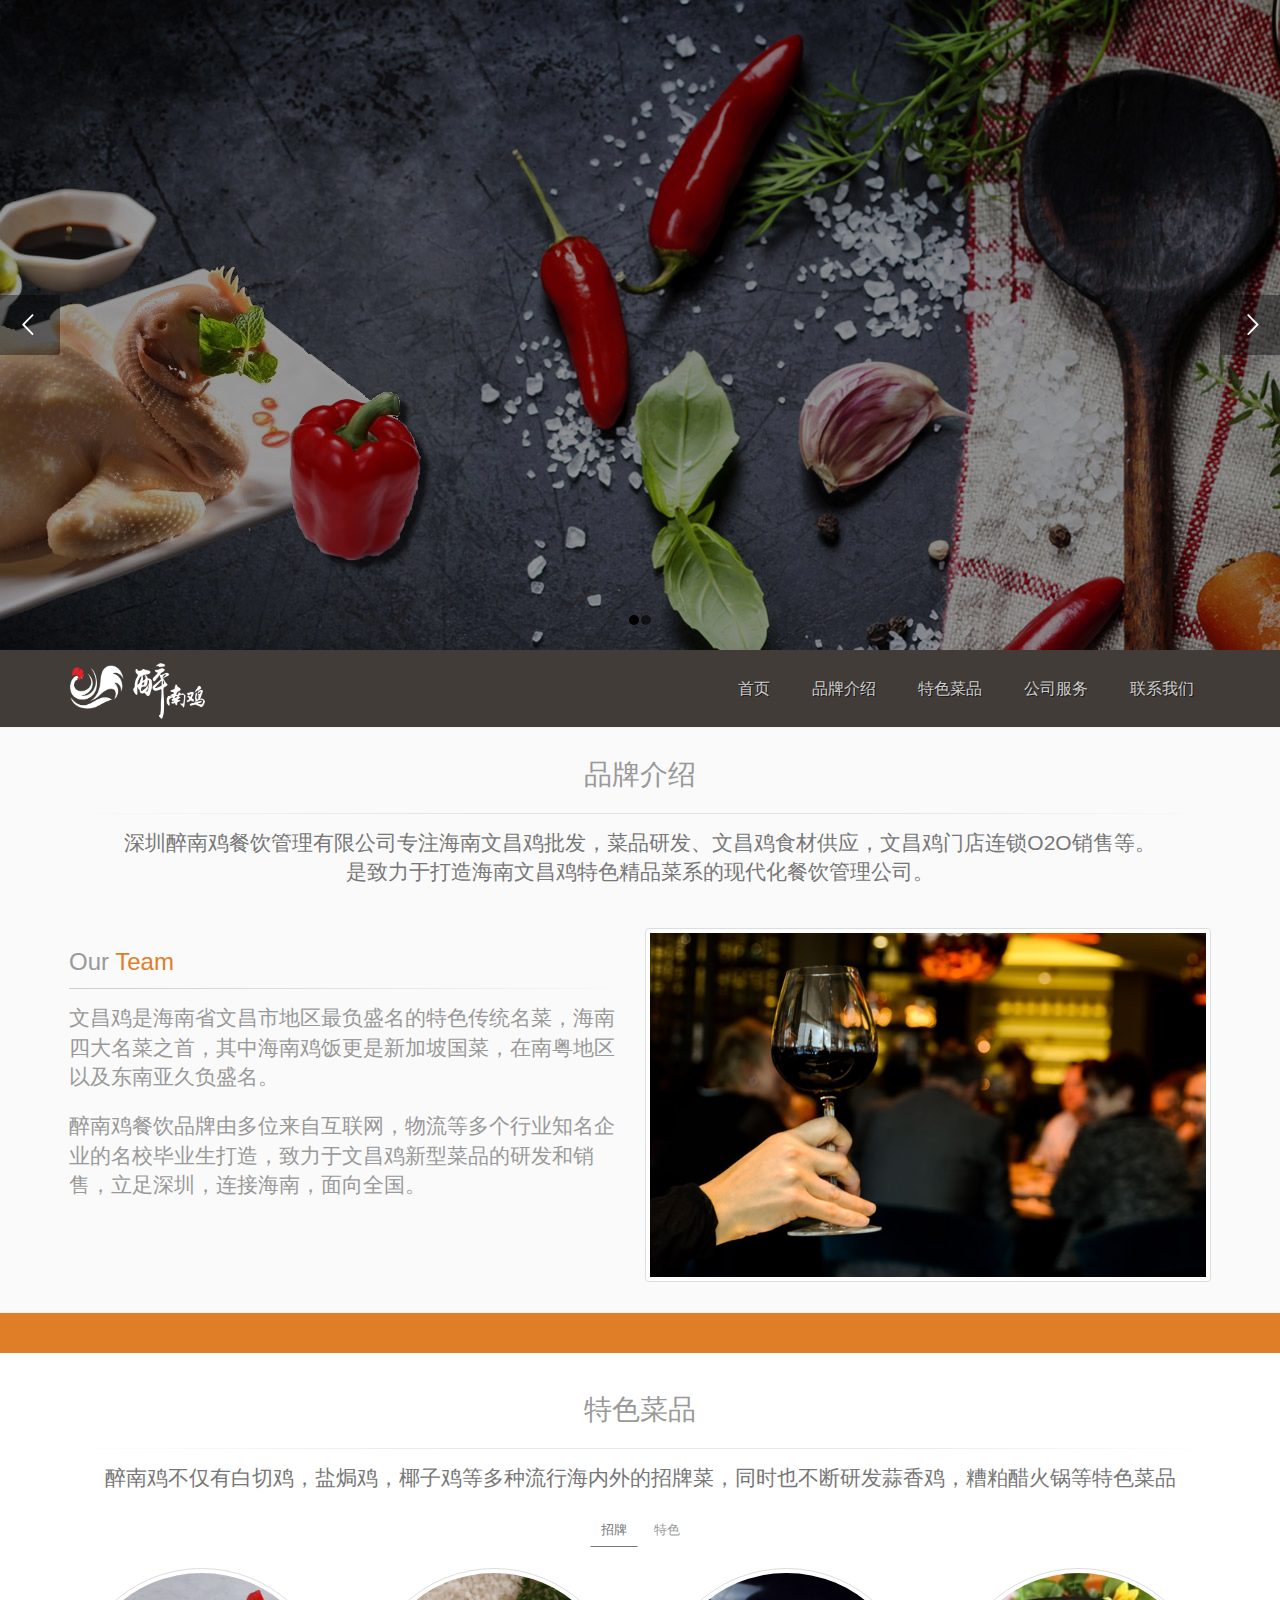
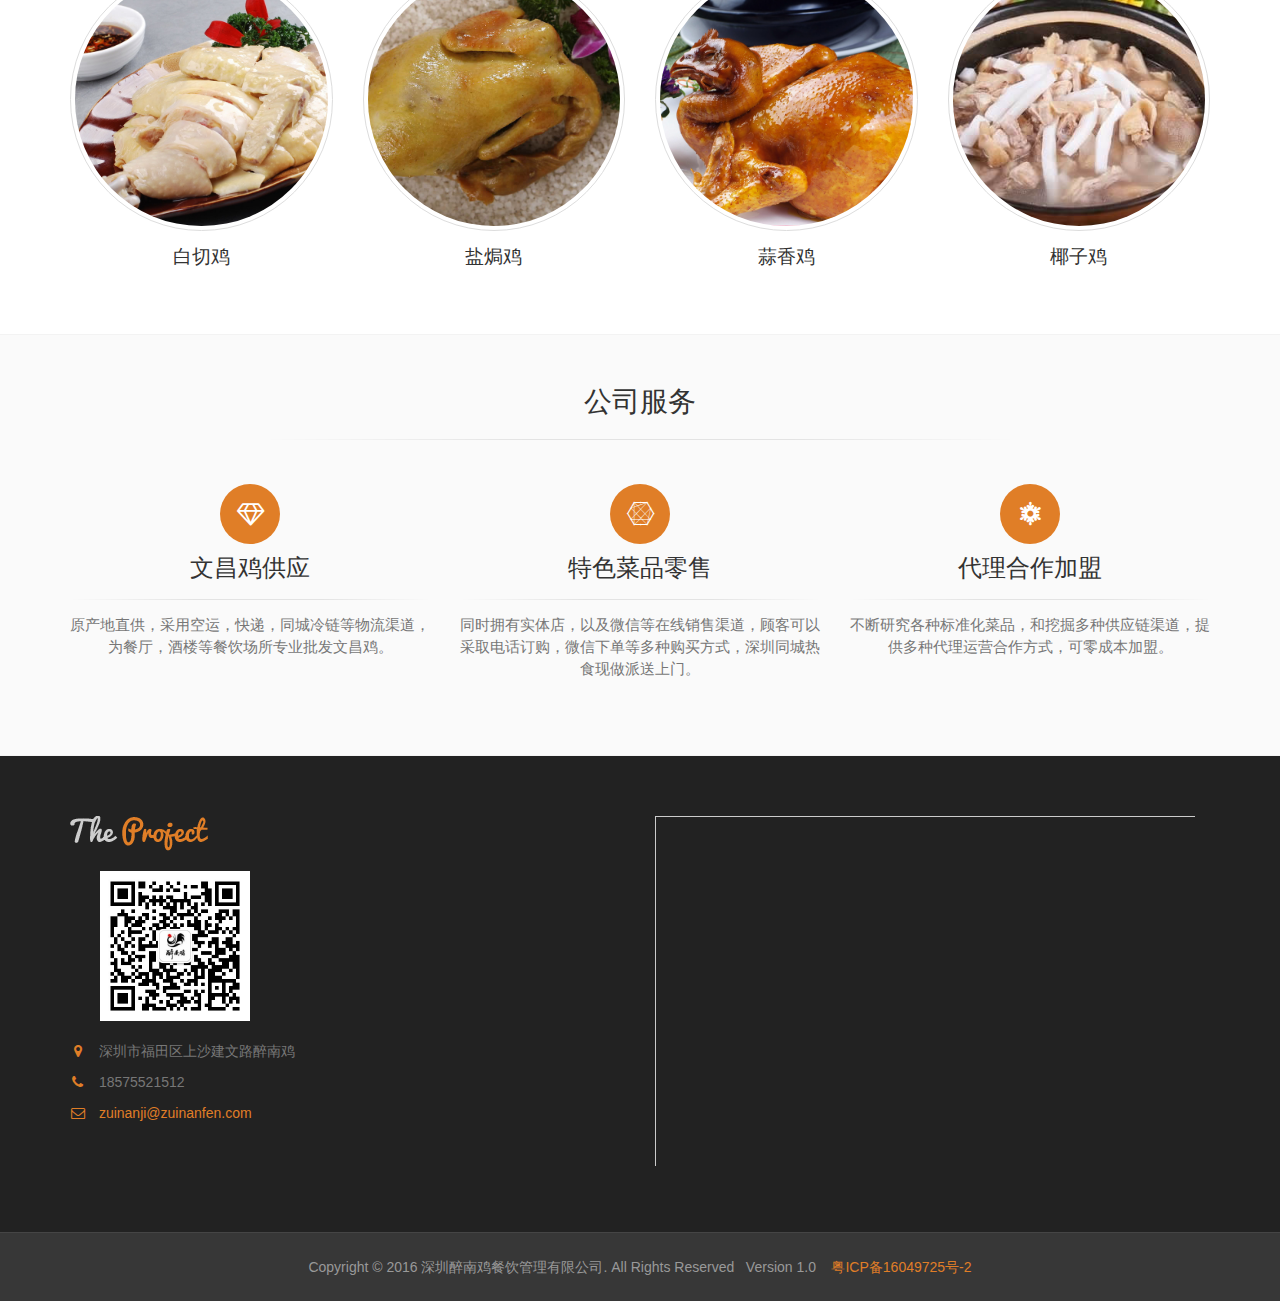
<file: index.html>
<!DOCTYPE html>
<!--[if IE 9]> <html lang="en" class="ie9"> <![endif]-->
<!--[if gt IE 9]> <html lang="en" class="ie"> <![endif]-->
<!--[if !IE]><!-->
<html lang="en">
	<!--<![endif]-->

	<head>
		<meta charset="utf-8">
		<title>醉南鸡 | 海南文昌鸡批发零售</title>
		<meta name="description" content="醉南鸡为专业海南文昌鸡批发零售品牌">
		<meta name="author" content="醉南鸡">

		<!-- Mobile Meta -->
		<meta name="viewport" content="width=device-width, initial-scale=1.0">

		<!-- Favicon -->
		<link rel="shortcut icon" href="images/favicon.ico">



		<!-- Bootstrap core CSS -->
		<link href="bootstrap/css/bootstrap.css" rel="stylesheet">

		<!-- Font Awesome CSS -->
		<link href="fonts/font-awesome/css/font-awesome.css" rel="stylesheet">

		<!-- Fontello CSS -->
		<link href="fonts/fontello/css/fontello.css" rel="stylesheet">

		<!-- Plugins -->
		<link href="plugins/magnific-popup/magnific-popup.css" rel="stylesheet">
		<link href="plugins/rs-plugin/css/settings.css" rel="stylesheet">
		<link href="css/animations.css" rel="stylesheet">
		<link href="plugins/owl-carousel/owl.carousel.css" rel="stylesheet">
		<link href="plugins/owl-carousel/owl.transitions.css" rel="stylesheet">
		<link href="plugins/hover/hover-min.css" rel="stylesheet">		
		
		<!-- The Project's core CSS file -->
		<link href="css/style.css" rel="stylesheet" >
		<!-- The Project's Typography CSS file, includes used fonts -->
		<!-- Used font for body: Roboto -->
		<!-- Used font for headings: Raleway -->
		<link href="css/typography-default.css" rel="stylesheet" >
		<!-- Color Scheme (In order to change the color scheme, replace the blue.css with the color scheme that you prefer)-->
		<link href="css/skins/orange.css" data-style="styles-no-cookie" rel="stylesheet">
		<link href="style-switcher/style-switcher.css" rel="stylesheet">
		

		<!-- Custom css --> 
		<link href="css/custom.css" rel="stylesheet">
	</head>

	<!-- body classes:  -->
	<!-- "boxed": boxed layout mode e.g. <body class="boxed"> -->
	<!-- "pattern-1 ... pattern-9": background patterns for boxed layout mode e.g. <body class="boxed pattern-1"> -->
	<!-- "transparent-header": makes the header transparent and pulls the banner to top -->
	<!-- "gradient-background-header": applies gradient background to header -->
	<!-- "page-loader-1 ... page-loader-6": add a page loader to the page (more info @components-page-loaders.html) -->
	<body class="no-trans front-page   ">
		<!-- header-top start -->
		<!-- classes:  -->
		<!-- "dark": dark version of header top e.g. class="header-top dark" -->
		<!-- "colored": colored version of header top e.g. class="header-top colored" -->
		<!-- ================ -->
		

		<!-- scrollToTop -->
		<!-- ================ -->
		<div class="scrollToTop circle"><i class="icon-up-open-big"></i></div>
		
		<!-- page wrapper start -->
		<!-- ================ -->
		<div class="page-wrapper">
		
			<!-- banner start -->
			<!-- ================ -->
			<div class="banner header-top clearfix">

				<!-- slideshow start -->
				<!-- ================ -->
				<div class="slideshow">
					
					<!-- slider revolution start -->
					<!-- ================ -->
					<div class="slider-banner-container">
						<div class="slider-banner-fullwidth-big-height">
							<ul class="slides">

								<!-- slide 1 start -->
								<!-- ================ -->
								<li data-transition="random" data-slotamount="7" data-masterspeed="500" data-saveperformance="on" data-title="Special Dishes">
								
								<!-- main image -->
								<img src="images/restaurant-slider-slide-2.jpg" alt="slidebg2" data-bgposition="center top"  data-bgrepeat="no-repeat" data-bgfit="cover">

								<!-- Transparent Background -->
								<div class="tp-caption dark-translucent-bg"
									data-x="center"
									data-y="bottom"
									data-speed="600"
									data-start="0">
								</div>

								<!-- LAYER NR. 1 -->
								<div class="tp-caption sfb fadeout large_white"
									data-x="left"
									data-y="180"
									data-speed="500"
									data-start="1000"
									data-easing="easeOutQuad"><span class="text-default">醉南鸡</span><br> 做最好的海南文昌鸡
								</div>	

								<!-- LAYER NR. 2 -->
								<div class="tp-caption sfb fadeout large_white tp-resizeme hidden-xs"
									data-x="left"
									data-y="300"
									data-speed="500"
									data-start="1300"
									data-easing="easeOutQuad"><div class="separator-2 light"></div>
								</div>	

								<!-- LAYER NR. 3 -->
								<div class="tp-caption sfb fadeout medium_white hidden-xs"
									data-x="left"
									data-y="320"
									data-speed="500"
									data-start="1300"
									data-easing="easeOutQuad"
									data-endspeed="600">专注海南文昌鸡批发，菜品研发、食材供应，文昌鸡门店连锁销售，<br/>致力于打造海南文昌鸡特色精品菜系的现代化餐饮管理公司。
								</div>

								<!-- LAYER NR. 4 -->
								<div class="tp-caption sfb fadeout small_white"
									data-x="left"
									data-y="430"
									data-speed="500"
									data-start="1600"
									data-easing="easeOutQuad"
									data-endspeed="600">
								</div>

								</li>
								<!-- slide 1 end -->

								<!-- slide 2 start -->
								<!-- ================ -->
								<li data-transition="slidehorizontal" data-slotamount="1"  data-masterspeed="1000" data-fstransition="fade" data-fsmasterspeed="1000" data-saveperformance="off" data-title="The Restaurant">
								
								<!-- main image -->
								<img src="videos/restaurant-video-banner-poster.jpg" alt="slidebg1" data-bgposition="center center"  data-bgrepeat="no-repeat" data-bgfit="cover">
								
								<!-- Transparent Background -->
								<div class="tp-caption dark-translucent-bg"
									data-x="center"
									data-y="bottom"
									data-speed="600"
									data-easing="easeOutQuad"
									data-start="0">
								</div>

								<!-- Video Background -->
								<div class="tp-caption tp-fade fadeout fullscreenvideo"
									data-x="0"
									data-y="0"
									data-speed="1000"
									data-start="1100"
									data-easing="Power4.easeOut"
									data-elementdelay="0.01"
									data-endelementdelay="0.1"
									data-endspeed="1500"
									data-endeasing="Power4.easeIn"
									data-autoplay="true"
									data-autoplayonlyfirsttime="false"
									data-nextslideatend="true"
						 			data-volume="mute" 
						 			data-forceCover="1" 
						 			data-aspectratio="16:9" 
						 			data-forcerewind="on" 
						 			style="z-index: 2;">
									<video class="" preload="none" width="100%" height="100%" poster='videos/restaurant-video-banner-poster.jpg'> 
										<source src='videos/restaurant-background-video-banner.mp4' type='video/mp4'/>
										<source src='videos/restaurant-background-video-banner.webm' type='video/webm'/>
									</video>
								</div>

								<!-- LAYER NR. 1 -->
								<div class="tp-caption sfb fadeout large_white text-center"
									data-x="center"
									data-y="200"
									data-speed="500"
									data-start="1000"
									data-easing="easeOutQuad"><span class="logo-font">特色菜品</span>
								</div>	

								<!-- LAYER NR. 2 -->
								<div class="tp-caption sfb fadeout large_white tp-resizeme"
									data-x="center"
									data-y="250"
									data-speed="500"
									data-start="1300"
									data-easing="easeOutQuad"><div class="separator light"></div>
								</div>	

								<!-- LAYER NR. 3 -->
								<div class="tp-caption sfb fadeout medium_white text-center"
									data-x="center"
									data-y="290"
									data-speed="500"
									data-start="1300"
									data-easing="easeOutQuad"
									data-endspeed="600">推陈出新，不仅有白切鸡，盐焗鸡，椰子鸡等多种招牌菜，<br/>同时仍不断在研发蒜香鸡，糟粕醋火锅等特色菜品
								</div>

								<!-- LAYER NR. 4 -->
								<div class="tp-caption fade fadeout"
									data-x="center"
									data-y="bottom"
									data-voffset="-100"
									data-speed="500"
									data-easing="easeOutQuad"
									data-start="2000"
									data-endspeed="200">
									<a href="#dishes" class="btn btn-lg moving smooth-scroll"><i class="icon-down-open-big"></i><i class="icon-down-open-big"></i><i class="icon-down-open-big"></i></a>
								</div>

								</li>
								<!-- slide 2 end -->

							</ul>
							<div class="tp-bannertimer"></div>
						</div>
					</div>
					<!-- slider revolution end -->

				</div>
				<!-- slideshow end -->

			</div>
			<!-- banner end -->

			<!-- header-container start -->
			<!-- ================ -->
			<div class="header-container">
				<!-- header start -->
				<!-- classes:  -->
				<!-- "fixed": enables fixed navigation mode (sticky menu) e.g. class="header fixed clearfix" -->
				<!-- "dark": dark version of header e.g. class="header dark clearfix" -->
				<!-- "full-width": enables full-width menu -->
				<!-- ================ --> 
				<header class="header fixed  dark clearfix">
					
					<div class="container">
						<div class="row">

							<div class="col-md-3">

								<!-- header-left start -->
								<!-- ================ -->
								<div class="header-left clearfix">

									<!-- logo -->
									<div id="logo" class="logo">
										<a href="index.html"><img id="logo_img" style="width:135px" src="images/logo.png" alt="The Project"></a>
									</div>

									

								</div>
								<!-- header-left end -->

							</div>
							<div class="col-md-9">
					
								<!-- header-right start -->
								<!-- ================ -->
								<div class="header-right clearfix">
									
								<!-- main-navigation start -->
								<!-- classes: -->
								<!-- "onclick": Makes the dropdowns open on click, this the default bootstrap behavior e.g. class="main-navigation onclick" -->
								<!-- "animated": Enables animations on dropdowns opening e.g. class="main-navigation animated" -->
								<!-- "with-dropdown-buttons": Mandatory class that adds extra space, to the main navigation, for the search and cart dropdowns -->
								<!-- ================ -->
								<div class="main-navigation  animated ">

									<!-- navbar start -->
									<!-- ================ -->
									<nav class="navbar navbar-default" role="navigation">
										<div class="container-fluid">

											<!-- Toggle get grouped for better mobile display -->
											<div class="navbar-header">
												<button type="button" class="navbar-toggle" data-toggle="collapse" data-target="#navbar-collapse-1">
													<span class="sr-only">Toggle navigation</span>
													<span class="icon-bar"></span>
													<span class="icon-bar"></span>
													<span class="icon-bar"></span>
												</button>
												
											</div>

											<!-- Collect the nav links, forms, and other content for toggling -->
											<div class="collapse navbar-collapse" id="navbar-collapse-1">
												<!-- main-menu -->
												<ul class="nav navbar-nav navbar-right">

													<!-- mega-menu start -->
													<li class="mega-menu">
														<a href="/" data-toggle="dropdown">首页</a>
														
													</li>
													<!-- mega-menu end -->
													<!-- mega-menu start -->
													<li class="mega-menu">
														<a href="#AboutUs" data-id="AboutUs">品牌介绍</a>
														
													</li>
													<!-- mega-menu end -->
													<li class="mega-menu">
														<a href="#FeaturedDishes" data-id="FeaturedDishes">特色菜品</a>
													</li>
													<li class="mega-menu">
														<a href="#OurService" data-id="OurService">公司服务</a>
													</li>
													<!-- mega-menu start -->
													<li class="mega-menu">
														<a href="#ContactUs" data-id="ContactUs">联系我们</a>
														
													</li>
													
												</ul>
												<!-- main-menu end -->
												
											</div>

										</div>
									</nav>
									<!-- navbar end -->

								</div>
								<!-- main-navigation end -->
								</div>
								<!-- header-right end -->
					
							</div>
						</div>
					</div>
					
				</header>
				<!-- header end -->
			</div>
			<!-- header-container end -->

			<!-- section start -->
			<!-- ================ -->
			<section class="pv-30 light-gray-bg clearfix">
				<div class="container">
					<h2 class="title logo-font text-center text-muted">品牌介绍</h2>
					<div class="separator"></div>
					<p class="text-center lead">深圳醉南鸡餐饮管理有限公司专注海南文昌鸡批发，菜品研发、文昌鸡食材供应，文昌鸡门店连锁O2O销售等。<br/>是致力于打造海南文昌鸡特色精品菜系的现代化餐饮管理公司。</p>
					<br>
					<div class="row grid-space-10">
						<div class="col-md-6 col-md-push-6">
							<img class="img-thumbnail" src="images/restaurant-section-image-1.jpg" alt="">
						</div>
						<div class="col-md-6 col-md-pull-6">
							<div class="space-top visible-lg"></div>
							<h3 class="logo-font title text-muted">Our <span class="text-default">Team</span></h3>
							<div class="separator-2"></div>
							<p class="text-muted lead">文昌鸡是海南省文昌市地区最负盛名的特色传统名菜，海南四大名菜之首，其中海南鸡饭更是新加坡国菜，在南粤地区以及东南亚久负盛名。 </p>
							<p class="text-muted lead">醉南鸡餐饮品牌由多位来自互联网，物流等多个行业知名企业的名校毕业生打造，致力于文昌鸡新型菜品的研发和销售，立足深圳，连接海南，面向全国。</p>
						</div>
					</div>
				</div>
			</section>
			<!-- section end -->

			<!-- section start -->
			<!-- ================ -->
			<section id="dishes" class="section default-bg clearfix"></section>
			<!-- section end -->

			<!-- section start -->
			<!-- ================ -->
			<section class="section clearfix">
				<div class="container">
					<h2 class="logo-font text-center text-muted">特色菜品</h2>
					<div class="separator"></div>
					<p class="lead text-center">醉南鸡不仅有白切鸡，盐焗鸡，椰子鸡等多种流行海内外的招牌菜，同时也不断研发蒜香鸡，糟粕醋火锅等特色菜品</p>
					<!-- Nav tabs -->
					<div class="text-center">
						<ul class="nav nav-pills" role="tablist">
							<li class="active"><a href="#pill-1" role="tab" data-toggle="tab" title="images">招牌</a></li>
							<li><a href="#pill-2" role="tab" data-toggle="tab" title="video">特色</a></li>
							<!--<li><a href="#pill-3" role="tab" data-toggle="tab" title="text">Dinner</a></li>-->
						</ul>
					</div>
					<!-- Tab panes -->
					<div class="tab-content clear-style">
						<div class="tab-pane active" id="pill-1">
							<div class="row">
								<div class="col-md-3">
									<div class="image-box text-center style-2 mb-20">
										<img src="images/restaurant-dish-1.jpg" alt="" class="img-circle img-thumbnail">
										<div class="body padding-horizontal-clear">
											<h4 class="logo-font title">白切鸡</h4>
											<!--<p class="small mb-10">Lorem ipsum dolor sit amet, consectetur adipisicing elit. Aliquam atque ipsam nihil, adipisci rem minus.</p>-->
										</div>
									</div>
								</div>
								<div class="col-md-3">
									<div class="image-box text-center style-2 mb-20">
										<img src="images/restaurant-dish-2.jpg" alt="" class="img-circle img-thumbnail">
										<div class="body padding-horizontal-clear">
											<h4 class="logo-font title">盐焗鸡</h4>
											<!--<p class="small mb-10">Lorem ipsum dolor sit amet, consectetur adipisicing elit. Aliquam atque ipsam nihil, adipisci rem minus.</p>-->
										</div>
									</div>
								</div>
								<div class="col-md-3">
									<div class="image-box text-center style-2 mb-20">
										<img src="images/restaurant-dish-3.jpg" alt="" class="img-circle img-thumbnail">
										<div class="body padding-horizontal-clear">
											<h4 class="logo-font title">蒜香鸡</h4>
											<!--<p class="small mb-10">Lorem ipsum dolor sit amet, consectetur adipisicing elit. Aliquam atque ipsam nihil, adipisci rem minus.</p>-->
										</div>
									</div>
								</div>
								<div class="col-md-3">
									<div class="image-box text-center style-2 mb-20">
										<img src="images/restaurant-dish-4.jpg" alt="" class="img-circle img-thumbnail">
										<div class="body padding-horizontal-clear">
											<h4 class="logo-font title">椰子鸡</h4>
											<!--<p class="small mb-10">Lorem ipsum dolor sit amet, consectetur adipisicing elit. Aliquam atque ipsam nihil, adipisci rem minus.</p>-->
										</div>
									</div>
								</div>
							</div>
						</div>
						<div class="tab-pane" id="pill-2">
							<div class="row" style="text-align:center">
								<div class="col-md-3" style="float:none;display:inline-block">
									<div class="image-box text-center style-2 mb-20">
										<img src="images/restaurant-dish-5.jpg" alt="" class="img-circle img-thumbnail">
										<div class="body padding-horizontal-clear">
											<h4 class="logo-font title">初生蛋</h4>
											<!--<p class="small mb-10">Et voluptatum, pariatur doloremque. Et voluptatem commodi, cupiditate atque repellat ipsam, ipsa.</p>-->
										</div>
									</div>
								</div>
								<div class="col-md-3" style="float:none;display:inline-block">
									<div class="image-box text-center style-2 mb-20">
										<img src="images/restaurant-dish-6.jpg" alt="" class="img-circle img-thumbnail">
										<div class="body padding-horizontal-clear">
											<h4 class="logo-font title">糟粕醋</h4>
											<!--<p class="small mb-10">Illo recusandae consectetur, reprehenderit ipsa saepe expedita debitis unde quod eum et, adipisci.</p>-->
										</div>
									</div>
								</div>
							</div>
						</div>
						<!--<div class="tab-pane" id="pill-3">
							<div class="row">
								<div class="col-md-3">
									<div class="image-box text-center style-2 mb-20">
										<img src="images/restaurant-dish-9.jpg" alt="" class="img-circle img-thumbnail">
										<div class="body padding-horizontal-clear">
											<h4 class="logo-font title">Explicabo sed sequi recusandae</h4>
											<p class="small mb-10">Lorem ipsum dolor sit amet, consectetur adipisicing elit. Aliquam atque ipsam nihil, adipisci rem minus.</p>
											<p class="lead text-default">$9.99</p>
										</div>
									</div>
								</div>
								<div class="col-md-3">
									<div class="image-box text-center style-2 mb-20">
										<img src="images/restaurant-dish-10.jpg" alt="" class="img-circle img-thumbnail">
										<div class="body padding-horizontal-clear">
											<h4 class="logo-font title">Aliquam atque ipsam nihil</h4>
											<p class="small mb-10">Lorem ipsum dolor sit amet, consectetur adipisicing elit. Aliquam atque ipsam nihil, adipisci rem minus.</p>
											<p class="lead text-default">$5.99</p>
										</div>
									</div>
								</div>
								<div class="col-md-3">
									<div class="image-box text-center style-2 mb-20">
										<img src="images/restaurant-dish-11.jpg" alt="" class="img-circle img-thumbnail">
										<div class="body padding-horizontal-clear">
											<h4 class="logo-font title">Nihil adipisci rem minus</h4>
											<p class="small mb-10">Lorem ipsum dolor sit amet, consectetur adipisicing elit. Aliquam atque ipsam nihil, adipisci rem minus.</p>
											<p class="lead text-default">$6.99</p>
										</div>
									</div>
								</div>
								<div class="col-md-3">
									<div class="image-box text-center style-2 mb-20">
										<img src="images/restaurant-dish-12.jpg" alt="" class="img-circle img-thumbnail">
										<div class="body padding-horizontal-clear">
											<h4 class="logo-font title">Adipisicing elit aliquam atque</h4>
											<p class="small mb-10">Lorem ipsum dolor sit amet, consectetur adipisicing elit. Aliquam atque ipsam nihil, adipisci rem minus.</p>
											<p class="lead text-default">$8.99</p>
										</div>
									</div>
								</div>
							</div>
						</div>
					</div>-->
					<!-- pills end -->
				</div>				
			</section>
			<!-- section end -->

			<section class="light-gray-bg pv-30 clearfix">
				<div class="container">
					<div class="row">
						<div class="col-md-8 col-md-offset-2">
							<h2 class="text-center">公司服务</h2>
							<div class="separator"></div>
							<!--<p class="large text-center">Lorem ipsum dolor sit amet, consectetur adipisicing elit. Numquam voluptas facere vero ex tempora saepe perspiciatis ducimus sequi animi.</p>-->
						</div>
						<div class="col-md-4">
							<div class="pv-30 feature-box margin-clear text-center object-non-visible animated object-visible fadeInDownSmall" data-animation-effect="fadeInDownSmall" data-effect-delay="100">
								<span class="icon default-bg circle"><i class="fa fa-diamond"></i></span>
								<h3>文昌鸡供应</h3>
								<div class="separator clearfix"></div>
								<p>原产地直供，采用空运，快递，同城冷链等物流渠道，为餐厅，酒楼等餐饮场所专业批发文昌鸡。</p>
							</div>
						</div>
						<div class="col-md-4">
							<div class="pv-30 feature-box margin-clear text-center object-non-visible animated object-visible fadeInDownSmall" data-animation-effect="fadeInDownSmall" data-effect-delay="150">
								<span class="icon default-bg circle"><i class="fa fa-connectdevelop"></i></span>
								<h3>特色菜品零售</h3>
								<div class="separator clearfix"></div>
								<p>同时拥有实体店，以及微信等在线销售渠道，顾客可以采取电话订购，微信下单等多种购买方式，深圳同城热食现做派送上门。</p>
							</div>
						</div>
						<div class="col-md-4">
							<div class="pv-30 feature-box margin-clear text-center object-non-visible animated object-visible fadeInDownSmall" data-animation-effect="fadeInDownSmall" data-effect-delay="200">
								<span class="icon default-bg circle"><i class="fa icon-snow"></i></span>
								<h3>代理合作加盟</h3>
								<div class="separator clearfix"></div>
								<p>不断研究各种标准化菜品，和挖掘多种供应链渠道，提供多种代理运营合作方式，可零成本加盟。</p>
							</div>
						</div>
					</div>
				</div>
			</section>
			

			
			<!-- footer start (Add "dark" class to #footer in order to enable dark footer) -->
			<!-- ================ -->
			<footer id="footer" class="clearfix dark">

				<!-- .footer start -->
				<!-- ================ -->
				<div class="footer">
					<div class="container">
						<div class="footer-inner">
							<div class="row">
								<div class="col-md-6">
									<div class="footer-content">
										<div class="logo-footer"><img id="logo-footer" src="images/logo_orange.png" alt=""></div>
										<div class="row">
											<div class="col-md-8">
												<p><img src="images/qr.jpg" style="width:150px;margin-left:30px"/></p>
												<!--<ul class="social-links circle animated-effect-1">
													<li class="facebook"><a target="_blank" href="../../../../../www.facebook.com/default.htm"><i class="fa fa-facebook"></i></a></li>
													<li class="twitter"><a target="_blank" href="../../../../../www.twitter.com/default.htm"><i class="fa fa-twitter"></i></a></li>
													<li class="googleplus"><a target="_blank" href="../../../../../plus.google.com/default.htm"><i class="fa fa-google-plus"></i></a></li>
													<li class="linkedin"><a target="_blank" href="../../../../../www.linkedin.com/default.htm"><i class="fa fa-linkedin"></i></a></li>
													<li class="xing"><a target="_blank" href="../../../../../www.xing.com/default.htm"><i class="fa fa-xing"></i></a></li>
													<li class="skype"><a target="_blank" href="../../../../../www.skype.com/default.htm"><i class="fa fa-skype"></i></a></li>
													<li class="youtube"><a target="_blank" href="../../../../../https@www.youtube.com/default.htm"><i class="fa fa-youtube"></i></a></li>
												</ul>-->
												<ul class="list-icons">
													<li><i class="fa fa-map-marker pr-10 text-default"></i> 深圳市福田区上沙建文路醉南鸡</li>
													<li><i class="fa fa-phone pr-10 text-default"></i> 18575521512</li>
													<li><a href="mailto:zuinanji@zuinanfen.com"><i class="fa fa-envelope-o pr-10"></i> zuinanji@zuinanfen.com</a></li>
												</ul>
											</div>
										</div>
									</div>
								</div>
								<div class="col-md-6">
									<div class="footer-content" style="overflow:hidden">
										 <iframe id="baiduMap" src="map.html" width="540" height="350" frameborder="0" scrolling="no"></iframe>
									</div>
								</div>
							</div>
						</div>
					</div>
				</div>
				<!-- .footer end -->

				<!-- .subfooter start -->
				<!-- ================ -->
				<div class="subfooter">
					<div class="container">
						<div class="subfooter-inner">
							<div class="row">
									<p class="text-center">Copyright © 2016 深圳醉南鸡餐饮管理有限公司. All Rights Reserved &nbsp;&nbsp;Version 1.0  &nbsp;&nbsp;&nbsp;<a href="http://www.miitbeian.gov.cn/" target="_blank">粤ICP备16049725号-2</a></p>
</p>
							</div>
						</div>
					</div>
				</div>
				<!-- .subfooter end -->

			</footer>
			<!-- footer end -->
			
		</div>
		<!-- page-wrapper end -->

		<!-- JavaScript files placed at the end of the document so the pages load faster -->
		<!-- ================================================== -->
		<!-- Jquery and Bootstap core js files -->
		<script type="text/javascript" src="plugins/jquery.min.js"></script>
		<script type="text/javascript" src="bootstrap/js/bootstrap.min.js"></script>
		<!-- Modernizr javascript -->
		<script type="text/javascript" src="plugins/modernizr.js"></script>
		<!-- jQuery Revolution Slider  -->
		<script type="text/javascript" src="plugins/rs-plugin/js/jquery.themepunch.tools.min.js"></script>
		<script type="text/javascript" src="plugins/rs-plugin/js/jquery.themepunch.revolution.min.js"></script>
		<!-- Isotope javascript -->
		<script type="text/javascript" src="plugins/isotope/isotope.pkgd.min.js"></script>
		<!-- Magnific Popup javascript -->
		<script type="text/javascript" src="plugins/magnific-popup/jquery.magnific-popup.min.js"></script>
		<!-- Appear javascript -->
		<script type="text/javascript" src="plugins/waypoints/jquery.waypoints.min.js"></script>
		<!-- Count To javascript -->
		<script type="text/javascript" src="plugins/jquery.countTo.js"></script>
		<!-- Parallax javascript -->
		<script src="plugins/jquery.parallax-1.1.3.js"></script>
		<!-- Contact form -->
		<script src="plugins/jquery.validate.js"></script>
		<!-- Background Video -->
		<script src="plugins/vide/jquery.vide.js"></script>
		<!-- Owl carousel javascript -->
		<script type="text/javascript" src="plugins/owl-carousel/owl.carousel.js"></script>
		<!-- SmoothScroll javascript -->
		<script type="text/javascript" src="plugins/jquery.browser.js"></script>
		<script type="text/javascript" src="plugins/SmoothScroll.js"></script>
		<!-- Initialization of Plugins -->
		<script type="text/javascript" src="js/template.js"></script>
		<!-- Custom Scripts -->
		<script type="text/javascript" src="js/custom.js"></script>
		<!-- Color Switcher (Remove these lines) -->
		<!--<script type="text/javascript" src="style-switcher/style-switcher.js"></script>
		<div class="style-switcher closed">
			<div class="header">
				<a class="trigger" href="#"><i class="icon-cog-1"></i></a>
				<h2>Style Switcher</h2>
			</div>
			<div class="clearfix body">
				<h3>Predifined Colors</h3>
				<ul class="styleChange">
					<li class="light-blue selected" data-style="light_blue" title="light_blue"></li>
					<li class="blue" data-style="blue" title="blue"></li>
					<li class="green" data-style="green" title="green"></li>
					<li class="dark-cyan" data-style="dark_cyan" title="dark_cyan"></li>
					<li class="brown" data-style="brown" title="brown"></li>
					<li class="dark-red" data-style="dark_red" title="dark_red"></li>
					<li class="gold" data-style="gold" title="gold"></li>
					<li class="gray" data-style="gray" title="gray"></li>
					<li class="cool-green" data-style="cool_green" title="cool_green"></li>
					<li class="pink" data-style="pink" title="pink"></li>
					<li class="purple" data-style="purple" title="purple"></li>
					<li class="orange" data-style="orange" title="orange"></li>
					<li class="red" data-style="red" title="red"></li>
					<li class="vivid-red" data-style="vivid_red" title="vivid_red"></li>
				</ul>
				<hr>
				<h3>Layout Mode</h3>
				<ul class="layoutChange">
					<li class="wide selected" data-style="wide" title="wide"><i class="fa fa-arrow-left pr-10"></i>Wide<i class="fa fa-arrow-right pl-10"></i></li>
					<li class="boxed" data-style="boxed" title="boxed"><i class="fa fa-arrow-right pr-5"></i>Boxed<i class="fa fa-arrow-left pl-5"></i></li>
				</ul>
				<h3>Patterns</h3>
				<ul class="patternChange">
					<li class="pattern-0" data-style="pattern-0" title="white background"></li>
					<li class="pattern-1" data-style="pattern-1" title="pattern-1"></li>
					<li class="pattern-2" data-style="pattern-2" title="pattern-2"></li>
					<li class="pattern-3" data-style="pattern-3" title="pattern-3"></li>
					<li class="pattern-4" data-style="pattern-4" title="pattern-4"></li>
					<li class="pattern-5" data-style="pattern-5" title="pattern-5"></li>
					<li class="pattern-6" data-style="pattern-6" title="pattern-6"></li>
					<li class="pattern-7" data-style="pattern-7" title="pattern-7"></li>
					<li class="pattern-8" data-style="pattern-8" title="pattern-8"></li>
					<li class="pattern-9" data-style="pattern-9" title="pattern-9"></li>
				</ul>
				<ul class="resetAll">
					<li class="btn btn-default btn-sm" title="Reset"><a href="../index.html">Demos</a></li>
					<li class="btn btn-dark btn-sm" title="Reset">Reset All</li>
				</ul>
			</div>
		</div>-->
		<!-- Color Switcher End -->
		<!-- Color Switcher (Remove these lines) -->
	<script>
	(function(){
		var bp = document.createElement('script');
		var curProtocol = window.location.protocol.split(':')[0];
		if (curProtocol === 'https') {
			bp.src = 'https://zz.bdstatic.com/linksubmit/push.js';        
		}
		else {
			bp.src = 'http://push.zhanzhang.baidu.com/push.js';
		}
		var s = document.getElementsByTagName("script")[0];
		s.parentNode.insertBefore(bp, s);
	})();
	</script>
	</body>
</html>
</file>
<file: fonts/fontello/css/fontello.css>
@font-face {
  font-family: 'fontello';
  src: url('../font/fontello.eot?46462644');
  src: url('../font/fontello.eot?46462644#iefix') format('embedded-opentype'),
       url('../font/fontello.woff?46462644') format('woff'),
       url('../font/fontello.ttf?46462644') format('truetype'),
       url('../font/fontello.svg?46462644#fontello') format('svg');
  font-weight: normal;
  font-style: normal;
}
/* Chrome hack: SVG is rendered more smooth in Windozze. 100% magic, uncomment if you need it. */
/* Note, that will break hinting! In other OS-es font will be not as sharp as it could be */
/*
@media screen and (-webkit-min-device-pixel-ratio:0) {
  @font-face {
    font-family: 'fontello';
    src: url('../font/fontello.svg?46462644#fontello') format('svg');
  }
}
*/
 
 [class^="icon-"]:before, [class*=" icon-"]:before {
  font-family: "fontello";
  font-style: normal;
  font-weight: normal;
  speak: none;
 
  display: inline-block;
  text-decoration: inherit;
  width: 1em;
  margin-right: .2em;
  text-align: center;
  /* opacity: .8; */
 
  /* For safety - reset parent styles, that can break glyph codes*/
  font-variant: normal;
  text-transform: none;
     
  /* fix buttons height, for twitter bootstrap */
  line-height: 1em;
 
  /* Animation center compensation - margins should be symmetric */
  /* remove if not needed */
  margin-left: .2em;
 
  /* you can be more comfortable with increased icons size */
  /* font-size: 120%; */
 
  /* Uncomment for 3D effect */
  /* text-shadow: 1px 1px 1px rgba(127, 127, 127, 0.3); */
}
 
.icon-note:before { content: '\e800'; } /* '' */
.icon-note-beamed:before { content: '\e801'; } /* '' */
.icon-music:before { content: '\e802'; } /* '' */
.icon-search:before { content: '\e803'; } /* '' */
.icon-flashlight:before { content: '\e804'; } /* '' */
.icon-mail:before { content: '\e805'; } /* '' */
.icon-heart:before { content: '\e806'; } /* '' */
.icon-heart-empty:before { content: '\e807'; } /* '' */
.icon-star:before { content: '\e808'; } /* '' */
.icon-star-empty:before { content: '\e809'; } /* '' */
.icon-user:before { content: '\e80a'; } /* '' */
.icon-users:before { content: '\e80b'; } /* '' */
.icon-user-add:before { content: '\e80c'; } /* '' */
.icon-video:before { content: '\e80d'; } /* '' */
.icon-picture:before { content: '\e80e'; } /* '' */
.icon-camera:before { content: '\e80f'; } /* '' */
.icon-layout:before { content: '\e810'; } /* '' */
.icon-menu:before { content: '\e811'; } /* '' */
.icon-check:before { content: '\e812'; } /* '' */
.icon-cancel-circled:before { content: '\e813'; } /* '' */
.icon-cancel-squared:before { content: '\e814'; } /* '' */
.icon-plus:before { content: '\e815'; } /* '' */
.icon-plus-circled:before { content: '\e816'; } /* '' */
.icon-plus-squared:before { content: '\e817'; } /* '' */
.icon-minus:before { content: '\e818'; } /* '' */
.icon-minus-circled:before { content: '\e819'; } /* '' */
.icon-minus-squared:before { content: '\e81a'; } /* '' */
.icon-help:before { content: '\e81b'; } /* '' */
.icon-help-circled:before { content: '\e81c'; } /* '' */
.icon-info:before { content: '\e81d'; } /* '' */
.icon-info-circled:before { content: '\e81e'; } /* '' */
.icon-back:before { content: '\e81f'; } /* '' */
.icon-home:before { content: '\e820'; } /* '' */
.icon-link:before { content: '\e821'; } /* '' */
.icon-attach:before { content: '\e822'; } /* '' */
.icon-lock:before { content: '\e823'; } /* '' */
.icon-lock-open:before { content: '\e824'; } /* '' */
.icon-eye:before { content: '\e825'; } /* '' */
.icon-bookmark:before { content: '\e826'; } /* '' */
.icon-bookmarks:before { content: '\e827'; } /* '' */
.icon-flag:before { content: '\e828'; } /* '' */
.icon-thumbs-up:before { content: '\e829'; } /* '' */
.icon-thumbs-down:before { content: '\e82a'; } /* '' */
.icon-download:before { content: '\e82b'; } /* '' */
.icon-upload:before { content: '\e82c'; } /* '' */
.icon-upload-cloud:before { content: '\e82d'; } /* '' */
.icon-reply:before { content: '\e82e'; } /* '' */
.icon-reply-all:before { content: '\e82f'; } /* '' */
.icon-forward:before { content: '\e830'; } /* '' */
.icon-quote:before { content: '\e831'; } /* '' */
.icon-code:before { content: '\e832'; } /* '' */
.icon-export:before { content: '\e833'; } /* '' */
.icon-pencil:before { content: '\e834'; } /* '' */
.icon-feather:before { content: '\e835'; } /* '' */
.icon-print:before { content: '\e836'; } /* '' */
.icon-retweet:before { content: '\e837'; } /* '' */
.icon-keyboard:before { content: '\e838'; } /* '' */
.icon-chat:before { content: '\e839'; } /* '' */
.icon-bell:before { content: '\e83a'; } /* '' */
.icon-attention:before { content: '\e83b'; } /* '' */
.icon-alert:before { content: '\e83c'; } /* '' */
.icon-vcard:before { content: '\e83d'; } /* '' */
.icon-address:before { content: '\e83e'; } /* '' */
.icon-location:before { content: '\e83f'; } /* '' */
.icon-map:before { content: '\e840'; } /* '' */
.icon-direction:before { content: '\e841'; } /* '' */
.icon-compass:before { content: '\e842'; } /* '' */
.icon-cup:before { content: '\e843'; } /* '' */
.icon-trash:before { content: '\e844'; } /* '' */
.icon-doc:before { content: '\e845'; } /* '' */
.icon-docs:before { content: '\e846'; } /* '' */
.icon-doc-landscape:before { content: '\e847'; } /* '' */
.icon-doc-text:before { content: '\e848'; } /* '' */
.icon-doc-text-inv:before { content: '\e849'; } /* '' */
.icon-newspaper:before { content: '\e84a'; } /* '' */
.icon-book-open:before { content: '\e84b'; } /* '' */
.icon-folder:before { content: '\e84c'; } /* '' */
.icon-archive:before { content: '\e84d'; } /* '' */
.icon-box:before { content: '\e84e'; } /* '' */
.icon-rss:before { content: '\e84f'; } /* '' */
.icon-phone:before { content: '\e850'; } /* '' */
.icon-cog:before { content: '\e851'; } /* '' */
.icon-tools:before { content: '\e852'; } /* '' */
.icon-share:before { content: '\e853'; } /* '' */
.icon-shareable:before { content: '\e854'; } /* '' */
.icon-basket:before { content: '\e855'; } /* '' */
.icon-bag:before { content: '\e856'; } /* '' */
.icon-calendar:before { content: '\e857'; } /* '' */
.icon-login:before { content: '\e858'; } /* '' */
.icon-logout:before { content: '\e859'; } /* '' */
.icon-mic:before { content: '\e85a'; } /* '' */
.icon-mute:before { content: '\e85b'; } /* '' */
.icon-sound:before { content: '\e85c'; } /* '' */
.icon-volume:before { content: '\e85d'; } /* '' */
.icon-clock:before { content: '\e85e'; } /* '' */
.icon-lamp:before { content: '\e85f'; } /* '' */
.icon-light-down:before { content: '\e860'; } /* '' */
.icon-light-up:before { content: '\e861'; } /* '' */
.icon-adjust:before { content: '\e862'; } /* '' */
.icon-block:before { content: '\e863'; } /* '' */
.icon-resize-full:before { content: '\e864'; } /* '' */
.icon-resize-small:before { content: '\e865'; } /* '' */
.icon-popup:before { content: '\e866'; } /* '' */
.icon-publish:before { content: '\e867'; } /* '' */
.icon-window:before { content: '\e868'; } /* '' */
.icon-arrow-combo:before { content: '\e869'; } /* '' */
.icon-down-circled:before { content: '\e86a'; } /* '' */
.icon-left-circled:before { content: '\e86b'; } /* '' */
.icon-right-circled:before { content: '\e86c'; } /* '' */
.icon-up-circled:before { content: '\e86d'; } /* '' */
.icon-down-open:before { content: '\e86e'; } /* '' */
.icon-left-open:before { content: '\e86f'; } /* '' */
.icon-right-open:before { content: '\e870'; } /* '' */
.icon-up-open:before { content: '\e871'; } /* '' */
.icon-left-open-mini:before { content: '\e872'; } /* '' */
.icon-right-open-mini:before { content: '\e873'; } /* '' */
.icon-up-open-mini:before { content: '\e874'; } /* '' */
.icon-down-open-big:before { content: '\e875'; } /* '' */
.icon-left-open-big:before { content: '\e876'; } /* '' */
.icon-right-open-big:before { content: '\e877'; } /* '' */
.icon-up-open-big:before { content: '\e878'; } /* '' */
.icon-down:before { content: '\e879'; } /* '' */
.icon-left:before { content: '\e87a'; } /* '' */
.icon-right:before { content: '\e87b'; } /* '' */
.icon-up:before { content: '\e87c'; } /* '' */
.icon-down-dir:before { content: '\e87d'; } /* '' */
.icon-left-dir:before { content: '\e87e'; } /* '' */
.icon-right-dir:before { content: '\e87f'; } /* '' */
.icon-up-dir:before { content: '\e880'; } /* '' */
.icon-down-bold:before { content: '\e881'; } /* '' */
.icon-left-bold:before { content: '\e882'; } /* '' */
.icon-right-bold:before { content: '\e883'; } /* '' */
.icon-up-bold:before { content: '\e884'; } /* '' */
.icon-left-thin:before { content: '\e885'; } /* '' */
.icon-right-thin:before { content: '\e886'; } /* '' */
.icon-up-thin:before { content: '\e887'; } /* '' */
.icon-ccw:before { content: '\e888'; } /* '' */
.icon-cw:before { content: '\e889'; } /* '' */
.icon-arrows-ccw:before { content: '\e88a'; } /* '' */
.icon-level-down:before { content: '\e88b'; } /* '' */
.icon-level-up:before { content: '\e88c'; } /* '' */
.icon-shuffle:before { content: '\e88d'; } /* '' */
.icon-loop:before { content: '\e88e'; } /* '' */
.icon-switch:before { content: '\e88f'; } /* '' */
.icon-play:before { content: '\e890'; } /* '' */
.icon-stop:before { content: '\e891'; } /* '' */
.icon-pause:before { content: '\e892'; } /* '' */
.icon-record:before { content: '\e893'; } /* '' */
.icon-to-end:before { content: '\e894'; } /* '' */
.icon-to-start:before { content: '\e895'; } /* '' */
.icon-fast-forward:before { content: '\e896'; } /* '' */
.icon-fast-backward:before { content: '\e897'; } /* '' */
.icon-progress-1:before { content: '\e898'; } /* '' */
.icon-progress-2:before { content: '\e899'; } /* '' */
.icon-progress-3:before { content: '\e89a'; } /* '' */
.icon-target:before { content: '\e89b'; } /* '' */
.icon-palette:before { content: '\e89c'; } /* '' */
.icon-list:before { content: '\e89d'; } /* '' */
.icon-list-add:before { content: '\e89e'; } /* '' */
.icon-signal:before { content: '\e89f'; } /* '' */
.icon-trophy:before { content: '\e8a0'; } /* '' */
.icon-battery:before { content: '\e8a1'; } /* '' */
.icon-back-in-time:before { content: '\e8a2'; } /* '' */
.icon-monitor:before { content: '\e8a3'; } /* '' */
.icon-mobile:before { content: '\e8a4'; } /* '' */
.icon-network:before { content: '\e8a5'; } /* '' */
.icon-cd:before { content: '\e8a6'; } /* '' */
.icon-inbox:before { content: '\e8a7'; } /* '' */
.icon-install:before { content: '\e8a8'; } /* '' */
.icon-globe:before { content: '\e8a9'; } /* '' */
.icon-cloud:before { content: '\e8aa'; } /* '' */
.icon-flash:before { content: '\e8ab'; } /* '' */
.icon-moon:before { content: '\e8ac'; } /* '' */
.icon-flight:before { content: '\e8ad'; } /* '' */
.icon-paper-plane:before { content: '\e8ae'; } /* '' */
.icon-leaf:before { content: '\e8af'; } /* '' */
.icon-lifebuoy:before { content: '\e8b0'; } /* '' */
.icon-mouse:before { content: '\e8b1'; } /* '' */
.icon-briefcase:before { content: '\e8b2'; } /* '' */
.icon-suitcase:before { content: '\e8b3'; } /* '' */
.icon-dot:before { content: '\e8b4'; } /* '' */
.icon-dot-2:before { content: '\e8b5'; } /* '' */
.icon-dot-3:before { content: '\e8b6'; } /* '' */
.icon-brush:before { content: '\e8b7'; } /* '' */
.icon-magnet:before { content: '\e8b8'; } /* '' */
.icon-infinity:before { content: '\e8b9'; } /* '' */
.icon-erase:before { content: '\e8ba'; } /* '' */
.icon-chart-pie:before { content: '\e8bb'; } /* '' */
.icon-chart-line:before { content: '\e8bc'; } /* '' */
.icon-chart-bar:before { content: '\e8bd'; } /* '' */
.icon-tape:before { content: '\e8be'; } /* '' */
.icon-graduation-cap:before { content: '\e8bf'; } /* '' */
.icon-language:before { content: '\e8c0'; } /* '' */
.icon-ticket:before { content: '\e8c1'; } /* '' */
.icon-water:before { content: '\e8c2'; } /* '' */
.icon-droplet:before { content: '\e8c3'; } /* '' */
.icon-air:before { content: '\e8c4'; } /* '' */
.icon-credit-card:before { content: '\e8c5'; } /* '' */
.icon-floppy:before { content: '\e8c6'; } /* '' */
.icon-clipboard:before { content: '\e8c7'; } /* '' */
.icon-megaphone:before { content: '\e8c8'; } /* '' */
.icon-database:before { content: '\e8c9'; } /* '' */
.icon-drive:before { content: '\e8ca'; } /* '' */
.icon-bucket:before { content: '\e8cb'; } /* '' */
.icon-thermometer:before { content: '\e8cc'; } /* '' */
.icon-key:before { content: '\e8cd'; } /* '' */
.icon-flow-cascade:before { content: '\e8ce'; } /* '' */
.icon-flow-branch:before { content: '\e8cf'; } /* '' */
.icon-flow-tree:before { content: '\e8d0'; } /* '' */
.icon-flow-parallel:before { content: '\e8d1'; } /* '' */
.icon-rocket:before { content: '\e8d2'; } /* '' */
.icon-gauge:before { content: '\e8d3'; } /* '' */
.icon-traffic-cone:before { content: '\e8d4'; } /* '' */
.icon-cc:before { content: '\e8d5'; } /* '' */
.icon-cc-by:before { content: '\e8d6'; } /* '' */
.icon-cc-nc:before { content: '\e8d7'; } /* '' */
.icon-cc-nc-eu:before { content: '\e8d8'; } /* '' */
.icon-cc-nc-jp:before { content: '\e8d9'; } /* '' */
.icon-cc-sa:before { content: '\e8da'; } /* '' */
.icon-cc-nd:before { content: '\e8db'; } /* '' */
.icon-cc-pd:before { content: '\e8dc'; } /* '' */
.icon-cc-zero:before { content: '\e8dd'; } /* '' */
.icon-cc-share:before { content: '\e8de'; } /* '' */
.icon-cc-remix:before { content: '\e8df'; } /* '' */
.icon-github:before { content: '\e8e0'; } /* '' */
.icon-github-circled:before { content: '\e8e1'; } /* '' */
.icon-flickr:before { content: '\e8e2'; } /* '' */
.icon-flickr-circled:before { content: '\e8e3'; } /* '' */
.icon-vimeo-circled:before { content: '\e8e4'; } /* '' */
.icon-twitter:before { content: '\e8e5'; } /* '' */
.icon-twitter-circled:before { content: '\e8e6'; } /* '' */
.icon-facebook:before { content: '\e8e7'; } /* '' */
.icon-facebook-circled:before { content: '\e8e8'; } /* '' */
.icon-facebook-squared:before { content: '\e8e9'; } /* '' */
.icon-gplus:before { content: '\e8ea'; } /* '' */
.icon-gplus-circled:before { content: '\e8eb'; } /* '' */
.icon-pinterest:before { content: '\e8ec'; } /* '' */
.icon-pinterest-circled:before { content: '\e8ed'; } /* '' */
.icon-tumblr:before { content: '\e8ee'; } /* '' */
.icon-tumblr-circled:before { content: '\e8ef'; } /* '' */
.icon-linkedin:before { content: '\e8f0'; } /* '' */
.icon-linkedin-circled:before { content: '\e8f1'; } /* '' */
.icon-dribbble:before { content: '\e8f2'; } /* '' */
.icon-dribbble-circled:before { content: '\e8f3'; } /* '' */
.icon-stumbleupon:before { content: '\e8f4'; } /* '' */
.icon-stumbleupon-circled:before { content: '\e8f5'; } /* '' */
.icon-lastfm:before { content: '\e8f6'; } /* '' */
.icon-rdio:before { content: '\e8f7'; } /* '' */
.icon-rdio-circled:before { content: '\e8f8'; } /* '' */
.icon-spotify:before { content: '\e8f9'; } /* '' */
.icon-spotify-circled:before { content: '\e8fa'; } /* '' */
.icon-qq:before { content: '\e8fb'; } /* '' */
.icon-instagram:before { content: '\e8fc'; } /* '' */
.icon-dropbox:before { content: '\e8fd'; } /* '' */
.icon-evernote:before { content: '\e8fe'; } /* '' */
.icon-flattr:before { content: '\e8ff'; } /* '' */
.icon-skype:before { content: '\e900'; } /* '' */
.icon-skype-circled:before { content: '\e901'; } /* '' */
.icon-renren:before { content: '\e902'; } /* '' */
.icon-sina-weibo:before { content: '\e903'; } /* '' */
.icon-paypal:before { content: '\e904'; } /* '' */
.icon-picasa:before { content: '\e905'; } /* '' */
.icon-soundcloud:before { content: '\e906'; } /* '' */
.icon-mixi:before { content: '\e907'; } /* '' */
.icon-behance:before { content: '\e908'; } /* '' */
.icon-google-circles:before { content: '\e909'; } /* '' */
.icon-smashing:before { content: '\e90a'; } /* '' */
.icon-sweden:before { content: '\e90b'; } /* '' */
.icon-db-shape:before { content: '\e90c'; } /* '' */
.icon-logo-db:before { content: '\e90d'; } /* '' */
.icon-flow-line:before { content: '\e90e'; } /* '' */
.icon-vimeo:before { content: '\e90f'; } /* '' */
.icon-lastfm-circled:before { content: '\e910'; } /* '' */
.icon-vkontakte:before { content: '\e911'; } /* '' */
.icon-cancel:before { content: '\e912'; } /* '' */
.icon-tag:before { content: '\e913'; } /* '' */
.icon-comment:before { content: '\e914'; } /* '' */
.icon-book:before { content: '\e915'; } /* '' */
.icon-hourglass:before { content: '\e916'; } /* '' */
.icon-down-open-mini:before { content: '\e917'; } /* '' */
.icon-down-thin:before { content: '\e918'; } /* '' */
.icon-progress-0:before { content: '\e919'; } /* '' */
.icon-cloud-thunder:before { content: '\e91a'; } /* '' */
.icon-chart-area:before { content: '\e91b'; } /* '' */
.icon-music-outline:before { content: '\e91c'; } /* '' */
.icon-music-1:before { content: '\e91d'; } /* '' */
.icon-search-outline:before { content: '\e91e'; } /* '' */
.icon-search-1:before { content: '\e91f'; } /* '' */
.icon-mail-1:before { content: '\e920'; } /* '' */
.icon-heart-1:before { content: '\e921'; } /* '' */
.icon-heart-filled:before { content: '\e922'; } /* '' */
.icon-star-1:before { content: '\e923'; } /* '' */
.icon-star-filled:before { content: '\e924'; } /* '' */
.icon-user-outline:before { content: '\e925'; } /* '' */
.icon-user-1:before { content: '\e926'; } /* '' */
.icon-users-outline:before { content: '\e927'; } /* '' */
.icon-users-1:before { content: '\e928'; } /* '' */
.icon-user-add-outline:before { content: '\e929'; } /* '' */
.icon-user-add-1:before { content: '\e92a'; } /* '' */
.icon-user-delete-outline:before { content: '\e92b'; } /* '' */
.icon-user-delete:before { content: '\e92c'; } /* '' */
.icon-video-1:before { content: '\e92d'; } /* '' */
.icon-videocam-outline:before { content: '\e92e'; } /* '' */
.icon-videocam:before { content: '\e92f'; } /* '' */
.icon-picture-outline:before { content: '\e930'; } /* '' */
.icon-picture-1:before { content: '\e931'; } /* '' */
.icon-camera-outline:before { content: '\e932'; } /* '' */
.icon-camera-1:before { content: '\e933'; } /* '' */
.icon-th-outline:before { content: '\e934'; } /* '' */
.icon-th:before { content: '\e935'; } /* '' */
.icon-th-large-outline:before { content: '\e936'; } /* '' */
.icon-th-large:before { content: '\e937'; } /* '' */
.icon-th-list-outline:before { content: '\e938'; } /* '' */
.icon-th-list:before { content: '\e939'; } /* '' */
.icon-ok-outline:before { content: '\e93a'; } /* '' */
.icon-ok:before { content: '\e93b'; } /* '' */
.icon-cancel-outline:before { content: '\e93c'; } /* '' */
.icon-cancel-1:before { content: '\e93d'; } /* '' */
.icon-cancel-alt:before { content: '\e93e'; } /* '' */
.icon-cancel-alt-filled:before { content: '\e93f'; } /* '' */
.icon-cancel-circled-outline:before { content: '\e940'; } /* '' */
.icon-cancel-circled-1:before { content: '\e941'; } /* '' */
.icon-plus-outline:before { content: '\e942'; } /* '' */
.icon-plus-1:before { content: '\e943'; } /* '' */
.icon-minus-outline:before { content: '\e944'; } /* '' */
.icon-minus-1:before { content: '\e945'; } /* '' */
.icon-divide-outline:before { content: '\e946'; } /* '' */
.icon-divide:before { content: '\e947'; } /* '' */
.icon-eq-outline:before { content: '\e948'; } /* '' */
.icon-eq:before { content: '\e949'; } /* '' */
.icon-info-outline:before { content: '\e94a'; } /* '' */
.icon-info-1:before { content: '\e94b'; } /* '' */
.icon-home-outline:before { content: '\e94c'; } /* '' */
.icon-home-1:before { content: '\e94d'; } /* '' */
.icon-link-outline:before { content: '\e94e'; } /* '' */
.icon-link-1:before { content: '\e94f'; } /* '' */
.icon-attach-outline:before { content: '\e950'; } /* '' */
.icon-attach-1:before { content: '\e951'; } /* '' */
.icon-lock-1:before { content: '\e952'; } /* '' */
.icon-lock-filled:before { content: '\e953'; } /* '' */
.icon-lock-open-1:before { content: '\e954'; } /* '' */
.icon-lock-open-filled:before { content: '\e955'; } /* '' */
.icon-pin-outline:before { content: '\e956'; } /* '' */
.icon-pin:before { content: '\e957'; } /* '' */
.icon-eye-outline:before { content: '\e958'; } /* '' */
.icon-eye-1:before { content: '\e959'; } /* '' */
.icon-tag-1:before { content: '\e95a'; } /* '' */
.icon-tags:before { content: '\e95b'; } /* '' */
.icon-bookmark-1:before { content: '\e95c'; } /* '' */
.icon-flag-1:before { content: '\e95d'; } /* '' */
.icon-flag-filled:before { content: '\e95e'; } /* '' */
.icon-thumbs-up-1:before { content: '\e95f'; } /* '' */
.icon-thumbs-down-1:before { content: '\e960'; } /* '' */
.icon-download-outline:before { content: '\e961'; } /* '' */
.icon-download-1:before { content: '\e962'; } /* '' */
.icon-upload-outline:before { content: '\e963'; } /* '' */
.icon-upload-1:before { content: '\e964'; } /* '' */
.icon-upload-cloud-outline:before { content: '\e965'; } /* '' */
.icon-upload-cloud-1:before { content: '\e966'; } /* '' */
.icon-reply-outline:before { content: '\e967'; } /* '' */
.icon-reply-1:before { content: '\e968'; } /* '' */
.icon-forward-outline:before { content: '\e969'; } /* '' */
.icon-forward-1:before { content: '\e96a'; } /* '' */
.icon-code-outline:before { content: '\e96b'; } /* '' */
.icon-code-1:before { content: '\e96c'; } /* '' */
.icon-export-outline:before { content: '\e96d'; } /* '' */
.icon-export-1:before { content: '\e96e'; } /* '' */
.icon-pencil-1:before { content: '\e96f'; } /* '' */
.icon-pen:before { content: '\e970'; } /* '' */
.icon-feather-1:before { content: '\e971'; } /* '' */
.icon-edit:before { content: '\e972'; } /* '' */
.icon-print-1:before { content: '\e973'; } /* '' */
.icon-comment-1:before { content: '\e974'; } /* '' */
.icon-chat-1:before { content: '\e975'; } /* '' */
.icon-chat-alt:before { content: '\e976'; } /* '' */
.icon-bell-1:before { content: '\e977'; } /* '' */
.icon-attention-1:before { content: '\e978'; } /* '' */
.icon-attention-filled:before { content: '\e979'; } /* '' */
.icon-warning-empty:before { content: '\e97a'; } /* '' */
.icon-warning:before { content: '\e97b'; } /* '' */
.icon-contacts:before { content: '\e97c'; } /* '' */
.icon-vcard-1:before { content: '\e97d'; } /* '' */
.icon-address-1:before { content: '\e97e'; } /* '' */
.icon-location-outline:before { content: '\e97f'; } /* '' */
.icon-location-1:before { content: '\e980'; } /* '' */
.icon-map-1:before { content: '\e981'; } /* '' */
.icon-direction-outline:before { content: '\e982'; } /* '' */
.icon-direction-1:before { content: '\e983'; } /* '' */
.icon-compass-1:before { content: '\e984'; } /* '' */
.icon-trash-1:before { content: '\e985'; } /* '' */
.icon-doc-1:before { content: '\e986'; } /* '' */
.icon-doc-text-1:before { content: '\e987'; } /* '' */
.icon-doc-add:before { content: '\e988'; } /* '' */
.icon-doc-remove:before { content: '\e989'; } /* '' */
.icon-news:before { content: '\e98a'; } /* '' */
.icon-folder-1:before { content: '\e98b'; } /* '' */
.icon-folder-add:before { content: '\e98c'; } /* '' */
.icon-folder-delete:before { content: '\e98d'; } /* '' */
.icon-archive-1:before { content: '\e98e'; } /* '' */
.icon-box-1:before { content: '\e98f'; } /* '' */
.icon-rss-outline:before { content: '\e990'; } /* '' */
.icon-rss-1:before { content: '\e991'; } /* '' */
.icon-phone-outline:before { content: '\e992'; } /* '' */
.icon-phone-1:before { content: '\e993'; } /* '' */
.icon-menu-outline:before { content: '\e994'; } /* '' */
.icon-menu-1:before { content: '\e995'; } /* '' */
.icon-cog-outline:before { content: '\e996'; } /* '' */
.icon-cog-1:before { content: '\e997'; } /* '' */
.icon-wrench-outline:before { content: '\e998'; } /* '' */
.icon-wrench:before { content: '\e999'; } /* '' */
.icon-basket-1:before { content: '\e99a'; } /* '' */
.icon-calendar-outlilne:before { content: '\e99b'; } /* '' */
.icon-calendar-1:before { content: '\e99c'; } /* '' */
.icon-mic-outline:before { content: '\e99d'; } /* '' */
.icon-mic-1:before { content: '\e99e'; } /* '' */
.icon-volume-off:before { content: '\e99f'; } /* '' */
.icon-volume-low:before { content: '\e9a0'; } /* '' */
.icon-volume-middle:before { content: '\e9a1'; } /* '' */
.icon-volume-high:before { content: '\e9a2'; } /* '' */
.icon-headphones:before { content: '\e9a3'; } /* '' */
.icon-clock-1:before { content: '\e9a4'; } /* '' */
.icon-wristwatch:before { content: '\e9a5'; } /* '' */
.icon-stopwatch:before { content: '\e9a6'; } /* '' */
.icon-lightbulb:before { content: '\e9a7'; } /* '' */
.icon-block-outline:before { content: '\e9a8'; } /* '' */
.icon-block-1:before { content: '\e9a9'; } /* '' */
.icon-resize-full-outline:before { content: '\e9aa'; } /* '' */
.icon-resize-full-1:before { content: '\e9ab'; } /* '' */
.icon-resize-normal-outline:before { content: '\e9ac'; } /* '' */
.icon-resize-normal:before { content: '\e9ad'; } /* '' */
.icon-move-outline:before { content: '\e9ae'; } /* '' */
.icon-move:before { content: '\e9af'; } /* '' */
.icon-popup-1:before { content: '\e9b0'; } /* '' */
.icon-zoom-in-outline:before { content: '\e9b1'; } /* '' */
.icon-zoom-in:before { content: '\e9b2'; } /* '' */
.icon-zoom-out-outline:before { content: '\e9b3'; } /* '' */
.icon-zoom-out:before { content: '\e9b4'; } /* '' */
.icon-popup-2:before { content: '\e9b5'; } /* '' */
.icon-left-open-outline:before { content: '\e9b6'; } /* '' */
.icon-left-open-1:before { content: '\e9b7'; } /* '' */
.icon-right-open-outline:before { content: '\e9b8'; } /* '' */
.icon-right-open-1:before { content: '\e9b9'; } /* '' */
.icon-down-1:before { content: '\e9ba'; } /* '' */
.icon-left-1:before { content: '\e9bb'; } /* '' */
.icon-right-1:before { content: '\e9bc'; } /* '' */
.icon-up-1:before { content: '\e9bd'; } /* '' */
.icon-down-outline:before { content: '\e9be'; } /* '' */
.icon-left-outline:before { content: '\e9bf'; } /* '' */
.icon-right-outline:before { content: '\e9c0'; } /* '' */
.icon-up-outline:before { content: '\e9c1'; } /* '' */
.icon-down-small:before { content: '\e9c2'; } /* '' */
.icon-left-small:before { content: '\e9c3'; } /* '' */
.icon-right-small:before { content: '\e9c4'; } /* '' */
.icon-up-small:before { content: '\e9c5'; } /* '' */
.icon-cw-outline:before { content: '\e9c6'; } /* '' */
.icon-cw-1:before { content: '\e9c7'; } /* '' */
.icon-arrows-cw-outline:before { content: '\e9c8'; } /* '' */
.icon-arrows-cw:before { content: '\e9c9'; } /* '' */
.icon-loop-outline:before { content: '\e9ca'; } /* '' */
.icon-loop-1:before { content: '\e9cb'; } /* '' */
.icon-loop-alt-outline:before { content: '\e9cc'; } /* '' */
.icon-loop-alt:before { content: '\e9cd'; } /* '' */
.icon-shuffle-1:before { content: '\e9ce'; } /* '' */
.icon-play-outline:before { content: '\e9cf'; } /* '' */
.icon-play-1:before { content: '\e9d0'; } /* '' */
.icon-stop-outline:before { content: '\e9d1'; } /* '' */
.icon-stop-1:before { content: '\e9d2'; } /* '' */
.icon-pause-outline:before { content: '\e9d3'; } /* '' */
.icon-pause-1:before { content: '\e9d4'; } /* '' */
.icon-fast-fw-outline:before { content: '\e9d5'; } /* '' */
.icon-fast-fw:before { content: '\e9d6'; } /* '' */
.icon-rewind-outline:before { content: '\e9d7'; } /* '' */
.icon-rewind:before { content: '\e9d8'; } /* '' */
.icon-record-outline:before { content: '\e9d9'; } /* '' */
.icon-record-1:before { content: '\e9da'; } /* '' */
.icon-eject-outline:before { content: '\e9db'; } /* '' */
.icon-eject:before { content: '\e9dc'; } /* '' */
.icon-eject-alt-outline:before { content: '\e9dd'; } /* '' */
.icon-eject-alt:before { content: '\e9de'; } /* '' */
.icon-bat1:before { content: '\e9df'; } /* '' */
.icon-bat2:before { content: '\e9e0'; } /* '' */
.icon-bat3:before { content: '\e9e1'; } /* '' */
.icon-bat4:before { content: '\e9e2'; } /* '' */
.icon-bat-charge:before { content: '\e9e3'; } /* '' */
.icon-plug:before { content: '\e9e4'; } /* '' */
.icon-target-outline:before { content: '\e9e5'; } /* '' */
.icon-target-1:before { content: '\e9e6'; } /* '' */
.icon-wifi-outline:before { content: '\e9e7'; } /* '' */
.icon-wifi:before { content: '\e9e8'; } /* '' */
.icon-desktop:before { content: '\e9e9'; } /* '' */
.icon-laptop:before { content: '\e9ea'; } /* '' */
.icon-tablet:before { content: '\e9eb'; } /* '' */
.icon-mobile-1:before { content: '\e9ec'; } /* '' */
.icon-contrast:before { content: '\e9ed'; } /* '' */
.icon-globe-outline:before { content: '\e9ee'; } /* '' */
.icon-globe-1:before { content: '\e9ef'; } /* '' */
.icon-globe-alt-outline:before { content: '\e9f0'; } /* '' */
.icon-globe-alt:before { content: '\e9f1'; } /* '' */
.icon-sun:before { content: '\e9f2'; } /* '' */
.icon-sun-filled:before { content: '\e9f3'; } /* '' */
.icon-cloud-1:before { content: '\e9f4'; } /* '' */
.icon-flash-outline:before { content: '\e9f5'; } /* '' */
.icon-flash-1:before { content: '\e9f6'; } /* '' */
.icon-moon-1:before { content: '\e9f7'; } /* '' */
.icon-waves-outline:before { content: '\e9f8'; } /* '' */
.icon-waves:before { content: '\e9f9'; } /* '' */
.icon-rain:before { content: '\e9fa'; } /* '' */
.icon-cloud-sun:before { content: '\e9fb'; } /* '' */
.icon-drizzle:before { content: '\e9fc'; } /* '' */
.icon-snow:before { content: '\e9fd'; } /* '' */
.icon-cloud-flash:before { content: '\e9fe'; } /* '' */
.icon-cloud-wind:before { content: '\e9ff'; } /* '' */
.icon-wind:before { content: '\ea00'; } /* '' */
.icon-plane-outline:before { content: '\ea01'; } /* '' */
.icon-plane:before { content: '\ea02'; } /* '' */
.icon-leaf-1:before { content: '\ea03'; } /* '' */
.icon-lifebuoy-1:before { content: '\ea04'; } /* '' */
.icon-briefcase-1:before { content: '\ea05'; } /* '' */
.icon-brush-1:before { content: '\ea06'; } /* '' */
.icon-pipette:before { content: '\ea07'; } /* '' */
.icon-power-outline:before { content: '\ea08'; } /* '' */
.icon-power:before { content: '\ea09'; } /* '' */
.icon-check-outline:before { content: '\ea0a'; } /* '' */
.icon-check-1:before { content: '\ea0b'; } /* '' */
.icon-gift:before { content: '\ea0c'; } /* '' */
.icon-temperatire:before { content: '\ea0d'; } /* '' */
.icon-chart-outline:before { content: '\ea0e'; } /* '' */
.icon-chart:before { content: '\ea0f'; } /* '' */
.icon-chart-alt-outline:before { content: '\ea10'; } /* '' */
.icon-chart-alt:before { content: '\ea11'; } /* '' */
.icon-chart-bar-outline:before { content: '\ea12'; } /* '' */
.icon-chart-bar-1:before { content: '\ea13'; } /* '' */
.icon-chart-pie-outline:before { content: '\ea14'; } /* '' */
.icon-chart-pie-1:before { content: '\ea15'; } /* '' */
.icon-ticket-1:before { content: '\ea16'; } /* '' */
.icon-credit-card-1:before { content: '\ea17'; } /* '' */
.icon-clipboard-1:before { content: '\ea18'; } /* '' */
.icon-database-1:before { content: '\ea19'; } /* '' */
.icon-key-outline:before { content: '\ea1a'; } /* '' */
.icon-key-1:before { content: '\ea1b'; } /* '' */
.icon-flow-split:before { content: '\ea1c'; } /* '' */
.icon-flow-merge:before { content: '\ea1d'; } /* '' */
.icon-flow-parallel-1:before { content: '\ea1e'; } /* '' */
.icon-flow-cross:before { content: '\ea1f'; } /* '' */
.icon-certificate-outline:before { content: '\ea20'; } /* '' */
.icon-certificate:before { content: '\ea21'; } /* '' */
.icon-scissors-outline:before { content: '\ea22'; } /* '' */
.icon-scissors:before { content: '\ea23'; } /* '' */
.icon-flask:before { content: '\ea24'; } /* '' */
.icon-wine:before { content: '\ea25'; } /* '' */
.icon-coffee:before { content: '\ea26'; } /* '' */
.icon-beer:before { content: '\ea27'; } /* '' */
.icon-anchor-outline:before { content: '\ea28'; } /* '' */
.icon-anchor:before { content: '\ea29'; } /* '' */
.icon-puzzle-outline:before { content: '\ea2a'; } /* '' */
.icon-puzzle:before { content: '\ea2b'; } /* '' */
.icon-tree:before { content: '\ea2c'; } /* '' */
.icon-calculator:before { content: '\ea2d'; } /* '' */
.icon-infinity-outline:before { content: '\ea2e'; } /* '' */
.icon-infinity-1:before { content: '\ea2f'; } /* '' */
.icon-pi-outline:before { content: '\ea30'; } /* '' */
.icon-pi:before { content: '\ea31'; } /* '' */
.icon-at:before { content: '\ea32'; } /* '' */
.icon-at-circled:before { content: '\ea33'; } /* '' */
.icon-looped-square-outline:before { content: '\ea34'; } /* '' */
.icon-looped-square-interest:before { content: '\ea35'; } /* '' */
.icon-sort-alphabet-outline:before { content: '\ea36'; } /* '' */
.icon-sort-alphabet:before { content: '\ea37'; } /* '' */
.icon-sort-numeric-outline:before { content: '\ea38'; } /* '' */
.icon-sort-numeric:before { content: '\ea39'; } /* '' */
.icon-dribbble-circled-1:before { content: '\ea3a'; } /* '' */
.icon-dribbble-1:before { content: '\ea3b'; } /* '' */
.icon-facebook-circled-1:before { content: '\ea3c'; } /* '' */
.icon-facebook-1:before { content: '\ea3d'; } /* '' */
.icon-flickr-circled-1:before { content: '\ea3e'; } /* '' */
.icon-flickr-1:before { content: '\ea3f'; } /* '' */
.icon-github-circled-1:before { content: '\ea40'; } /* '' */
.icon-github-1:before { content: '\ea41'; } /* '' */
.icon-lastfm-circled-1:before { content: '\ea42'; } /* '' */
.icon-lastfm-1:before { content: '\ea43'; } /* '' */
.icon-linkedin-circled-1:before { content: '\ea44'; } /* '' */
.icon-linkedin-1:before { content: '\ea45'; } /* '' */
.icon-pinterest-circled-1:before { content: '\ea46'; } /* '' */
.icon-pinterest-1:before { content: '\ea47'; } /* '' */
.icon-skype-outline:before { content: '\ea48'; } /* '' */
.icon-skype-1:before { content: '\ea49'; } /* '' */
.icon-tumbler-circled:before { content: '\ea4a'; } /* '' */
.icon-tumbler:before { content: '\ea4b'; } /* '' */
.icon-twitter-circled-1:before { content: '\ea4c'; } /* '' */
.icon-twitter-1:before { content: '\ea4d'; } /* '' */
.icon-vimeo-circled-1:before { content: '\ea4e'; } /* '' */
.icon-vimeo-1:before { content: '\ea4f'; } /* '' */
</file>
<file: plugins/rs-plugin/css/settings.css>
/*-----------------------------------------------------------------------------

	-	Revolution Slider 4.1 Captions -

		Screen Stylesheet

version:   	1.4.5
date:      	27/11/13
author:		themepunch
email:     	info@themepunch.com
website:   	http://www.themepunch.com
-----------------------------------------------------------------------------*/



/*************************
	-	CAPTIONS	-
**************************/

.tp-static-layers	{	position:absolute; z-index:505; top:0px;left:0px}

.tp-hide-revslider,.tp-caption.tp-hidden-caption	{	visibility:hidden !important; display:none !important}


.tp-caption { z-index:1; white-space:nowrap}

.tp-caption-demo .tp-caption	{	position:relative !important; display:inline-block; margin-bottom:10px; margin-right:20px !important}


.tp-caption.whitedivider3px {

	color: #000000;
	text-shadow: none;
	background-color: rgb(255, 255, 255);
	background-color: rgba(255, 255, 255, 1);
	text-decoration: none;
	min-width: 408px;
	min-height: 3px;
	background-position: initial initial;
	background-repeat: initial initial;
	border-width: 0px;
	border-color: #000000;
	border-style: none;
}


.tp-caption.finewide_large_white {
color:#ffffff;
text-shadow:none;
font-size:60px;
line-height:60px;
font-weight:300;
font-family:"Open Sans", sans-serif;
background-color:transparent;
text-decoration:none;
text-transform:uppercase;
letter-spacing:8px;
border-width:0px;
border-color:rgb(0, 0, 0);
border-style:none;
}

.tp-caption.whitedivider3px {
color:#000000;
text-shadow:none;
background-color:rgb(255, 255, 255);
background-color:rgba(255, 255, 255, 1);
text-decoration:none;
font-size:0px;
line-height:0;
min-width:468px;
min-height:3px;
border-width:0px;
border-color:rgb(0, 0, 0);
border-style:none;
}

.tp-caption.finewide_medium_white {
color:#ffffff;
text-shadow:none;
font-size:37px;
line-height:37px;
font-weight:300;
font-family:"Open Sans", sans-serif;
background-color:transparent;
text-decoration:none;
text-transform:uppercase;
letter-spacing:5px;
border-width:0px;
border-color:rgb(0, 0, 0);
border-style:none;
}

.tp-caption.boldwide_small_white {
font-size:25px;
line-height:25px;
font-weight:800;
font-family:"Open Sans", sans-serif;
color:rgb(255, 255, 255);
text-decoration:none;
background-color:transparent;
text-shadow:none;
text-transform:uppercase;
letter-spacing:5px;
border-width:0px;
border-color:rgb(0, 0, 0);
border-style:none;
}

.tp-caption.whitedivider3px_vertical {
color:#000000;
text-shadow:none;
background-color:rgb(255, 255, 255);
background-color:rgba(255, 255, 255, 1);
text-decoration:none;
font-size:0px;
line-height:0;
min-width:3px;
min-height:130px;
border-width:0px;
border-color:rgb(0, 0, 0);
border-style:none;
}

.tp-caption.finewide_small_white {
color:#ffffff;
text-shadow:none;
font-size:25px;
line-height:25px;
font-weight:300;
font-family:"Open Sans", sans-serif;
background-color:transparent;
text-decoration:none;
text-transform:uppercase;
letter-spacing:5px;
border-width:0px;
border-color:rgb(0, 0, 0);
border-style:none;
}

.tp-caption.finewide_verysmall_white_mw {
font-size:13px;
line-height:25px;
font-weight:400;
font-family:"Open Sans", sans-serif;
color:#ffffff;
text-decoration:none;
background-color:transparent;
text-shadow:none;
text-transform:uppercase;
letter-spacing:5px;
max-width:470px;
white-space:normal !important;
border-width:0px;
border-color:rgb(0, 0, 0);
border-style:none;
}

.tp-caption.lightgrey_divider {
text-decoration:none;
background-color:rgb(235, 235, 235);
background-color:rgba(235, 235, 235, 1);
width:370px;
height:3px;
background-position:initial initial;
background-repeat:initial initial;
border-width:0px;
border-color:rgb(34, 34, 34);
border-style:none;
}

.tp-caption.finewide_large_white {
color: #FFF;
text-shadow: none;
font-size: 60px;
line-height: 60px;
font-weight: 300;
font-family: "Open Sans", sans-serif;
background-color: rgba(0, 0, 0, 0);
text-decoration: none;
text-transform: uppercase;
letter-spacing: 8px;
border-width: 0px;
border-color: #000;
border-style: none;
}

.tp-caption.finewide_medium_white {
color: #FFF;
text-shadow: none;
font-size: 34px;
line-height: 34px;
font-weight: 300;
font-family: "Open Sans", sans-serif;
background-color: rgba(0, 0, 0, 0);
text-decoration: none;
text-transform: uppercase;
letter-spacing: 5px;
border-width: 0px;
border-color: #000;
border-style: none;
}

.tp-caption.huge_red {
position:absolute;
color:rgb(223,75,107);
font-weight:400;
font-size:150px;
line-height:130px;
font-family: 'Oswald', sans-serif;
margin:0px;
border-width:0px;
border-style:none;
white-space:nowrap;
background-color:rgb(45,49,54);
padding:0px;
}

.tp-caption.middle_yellow {
position:absolute;
color:rgb(251,213,114);
font-weight:600;
font-size:50px;
line-height:50px;
font-family: 'Open Sans', sans-serif;
margin:0px;
border-width:0px;
border-style:none;
white-space:nowrap;
}

.tp-caption.huge_thin_yellow {
	position:absolute;
color:rgb(251,213,114);
font-weight:300;
font-size:90px;
line-height:90px;
font-family: 'Open Sans', sans-serif;
margin:0px;
letter-spacing: 20px;
border-width:0px;
border-style:none;
white-space:nowrap;
}

.tp-caption.big_dark {
position:absolute;
color:#333;
font-weight:700;
font-size:70px;
line-height:70px;
font-family:"Open Sans";
margin:0px;
border-width:0px;
border-style:none;
white-space:nowrap;
}

.tp-caption.medium_dark {
position:absolute;
color:#333;
font-weight:300;
font-size:40px;
line-height:40px;
font-family:"Open Sans";
margin:0px;
letter-spacing: 5px;
border-width:0px;
border-style:none;
white-space:nowrap;
}


.tp-caption.medium_grey {
position:absolute;
color:#fff;
text-shadow:0px 2px 5px rgba(0, 0, 0, 0.5);
font-weight:700;
font-size:20px;
line-height:20px;
font-family:Arial;
padding:2px 4px;
margin:0px;
border-width:0px;
border-style:none;
background-color:#888;
white-space:nowrap;
}

.tp-caption.small_text {
position:absolute;
color:#fff;
text-shadow:0px 2px 5px rgba(0, 0, 0, 0.5);
font-weight:700;
font-size:14px;
line-height:20px;
font-family:Arial;
margin:0px;
border-width:0px;
border-style:none;
white-space:nowrap;
}

.tp-caption.medium_text {
position:absolute;
color:#fff;
text-shadow:0px 2px 5px rgba(0, 0, 0, 0.5);
font-weight:700;
font-size:20px;
line-height:20px;
font-family:Arial;
margin:0px;
border-width:0px;
border-style:none;
white-space:nowrap;
}


.tp-caption.large_bold_white_25 {
font-size:55px;
line-height:65px;
font-weight:700;
font-family:"Open Sans";
color:#fff;
text-decoration:none;
background-color:transparent;
text-align:center;
text-shadow:#000 0px 5px 10px;
border-width:0px;
border-color:rgb(255, 255, 255);
border-style:none;
}

.tp-caption.medium_text_shadow {
font-size:25px;
line-height:25px;
font-weight:600;
font-family:"Open Sans";
color:#fff;
text-decoration:none;
background-color:transparent;
text-align:center;
text-shadow:#000 0px 5px 10px;
border-width:0px;
border-color:rgb(255, 255, 255);
border-style:none;
}

.tp-caption.large_text {
position:absolute;
color:#fff;
text-shadow:0px 2px 5px rgba(0, 0, 0, 0.5);
font-weight:700;
font-size:40px;
line-height:40px;
font-family:Arial;
margin:0px;
border-width:0px;
border-style:none;
white-space:nowrap;
}

.tp-caption.medium_bold_grey {
font-size:30px;
line-height:30px;
font-weight:800;
font-family:"Open Sans";
color:rgb(102, 102, 102);
text-decoration:none;
background-color:transparent;
text-shadow:none;
margin:0px;
padding:1px 4px 0px;
border-width:0px;
border-color:rgb(255, 214, 88);
border-style:none;
}

.tp-caption.very_large_text {
position:absolute;
color:#fff;
text-shadow:0px 2px 5px rgba(0, 0, 0, 0.5);
font-weight:700;
font-size:60px;
line-height:60px;
font-family:Arial;
margin:0px;
border-width:0px;
border-style:none;
white-space:nowrap;
letter-spacing:-2px;
}

.tp-caption.very_big_white {
position:absolute;
color:#fff;
text-shadow:none;
font-weight:800;
font-size:60px;
line-height:60px;
font-family:Arial;
margin:0px;
border-width:0px;
border-style:none;
white-space:nowrap;
padding:0px 4px;
padding-top:1px;
background-color:#000;
}

.tp-caption.very_big_black {
position:absolute;
color:#000;
text-shadow:none;
font-weight:700;
font-size:60px;
line-height:60px;
font-family:Arial;
margin:0px;
border-width:0px;
border-style:none;
white-space:nowrap;
padding:0px 4px;
padding-top:1px;
background-color:#fff;
}

.tp-caption.modern_medium_fat {
position:absolute;
color:#000;
text-shadow:none;
font-weight:800;
font-size:24px;
line-height:20px;
font-family:"Open Sans", sans-serif;
margin:0px;
border-width:0px;
border-style:none;
white-space:nowrap;
}

.tp-caption.modern_medium_fat_white {
position:absolute;
color:#fff;
text-shadow:none;
font-weight:800;
font-size:24px;
line-height:20px;
font-family:"Open Sans", sans-serif;
margin:0px;
border-width:0px;
border-style:none;
white-space:nowrap;
}

.tp-caption.modern_medium_light {
position:absolute;
color:#000;
text-shadow:none;
font-weight:300;
font-size:24px;
line-height:20px;
font-family:"Open Sans", sans-serif;
margin:0px;
border-width:0px;
border-style:none;
white-space:nowrap;
}

.tp-caption.modern_big_bluebg {
position:absolute;
color:#fff;
text-shadow:none;
font-weight:800;
font-size:30px;
line-height:36px;
font-family:"Open Sans", sans-serif;
padding:3px 10px;
margin:0px;
border-width:0px;
border-style:none;
background-color:#4e5b6c;
letter-spacing:0;
}

.tp-caption.modern_big_redbg {
position:absolute;
color:#fff;
text-shadow:none;
font-weight:300;
font-size:30px;
line-height:36px;
font-family:"Open Sans", sans-serif;
padding:3px 10px;
padding-top:1px;
margin:0px;
border-width:0px;
border-style:none;
background-color:#de543e;
letter-spacing:0;
}

.tp-caption.modern_small_text_dark {
position:absolute;
color:#555;
text-shadow:none;
font-size:14px;
line-height:22px;
font-family:Arial;
margin:0px;
border-width:0px;
border-style:none;
white-space:nowrap;
}

.tp-caption.boxshadow {
-moz-box-shadow:0px 0px 20px rgba(0, 0, 0, 0.5);
-webkit-box-shadow:0px 0px 20px rgba(0, 0, 0, 0.5);
box-shadow:0px 0px 20px rgba(0, 0, 0, 0.5);
}

.tp-caption.black {
color:#000;
text-shadow:none;
}

.tp-caption.noshadow {
text-shadow:none;
}

.tp-caption a {
color:#ff7302;
text-shadow:none;
-webkit-transition:all 0.2s ease-out;
-moz-transition:all 0.2s ease-out;
-o-transition:all 0.2s ease-out;
-ms-transition:all 0.2s ease-out;
}

.tp-caption a:hover {
color:#ffa902;
}

.tp-caption.thinheadline_dark {
position:absolute;
color:rgba(0,0,0,0.85);
text-shadow:none;
font-weight:300;
font-size:30px;
line-height:30px;
font-family:"Open Sans";
background-color:transparent;
}

.tp-caption.thintext_dark {
position:absolute;
color:rgba(0,0,0,0.85);
text-shadow:none;
font-weight:300;
font-size:16px;
line-height:26px;
font-family:"Open Sans";
background-color:transparent;
}

.tp-caption.medium_bg_red a {
	color: #fff;
    text-decoration: none;
}

.tp-caption.medium_bg_red a:hover {
	color: #fff;
    text-decoration: underline;
}

.tp-caption.smoothcircle {
font-size:30px;
line-height:75px;
font-weight:800;
font-family:"Open Sans";
color:rgb(255, 255, 255);
text-decoration:none;
background-color:rgb(0, 0, 0);
background-color:rgba(0, 0, 0, 0.498039);
padding:50px 25px;
text-align:center;
border-radius:500px 500px 500px 500px;
border-width:0px;
border-color:rgb(0, 0, 0);
border-style:none;
}

.tp-caption.largeblackbg {
font-size:50px;
line-height:70px;
font-weight:300;
font-family:"Open Sans";
color:rgb(255, 255, 255);
text-decoration:none;
background-color:rgb(0, 0, 0);
padding:0px 20px 5px;
text-shadow:none;
border-width:0px;
border-color:rgb(255, 255, 255);
border-style:none;
}

.tp-caption.largepinkbg {
position:absolute;
color:#fff;
text-shadow:none;
font-weight:300;
font-size:50px;
line-height:70px;
font-family:"Open Sans";
background-color:#db4360;
padding:0px 20px;
-webkit-border-radius:0px;
-moz-border-radius:0px;
border-radius:0px;
}

.tp-caption.largewhitebg {
position:absolute;
color:#000;
text-shadow:none;
font-weight:300;
font-size:50px;
line-height:70px;
font-family:"Open Sans";
background-color:#fff;
padding:0px 20px;
-webkit-border-radius:0px;
-moz-border-radius:0px;
border-radius:0px;
}

.tp-caption.largegreenbg {
position:absolute;
color:#fff;
text-shadow:none;
font-weight:300;
font-size:50px;
line-height:70px;
font-family:"Open Sans";
background-color:#67ae73;
padding:0px 20px;
-webkit-border-radius:0px;
-moz-border-radius:0px;
border-radius:0px;
}

.tp-caption.excerpt {
font-size:36px;
line-height:36px;
font-weight:700;
font-family:Arial;
color:#ffffff;
text-decoration:none;
background-color:rgba(0, 0, 0, 1);
text-shadow:none;
margin:0px;
letter-spacing:-1.5px;
padding:1px 4px 0px 4px;
width:150px;
white-space:normal !important;
height:auto;
border-width:0px;
border-color:rgb(255, 255, 255);
border-style:none;
}

.tp-caption.large_bold_grey {
font-size:60px;
line-height:60px;
font-weight:800;
font-family:"Open Sans";
color:rgb(102, 102, 102);
text-decoration:none;
background-color:transparent;
text-shadow:none;
margin:0px;
padding:1px 4px 0px;
border-width:0px;
border-color:rgb(255, 214, 88);
border-style:none;
}

.tp-caption.medium_thin_grey {
font-size:34px;
line-height:30px;
font-weight:300;
font-family:"Open Sans";
color:rgb(102, 102, 102);
text-decoration:none;
background-color:transparent;
padding:1px 4px 0px;
text-shadow:none;
margin:0px;
border-width:0px;
border-color:rgb(255, 214, 88);
border-style:none;
}

.tp-caption.small_thin_grey {
font-size:18px;
line-height:26px;
font-weight:300;
font-family:"Open Sans";
color:rgb(117, 117, 117);
text-decoration:none;
background-color:transparent;
padding:1px 4px 0px;
text-shadow:none;
margin:0px;
border-width:0px;
border-color:rgb(255, 214, 88);
border-style:none;
}

.tp-caption.lightgrey_divider {
text-decoration:none;
background-color:rgba(235, 235, 235, 1);
width:370px;
height:3px;
background-position:initial initial;
background-repeat:initial initial;
border-width:0px;
border-color:rgb(34, 34, 34);
border-style:none;
}

.tp-caption.large_bold_darkblue {
font-size:58px;
line-height:60px;
font-weight:800;
font-family:"Open Sans";
color:rgb(52, 73, 94);
text-decoration:none;
background-color:transparent;
border-width:0px;
border-color:rgb(255, 214, 88);
border-style:none;
}

.tp-caption.medium_bg_darkblue {
font-size:20px;
line-height:20px;
font-weight:800;
font-family:"Open Sans";
color:rgb(255, 255, 255);
text-decoration:none;
background-color:rgb(52, 73, 94);
padding:10px;
border-width:0px;
border-color:rgb(255, 214, 88);
border-style:none;
}

.tp-caption.medium_bold_red {
font-size:24px;
line-height:30px;
font-weight:800;
font-family:"Open Sans";
color:rgb(227, 58, 12);
text-decoration:none;
background-color:transparent;
padding:0px;
border-width:0px;
border-color:rgb(255, 214, 88);
border-style:none;
}

.tp-caption.medium_light_red {
font-size:21px;
line-height:26px;
font-weight:300;
font-family:"Open Sans";
color:rgb(227, 58, 12);
text-decoration:none;
background-color:transparent;
padding:0px;
border-width:0px;
border-color:rgb(255, 214, 88);
border-style:none;
}

.tp-caption.medium_bg_red {
font-size:20px;
line-height:20px;
font-weight:800;
font-family:"Open Sans";
color:rgb(255, 255, 255);
text-decoration:none;
background-color:rgb(227, 58, 12);
padding:10px;
border-width:0px;
border-color:rgb(255, 214, 88);
border-style:none;
}

.tp-caption.medium_bold_orange {
font-size:24px;
line-height:30px;
font-weight:800;
font-family:"Open Sans";
color:rgb(243, 156, 18);
text-decoration:none;
background-color:transparent;
border-width:0px;
border-color:rgb(255, 214, 88);
border-style:none;
}

.tp-caption.medium_bg_orange {
font-size:20px;
line-height:20px;
font-weight:800;
font-family:"Open Sans";
color:rgb(255, 255, 255);
text-decoration:none;
background-color:rgb(243, 156, 18);
padding:10px;
border-width:0px;
border-color:rgb(255, 214, 88);
border-style:none;
}

.tp-caption.grassfloor {
text-decoration:none;
background-color:rgba(160, 179, 151, 1);
width:4000px;
height:150px;
border-width:0px;
border-color:rgb(34, 34, 34);
border-style:none;
}

.tp-caption.large_bold_white {
font-size:58px;
line-height:60px;
font-weight:800;
font-family:"Open Sans";
color:rgb(255, 255, 255);
text-decoration:none;
background-color:transparent;
border-width:0px;
border-color:rgb(255, 214, 88);
border-style:none;
}

.tp-caption.medium_light_white {
font-size:30px;
line-height:36px;
font-weight:300;
font-family:"Open Sans";
color:rgb(255, 255, 255);
text-decoration:none;
background-color:transparent;
padding:0px;
border-width:0px;
border-color:rgb(255, 214, 88);
border-style:none;
}

.tp-caption.mediumlarge_light_white {
font-size:34px;
line-height:40px;
font-weight:300;
font-family:"Open Sans";
color:rgb(255, 255, 255);
text-decoration:none;
background-color:transparent;
padding:0px;
border-width:0px;
border-color:rgb(255, 214, 88);
border-style:none;
}

.tp-caption.mediumlarge_light_white_center {
font-size:34px;
line-height:40px;
font-weight:300;
font-family:"Open Sans";
color:#ffffff;
text-decoration:none;
background-color:transparent;
padding:0px 0px 0px 0px;
text-align:center;
border-width:0px;
border-color:rgb(255, 214, 88);
border-style:none;
}

.tp-caption.medium_bg_asbestos {
font-size:20px;
line-height:20px;
font-weight:800;
font-family:"Open Sans";
color:rgb(255, 255, 255);
text-decoration:none;
background-color:rgb(127, 140, 141);
padding:10px;
border-width:0px;
border-color:rgb(255, 214, 88);
border-style:none;
}

.tp-caption.medium_light_black {
font-size:30px;
line-height:36px;
font-weight:300;
font-family:"Open Sans";
color:rgb(0, 0, 0);
text-decoration:none;
background-color:transparent;
padding:0px;
border-width:0px;
border-color:rgb(255, 214, 88);
border-style:none;
}

.tp-caption.large_bold_black {
font-size:58px;
line-height:60px;
font-weight:800;
font-family:"Open Sans";
color:rgb(0, 0, 0);
text-decoration:none;
background-color:transparent;
border-width:0px;
border-color:rgb(255, 214, 88);
border-style:none;
}

.tp-caption.mediumlarge_light_darkblue {
font-size:34px;
line-height:40px;
font-weight:300;
font-family:"Open Sans";
color:rgb(52, 73, 94);
text-decoration:none;
background-color:transparent;
padding:0px;
border-width:0px;
border-color:rgb(255, 214, 88);
border-style:none;
}

.tp-caption.small_light_white {
font-size:17px;
line-height:28px;
font-weight:300;
font-family:"Open Sans";
color:rgb(255, 255, 255);
text-decoration:none;
background-color:transparent;
padding:0px;
border-width:0px;
border-color:rgb(255, 214, 88);
border-style:none;
}

.tp-caption.roundedimage {
border-width:0px;
border-color:rgb(34, 34, 34);
border-style:none;
}

.tp-caption.large_bg_black {
font-size:40px;
line-height:40px;
font-weight:800;
font-family:"Open Sans";
color:rgb(255, 255, 255);
text-decoration:none;
background-color:rgb(0, 0, 0);
padding:10px 20px 15px;
border-width:0px;
border-color:rgb(255, 214, 88);
border-style:none;
}

.tp-caption.mediumwhitebg {
font-size:30px;
line-height:30px;
font-weight:300;
font-family:"Open Sans";
color:rgb(0, 0, 0);
text-decoration:none;
background-color:rgb(255, 255, 255);
padding:5px 15px 10px;
text-shadow:none;
border-width:0px;
border-color:rgb(0, 0, 0);
border-style:none;
}

.tp-caption.medium_bg_orange_new1 {
font-size:20px;
line-height:20px;
font-weight:800;
font-family:"Open Sans";
color:rgb(255, 255, 255);
text-decoration:none;
background-color:rgb(243, 156, 18);
padding:10px;
border-width:0px;
border-color:rgb(255, 214, 88);
border-style:none;
}



.tp-caption.boxshadow{
		-moz-box-shadow: 0px 0px 20px rgba(0, 0, 0, 0.5);
		-webkit-box-shadow: 0px 0px 20px rgba(0, 0, 0, 0.5);
		box-shadow: 0px 0px 20px rgba(0, 0, 0, 0.5);
	}

.tp-caption.black{
		color: #000;
		text-shadow: none;
		font-weight: 300;
		font-size: 19px;
		line-height: 19px;
		font-family: 'Open Sans', sans;
	}

.tp-caption.noshadow {
		text-shadow: none;
	}


.tp_inner_padding	{	box-sizing:border-box;
						-webkit-box-sizing:border-box;
						-moz-box-sizing:border-box;
						max-height:none !important;	}


/*.tp-caption			{	transform:none !important}*/


/*********************************
	-	SPECIAL TP CAPTIONS -
**********************************/
.tp-caption .frontcorner		{
										width: 0;
										height: 0;
										border-left: 40px solid transparent;
										border-right: 0px solid transparent;
										border-top: 40px solid #00A8FF;
										position: absolute;left:-40px;top:0px;
									}

.tp-caption .backcorner		{
										width: 0;
										height: 0;
										border-left: 0px solid transparent;
										border-right: 40px solid transparent;
										border-bottom: 40px solid #00A8FF;
										position: absolute;right:0px;top:0px;
									}

.tp-caption .frontcornertop		{
										width: 0;
										height: 0;
										border-left: 40px solid transparent;
										border-right: 0px solid transparent;
										border-bottom: 40px solid #00A8FF;
										position: absolute;left:-40px;top:0px;
									}

.tp-caption .backcornertop		{
										width: 0;
										height: 0;
										border-left: 0px solid transparent;
										border-right: 40px solid transparent;
										border-top: 40px solid #00A8FF;
										position: absolute;right:0px;top:0px;
									}


/***********************************************
	-	SPECIAL ALTERNATIVE IMAGE SETTINGS	-
***********************************************/

img.tp-slider-alternative-image	{	width:100%; height:auto;}

/******************************
	-	BUTTONS	-
*******************************/

.tp-simpleresponsive .button				{	padding:6px 13px 5px; border-radius: 3px; -moz-border-radius: 3px; -webkit-border-radius: 3px; height:30px;
												cursor:pointer;
												color:#fff !important; text-shadow:0px 1px 1px rgba(0, 0, 0, 0.6) !important; font-size:15px; line-height:45px !important;
												background:url(../images/gradient/g30.png) repeat-x top; font-family: arial, sans-serif; font-weight: bold; letter-spacing: -1px;
											}

.tp-simpleresponsive  .button.big			{	color:#fff; text-shadow:0px 1px 1px rgba(0, 0, 0, 0.6); font-weight:bold; padding:9px 20px; font-size:19px;  line-height:57px !important; background:url(../images/gradient/g40.png) repeat-x top}


.tp-simpleresponsive  .purchase:hover,
.tp-simpleresponsive  .button:hover,
.tp-simpleresponsive  .button.big:hover		{	background-position:bottom, 15px 11px}



	@media only screen and (min-width: 768px) and (max-width: 959px) {

	 }



	@media only screen and (min-width: 480px) and (max-width: 767px) {
		.tp-simpleresponsive  .button	{	padding:4px 8px 3px; line-height:25px !important; font-size:11px !important;font-weight:normal;	}
		.tp-simpleresponsive  a.button { -webkit-transition: none; -moz-transition: none; -o-transition: none; -ms-transition: none;	 }


	}

    @media only screen and (min-width: 0px) and (max-width: 479px) {
		.tp-simpleresponsive  .button	{	padding:2px 5px 2px; line-height:20px !important; font-size:10px !important}
		.tp-simpleresponsive  a.button { -webkit-transition: none; -moz-transition: none; -o-transition: none; -ms-transition: none;	 }
	}





/*	BUTTON COLORS	*/



.tp-simpleresponsive  .button.green, .tp-simpleresponsive  .button:hover.green,
.tp-simpleresponsive  .purchase.green, .tp-simpleresponsive  .purchase:hover.green			{ background-color:#21a117; -webkit-box-shadow:  0px 3px 0px 0px #104d0b;        -moz-box-shadow:   0px 3px 0px 0px #104d0b;        box-shadow:   0px 3px 0px 0px #104d0b;  }


.tp-simpleresponsive  .button.blue, .tp-simpleresponsive  .button:hover.blue,
.tp-simpleresponsive  .purchase.blue, .tp-simpleresponsive  .purchase:hover.blue			{ background-color:#1d78cb; -webkit-box-shadow:  0px 3px 0px 0px #0f3e68;        -moz-box-shadow:   0px 3px 0px 0px #0f3e68;        box-shadow:   0px 3px 0px 0px #0f3e68}


.tp-simpleresponsive  .button.red, .tp-simpleresponsive  .button:hover.red,
.tp-simpleresponsive  .purchase.red, .tp-simpleresponsive  .purchase:hover.red				{ background-color:#cb1d1d; -webkit-box-shadow:  0px 3px 0px 0px #7c1212;        -moz-box-shadow:   0px 3px 0px 0px #7c1212;        box-shadow:   0px 3px 0px 0px #7c1212}

.tp-simpleresponsive  .button.orange, .tp-simpleresponsive  .button:hover.orange,
.tp-simpleresponsive  .purchase.orange, .tp-simpleresponsive  .purchase:hover.orange		{ background-color:#ff7700; -webkit-box-shadow:  0px 3px 0px 0px #a34c00;        -moz-box-shadow:   0px 3px 0px 0px #a34c00;        box-shadow:   0px 3px 0px 0px #a34c00}

.tp-simpleresponsive  .button.darkgrey, .tp-simpleresponsive  .button.grey,
.tp-simpleresponsive  .button:hover.darkgrey, .tp-simpleresponsive  .button:hover.grey,
.tp-simpleresponsive  .purchase.darkgrey, .tp-simpleresponsive  .purchase:hover.darkgrey	{ background-color:#555; -webkit-box-shadow:  0px 3px 0px 0px #222;        -moz-box-shadow:   0px 3px 0px 0px #222;        box-shadow:   0px 3px 0px 0px #222}

.tp-simpleresponsive  .button.lightgrey, .tp-simpleresponsive  .button:hover.lightgrey,
.tp-simpleresponsive  .purchase.lightgrey, .tp-simpleresponsive  .purchase:hover.lightgrey	{ background-color:#888; -webkit-box-shadow:  0px 3px 0px 0px #555;        -moz-box-shadow:   0px 3px 0px 0px #555;        box-shadow:   0px 3px 0px 0px #555}



/****************************************************************

	-	SET THE ANIMATION EVEN MORE SMOOTHER ON ANDROID   -

******************************************************************/

/*.tp-simpleresponsive				{	-webkit-perspective: 1500px;
										-moz-perspective: 1500px;
										-o-perspective: 1500px;
										-ms-perspective: 1500px;
										perspective: 1500px;
									}*/




/**********************************************
	-	FULLSCREEN AND FULLWIDHT CONTAINERS	-
**********************************************/

.fullscreen-container {
		width:100%;
		position:relative;
		padding:0;
}



.fullwidthbanner-container{
	width:100%;
	position:relative;
	padding:0;
	overflow:hidden;
}

.fullwidthbanner-container .fullwidthbanner{
	width:100%;
	position:relative;
}



/************************************************
	  - SOME CAPTION MODIFICATION AT START  -
*************************************************/
.tp-simpleresponsive .caption,
.tp-simpleresponsive .tp-caption {
	/*-ms-filter: "progid:DXImageTransform.Microsoft.Alpha(Opacity=0)";		-moz-opacity: 0;	-khtml-opacity: 0;	opacity: 0; */
	position:absolute;visibility: hidden;
	-webkit-font-smoothing: antialiased !important;
}


.tp-simpleresponsive img	{	max-width:none}



/******************************
	-	IE8 HACKS	-
*******************************/
.noFilterClass {
	filter:none !important;
}


/******************************
	-	SHADOWS		-
******************************/
.tp-bannershadow  {
		position:absolute;

		margin-left:auto;
		margin-right:auto;
		-moz-user-select: none;
        -khtml-user-select: none;
        -webkit-user-select: none;
        -o-user-select: none;
	}

.tp-bannershadow.tp-shadow1 {	background:url(../assets/shadow1.png) no-repeat; background-size:100% 100%; width:890px; height:60px; bottom:-60px}
.tp-bannershadow.tp-shadow2 {	background:url(../assets/shadow2.png) no-repeat; background-size:100% 100%; width:890px; height:60px;bottom:-60px}
.tp-bannershadow.tp-shadow3 {	background:url(../assets/shadow3.png) no-repeat; background-size:100% 100%; width:890px; height:60px;bottom:-60px}


/********************************
	-	FULLSCREEN VIDEO	-
*********************************/
.caption.fullscreenvideo {	left:0px; top:0px; position:absolute;width:100%;height:100%}
.caption.fullscreenvideo iframe,
.caption.fullscreenvideo video	{ width:100% !important; height:100% !important; display: none}

.tp-caption.fullscreenvideo	{	left:0px; top:0px; position:absolute;width:100%;height:100%}


.tp-caption.fullscreenvideo iframe,
.tp-caption.fullscreenvideo iframe video	{ width:100% !important; height:100% !important; display: none}


.fullcoveredvideo video,
.fullscreenvideo video					{	background: #000}

.fullcoveredvideo .tp-poster		{	background-position: center center;background-size: cover;width:100%;height:100%;top:0px;left:0px}

.html5vid.videoisplaying .tp-poster	{	display: none}

.tp-video-play-button		{	background:#000;
								background:rgba(0,0,0,0.3);
								padding:5px;
								border-radius:5px;-moz-border-radius:5px;-webkit-border-radius:5px;
								position: absolute;
								top: 50%;
								left: 50%;
								font-size: 40px;
								color: #FFF;
								z-index: 3;
								margin-top: -27px;
								margin-left: -28px;
								text-align: center;
								cursor: pointer;
							}

.html5vid .tp-revstop		{	width:15px;height:20px; border-left:5px solid #fff; border-right:5px solid #fff; position:relative;margin:10px 20px; box-sizing:border-box;-moz-box-sizing:border-box;-webkit-box-sizing:border-box}
.html5vid .tp-revstop	{	display:none}
.html5vid.videoisplaying .revicon-right-dir	{	display:none}
.html5vid.videoisplaying .tp-revstop	{	display:block}

.html5vid.videoisplaying .tp-video-play-button	{	display:none}
.html5vid:hover .tp-video-play-button { display:block}

.fullcoveredvideo .tp-video-play-button	{	display:none !important}

.tp-video-controls {
	position: absolute;
	bottom: 0;
	left: 0;
	right: 0;
	padding: 5px;
	opacity: 0;
	-webkit-transition: opacity .3s;
	-moz-transition: opacity .3s;
	-o-transition: opacity .3s;
	-ms-transition: opacity .3s;
	transition: opacity .3s;
	background-image: linear-gradient(bottom, rgb(0,0,0) 13%, rgb(50,50,50) 100%);
	background-image: -o-linear-gradient(bottom, rgb(0,0,0) 13%, rgb(50,50,50) 100%);
	background-image: -moz-linear-gradient(bottom, rgb(0,0,0) 13%, rgb(50,50,50) 100%);
	background-image: -webkit-linear-gradient(bottom, rgb(0,0,0) 13%, rgb(50,50,50) 100%);
	background-image: -ms-linear-gradient(bottom, rgb(0,0,0) 13%, rgb(50,50,50) 100%);

	background-image: -webkit-gradient(
		linear,
		left bottom,
		left top,
		color-stop(0.13, rgb(0,0,0)),
		color-stop(1, rgb(50,50,50))
	);
	
	display:table;max-width:100%; overflow:hidden;box-sizing:border-box;-moz-box-sizing:border-box;-webkit-box-sizing:border-box;
}

.tp-caption:hover .tp-video-controls {
	opacity: .9;
}

.tp-video-button {
	background: rgba(0,0,0,.5);
	border: 0;
	color: #EEE;
	-webkit-border-radius: 3px;
	-moz-border-radius: 3px;
	-o-border-radius: 3px;
	border-radius: 3px;
	cursor:pointer;
	line-height:12px;
	font-size:12px;
	color:#fff;
	padding:0px;
	margin:0px;
	outline: none;
	}
.tp-video-button:hover {
	cursor: pointer;
}


.tp-video-button-wrap,
.tp-video-seek-bar-wrap,
.tp-video-vol-bar-wrap 	{ padding:0px 5px;display:table-cell; }

.tp-video-seek-bar-wrap	{	width:80%}
.tp-video-vol-bar-wrap	{	width:20%}

.tp-volume-bar,
.tp-seek-bar		{	width:100%; cursor: pointer;  outline:none; line-height:12px;margin:0; padding:0;}


/********************************
	-	FULLSCREEN VIDEO ENDS	-
*********************************/


/********************************
	-	DOTTED OVERLAYS	-
*********************************/
.tp-dottedoverlay						{	background-repeat:repeat;width:100%;height:100%;position:absolute;top:0px;left:0px;z-index:4}
.tp-dottedoverlay.twoxtwo				{	background:url(../assets/gridtile.png)}
.tp-dottedoverlay.twoxtwowhite			{	background:url(../assets/gridtile_white.png)}
.tp-dottedoverlay.threexthree			{	background:url(../assets/gridtile_3x3.png)}
.tp-dottedoverlay.threexthreewhite		{	background:url(../assets/gridtile_3x3_white.png)}
/********************************
	-	DOTTED OVERLAYS ENDS	-
*********************************/


/************************
	-	NAVIGATION	-
*************************/

/** BULLETS **/

.tpclear		{	clear:both}


.tp-bullets									{	z-index:1000; position:absolute;
												-ms-filter: "progid:DXImageTransform.Microsoft.Alpha(Opacity=100)";
												-moz-opacity: 1;
												-khtml-opacity: 1;
												opacity: 1;
												-webkit-transition: opacity 0.2s ease-out; -moz-transition: opacity 0.2s ease-out; -o-transition: opacity 0.2s ease-out; -ms-transition: opacity 0.2s ease-out;-webkit-transform: translateZ(5px);
											}
.tp-bullets.hidebullets					{
												-ms-filter: "progid:DXImageTransform.Microsoft.Alpha(Opacity=0)";
												-moz-opacity: 0;
												-khtml-opacity: 0;
												opacity: 0;
											}


.tp-bullets.simplebullets.navbar						{ 	border:1px solid #666; border-bottom:1px solid #444; background:url(../assets/boxed_bgtile.png); height:40px; padding:0px 10px; -webkit-border-radius: 5px; -moz-border-radius: 5px; border-radius: 5px }

.tp-bullets.simplebullets.navbar-old					{ 	 background:url(../assets/navigdots_bgtile.png); height:35px; padding:0px 10px; -webkit-border-radius: 5px; -moz-border-radius: 5px; border-radius: 5px }


.tp-bullets.simplebullets.round .bullet					{	cursor:pointer; position:relative;	background:url(../assets/bullet.png) no-Repeat top left;	width:20px;	height:20px;  margin-right:0px; float:left; margin-top:0px; margin-left:3px}
.tp-bullets.simplebullets.round .bullet.last			{	margin-right:3px}

.tp-bullets.simplebullets.round-old .bullet				{	cursor:pointer; position:relative;	background:url(../assets/bullets.png) no-Repeat bottom left;	width:23px;	height:23px;  margin-right:0px; float:left; margin-top:0px}
.tp-bullets.simplebullets.round-old .bullet.last		{	margin-right:0px}


/**	SQUARE BULLETS **/
.tp-bullets.simplebullets.square .bullet				{	cursor:pointer; position:relative;	background:url(../assets/bullets2.png) no-Repeat bottom left;	width:19px;	height:19px;  margin-right:0px; float:left; margin-top:0px}
.tp-bullets.simplebullets.square .bullet.last			{	margin-right:0px}


/**	SQUARE BULLETS **/
.tp-bullets.simplebullets.square-old .bullet			{	cursor:pointer; position:relative;	background:url(../assets/bullets2.png) no-Repeat bottom left;	width:19px;	height:19px;  margin-right:0px; float:left; margin-top:0px}
.tp-bullets.simplebullets.square-old .bullet.last		{	margin-right:0px}


/** navbar NAVIGATION VERSION **/
.tp-bullets.simplebullets.navbar .bullet			{	cursor:pointer; position:relative;	background:url(../assets/bullet_boxed.png) no-Repeat top left;	width:18px;	height:19px;   margin-right:5px; float:left; margin-top:0px}

.tp-bullets.simplebullets.navbar .bullet.first		{	margin-left:0px !important}
.tp-bullets.simplebullets.navbar .bullet.last		{	margin-right:0px !important}



/** navbar NAVIGATION VERSION **/
.tp-bullets.simplebullets.navbar-old .bullet			{	cursor:pointer; position:relative;	background:url(../assets/navigdots.png) no-Repeat bottom left;	width:15px;	height:15px;  margin-left:5px !important; margin-right:5px !important;float:left; margin-top:10px}
.tp-bullets.simplebullets.navbar-old .bullet.first		{	margin-left:0px !important}
.tp-bullets.simplebullets.navbar-old .bullet.last		{	margin-right:0px !important}


.tp-bullets.simplebullets .bullet:hover,
.tp-bullets.simplebullets .bullet.selected				{	background-position:top left}

.tp-bullets.simplebullets.round .bullet:hover,
.tp-bullets.simplebullets.round .bullet.selected,
.tp-bullets.simplebullets.navbar .bullet:hover,
.tp-bullets.simplebullets.navbar .bullet.selected		{	background-position:bottom left}



/*************************************
	-	TP ARROWS 	-
**************************************/
.tparrows												{	-ms-filter: "progid:DXImageTransform.Microsoft.Alpha(Opacity=100)";
															-moz-opacity: 1;
															-khtml-opacity: 1;
															opacity: 1;
															-webkit-transition: opacity 0.2s ease-out; -moz-transition: opacity 0.2s ease-out; -o-transition: opacity 0.2s ease-out; -ms-transition: opacity 0.2s ease-out;
															-webkit-transform: translateZ(5000px);
															-webkit-transform-style: flat;
															-webkit-backface-visibility: hidden;
															z-index:600;
															position: relative;

														}
.tparrows.hidearrows									{
															-ms-filter: "progid:DXImageTransform.Microsoft.Alpha(Opacity=0)";
															-moz-opacity: 0;
															-khtml-opacity: 0;
															opacity: 0;
														}
.tp-leftarrow											{	z-index:100;cursor:pointer; position:relative;	background:url(../assets/large_left.png) no-Repeat top left;	width:40px;	height:40px;   }
.tp-rightarrow											{	z-index:100;cursor:pointer; position:relative;	background:url(../assets/large_right.png) no-Repeat top left;	width:40px;	height:40px;   }


.tp-leftarrow.round										{	z-index:100;cursor:pointer; position:relative;	background:url(../assets/small_left.png) no-Repeat top left;	width:19px;	height:14px;  margin-right:0px; float:left; margin-top:0px;	}
.tp-rightarrow.round									{	z-index:100;cursor:pointer; position:relative;	background:url(../assets/small_right.png) no-Repeat top left;	width:19px;	height:14px;  margin-right:0px; float:left;	margin-top:0px}


.tp-leftarrow.round-old									{	z-index:100;cursor:pointer; position:relative;	background:url(../assets/arrow_left.png) no-Repeat top left;	width:26px;	height:26px;  margin-right:0px; float:left; margin-top:0px;	}
.tp-rightarrow.round-old								{	z-index:100;cursor:pointer; position:relative;	background:url(../assets/arrow_right.png) no-Repeat top left;	width:26px;	height:26px;  margin-right:0px; float:left;	margin-top:0px}


.tp-leftarrow.navbar									{	z-index:100;cursor:pointer; position:relative;	background:url(../assets/small_left_boxed.png) no-Repeat top left;	width:20px;	height:15px;   float:left;	margin-right:6px; margin-top:12px}
.tp-rightarrow.navbar									{	z-index:100;cursor:pointer; position:relative;	background:url(../assets/small_right_boxed.png) no-Repeat top left;	width:20px;	height:15px;   float:left;	margin-left:6px; margin-top:12px}


.tp-leftarrow.navbar-old								{	z-index:100;cursor:pointer; position:relative;	background:url(../assets/arrowleft.png) no-Repeat top left;		width:9px;	height:16px;   float:left;	margin-right:6px; margin-top:10px}
.tp-rightarrow.navbar-old								{	z-index:100;cursor:pointer; position:relative;	background:url(../assets/arrowright.png) no-Repeat top left;	width:9px;	height:16px;   float:left;	margin-left:6px; margin-top:10px}

.tp-leftarrow.navbar-old.thumbswitharrow				{	margin-right:10px}
.tp-rightarrow.navbar-old.thumbswitharrow				{	margin-left:0px}

.tp-leftarrow.square									{	z-index:100;cursor:pointer; position:relative;	background:url(../assets/arrow_left2.png) no-Repeat top left;	width:12px;	height:17px;   float:left;	margin-right:0px; margin-top:0px}
.tp-rightarrow.square									{	z-index:100;cursor:pointer; position:relative;	background:url(../assets/arrow_right2.png) no-Repeat top left;	width:12px;	height:17px;   float:left;	margin-left:0px; margin-top:0px}


.tp-leftarrow.square-old								{	z-index:100;cursor:pointer; position:relative;	background:url(../assets/arrow_left2.png) no-Repeat top left;	width:12px;	height:17px;   float:left;	margin-right:0px; margin-top:0px}
.tp-rightarrow.square-old								{	z-index:100;cursor:pointer; position:relative;	background:url(../assets/arrow_right2.png) no-Repeat top left;	width:12px;	height:17px;   float:left;	margin-left:0px; margin-top:0px}


.tp-leftarrow.default									{	z-index:100;cursor:pointer; position:relative;	background:url(../assets/large_left.png) no-Repeat 0 0;	width:40px;	height:40px;

														}
.tp-rightarrow.default									{	z-index:100;cursor:pointer; position:relative;	background:url(../assets/large_right.png) no-Repeat 0 0;	width:40px;	height:40px;

														}




.tp-leftarrow:hover,
.tp-rightarrow:hover 									{	background-position:bottom left}






/****************************************************************************************************
	-	TP THUMBS 	-
*****************************************************************************************************

 - tp-thumbs & tp-mask Width is the width of the basic Thumb Container (500px basic settings)

 - .bullet width & height is the dimension of a simple Thumbnail (basic 100px x 50px)

 *****************************************************************************************************/


.tp-bullets.tp-thumbs						{	z-index:1000; position:absolute; padding:3px;background-color:#fff;
												width:500px;height:50px; 			/* THE DIMENSIONS OF THE THUMB CONTAINER */
												margin-top:-50px;
											}


.fullwidthbanner-container .tp-thumbs		{  padding:3px}

.tp-bullets.tp-thumbs .tp-mask				{	width:500px; height:50px;  			/* THE DIMENSIONS OF THE THUMB CONTAINER */
												overflow:hidden; position:relative}


.tp-bullets.tp-thumbs .tp-mask .tp-thumbcontainer	{	width:5000px; position:absolute}

.tp-bullets.tp-thumbs .bullet				{   width:100px; height:50px; 			/* THE DIMENSION OF A SINGLE THUMB */
												cursor:pointer; overflow:hidden;background:none;margin:0;float:left;
												-ms-filter: "progid:DXImageTransform.Microsoft.Alpha(Opacity=50)";
												/*filter: alpha(opacity=50);	*/
												-moz-opacity: 0.5;
												-khtml-opacity: 0.5;
												opacity: 0.5;

												-webkit-transition: all 0.2s ease-out; -moz-transition: all 0.2s ease-out; -o-transition: all 0.2s ease-out; -ms-transition: all 0.2s ease-out;
											}


.tp-bullets.tp-thumbs .bullet:hover,
.tp-bullets.tp-thumbs .bullet.selected		{ 	-ms-filter: "progid:DXImageTransform.Microsoft.Alpha(Opacity=100)";

												-moz-opacity: 1;
												-khtml-opacity: 1;
												opacity: 1;
											}
.tp-thumbs img								{	width:100%}


/************************************
		-	TP BANNER TIMER		-
*************************************/
.tp-bannertimer								{	width:100%; height:10px; background:url(../assets/timer.png);position:absolute; z-index:200;top:0px}
.tp-bannertimer.tp-bottom					{	bottom:0px;height:5px; top:auto}




/***************************************
	-	RESPONSIVE SETTINGS 	-
****************************************/




    @media only screen and (min-width: 0px) and (max-width: 479px) {
				.responsive .tp-bullets	{	display:none}
				.responsive .tparrows	{	display:none}
	}





/*********************************************

	-	BASIC SETTINGS FOR THE BANNER	-

***********************************************/

 .tp-simpleresponsive img {
		-moz-user-select: none;
        -khtml-user-select: none;
        -webkit-user-select: none;
        -o-user-select: none;
}



.tp-simpleresponsive a{	text-decoration:none}

.tp-simpleresponsive ul,
.tp-simpleresponsive ul li,
.tp-simpleresponsive ul li:before {
	list-style:none;
	padding:0 !important;
	margin:0 !important;
	list-style:none !important;
	overflow-x: visible;
	overflow-y: visible;
	background-image:none
}


.tp-simpleresponsive >ul >li{
	list-style:none;
	position:absolute;
	visibility:hidden
}

/*  CAPTION SLIDELINK   **/
.caption.slidelink a div,
.tp-caption.slidelink a div {	width:3000px; height:1500px;  background:url(../assets/coloredbg.png) repeat}

.tp-caption.slidelink a span	{	background:url(../assets/coloredbg.png) repeat}



/*****************************************
	-	NAVIGATION FANCY EXAMPLES	-
*****************************************/

.tparrows .tp-arr-imgholder								{ display: none}
.tparrows .tp-arr-titleholder							{ display: none}



/*****************************************
	-	NAVIGATION FANCY EXAMPLES	-
*****************************************/

/* NAVIGATION PREVIEW 1 */
.tparrows.preview1 							{	width:100px;height:100px;-webkit-transform-style: preserve-3d; -webkit-perspective: 1000; -moz-perspective: 1000; -webkit-backface-visibility: hidden; -moz-backface-visibility: hidden;background: transparent}
.tparrows.preview1:after					{	position:absolute; left:0px;top:0px; font-family: "revicons"; color:#fff; font-size:30px; width:100px;height:100px;text-align: center; background:#fff;background:rgba(0,0,0,0.15);z-index:2;line-height:100px; -webkit-transition: background 0.3s, color 0.3s; -moz-transition: background 0.3s, color 0.3s; transition: background 0.3s, color 0.3s}
.tp-rightarrow.preview1:after				{	content: '\e825';  }
.tp-leftarrow.preview1:after				{	content: '\e824';  }

.tparrows.preview1:hover:after 				{	background:rgba(255,255,255,1); color:#aaa}

.tparrows.preview1 .tp-arr-imgholder 		{	background-size:cover; background-position:center center; display:block;width:100%;height:100%;position:absolute;top:0px;
												-webkit-transition: -webkit-transform 0.3s;
												transition: transform 0.3s;
												-webkit-backface-visibility: hidden;
												backface-visibility: hidden;
											}
.tparrows.preview1 .tp-arr-iwrapper			{	  -webkit-transition: all 0.3s;transition: all 0.3s;
												-ms-filter:"progid:DXImageTransform.Microsoft.Alpha(Opacity=0)";filter: alpha(opacity=0);-moz-opacity: 0.0;-khtml-opacity: 0.0;opacity: 0.0}
.tparrows.preview1:hover .tp-arr-iwrapper	{	  -ms-filter:"progid:DXImageTransform.Microsoft.Alpha(Opacity=100)";filter: alpha(opacity=100);-moz-opacity: 1;-khtml-opacity: 1;opacity: 1}


.tp-rightarrow.preview1 .tp-arr-imgholder	{	right:100%;
												-webkit-transform: rotateY(-90deg);
												transform: rotateY(-90deg);
												-webkit-transform-origin: 100% 50%;
												transform-origin: 100% 50%;
												  -ms-filter:"progid:DXImageTransform.Microsoft.Alpha(Opacity=0)";filter: alpha(opacity=0);-moz-opacity: 0.0;-khtml-opacity: 0.0;opacity: 0.0;



											}
.tp-leftarrow.preview1 .tp-arr-imgholder	{	left:100%;
												-webkit-transform: rotateY(90deg);
												transform: rotateY(90deg);
												-webkit-transform-origin: 0% 50%;
												transform-origin: 0% 50%;
												  -ms-filter:"progid:DXImageTransform.Microsoft.Alpha(Opacity=0)";filter: alpha(opacity=0);-moz-opacity: 0.0;-khtml-opacity: 0.0;opacity: 0.0;



											}


.tparrows.preview1:hover .tp-arr-imgholder	{	-webkit-transform: rotateY(0deg);
												transform: rotateY(0deg);
												  -ms-filter:"progid:DXImageTransform.Microsoft.Alpha(Opacity=100)";filter: alpha(opacity=100);-moz-opacity: 1;-khtml-opacity: 1;opacity: 1;

											}


	@media only screen and (min-width: 768px) and (max-width: 979px) {
		.tparrows.preview1,
		.tparrows.preview1:after	{	width:80px; height:80px;line-height:80px; font-size:24px}

	}

    @media only screen and (min-width: 480px) and (max-width: 767px) {
		.tparrows.preview1,
		.tparrows.preview1:after	{	width:60px; height:60px;line-height:60px;font-size:20px}

	}



    @media only screen and (min-width: 0px) and (max-width: 479px) {
		.tparrows.preview1,
		.tparrows.preview1:after	{	width:40px; height:40px;line-height:40px; font-size:12px}
    }

/* PREVIEW 1 BULLETS */

.tp-bullets.preview1 						{ 	height: 21px}
.tp-bullets.preview1 .bullet 				{	cursor: pointer;
											    position: relative !important;
											    background: rgba(0, 0, 0, 0.15) !important;
											    /*-webkit-border-radius: 10px;
											    border-radius: 10px;*/
											    -webkit-box-shadow: none;
											    -moz-box-shadow: none;
											    box-shadow: none;
											    width: 5px !important;
											    height: 5px !important;
											    border: 8px solid rgba(0, 0, 0, 0) !important;
											    display: inline-block;
											    margin-right: 5px !important;
											    margin-bottom: 0px !important;
											    -webkit-transition: background-color 0.2s, border-color 0.2s;
											    -moz-transition: background-color 0.2s, border-color 0.2s;
											    -o-transition: background-color 0.2s, border-color 0.2s;
											    -ms-transition: background-color 0.2s, border-color 0.2s;
											    transition: background-color 0.2s, border-color 0.2s;
											    float:none !important;
											    box-sizing:content-box;
												-moz-box-sizing:content-box;
												-webkit-box-sizing:content-box;
}
.tp-bullets.preview1 .bullet.last 			{	margin-right: 0px}
.tp-bullets.preview1 .bullet:hover,
.tp-bullets.preview1 .bullet.selected 		{	-webkit-box-shadow: none;
											    -moz-box-shadow: none;
											    box-shadow: none;
												background: #aaa !important;
												width: 5px !important;
											    height: 5px !important;
											    border: 8px solid rgba(255, 255, 255, 1) !important;
}




/* NAVIGATION PREVIEW 2 */
.tparrows.preview2 							{	min-width:60px; min-height:60px; background:#fff; ;

												border-radius:30px;-moz-border-radius:30px;-webkit-border-radius:30px;
												overflow:hidden;
												-webkit-transition: -webkit-transform 1.3s;
												-webkit-transition: width 0.3s, background-color 0.3s, opacity 0.3s;
												transition: width 0.3s, background-color 0.3s, opacity 0.3s;
												backface-visibility: hidden;
}
.tparrows.preview2:after					{	position:absolute; top:50%; font-family: "revicons"; color:#aaa; font-size:25px; margin-top: -12px; -webkit-transition: color 0.3s; -moz-transition: color 0.3s; transition: color 0.3s }
.tp-rightarrow.preview2:after				{	content: '\e81e';  right:18px}
.tp-leftarrow.preview2:after				{	content: '\e81f';  left:18px}


.tparrows.preview2 .tp-arr-titleholder 		{	background-size:cover; background-position:center center; display:block; visibility:hidden;position:relative;top:0px;
												-webkit-transition: -webkit-transform 0.3s;
												transition: transform 0.3s;
												-webkit-backface-visibility: hidden;
												backface-visibility: hidden;
												white-space: nowrap;
												color: #000;
												text-transform: uppercase;
												font-weight: 400;
												font-size: 14px;
												line-height: 60px;
												padding:0px 10px;
											}

.tp-rightarrow.preview2 .tp-arr-titleholder	{	 right:50px;
												-webkit-transform: translateX(-100%);
												transform: translateX(-100%);
											}
.tp-leftarrow.preview2 .tp-arr-titleholder	{	left:50px;
												-webkit-transform: translateX(100%);
												transform: translateX(100%);
											}

.tparrows.preview2.hovered					{	width:300px}
.tparrows.preview2:hover					{	background:#fff}
.tparrows.preview2:hover:after				{	color:#000}
.tparrows.preview2:hover .tp-arr-titleholder{	-webkit-transform: translateX(0px);
													transform: translateX(0px);
													visibility: visible;
													position: absolute;
											}

/* PREVIEW 2 BULLETS */

.tp-bullets.preview2 						{ 	height: 17px}
.tp-bullets.preview2 .bullet 				{	cursor: pointer;
											    position: relative !important;
											    background: rgba(0, 0, 0, 0.5) !important;
											    -webkit-border-radius: 10px;
											    border-radius: 10px;
											    -webkit-box-shadow: none;
											    -moz-box-shadow: none;
											    box-shadow: none;
											    width: 6px !important;
											    height: 6px !important;
											    border: 5px solid rgba(0, 0, 0, 0) !important;
											    display: inline-block;
											    margin-right: 2px !important;
											    margin-bottom: 0px !important;
											    -webkit-transition: background-color 0.2s, border-color 0.2s;
											    -moz-transition: background-color 0.2s, border-color 0.2s;
											    -o-transition: background-color 0.2s, border-color 0.2s;
											    -ms-transition: background-color 0.2s, border-color 0.2s;
											    transition: background-color 0.2s, border-color 0.2s;
											    float:none !important;
											    box-sizing:content-box;
												-moz-box-sizing:content-box;
												-webkit-box-sizing:content-box;
}
.tp-bullets.preview2 .bullet.last 			{	margin-right: 0px}
.tp-bullets.preview2 .bullet:hover,
.tp-bullets.preview2 .bullet.selected 		{	-webkit-box-shadow: none;
											    -moz-box-shadow: none;
											    box-shadow: none;
												background: rgba(255, 255, 255, 1) !important;
												width: 6px !important;
											    height: 6px !important;
											    border: 5px solid rgba(0, 0, 0, 1) !important;
}

.tp-arr-titleholder.alwayshidden			{	display:none !important}


	@media only screen and (min-width: 768px) and (max-width: 979px) {
		.tparrows.preview2 {	min-width:40px; min-height:40px; width:40px;height:40px;
								border-radius:20px;-moz-border-radius:20px;-webkit-border-radius:20px;
							}
		.tparrows.preview2:after					{	position:absolute; top:50%; font-family: "revicons"; font-size:20px; margin-top: -12px}
		.tp-rightarrow.preview2:after				{	content: '\e81e';  right:11px}
		.tp-leftarrow.preview2:after				{	content: '\e81f';  left:11px}
		.tparrows.preview2 .tp-arr-titleholder		{	font-size:12px; line-height:40px; letter-spacing: 0px}
		.tp-rightarrow.preview2 .tp-arr-titleholder	{	right:35px}
		.tp-leftarrow.preview2 .tp-arr-titleholder	{	left:35px}

	}

    @media only screen and (min-width: 480px) and (max-width: 767px) {
   		 .tparrows.preview2 						{	min-width:30px; min-height:30px; width:30px;height:30px;
														border-radius:15px;-moz-border-radius:15px;-webkit-border-radius:15px;
													}
		.tparrows.preview2:after					{	position:absolute; top:50%; font-family: "revicons"; font-size:14px; margin-top: -12px}
		.tp-rightarrow.preview2:after				{	content: '\e81e';  right:8px}
		.tp-leftarrow.preview2:after				{	content: '\e81f';  left:8px}
		.tparrows.preview2 .tp-arr-titleholder		{	font-size:10px; line-height:30px; letter-spacing: 0px}
		.tp-rightarrow.preview2 .tp-arr-titleholder	{	right:25px}
		.tp-leftarrow.preview2 .tp-arr-titleholder	{	left:25px}
		.tparrows.preview2 .tp-arr-titleholder		{	display:none;visibility:none}


	}

    @media only screen and (min-width: 0px) and (max-width: 479px) {
		.tparrows.preview2 							{	min-width:30px; min-height:30px; width:30px;height:30px;
														border-radius:15px;-moz-border-radius:15px;-webkit-border-radius:15px;
													}
		.tparrows.preview2:after					{	position:absolute; top:50%; font-family: "revicons"; font-size:14px; margin-top: -12px}
		.tp-rightarrow.preview2:after				{	content: '\e81e';  right:8px}
		.tp-leftarrow.preview2:after				{	content: '\e81f';  left:8px}
		.tparrows.preview2 .tp-arr-titleholder		{	display:none;visibility:none}
		.tparrows.preview2:hover					{	width:30px !important; height:30px !important}
    }



/* NAVIGATION PREVIEW 3 */
.tparrows.preview3 							{	width:70px; height:70px; background:#fff; background:rgba(255,255,255,1); -webkit-transform-style: flat}
.tparrows.preview3:after					{	position:absolute;  line-height: 70px;text-align: center; font-family: "revicons"; color:#aaa; font-size:30px; top:0px;left:0px;;background:#fff; z-index:100; width:70px;height:70px; -webkit-transition: color 0.3s; -moz-transition: color 0.3s; transition: color 0.3s}
.tparrows.preview3:hover:after					{	color:#000}
.tp-rightarrow.preview3:after				{	content: '\e825';  }
.tp-leftarrow.preview3:after				{	content: '\e824';  }


.tparrows.preview3 .tp-arr-iwrapper			{
												  -webkit-transform: scale(0,1);
												  transform: scale(0,1);
												  -webkit-transform-origin: 100% 50%;
												  transform-origin: 100% 50%;
												  -webkit-transition: -webkit-transform 0.2s;
												  transition: transform 0.2s;
												  z-index:0;position: absolute; background: #000; background: rgba(0,0,0,0.75);
												  display: table;min-height:90px;top:-10px}

.tp-leftarrow.preview3 .tp-arr-iwrapper		{	 -webkit-transform: scale(0,1);
												  transform: scale(0,1);
												  -webkit-transform-origin: 0% 50%;
												  transform-origin: 0% 50%;
											}

.tparrows.preview3 .tp-arr-imgholder 		{	display:block;background-size:cover; background-position:center center; display:table-cell;min-width:90px;height:90px;
												position:relative;top:0px}

.tp-rightarrow.preview3 .tp-arr-iwrapper	{	right:0px;padding-right:70px}
.tp-leftarrow.preview3 .tp-arr-iwrapper		{	left:0px; direction: rtl;padding-left:70px}
.tparrows.preview3 .tp-arr-titleholder		{	display:table-cell; padding:30px;font-size:16px; color:#fff;white-space: nowrap; position: relative; clear:right;vertical-align: middle}

.tparrows.preview3:hover .tp-arr-iwrapper	{
												-webkit-transform: scale(1,1);
												  transform: scale(1,1);

											}

/* PREVIEW 3 BULLETS */
.tp-bullets.preview3 						{ 	height: 17px}
.tp-bullets.preview3 .bullet 				{	cursor: pointer;
											    position: relative !important;
											    background: rgba(0, 0, 0, 0.5) !important;
											    -webkit-border-radius: 10px;
											    border-radius: 10px;
											    -webkit-box-shadow: none;
											    -moz-box-shadow: none;
											    box-shadow: none;
											    width: 6px !important;
											    height: 6px !important;
											    border: 5px solid rgba(0, 0, 0, 0) !important;
											    display: inline-block;
											    margin-right: 2px !important;
											    margin-bottom: 0px !important;
											    -webkit-transition: background-color 0.2s, border-color 0.2s;
											    -moz-transition: background-color 0.2s, border-color 0.2s;
											    -o-transition: background-color 0.2s, border-color 0.2s;
											    -ms-transition: background-color 0.2s, border-color 0.2s;
											    transition: background-color 0.2s, border-color 0.2s;
											    float:none !important;
											    box-sizing:content-box;
												-moz-box-sizing:content-box;
												-webkit-box-sizing:content-box;
}
.tp-bullets.preview3 .bullet.last 			{	margin-right: 0px}
.tp-bullets.preview3 .bullet:hover,
.tp-bullets.preview3 .bullet.selected 		{	-webkit-box-shadow: none;
											    -moz-box-shadow: none;
											    box-shadow: none;
												background: rgba(255, 255, 255, 1) !important;
												width: 6px !important;
											    height: 6px !important;
											    border: 5px solid rgba(0, 0, 0, 1) !important;
}


	@media only screen and (min-width: 768px) and (max-width: 979px) {
		.tparrows.preview3:after,
		.tparrows.preview3 							{	width:50px; height:50px; line-height:50px;font-size:20px}
		.tparrows.preview3 .tp-arr-iwrapper			{	min-height:70px}
		.tparrows.preview3 .tp-arr-imgholder 		{	min-width:70px;height:70px}
		.tp-rightarrow.preview3 .tp-arr-iwrapper	{	padding-right:50px}
		.tp-leftarrow.preview3 .tp-arr-iwrapper		{	padding-left:50px}
		.tparrows.preview3 .tp-arr-titleholder		{	padding:10px;font-size:16px}



	}

    @media only screen  and (max-width: 767px) {

		.tparrows.preview3:after,
		.tparrows.preview3 							{	width:50px; height:50px; line-height:50px;font-size:20px}
		.tparrows.preview3 .tp-arr-iwrapper			{	min-height:70px}
	}





/* NAVIGATION PREVIEW 4 */
.tparrows.preview4 							{	width:30px; height:110px;  background:transparent;-webkit-transform-style: preserve-3d; -webkit-perspective: 1000; -moz-perspective: 1000}
.tparrows.preview4:after					{	position:absolute;  line-height: 110px;text-align: center; font-family: "revicons"; color:#fff; font-size:20px; top:0px;left:0px;z-index:0; width:30px;height:110px; background: #000; background: rgba(0,0,0,0.25);
												-webkit-transition: all 0.2s ease-in-out;
											    -moz-transition: all 0.2s ease-in-out;
											    -o-transition: all 0.2s ease-in-out;
											    transition: all 0.2s ease-in-out;
												   -ms-filter:"progid:DXImageTransform.Microsoft.Alpha(Opacity=100)";filter: alpha(opacity=100);-moz-opacity: 1;-khtml-opacity: 1;opacity: 1;

											}

.tp-rightarrow.preview4:after				{	content: '\e825';  }
.tp-leftarrow.preview4:after				{	content: '\e824';  }


.tparrows.preview4 .tp-arr-allwrapper		{	visibility:hidden;width:180px;position: absolute;z-index: 1;min-height:120px;top:0px;left:-150px; overflow: hidden;-webkit-perspective: 1000px;-webkit-transform-style: flat}

.tp-leftarrow.preview4 .tp-arr-allwrapper	{	left:0px}
.tparrows.preview4 .tp-arr-iwrapper			{	position: relative}

.tparrows.preview4 .tp-arr-imgholder 		{	display:block;background-size:cover; background-position:center center;width:180px;height:110px;
												position:relative;top:0px;

												-webkit-backface-visibility: hidden;
												backface-visibility: hidden;



											}


.tparrows.preview4 .tp-arr-imgholder2 		{	display:block;background-size:cover; background-position:center center; width:180px;height:110px;
												position:absolute;top:0px; left:180px;
												-webkit-backface-visibility: hidden;
												backface-visibility: hidden;

											}

.tp-leftarrow.preview4 .tp-arr-imgholder2 	{	left:-180px}




.tparrows.preview4 .tp-arr-titleholder		{	display:block; font-size:12px; line-height:25px; padding:0px 10px;text-align:left;color:#fff; position: relative;
												background: #000;
												color: #FFF;
												text-transform: uppercase;
												white-space: nowrap;
												letter-spacing: 1px;
												font-weight: 700;
												font-size: 11px;
												line-height: 2.75;
												-webkit-transition: all 0.3s;
												transition: all 0.3s;
												-webkit-transform: rotateX(-90deg);
												transform: rotateX(-90deg);
												-webkit-transform-origin: 50% 0;
												transform-origin: 50% 0;
												-webkit-backface-visibility: hidden;
												backface-visibility: hidden;
												  -ms-filter:"progid:DXImageTransform.Microsoft.Alpha(Opacity=0)";filter: alpha(opacity=0);-moz-opacity: 0.0;-khtml-opacity: 0.0;opacity: 0.0;


}



.tparrows.preview4:after				{	transform-origin: 100% 100%; -webkit-transform-origin: 100% 100%}
.tp-leftarrow.preview4:after			{	transform-origin: 0% 0%; -webkit-transform-origin: 0% 0%}




@media only screen and (min-width: 768px)  {
		.tparrows.preview4:hover:after				{	-webkit-transform: rotateY(-90deg); transform:rotateY(-90deg)}
		.tp-leftarrow.preview4:hover:after			{	-webkit-transform: rotateY(90deg); transform:rotateY(90deg)}


		.tparrows.preview4:hover .tp-arr-titleholder	{	-webkit-transition-delay: 0.4s;
															transition-delay: 0.4s;
															-webkit-transform: rotateX(0deg);
															transform: rotateX(0deg);
															-ms-filter:"progid:DXImageTransform.Microsoft.Alpha(Opacity=100)";filter: alpha(opacity=100);-moz-opacity: 1;-khtml-opacity: 1;opacity: 1;

														}
}

/* PREVIEW 4 BULLETS */

.tp-bullets.preview4 						{ 	height: 17px}
.tp-bullets.preview4 .bullet 				{	cursor: pointer;
											    position: relative !important;
											    background: rgba(0, 0, 0, 0.5) !important;
											    -webkit-border-radius: 10px;
											    border-radius: 10px;
											    -webkit-box-shadow: none;
											    -moz-box-shadow: none;
											    box-shadow: none;
											    width: 6px !important;
											    height: 6px !important;
											    border: 5px solid rgba(0, 0, 0, 0) !important;
											    display: inline-block;
											    margin-right: 2px !important;
											    margin-bottom: 0px !important;
											    -webkit-transition: background-color 0.2s, border-color 0.2s;
											    -moz-transition: background-color 0.2s, border-color 0.2s;
											    -o-transition: background-color 0.2s, border-color 0.2s;
											    -ms-transition: background-color 0.2s, border-color 0.2s;
											    transition: background-color 0.2s, border-color 0.2s;
											    float:none !important;
											    box-sizing:content-box;
												-moz-box-sizing:content-box;
												-webkit-box-sizing:content-box;
}
.tp-bullets.preview4 .bullet.last 			{	margin-right: 0px}
.tp-bullets.preview4 .bullet:hover,
.tp-bullets.preview4 .bullet.selected 		{	-webkit-box-shadow: none;
											    -moz-box-shadow: none;
											    box-shadow: none;
												background: rgba(255, 255, 255, 1) !important;
												width: 6px !important;
											    height: 6px !important;
											    border: 5px solid rgba(0, 0, 0, 1) !important;
}


    @media only screen  and (max-width: 767px) {
   		 .tparrows.preview4 						{	width:20px; height:80px}
   		 .tparrows.preview4:after					{	width:20px; height:80px; line-height:80px; font-size:14px}

   		 .tparrows.preview1 .tp-arr-allwrapper,
   		 .tparrows.preview2 .tp-arr-allwrapper,
   		 .tparrows.preview3 .tp-arr-allwrapper,
   		 .tparrows.preview4 .tp-arr-allwrapper		{	display: none !important}
    }



/******************************
	-	LOADER FORMS	-
********************************/

.tp-loader 	{
				top:50%; left:50%;
				z-index:10000;
				position:absolute;


			}

.tp-loader.spinner0 {
  width: 40px;
  height: 40px;
  background:url(../assets/loader.gif) no-repeat center center;
  background-color: #fff;
  box-shadow: 0px 0px 20px 0px rgba(0,0,0,0.15);
  -webkit-box-shadow: 0px 0px 20px 0px rgba(0,0,0,0.15);
  margin-top:-20px;
  margin-left:-20px;
  -webkit-animation: tp-rotateplane 1.2s infinite ease-in-out;
  animation: tp-rotateplane 1.2s infinite ease-in-out;
  border-radius: 3px;
	-moz-border-radius: 3px;
	-webkit-border-radius: 3px;
}


.tp-loader.spinner1 {
  width: 40px;
  height: 40px;
  background-color: #fff;
  box-shadow: 0px 0px 20px 0px rgba(0,0,0,0.15);
  -webkit-box-shadow: 0px 0px 20px 0px rgba(0,0,0,0.15);
  margin-top:-20px;
  margin-left:-20px;
  -webkit-animation: tp-rotateplane 1.2s infinite ease-in-out;
  animation: tp-rotateplane 1.2s infinite ease-in-out;
  border-radius: 3px;
	-moz-border-radius: 3px;
	-webkit-border-radius: 3px;
}



.tp-loader.spinner5 	{	background:url(../assets/loader.gif) no-repeat 10px 10px;
							background-color:#fff;
							margin:-22px -22px;
							width:44px;height:44px;
							border-radius: 3px;
							-moz-border-radius: 3px;
							-webkit-border-radius: 3px;
						}


@-webkit-keyframes tp-rotateplane {
  0% { -webkit-transform: perspective(120px) }
  50% { -webkit-transform: perspective(120px) rotateY(180deg) }
  100% { -webkit-transform: perspective(120px) rotateY(180deg)  rotateX(180deg) }
}

@keyframes tp-rotateplane {
  0% {
    transform: perspective(120px) rotateX(0deg) rotateY(0deg);
    -webkit-transform: perspective(120px) rotateX(0deg) rotateY(0deg)
  } 50% {
    transform: perspective(120px) rotateX(-180.1deg) rotateY(0deg);
    -webkit-transform: perspective(120px) rotateX(-180.1deg) rotateY(0deg)
  } 100% {
    transform: perspective(120px) rotateX(-180deg) rotateY(-179.9deg);
    -webkit-transform: perspective(120px) rotateX(-180deg) rotateY(-179.9deg);
  }
}


.tp-loader.spinner2 {
  width: 40px;
  height: 40px;
  margin-top:-20px;margin-left:-20px;
  background-color: #ff0000;
   box-shadow: 0px 0px 20px 0px rgba(0,0,0,0.15);
  -webkit-box-shadow: 0px 0px 20px 0px rgba(0,0,0,0.15);
  border-radius: 100%;
  -webkit-animation: tp-scaleout 1.0s infinite ease-in-out;
  animation: tp-scaleout 1.0s infinite ease-in-out;
}

@-webkit-keyframes tp-scaleout {
  0% { -webkit-transform: scale(0.0) }
  100% {
    -webkit-transform: scale(1.0);
    opacity: 0;
  }
}

@keyframes tp-scaleout {
  0% {
    transform: scale(0.0);
    -webkit-transform: scale(0.0);
  } 100% {
    transform: scale(1.0);
    -webkit-transform: scale(1.0);
    opacity: 0;
  }
}




.tp-loader.spinner3 {
  margin: -9px 0px 0px -35px;
  width: 70px;
  text-align: center;

}

.tp-loader.spinner3 .bounce1,
.tp-loader.spinner3 .bounce2,
.tp-loader.spinner3 .bounce3 {
  width: 18px;
  height: 18px;
  background-color: #fff;
  box-shadow: 0px 0px 20px 0px rgba(0,0,0,0.15);
  -webkit-box-shadow: 0px 0px 20px 0px rgba(0,0,0,0.15);
  border-radius: 100%;
  display: inline-block;
  -webkit-animation: tp-bouncedelay 1.4s infinite ease-in-out;
  animation: tp-bouncedelay 1.4s infinite ease-in-out;
  /* Prevent first frame from flickering when animation starts */
  -webkit-animation-fill-mode: both;
  animation-fill-mode: both;
}

.tp-loader.spinner3 .bounce1 {
  -webkit-animation-delay: -0.32s;
  animation-delay: -0.32s;
}

.tp-loader.spinner3 .bounce2 {
  -webkit-animation-delay: -0.16s;
  animation-delay: -0.16s;
}

@-webkit-keyframes tp-bouncedelay {
  0%, 80%, 100% { -webkit-transform: scale(0.0) }
  40% { -webkit-transform: scale(1.0) }
}

@keyframes tp-bouncedelay {
  0%, 80%, 100% {
    transform: scale(0.0);
    -webkit-transform: scale(0.0);
  } 40% {
    transform: scale(1.0);
    -webkit-transform: scale(1.0);
  }
}




.tp-loader.spinner4 {
  margin: -20px 0px 0px -20px;
  width: 40px;
  height: 40px;
  text-align: center;
  -webkit-animation: tp-rotate 2.0s infinite linear;
  animation: tp-rotate 2.0s infinite linear;
}

.tp-loader.spinner4 .dot1,
.tp-loader.spinner4 .dot2 {
  width: 60%;
  height: 60%;
  display: inline-block;
  position: absolute;
  top: 0;
  background-color: #fff;
  border-radius: 100%;
  -webkit-animation: tp-bounce 2.0s infinite ease-in-out;
  animation: tp-bounce 2.0s infinite ease-in-out;
  box-shadow: 0px 0px 20px 0px rgba(0,0,0,0.15);
  -webkit-box-shadow: 0px 0px 20px 0px rgba(0,0,0,0.15);
}

.tp-loader.spinner4 .dot2 {
  top: auto;
  bottom: 0px;
  -webkit-animation-delay: -1.0s;
  animation-delay: -1.0s;
}

@-webkit-keyframes tp-rotate { 100% { -webkit-transform: rotate(360deg) }}
@keyframes tp-rotate { 100% { transform: rotate(360deg); -webkit-transform: rotate(360deg) }}

@-webkit-keyframes tp-bounce {
  0%, 100% { -webkit-transform: scale(0.0) }
  50% { -webkit-transform: scale(1.0) }
}

@keyframes tp-bounce {
  0%, 100% {
    transform: scale(0.0);
    -webkit-transform: scale(0.0);
  } 50% {
    transform: scale(1.0);
    -webkit-transform: scale(1.0);
  }
}



.tp-transparentimg {	content:"url(../assets/transparent.png)"}
.tp-3d				{	-webkit-transform-style: preserve-3d;
						 -webkit-transform-origin: 50% 50%;
					}



.tp-caption img {
background: transparent;
-ms-filter: "progid:DXImageTransform.Microsoft.gradient(startColorstr=#00FFFFFF,endColorstr=#00FFFFFF)";
filter: progid:DXImageTransform.Microsoft.gradient(startColorstr=#00FFFFFF,endColorstr=#00FFFFFF);
zoom: 1;
}


@font-face {
  font-family: 'revicons';
  src: url('../font/revicons.eot@5510888');
  src: url('../font/revicons.eot@5510888#iefix') format('embedded-opentype'),
       url('../font/revicons.woff@5510888') format('woff'),
       url('../font/revicons.ttf@5510888') format('truetype'),
       url('../font/revicons.svg@5510888#revicons') format('svg');
  font-weight: normal;
  font-style: normal;
}
/* Chrome hack: SVG is rendered more smooth in Windozze. 100% magic, uncomment if you need it. */
/* Note, that will break hinting! In other OS-es font will be not as sharp as it could be */
/*
@media screen and (-webkit-min-device-pixel-ratio:0) {
  @font-face {
    font-family: 'revicons';
    src: url('../font/revicons.svg@5510888#revicons') format('svg');
  }
}
*/

 [class^="revicon-"]:before, [class*=" revicon-"]:before {
  font-family: "revicons";
  font-style: normal;
  font-weight: normal;
  speak: none;

  display: inline-block;
  text-decoration: inherit;
  width: 1em;
  margin-right: .2em;
  text-align: center;
  /* opacity: .8; */

  /* For safety - reset parent styles, that can break glyph codes*/
  font-variant: normal;
  text-transform: none;

  /* fix buttons height, for twitter bootstrap */
  line-height: 1em;

  /* Animation center compensation - margins should be symmetric */
  /* remove if not needed */
  margin-left: .2em;

  /* you can be more comfortable with increased icons size */
  /* font-size: 120%; */

  /* Uncomment for 3D effect */
  /* text-shadow: 1px 1px 1px rgba(127, 127, 127, 0.3); */
}

.revicon-search-1:before { content: '\e802'} /* '' */
.revicon-pencil-1:before { content: '\e831'} /* '' */
.revicon-picture-1:before { content: '\e803'} /* '' */
.revicon-cancel:before { content: '\e80a'} /* '' */
.revicon-info-circled:before { content: '\e80f'} /* '' */
.revicon-trash:before { content: '\e801'} /* '' */
.revicon-left-dir:before { content: '\e817'} /* '' */
.revicon-right-dir:before { content: '\e818'} /* '' */
.revicon-down-open:before { content: '\e83b'} /* '' */
.revicon-left-open:before { content: '\e819'} /* '' */
.revicon-right-open:before { content: '\e81a'} /* '' */
.revicon-angle-left:before { content: '\e820'} /* '' */
.revicon-angle-right:before { content: '\e81d'} /* '' */
.revicon-left-big:before { content: '\e81f'} /* '' */
.revicon-right-big:before { content: '\e81e'} /* '' */
.revicon-magic:before { content: '\e807'} /* '' */
.revicon-picture:before { content: '\e800'} /* '' */
.revicon-export:before { content: '\e80b'} /* '' */
.revicon-cog:before { content: '\e832'} /* '' */
.revicon-login:before { content: '\e833'} /* '' */
.revicon-logout:before { content: '\e834'} /* '' */
.revicon-video:before { content: '\e805'} /* '' */
.revicon-arrow-combo:before { content: '\e827'} /* '' */
.revicon-left-open-1:before { content: '\e82a'} /* '' */
.revicon-right-open-1:before { content: '\e82b'} /* '' */
.revicon-left-open-mini:before { content: '\e822'} /* '' */
.revicon-right-open-mini:before { content: '\e823'} /* '' */
.revicon-left-open-big:before { content: '\e824'} /* '' */
.revicon-right-open-big:before { content: '\e825'} /* '' */
.revicon-left:before { content: '\e836'} /* '' */
.revicon-right:before { content: '\e826'} /* '' */
.revicon-ccw:before { content: '\e808'} /* '' */
.revicon-arrows-ccw:before { content: '\e806'} /* '' */
.revicon-palette:before { content: '\e829'} /* '' */
.revicon-list-add:before { content: '\e80c'} /* '' */
.revicon-doc:before { content: '\e809'} /* '' */
.revicon-left-open-outline:before { content: '\e82e'} /* '' */
.revicon-left-open-2:before { content: '\e82c'} /* '' */
.revicon-right-open-outline:before { content: '\e82f'} /* '' */
.revicon-right-open-2:before { content: '\e82d'} /* '' */
.revicon-equalizer:before { content: '\e83a'} /* '' */
.revicon-layers-alt:before { content: '\e804'} /* '' */
.revicon-popup:before { content: '\e828'} /* '' */
</file>
<file: css/style.css>
/**
 * Theme Name:The Project - Responsive Website Template
 *
 * Author:HtmlCoder
 * Author URI:http://www.htmlcoder.me
 * Author e-mail:htmlcoder.me@gmail.com
 * Version:1.3.0
 * Created:March 2015
 * License URI:http://support.wrapbootstrap.com/
 * File Description:Main CSS file of the template
 *
 * TABLE OF CONTENTS
 * 1) Elements
 * 2) Layout
 * 3) Sections
 * 4) Pages ( blog, about etc )
 * 5) Components
 * 6) Navigations
 * 7) Blocks/Widgets
 * 8) Main Slideshow
 * 9) Owl carousel
 * 10) Full Page
 */
/* 1 Elements
----------------------------------------------------------------------------- */
body.canvas-sliding,
body.canvas-slid {
  overflow-x: hidden;
}

.no-trans * {
  -webkit-transition: none !important;
  -o-transition: none !important;
  transition: none !important;
}

img {
  display: block;
  max-width: 100%;
  height: auto;
}

/* Lists
---------------------------------- */
ul {
  list-style: square;
}

.list-icons,
.list {
  list-style: none;
  padding: 0;
}

.list-icons li,
.list li {
  padding: 5px 0;
}

.list-icons li i {
  min-width: 25px;
  text-align: center;
}

.list-inline {
  margin-top: 9px;
  margin-bottom: 8px;
}

.header-top .list-inline {
  display: inline-block;
}

/* Medium desktop devices and tablets */
@media (min-width: 992px) and (max-width: 1199px) {
  .header-top .list-inline > li {
    padding: 0;
  }
}

/* Tables
---------------------------------- */
.table:not(.table-bordered) {
  border-bottom: 2px solid #f3f3f3;
}

.table > thead > tr > th {
  vertical-align: bottom;
  border-bottom: 1px solid #eaeaea;
  background-color: #eaeaea;
  color: #333333;
  font-weight: 400;
}

.table.table-colored {
  border-bottom-color: #09afdf;
}

.table-colored > thead > tr > th {
  border-color: #09afdf;
  background-color: #09afdf;
  color: #ffffff;
}

tbody {
  background-color: #ffffff;
}

.table > thead > tr > th,
.table > tbody > tr > th,
.table > tfoot > tr > th,
.table > thead > tr > td,
.table > tbody > tr > td,
.table > tfoot > tr > td {
  padding: 8px 15px;
  border-top: 1px solid #f3f3f3;
}

.table-striped tbody {
  background-color: #ffffff;
}

.table-striped > tbody > tr:nth-child(odd) > td,
.table-striped > tbody > tr:nth-child(odd) > th {
  background-color: #f5f5f5;
}

.table-striped.table > tbody > tr > td {
  border-color: #e8e8e8;
}

.table-bordered > thead > tr > th,
.table-bordered > tbody > tr > th,
.table-bordered > tfoot > tr > th,
.table-bordered > thead > tr > td,
.table-bordered > tbody > tr > td,
.table-bordered > tfoot > tr > td {
  border-color: #f3f3f3;
}

.dl-horizontal dd {
  margin-bottom: 10px;
}

.table-hover > tbody > tr:hover {
  background-color: rgba(0, 0, 0, 0.04);
}

.dark .table:not(.table-bordered) {
  border-bottom: 2px solid rgba(255, 255, 255, 0.07);
}

.dark .table > tbody {
  background-color: transparent;
}

.dark .table > tbody > tr > td {
  border-top: 1px solid rgba(255, 255, 255, 0.07);
}

.dark .table > thead > tr > th {
  border-bottom: 1px solid rgba(255, 255, 255, 0.07);
  background-color: rgba(0, 0, 0, 0.15);
  color: #f1f1f1;
  font-weight: 400;
}

/* Small devices (tablets, 768px and up) */
@media (min-width: 768px) {
  .dl-horizontal dd {
    margin-left: 150px;
  }

  .dl-horizontal dt {
    max-width: 120px;
  }
}

/* 2 Layout
----------------------------------------------------------------------------- */
.page-wrapper {
  background-color: #ffffff;
}

.header-top:not(.banner) {
  background-color: #f2f2f2;
  border-bottom: 1px solid #d0d0d0;
  padding: 4px 0;
}

.header-top.dark {
  background-color: #2e3537;
  border-bottom: 1px solid #252a2c;
}

.header-top.colored {
  background-color: #09afdf;
  border-bottom: 1px solid #09afdf;
}

.header {
  border-top: 1px solid #ffffff;
  border-bottom: 2px solid #f1f1f1;
  background-color: #fcfcfc;
}

.header.dark {
  background-color: #394245;
  border-top-color: #394245;
  border-bottom: none;
}

.header-top.dark + .header:not(.dark) {
  border-top-color: #dddddd;
}

.header-top:not(.dark) + .header.dark {
  border-top-color: #303030;
}

.header.header-small {
  padding: 10px 0;
}

.dark .footer {
  background-color: #222222;
}

.dark .subfooter {
  background-color: #373737;
  border-color: #454545;
}

/*Transparent Header*/
.transparent-header .header-top {
  z-index: 103;
  position: relative;
}

.transparent-header header.header.transparent-header-on {
  z-index: 22;
  position: absolute;
  width: 100%;
  left: 0;
  background-color: rgba(255, 255, 255, 0.92);
  border-bottom: 1px solid rgba(0, 0, 0, 0.07);
  border-top-color: #a0a0a0;
}

.transparent-header .header-top.colored + header.header.transparent-header-on {
  border-top-color: transparent;
}

.transparent-header header.header.dark.transparent-header-on {
  background-color: rgba(57, 66, 69, 0.8);
  border-top-color: rgba(37, 42, 44, 0.5);
}

.transparent-header.gradient-background-header header.header.transparent-header-on {
  background: -moz-linear-gradient(top, #ffffff 0%, rgba(255, 255, 255, 0.05) 85%, rgba(255, 255, 255, 0) 100%);
  background: -webkit-linear-gradient(top, #ffffff 0%, rgba(255, 255, 255, 0.05) 85%, rgba(255, 255, 255, 0) 100%);
  background: linear-gradient(to bottom, #ffffff 0%, rgba(255, 255, 255, 0.05) 85%, rgba(255, 255, 255, 0) 100%);
  border-bottom: none;
  border-top: none;
}

.transparent-header.gradient-background-header header.header.dark.transparent-header-on {
  background: -moz-linear-gradient(top, rgba(0, 0, 0, 0.5) 0%, rgba(0, 0, 0, 0.05) 85%, transparent 100%);
  background: -webkit-linear-gradient(top, rgba(0, 0, 0, 0.5) 0%, rgba(0, 0, 0, 0.05) 85%, transparent 100%);
  background: linear-gradient(to bottom, rgba(0, 0, 0, 0.5) 0%, rgba(0, 0, 0, 0.05) 85%, transparent 100%);
  border-bottom: none;
  border-top: none;
}

.header-left {
  padding: 12px 0 0 0;
}

.header-right {
  position: relative;
}

.scroll-spy .banner {
  min-height: 100px;
}

.banner.parallax,
.banner.light-translucent-bg,
.banner.dark-translucent-bg,
.banner.default-translucent-bg {
  min-height: 250px;
  padding-top: 60px;
  padding-bottom: 20px;
}

.banner.banner-big-height {
  min-height: 550px;
  padding-top: 100px;
}

.banner.video-background-banner {
  min-height: 400px;
  padding-top: 100px;
}

.main-container {
  padding: 50px 0;
}

.block {
  margin-bottom: 50px;
}

.section {
  padding: 20px 0;
}

.footer-top {
  padding: 20px 0;
}

.footer {
  padding: 40px 0;
  background-color: #fafafa;
}

.footer-content {
  padding: 20px 0;
}

.subfooter {
  background-color: #f5f5f5;
  padding: 25px 0;
  border-top: 1px solid #eaeaea;
}

.full-page .subfooter {
  background-color: transparent;
  position: fixed;
  border: none;
  color: #bbbbbb;
  width: 100%;
  bottom: 0;
  padding: 15px 0;
}

.full-page .subfooter p a {
  text-decoration: none;
  color: #a1a1a1;
}

/* Small devices (tablets, 768px and up) */
@media (min-width: 768px) {
  .with-dropdown-buttons .navbar-default .navbar-collapse {
    padding-right: 120px;
  }

  .with-dropdown-buttons .header-dropdown-buttons {
    position: absolute;
    top: 18px;
    right: 0px;
  }
  /*Full width Header*/
  header.full-width .with-dropdown-buttons .header-dropdown-buttons {
    right: 15px;
  }
  /*Centered Logo Layout*/
  .header.centered .header-left {
    padding: 12px 0;
  }

  .header.centered .header-right {
    text-align: center;
  }

  .header.centered .main-navigation .navbar-collapse.collapse {
    display: inline-block !important;
    vertical-align: top;
  }

  .header.centered .with-dropdown-buttons .navbar-default .navbar-collapse {
    padding-right: 0px !important;
  }

  .header.centered .with-dropdown-buttons .header-dropdown-buttons {
    position: relative;
    top: 4px;
    margin-left: 20px;
    float: left;
  }
}

/* Large and Medium devices (desktops, tablets less than 1199px) */
@media (min-width: 768px) and (max-width: 1199px) {
  .main-navigation.with-dropdown-buttons .navbar-default .navbar-collapse {
    padding-right: 110px;
  }
}

/* Medium desktop devices and tablets */
@media (min-width: 768px) and (max-width: 991px) {
  header.full-width .main-navigation.with-dropdown-buttons .navbar-default .navbar-collapse {
    padding-right: 15px;
  }
}

/* Medium devices (desktops, tablets less than 991px) */
@media (max-width: 991px) {
  .sidebar {
    margin-top: 40px;
  }

  .footer-content {
    padding: 10px 0;
  }
}

/* Small devices (tablets, phones less than 767px) */
@media (max-width: 767px) {
  .header-left .header-dropdown-buttons {
    position: absolute;
    top: 22px;
    right: 15px;
  }
  /*Transparent Header*/
  .transparent-header .header-left {
    padding: 12px 0 12px;
  }

  .transparent-header .header-left.visible-xs {
    padding: 10px 0 3px;
  }

  .transparent-header .header-right {
    z-index: 21;
  }
  /*Full width Header*/
  .header.full-width {
    padding: 0 15px;
  }

  .header.full-width .header-left {
    padding: 8px 0 0;
  }
}

/* Boxed Layout
---------------------------------- */
.boxed .page-wrapper {
  margin-right: auto;
  margin-left: auto;
  position: relative;
  -webkit-box-shadow: 0px 0px 10px #cacaca;
  box-shadow: 0px 0px 10px #cacaca;
}

.boxed.transparent-page-wrapper .page-wrapper {
  background-color: transparent;
  -webkit-box-shadow: none;
  box-shadow: none;
}

.pattern-1 {
  background-image: url("../images/pattern-1.png");
  background-repeat: repeat;
  background-position: 0 0;
}

.pattern-2 {
  background-image: url("../images/pattern-2.png");
  background-repeat: repeat;
  background-position: 0 0;
}

.pattern-3 {
  background-image: url("../images/pattern-3.png");
  background-repeat: repeat;
  background-position: 0 0;
}

.pattern-4 {
  background-image: url("../images/pattern-4.png");
  background-repeat: repeat;
  background-position: 0 0;
}

.pattern-5 {
  background-image: url("../images/pattern-5.png");
  background-repeat: repeat;
  background-position: 0 0;
}

.pattern-6 {
  background-image: url("../images/pattern-6.png");
  background-repeat: repeat;
  background-position: 0 0;
}

.pattern-7 {
  background-image: url("../images/pattern-7.png");
  background-repeat: repeat;
  background-position: 0 0;
}

.pattern-8 {
  background-image: url("../images/pattern-8.png");
  background-repeat: repeat;
  background-position: 0 0;
}

.pattern-9 {
  background-image: url("../images/pattern-9.png");
  background-repeat: repeat;
  background-position: 0 0;
}

.pattern-4 .page-wrapper,
.pattern-5 .page-wrapper,
.pattern-6 .page-wrapper,
.pattern-7 .page-wrapper,
.pattern-8 .page-wrapper,
.pattern-9 .page-wrapper {
  -webkit-box-shadow: none;
  box-shadow: none;
}

/* Small devices (tablets, 768px and up) */
@media (min-width: 768px) {
  .boxed .page-wrapper {
    width: 750px;
  }
}

/* Medium devices (desktops, tablets, 992px and up) */
@media (min-width: 992px) {
  .boxed .page-wrapper {
    width: 970px;
  }
}

/* Large devices (Large desktops 1200px and up) */
@media (min-width: 1200px) {
  .boxed .page-wrapper {
    width: 1170px;
  }
}

/*Backgrounds
---------------------------------- */
.background-img-1 {
  background: url("../images/background-img-1.jpg") 50% 0px no-repeat;
}

.background-img-2 {
  background: url("../images/background-img-2.jpg") 50% 0px no-repeat;
}

.background-img-3 {
  background: url("../images/background-img-3.jpg") 50% 0px no-repeat;
}

.background-img-4 {
  background: url("../images/background-img-4.jpg") 50% 0px no-repeat;
}

.background-img-5 {
  background: url("../images/background-img-5.jpg") 50% 0px no-repeat;
}

.background-img-6 {
  background: url("../images/background-img-6.jpg") 50% 0px no-repeat;
}

.background-img-7 {
  background: url("../images/background-img-7.jpg") 50% 0px no-repeat;
}

.background-img-8 {
  background: url("../images/background-img-8.jpg") 50% 0px no-repeat;
}

.background-img-9 {
  background: url("../images/background-img-9.jpg") 50% 0px no-repeat;
}

.background-img-10 {
  background: url("../images/background-img-10.jpg") 50% 0px no-repeat;
}

.fullscreen-bg {
  background: url("../images/fullscreen-bg.jpg") 50% 0px no-repeat;
  position: fixed;
  top: 0;
  left: 0;
  right: 0;
  bottom: 0;
  -webkit-background-size: cover;
  -moz-background-size: cover;
  -o-background-size: cover;
  background-size: cover;
}

.boxed .fullscreen-bg {
  background: none;
}

.white-bg {
  background-color: #ffffff;
}

.light-gray-bg {
  background-color: #fafafa;
  border-top: 1px solid #f3f3f3;
  border-bottom: 1px solid #f3f3f3;
}

.footer-top.light-gray-bg {
  background-color: #f5f5f5;
  border-top: 1px solid #eaeaea;
  border-bottom: 1px solid #eaeaea;
}

.dark-bg {
  background-color: #373737;
  color: #cdcdcd;
}

.dark-bg + .dark-bg:not(.image-box):not(.full-image-container):not(.full-text-container):not(.full-width-section) {
  background-color: #555555;
}

.dark-bg + .dark-bg + .dark-bg {
  background-color: #373737;
}

.dark-bg h1,
.dark-bg h2,
.dark-bg h3,
.dark-bg h4,
.dark-bg h5,
.dark-bg h6 {
  color: #ffffff;
}

.dark-bg a:not(.btn) {
  text-decoration: underline;
  color: #cdcdcd;
}

.dark-bg a:not(.btn):hover {
  text-decoration: none;
  color: #cdcdcd;
}

.default-bg {
  background-color: #09afdf;
  color: #ffffff;
}

.default-bg h1,
.default-bg h2,
.default-bg h3,
.default-bg h4,
.default-bg h5,
.default-bg h6 {
  color: #ffffff;
}

.default-bg a:not(.btn) {
  text-decoration: underline;
  color: #ffffff;
}

.default-bg a:not(.btn):hover {
  text-decoration: none;
  color: #ffffff;
}

/*Translucent Backgrounds*/
.no-touch .parallax,
.no-touch .parallax-2,
.no-touch .parallax-3,
.no-touch .fixed-bg {
  background-attachment: fixed;
}

.light-translucent-bg,
.dark-translucent-bg,
.default-translucent-bg,
.two-col-translucent-bg {
  -webkit-background-size: cover;
  -moz-background-size: cover;
  -o-background-size: cover;
  background-size: cover;
  background-position: 50% 0;
  background-repeat: no-repeat;
  z-index: 1;
  position: relative;
  overflow: hidden;
}

.light-translucent-bg:after,
.dark-translucent-bg:after,
.default-translucent-bg:after,
.two-col-translucent-bg:after {
  content: "";
  position: absolute;
  top: 0;
  left: 0;
  z-index: 2;
  width: 100%;
  height: 100%;
  -webkit-transition: all 0.2s ease-in-out;
  -o-transition: all 0.2s ease-in-out;
  transition: all 0.2s ease-in-out;
  -webkit-backface-visibility: hidden;
  -webkit-transform: translateZ(0) scale(1, 1);
}

.light-translucent-bg > div,
.dark-translucent-bg > div,
.default-translucent-bg > div,
.two-col-translucent-bg > div {
  z-index: 3;
  position: relative;
}

.light-translucent-bg {
  color: #333333;
  border-bottom: 1px solid #dadada;
  border-top: 1px solid #dadada;
}

.light-translucent-bg:after {
  background-color: rgba(255, 255, 255, 0.7);
}

.light-translucent-bg.slight:after {
  background-color: rgba(255, 255, 255, 0.85);
}

.video-background.light-translucent-bg:after,
.video-background-banner.light-translucent-bg:after {
  background-color: rgba(255, 255, 255, 0.5);
}

.light-translucent-bg.hovered:hover:after {
  background-color: rgba(255, 255, 255, 0.8);
}

.dark-translucent-bg:after {
  background-color: rgba(0, 0, 0, 0.5);
}

.dark-translucent-bg.hovered:hover:after {
  background-color: rgba(0, 0, 0, 0.6);
}

.dark-translucent-bg,
.dark-translucent-bg h1,
.dark-translucent-bg h2,
.dark-translucent-bg h3,
.dark-translucent-bg h4,
.dark-translucent-bg h5,
.dark-translucent-bg h6 {
  color: #ffffff;
}

.dark-translucent-bg a:not(.btn) {
  text-decoration: underline;
  color: #ffffff;
}

.dark-translucent-bg a:not(.btn):hover {
  text-decoration: none;
  color: #ffffff;
}

.two-col-translucent-bg {
  color: #333333;
}

.two-col-translucent-bg:after {
  background-color: rgba(255, 255, 255, 0.7);
}

/* Medium devices (desktops, tablets, 992px and up) */
@media (min-width: 992px) {
  .two-col-translucent-bg:after {
    background: -moz-linear-gradient(left, rgba(255, 255, 255, 0.7) 50%, rgba(0, 0, 0, 0.5) 50%);
    background: -webkit-gradient(left, rgba(255, 255, 255, 0.7) 50%, rgba(0, 0, 0, 0.5) 50%);
    background: -webkit-linear-gradient(left, rgba(255, 255, 255, 0.7) 50%, rgba(0, 0, 0, 0.5) 50%);
    background: -o-linear-gradient(left, rgba(255, 255, 255, 0.7) 50%, rgba(0, 0, 0, 0.5) 50%);
    background: -ms-linear-gradient(left, rgba(255, 255, 255, 0.7) 50%, rgba(0, 0, 0, 0.5) 50%);
    background: linear-gradient(to right, rgba(255, 255, 255, 0.7) 50%, rgba(0, 0, 0, 0.5) 50%);
  }

  .two-col-translucent-bg .container > .row > div + div,
  .two-col-translucent-bg .container > .row > div + div h1,
  .two-col-translucent-bg .container > .row > div + div h2,
  .two-col-translucent-bg .container > .row > div + div h3,
  .two-col-translucent-bg .container > .row > div + div h4,
  .two-col-translucent-bg .container > .row > div + div h5,
  .two-col-translucent-bg .container > .row > div + div h6 {
    color: #ffffff;
  }

  .two-col-translucent-bg .container > .row > div + div a:not(.btn) {
    text-decoration: underline;
    color: #ffffff;
  }

  .two-col-translucent-bg .container > .row > div + div a:not(.btn):hover {
    text-decoration: none;
    color: #ffffff;
  }
}

.default-translucent-bg:after {
  background-color: rgba(9, 175, 223, 0.7);
}

.default-translucent-bg.hovered:hover:after {
  background-color: rgba(9, 175, 223, 0.8);
}

.default-translucent-bg,
.default-translucent-bg h1,
.default-translucent-bg h2,
.default-translucent-bg h3,
.default-translucent-bg h4,
.default-translucent-bg h5,
.default-translucent-bg h6 {
  color: #ffffff;
}

.default-translucent-bg a:not(.btn) {
  text-decoration: underline;
  color: #ffffff;
}

.default-translucent-bg a:not(.btn):hover {
  text-decoration: none;
  color: #ffffff;
}

.default-hovered {
  -webkit-transition: all 0.2s ease-in-out;
  -o-transition: all 0.2s ease-in-out;
  transition: all 0.2s ease-in-out;
}

.default-hovered:hover:after,
.default-hovered:hover {
  background-color: #09afdf;
}

.light-gray-bg.default-hovered:hover * {
  color: #ffffff;
}

.position-bottom {
  position: absolute !important;
  bottom: 0;
  width: 100%;
}

/*Animated Backgrounds
---------------------------------- */
/* Small devices (tablets, 768px and up) */
@media (min-width: 768px) {
  .animated-text h2 {
    -webkit-transition: all 0.2s ease-in-out;
    -o-transition: all 0.2s ease-in-out;
    transition: all 0.2s ease-in-out;
    position: absolute;
    top: 0;
    width: 100%;
  }

  .animated-text h2 + h2 {
    opacity: 0;
    filter: alpha(opacity=0);
    -webkit-transform: scale(1.15);
    -moz-transform: scale(1.15);
    -ms-transform: scale(1.15);
    -o-transform: scale(1.15);
    transform: scale(1.15);
  }

  .animated-text:hover h2 {
    opacity: 0;
    filter: alpha(opacity=0);
    -webkit-transform: scale(0.85);
    -moz-transform: scale(0.85);
    -ms-transform: scale(0.85);
    -o-transform: scale(0.85);
    transform: scale(0.85);
  }

  .animated-text:hover h2 + h2 {
    opacity: 1;
    filter: alpha(opacity=100);
    -webkit-transform: scale(1);
    -moz-transform: scale(1);
    -ms-transform: scale(1);
    -o-transform: scale(1);
    transform: scale(1);
  }
}

/* Small devices (tablets, phones less than 767px) */
@media (max-width: 767px) {
  .animated-text h2 + h2 {
    display: none;
  }
}

/* Fixed navigation
---------------------------------- */
.fixed-header-on .header.fixed,
.fixed-header-on header.header.transparent-header-on {
  position: fixed;
  width: 100%;
  top: 0;
  left: 0;
  z-index: 1006;
  opacity: 0;
  filter: alpha(opacity=0);
  -webkit-backface-visibility: hidden;
  -webkit-transform: translateZ(0);
}

.fixed-header-on .header.fixed:not(.dark) {
  border-bottom: 1px solid #f1f1f1;
  background-color: rgba(255, 255, 255, 0.95);
}

.transparent-header.gradient-background-header.fixed-header-on .header.fixed:not(.dark) {
  border-bottom: none;
  background-color: rgba(255, 255, 255, 0.8);
  -webkit-transition: all linear 0.2s;
  -o-transition: all linear 0.2s;
  transition: all linear 0.2s;
}

.fixed-header-on .dark.header.fixed {
  background-color: rgba(57, 66, 69, 0.95);
}

.transparent-header.gradient-background-header.fixed-header-on .dark.header.fixed {
  background-color: rgba(0, 0, 0, 0.3);
  -webkit-transition: all linear 0.2s;
  -o-transition: all linear 0.2s;
  transition: all linear 0.2s;
}

.fixed-header-on.boxed .header.fixed {
  left: auto;
  -webkit-transition: left linear 0s !important;
  -o-transition: left linear 0s !important;
  transition: left linear 0s !important;
}

.fixed-header-on .header .logo {
  margin: 0px 0 -5px 0;
  display: none;
}

.fixed-header-on .header .logo img {
  /*max-height: 30px;*/
}

.fixed-header-on .header.fixed-before .logo img {
  max-height: none;
}

.fixed-header-on .header .site-slogan,
.fixed-header-on .header.centered .header-left {
  display: none;
}

.fixed-header-on .header.fixed.animated {
  -webkit-animation-duration: 0.4s;
  animation-duration: 0.4s;
}

/* Small devices (tablets, 768px and up) */
@media (min-width: 768px) {
  .fixed-header-on.boxed .header.fixed {
    width: 750px;
  }

  .fixed-header-on .header-left {
    padding: 0;
  }

  .fixed-header-on .dark.header .dropdown-menu {
    border: 1px solid #2e3537;
  }

  .fixed-header-on .main-navigation .navbar-nav > li > a {
    padding-top: 21px !important;
    padding-bottom: 21px !important;
  }

  .fixed-header-on .header:not(.centered) .main-navigation .navbar-nav > .dropdown > a:before {
    top: 24px;
  }

  .fixed-header-on .header:not(.centered) .main-navigation.with-dropdown-buttons .header-dropdown-buttons {
    top: 12px;
  }

  .header.fixed-before .main-navigation .navbar-nav > .dropdown > a:before,
  .header.fixed-before .main-navigation.with-dropdown-buttons .header-dropdown-buttons {
    -webkit-transition: all linear 0.2s;
    -o-transition: all linear 0.2s;
    transition: all linear 0.2s;
  }

  .fixed-header-on .header-dropdown-buttons .btn-group .dropdown-menu,
  .fixed-header-on .dark .header-dropdown-buttons .btn-group .dropdown-menu {
    margin-top: 11px;
  }
  /*Fixed Header Animations Duration*/
  .fixed.header .main-navigation.animated .navbar-nav > li > a,
  .header-left {
    -webkit-transition: padding 0s linear, color 0.2s ease-in-out, background-color 0.2s ease-in-out;
    -o-transition: padding 0s linear, color 0.2s ease-in-out, background-color 0.2s ease-in-out;
    transition: padding 0s linear, color 0.2s ease-in-out, background-color 0.2s ease-in-out;
  }

  .fixed.fixed-before.header .main-navigation.animated .navbar-nav > li > a,
  .fixed-before .header-left {
    -webkit-transition: padding 0.2s linear, color 0.2s ease-in-out, background-color 0.2s ease-in-out;
    -o-transition: padding 0.2s linear, color 0.2s ease-in-out, background-color 0.2s ease-in-out;
    transition: padding 0.2s linear, color 0.2s ease-in-out, background-color 0.2s ease-in-out;
  }
}

/* Medium devices (desktops, tablets, 992px and up) */
@media (min-width: 992px) {
  .fixed-header-on .header .logo,
  .fixed-header-on .header .site-slogan {
    display: block;
  }

  .fixed-header-on.boxed .header.fixed {
    width: 970px;
  }

  .fixed-header-on .header-left {
    padding: 7px 0 0 0;
  }
}

/* Large devices (Large desktops 1200px and up) */
@media (min-width: 1200px) {
  .fixed-header-on.boxed .header.fixed {
    width: 1170px;
  }
}

/* Small devices (tablets, phones less than 767px) */
@media (max-width: 767px) {
  /* Fixed header position */
  .header.fixed {
    position: relative !important;
    top: auto !important;
  }

  .header.fixed.transparent-header-on {
    position: absolute !important;
  }
}

/* Fullpage navigation
---------------------------------- */
.full-page .header-container {
  position: fixed;
  width: 100%;
  top: 0;
}

/* Custom Grid
---------------------------------- */
.grid-space-20 {
  margin-right: -10.5px;
  margin-left: -10.5px;
}

.grid-space-20 .col-lg-6,
.grid-space-20 .col-lg-4,
.grid-space-20 .col-lg-3,
.grid-space-20 .col-md-6,
.grid-space-20 .col-md-4,
.grid-space-20 .col-md-3,
.grid-space-20 .col-sm-6,
.grid-space-20 .col-sm-4,
.grid-space-20 .col-sm-3,
.grid-space-20 .col-xs-6,
.grid-space-20 .col-xs-4,
.grid-space-20 .col-xs-3 {
  padding-left: 10px;
  padding-right: 10px;
}

.grid-space-10 {
  margin-right: -6px;
  margin-left: -6px;
}

.grid-space-10 .col-lg-6,
.grid-space-10 .col-lg-4,
.grid-space-10 .col-lg-3,
.grid-space-10 .col-md-6,
.grid-space-10 .col-md-4,
.grid-space-10 .col-md-3,
.grid-space-10 .col-sm-6,
.grid-space-10 .col-sm-4,
.grid-space-10 .col-sm-3,
.grid-space-10 .col-xs-6,
.grid-space-10 .col-xs-4,
.grid-space-10 .col-xs-3 {
  padding-left: 5px;
  padding-right: 5px;
}

.grid-space-0 {
  margin-right: 0;
  margin-left: 0;
}

.container-fluid .grid-space-0 {
  margin-right: -15px;
  margin-left: -15px;
}

.grid-space-0 .col-lg-6,
.grid-space-0 .col-lg-4,
.grid-space-0 .col-lg-3,
.grid-space-0 .col-md-6,
.grid-space-0 .col-md-4,
.grid-space-0 .col-md-3,
.grid-space-0 .col-sm-6,
.grid-space-0 .col-sm-4,
.grid-space-0 .col-sm-3,
.grid-space-0 .col-xs-6,
.grid-space-0 .col-xs-4,
.grid-space-0 .col-xs-3 {
  padding-left: 0;
  padding-right: 0;
}

.grid-space-0 > div {
  margin-bottom: 0;
  padding-bottom: 0;
}

/* Separators
---------------------------------- */
.separator {
  width: 100%;
  margin: 20px auto 15px;
  position: relative;
  height: 1px;
  -webkit-backface-visibility: hidden;
  -webkit-transform: translateZ(0) scale(1, 1);
}

.separator:after {
  height: 1px;
  background: #e8e8e8;
  background: -moz-linear-gradient(left, transparent 0%, rgba(0, 0, 0, 0.09) 35%, rgba(0, 0, 0, 0.09) 70%, transparent 100%);
  background: -webkit-gradient(linear, left top, right top, color-stop(0%, transparent), color-stop(35%, rgba(0, 0, 0, 0.09)), color-stop(70%, rgba(0, 0, 0, 0.09)), color-stop(100%, transparent));
  background: -webkit-linear-gradient(left, transparent 0%, rgba(0, 0, 0, 0.09) 35%, rgba(0, 0, 0, 0.09) 70%, transparent 100%);
  background: -o-linear-gradient(left, transparent 0%, rgba(0, 0, 0, 0.09) 35%, rgba(0, 0, 0, 0.09) 70%, transparent 100%);
  background: -ms-linear-gradient(left, transparent 0%, rgba(0, 0, 0, 0.09) 35%, rgba(0, 0, 0, 0.09) 70%, transparent 100%);
  background: linear-gradient(to right, transparent 0%, rgba(0, 0, 0, 0.09) 35%, rgba(0, 0, 0, 0.09) 70%, transparent 100%);
  position: absolute;
  bottom: -1px;
  content: "";
  width: 100%;
  left: 0;
}

.dark-bg:not(.banner) .separator:after {
  background: #505050;
  background: -moz-linear-gradient(left, #373737 0%, #505050 35%, #505050 70%, #373737 100%);
  background: -webkit-gradient(linear, left top, right top, color-stop(0%, #373737), color-stop(35%, #505050), color-stop(70%, #505050), color-stop(100%, #373737));
  background: -webkit-linear-gradient(left, #373737 0%, #505050 35%, #505050 70%, #373737 100%);
  background: -o-linear-gradient(left, #373737 0%, #505050 35%, #505050 70%, #373737 100%);
  background: -ms-linear-gradient(left, #373737 0%, #505050 35%, #505050 70%, #373737 100%);
  background: linear-gradient(to right, #373737 0%, #505050 35%, #505050 70%, #373737 100%);
}

#footer.dark .separator:after {
  background: #505050;
  background: -moz-linear-gradient(left, #222222 0%, #505050 35%, #505050 70%, #222222 100%);
  background: -webkit-gradient(linear, left top, right top, color-stop(0%, #222222), color-stop(35%, #505050), color-stop(70%, #505050), color-stop(100%, #222222));
  background: -webkit-linear-gradient(left, #222222 0%, #505050 35%, #505050 70%, #222222 100%);
  background: -o-linear-gradient(left, #222222 0%, #505050 35%, #505050 70%, #222222 100%);
  background: -ms-linear-gradient(left, #222222 0%, #505050 35%, #505050 70%, #222222 100%);
  background: linear-gradient(to right, #222222 0%, #505050 35%, #505050 70%, #222222 100%);
}

.default-bg .separator:after,
.dark-translucent-bg .separator:after,
.default-translucent-bg .separator:after,
.light.separator:after {
  background: rgba(255, 255, 255, 0.5);
  background: -moz-linear-gradient(left, rgba(255, 255, 255, 0) 0%, rgba(255, 255, 255, 0.5) 35%, rgba(255, 255, 255, 0.5) 70%, rgba(255, 255, 255, 0) 100%);
  background: -webkit-gradient(linear, left top, right top, color-stop(0%, rgba(255, 255, 255, 0)), color-stop(35%, rgba(255, 255, 255, 0.5)), color-stop(70%, rgba(255, 255, 255, 0.5)), color-stop(100%, rgba(255, 255, 255, 0)));
  background: -webkit-linear-gradient(left, rgba(255, 255, 255, 0) 0%, rgba(255, 255, 255, 0.5) 35%, rgba(255, 255, 255, 0.5) 70%, rgba(255, 255, 255, 0) 100%);
  background: -o-linear-gradient(left, rgba(255, 255, 255, 0) 0%, rgba(255, 255, 255, 0.5) 35%, rgba(255, 255, 255, 0.5) 70%, rgba(255, 255, 255, 0) 100%);
  background: -ms-linear-gradient(left, rgba(255, 255, 255, 0) 0%, rgba(255, 255, 255, 0.5) 35%, rgba(255, 255, 255, 0.5) 70%, rgba(255, 255, 255, 0) 100%);
  background: linear-gradient(to right, rgba(255, 255, 255, 0) 0%, rgba(255, 255, 255, 0.5) 35%, rgba(255, 255, 255, 0.5) 70%, rgba(255, 255, 255, 0) 100%);
}

/* Medium devices (desktops, tablets, 992px and up) */
@media (min-width: 992px) {
  .two-col-translucent-bg .container > .row > div + div .separator:after {
    background: rgba(255, 255, 255, 0.5);
    background: -moz-linear-gradient(left, rgba(255, 255, 255, 0) 0%, rgba(255, 255, 255, 0.5) 35%, rgba(255, 255, 255, 0.5) 70%, rgba(255, 255, 255, 0) 100%);
    background: -webkit-gradient(linear, left top, right top, color-stop(0%, rgba(255, 255, 255, 0)), color-stop(35%, rgba(255, 255, 255, 0.5)), color-stop(70%, rgba(255, 255, 255, 0.5)), color-stop(100%, rgba(255, 255, 255, 0)));
    background: -webkit-linear-gradient(left, rgba(255, 255, 255, 0) 0%, rgba(255, 255, 255, 0.5) 35%, rgba(255, 255, 255, 0.5) 70%, rgba(255, 255, 255, 0) 100%);
    background: -o-linear-gradient(left, rgba(255, 255, 255, 0) 0%, rgba(255, 255, 255, 0.5) 35%, rgba(255, 255, 255, 0.5) 70%, rgba(255, 255, 255, 0) 100%);
    background: -ms-linear-gradient(left, rgba(255, 255, 255, 0) 0%, rgba(255, 255, 255, 0.5) 35%, rgba(255, 255, 255, 0.5) 70%, rgba(255, 255, 255, 0) 100%);
    background: linear-gradient(to right, rgba(255, 255, 255, 0) 0%, rgba(255, 255, 255, 0.5) 35%, rgba(255, 255, 255, 0.5) 70%, rgba(255, 255, 255, 0) 100%);
  }
}

.light-translucent-bg .separator:after,
.two-col-translucent-bg .container > .row > div .separator:after,
.dark.separator:after {
  background: rgba(0, 0, 0, 0.5);
  background: -moz-linear-gradient(left, transparent 0%, rgba(0, 0, 0, 0.4) 35%, rgba(0, 0, 0, 0.4) 70%, transparent 100%);
  background: -webkit-gradient(linear, left top, right top, color-stop(0%, transparent), color-stop(35%, rgba(0, 0, 0, 0.4)), color-stop(70%, rgba(0, 0, 0, 0.4)), color-stop(100%, transparent));
  background: -webkit-linear-gradient(left, transparent 0%, rgba(0, 0, 0, 0.4) 35%, rgba(0, 0, 0, 0.4) 70%, transparent 100%);
  background: -o-linear-gradient(left, transparent 0%, rgba(0, 0, 0, 0.4) 35%, rgba(0, 0, 0, 0.4) 70%, transparent 100%);
  background: -ms-linear-gradient(left, transparent 0%, rgba(0, 0, 0, 0.4) 35%, rgba(0, 0, 0, 0.4) 70%, transparent 100%);
  background: linear-gradient(to right, transparent 0%, rgba(0, 0, 0, 0.4) 35%, rgba(0, 0, 0, 0.4) 70%, transparent 100%);
}

h3 + .separator,
h4 + .separator,
h5 + .separator {
  margin-top: 15px;
}

.separator-2,
.separator-3 {
  width: 100%;
  margin-bottom: 15px;
  position: relative;
  height: 1px;
}

.separator-2:after {
  height: 1px;
  background: #d1d1d1;
  background: -moz-linear-gradient(left, rgba(0, 0, 0, 0.18) 0%, rgba(0, 0, 0, 0.12) 35%, rgba(0, 0, 0, 0.05) 70%, transparent 100%);
  background: -webkit-gradient(linear, left top, right top, color-stop(0%, rgba(0, 0, 0, 0.18)), color-stop(35%, rgba(0, 0, 0, 0.12)), color-stop(70%, rgba(0, 0, 0, 0.05)), color-stop(100%, transparent));
  background: -webkit-linear-gradient(left, rgba(0, 0, 0, 0.18) 0%, rgba(0, 0, 0, 0.12) 35%, rgba(0, 0, 0, 0.05) 70%, transparent 100%);
  background: -o-linear-gradient(left, rgba(0, 0, 0, 0.18) 0%, rgba(0, 0, 0, 0.12) 35%, rgba(0, 0, 0, 0.05) 70%, transparent 100%);
  background: -ms-linear-gradient(left, rgba(0, 0, 0, 0.18) 0%, rgba(0, 0, 0, 0.12) 35%, rgba(0, 0, 0, 0.05) 70%, transparent 100%);
  background: linear-gradient(to right, rgba(0, 0, 0, 0.18) 0%, rgba(0, 0, 0, 0.12) 35%, rgba(0, 0, 0, 0.05) 70%, transparent 100%);
  position: absolute;
  bottom: -1px;
  left: 0px;
  content: "";
  width: 100%;
}

.dark-bg .separator-2:after {
  background: #666666;
  background: -moz-linear-gradient(left, #666666 0%, #555555 35%, #444444 70%, #373737 100%);
  background: -webkit-gradient(linear, left top, right top, color-stop(0%, #666666), color-stop(35%, #555555), color-stop(70%, #444444), color-stop(100%, #373737));
  background: -webkit-linear-gradient(left, #666666 0%, #555555 35%, #444444 70%, #373737 100%);
  background: -o-linear-gradient(left, #666666 0%, #555555 35%, #444444 70%, #373737 100%);
  background: -ms-linear-gradient(left, #666666 0%, #555555 35%, #444444 70%, #373737 100%);
  background: linear-gradient(to right, #666666 0%, #555555 35%, #444444 70%, #373737 100%);
}

#footer.dark .separator-2:after {
  background: #444444;
  background: -moz-linear-gradient(left, #444444 0%, #393939 35%, #323232 70%, #222222 100%);
  background: -webkit-gradient(linear, left top, right top, color-stop(0%, #444444), color-stop(35%, #393939), color-stop(70%, #323232), color-stop(100%, #222222));
  background: -webkit-linear-gradient(left, #444444 0%, #393939 35%, #323232 70%, #222222 100%);
  background: -o-linear-gradient(left, #444444 0%, #393939 35%, #323232 70%, #222222 100%);
  background: -ms-linear-gradient(left, #444444 0%, #393939 35%, #323232 70%, #222222 100%);
  background: linear-gradient(to right, #444444 0%, #393939 35%, #323232 70%, #222222 100%);
}

.light-translucent-bg .separator-2:after,
.two-col-translucent-bg .container > .row > div .separator-2:after,
.dark.separator-2:after {
  background: rgba(0, 0, 0, 0.5);
  background: -moz-linear-gradient(left, rgba(0, 0, 0, 0.5) 0%, rgba(232, 232, 232, 0.4) 35%, rgba(232, 232, 232, 0.2) 70%, transparent 100%);
  background: -webkit-gradient(linear, left top, right top, color-stop(0%, rgba(0, 0, 0, 0.5)), color-stop(35%, rgba(232, 232, 232, 0.4)), color-stop(70%, rgba(232, 232, 232, 0.2)), color-stop(100%, transparent));
  background: -webkit-linear-gradient(left, rgba(0, 0, 0, 0.5) 0%, rgba(232, 232, 232, 0.4) 35%, rgba(232, 232, 232, 0.2) 70%, transparent 100%);
  background: -o-linear-gradient(left, rgba(0, 0, 0, 0.5) 0%, rgba(232, 232, 232, 0.4) 35%, rgba(232, 232, 232, 0.2) 70%, transparent 100%);
  background: -ms-linear-gradient(left, rgba(0, 0, 0, 0.5) 0%, rgba(232, 232, 232, 0.4) 35%, rgba(232, 232, 232, 0.2) 70%, transparent 100%);
  background: linear-gradient(to right, rgba(0, 0, 0, 0.5) 0%, rgba(232, 232, 232, 0.4) 35%, rgba(232, 232, 232, 0.2) 70%, transparent 100%);
}

.default-bg .separator-2:after,
.default-translucent-bg .separator-2:after,
.dark-translucent-bg .separator-2:after,
.light.separator-2:after {
  background: rgba(255, 255, 255, 0.5);
  background: -moz-linear-gradient(left, rgba(255, 255, 255, 0.5) 0%, rgba(232, 232, 232, 0.4) 35%, rgba(232, 232, 232, 0.2) 70%, rgba(255, 255, 255, 0) 100%);
  background: -webkit-gradient(linear, left top, right top, color-stop(0%, rgba(255, 255, 255, 0.5)), color-stop(35%, rgba(232, 232, 232, 0.4)), color-stop(70%, rgba(232, 232, 232, 0.2)), color-stop(100%, rgba(255, 255, 255, 0)));
  background: -webkit-linear-gradient(left, rgba(255, 255, 255, 0.5) 0%, rgba(232, 232, 232, 0.4) 35%, rgba(232, 232, 232, 0.2) 70%, rgba(255, 255, 255, 0) 100%);
  background: -o-linear-gradient(left, rgba(255, 255, 255, 0.5) 0%, rgba(232, 232, 232, 0.4) 35%, rgba(232, 232, 232, 0.2) 70%, rgba(255, 255, 255, 0) 100%);
  background: -ms-linear-gradient(left, rgba(255, 255, 255, 0.5) 0%, rgba(232, 232, 232, 0.4) 35%, rgba(232, 232, 232, 0.2) 70%, rgba(255, 255, 255, 0) 100%);
  background: linear-gradient(to right, rgba(255, 255, 255, 0.5) 0%, rgba(232, 232, 232, 0.4) 35%, rgba(232, 232, 232, 0.2) 70%, rgba(255, 255, 255, 0) 100%);
}

/* Medium devices (desktops, tablets, 992px and up) */
@media (min-width: 992px) {
  .two-col-translucent-bg .container > .row > div + div .separator-2:after {
    background: rgba(255, 255, 255, 0.5);
    background: -moz-linear-gradient(left, rgba(255, 255, 255, 0.5) 0%, rgba(232, 232, 232, 0.4) 35%, rgba(232, 232, 232, 0.2) 70%, rgba(255, 255, 255, 0) 100%);
    background: -webkit-gradient(linear, left top, right top, color-stop(0%, rgba(255, 255, 255, 0.5)), color-stop(35%, rgba(232, 232, 232, 0.4)), color-stop(70%, rgba(232, 232, 232, 0.2)), color-stop(100%, rgba(255, 255, 255, 0)));
    background: -webkit-linear-gradient(left, rgba(255, 255, 255, 0.5) 0%, rgba(232, 232, 232, 0.4) 35%, rgba(232, 232, 232, 0.2) 70%, rgba(255, 255, 255, 0) 100%);
    background: -o-linear-gradient(left, rgba(255, 255, 255, 0.5) 0%, rgba(232, 232, 232, 0.4) 35%, rgba(232, 232, 232, 0.2) 70%, rgba(255, 255, 255, 0) 100%);
    background: -ms-linear-gradient(left, rgba(255, 255, 255, 0.5) 0%, rgba(232, 232, 232, 0.4) 35%, rgba(232, 232, 232, 0.2) 70%, rgba(255, 255, 255, 0) 100%);
    background: linear-gradient(to right, rgba(255, 255, 255, 0.5) 0%, rgba(232, 232, 232, 0.4) 35%, rgba(232, 232, 232, 0.2) 70%, rgba(255, 255, 255, 0) 100%);
  }
}

.separator-3:after {
  height: 1px;
  background: #d1d1d1;
  background: -moz-linear-gradient(right, rgba(0, 0, 0, 0.18) 0%, rgba(0, 0, 0, 0.12) 35%, rgba(0, 0, 0, 0.05) 70%, transparent 100%);
  background: -webkit-gradient(linear, right top, left top, color-stop(0%, rgba(0, 0, 0, 0.18)), color-stop(35%, rgba(0, 0, 0, 0.12)), color-stop(70%, rgba(0, 0, 0, 0.05)), color-stop(100%, transparent));
  background: -webkit-linear-gradient(right, rgba(0, 0, 0, 0.18) 0%, rgba(0, 0, 0, 0.12) 35%, rgba(0, 0, 0, 0.05) 70%, transparent 100%);
  background: -o-linear-gradient(right, rgba(0, 0, 0, 0.18) 0%, rgba(0, 0, 0, 0.12) 35%, rgba(0, 0, 0, 0.05) 70%, transparent 100%);
  background: -ms-linear-gradient(right, rgba(0, 0, 0, 0.18) 0%, rgba(0, 0, 0, 0.12) 35%, rgba(0, 0, 0, 0.05) 70%, transparent 100%);
  background: linear-gradient(to left, rgba(0, 0, 0, 0.18) 0%, rgba(0, 0, 0, 0.12) 35%, rgba(0, 0, 0, 0.05) 70%, transparent 100%);
  position: absolute;
  bottom: -1px;
  left: 0px;
  content: "";
  width: 100%;
}

.dark-bg .separator-3:after {
  background: #666666;
  background: -moz-linear-gradient(right, #666666 0%, #555555 35%, #444444 70%, #373737 100%);
  background: -webkit-gradient(linear, right top, left top, color-stop(0%, #666666), color-stop(35%, #555555), color-stop(70%, #444444), color-stop(100%, #373737));
  background: -webkit-linear-gradient(right, #666666 0%, #555555 35%, #444444 70%, #373737 100%);
  background: -o-linear-gradient(right, #666666 0%, #555555 35%, #444444 70%, #373737 100%);
  background: -ms-linear-gradient(right, #666666 0%, #555555 35%, #444444 70%, #373737 100%);
  background: linear-gradient(to left, #666666 0%, #555555 35%, #444444 70%, #373737 100%);
}

#footer.dark .separator-3:after {
  background: #444444;
  background: -moz-linear-gradient(right, #444444 0%, #393939 35%, #323232 70%, #222222 100%);
  background: -webkit-gradient(linear, right top, left top, color-stop(0%, #444444), color-stop(35%, #393939), color-stop(70%, #323232), color-stop(100%, #222222));
  background: -webkit-linear-gradient(right, #444444 0%, #393939 35%, #323232 70%, #222222 100%);
  background: -o-linear-gradient(right, #444444 0%, #393939 35%, #323232 70%, #222222 100%);
  background: -ms-linear-gradient(right, #444444 0%, #393939 35%, #323232 70%, #222222 100%);
  background: linear-gradient(to left, #444444 0%, #393939 35%, #323232 70%, #222222 100%);
}

.light-translucent-bg .separator-3:after,
.two-col-translucent-bg .container > .row > div .separator-3:after,
.dark.separator-3:after {
  background: rgba(0, 0, 0, 0.5);
  background: -moz-linear-gradient(right, rgba(0, 0, 0, 0.5) 0%, rgba(232, 232, 232, 0.4) 35%, rgba(232, 232, 232, 0.2) 70%, transparent 100%);
  background: -webkit-gradient(linear, right top, left top, color-stop(0%, rgba(0, 0, 0, 0.5)), color-stop(35%, rgba(232, 232, 232, 0.4)), color-stop(70%, rgba(232, 232, 232, 0.2)), color-stop(100%, transparent));
  background: -webkit-linear-gradient(right, rgba(0, 0, 0, 0.5) 0%, rgba(232, 232, 232, 0.4) 35%, rgba(232, 232, 232, 0.2) 70%, transparent 100%);
  background: -o-linear-gradient(right, rgba(0, 0, 0, 0.5) 0%, rgba(232, 232, 232, 0.4) 35%, rgba(232, 232, 232, 0.2) 70%, transparent 100%);
  background: -ms-linear-gradient(right, rgba(0, 0, 0, 0.5) 0%, rgba(232, 232, 232, 0.4) 35%, rgba(232, 232, 232, 0.2) 70%, transparent 100%);
  background: linear-gradient(to left, rgba(0, 0, 0, 0.5) 0%, rgba(232, 232, 232, 0.4) 35%, rgba(232, 232, 232, 0.2) 70%, transparent 100%);
}

.default-bg .separator-3:after,
.default-translucent-bg .separator-3:after,
.dark-translucent-bg .separator-3:after,
.light.separator-3:after {
  background: rgba(255, 255, 255, 0.5);
  background: -moz-linear-gradient(right, rgba(255, 255, 255, 0.5) 0%, rgba(232, 232, 232, 0.4) 35%, rgba(232, 232, 232, 0.2) 70%, rgba(255, 255, 255, 0) 100%);
  background: -webkit-gradient(linear, right top, left top, color-stop(0%, rgba(255, 255, 255, 0.5)), color-stop(35%, rgba(232, 232, 232, 0.4)), color-stop(70%, rgba(232, 232, 232, 0.2)), color-stop(100%, rgba(255, 255, 255, 0)));
  background: -webkit-linear-gradient(right, rgba(255, 255, 255, 0.5) 0%, rgba(232, 232, 232, 0.4) 35%, rgba(232, 232, 232, 0.2) 70%, rgba(255, 255, 255, 0) 100%);
  background: -o-linear-gradient(right, rgba(255, 255, 255, 0.5) 0%, rgba(232, 232, 232, 0.4) 35%, rgba(232, 232, 232, 0.2) 70%, rgba(255, 255, 255, 0) 100%);
  background: -ms-linear-gradient(right, rgba(255, 255, 255, 0.5) 0%, rgba(232, 232, 232, 0.4) 35%, rgba(232, 232, 232, 0.2) 70%, rgba(255, 255, 255, 0) 100%);
  background: linear-gradient(to left, rgba(255, 255, 255, 0.5) 0%, rgba(232, 232, 232, 0.4) 35%, rgba(232, 232, 232, 0.2) 70%, rgba(255, 255, 255, 0) 100%);
}

/* Medium devices (desktops, tablets, 992px and up) */
@media (min-width: 992px) {
  .two-col-translucent-bg .container > .row > div + div .separator-3:after {
    background: rgba(255, 255, 255, 0.5);
    background: -moz-linear-gradient(right, rgba(255, 255, 255, 0.5) 0%, rgba(232, 232, 232, 0.4) 35%, rgba(232, 232, 232, 0.2) 70%, rgba(255, 255, 255, 0) 100%);
    background: -webkit-gradient(linear, right top, left top, color-stop(0%, rgba(255, 255, 255, 0.5)), color-stop(35%, rgba(232, 232, 232, 0.4)), color-stop(70%, rgba(232, 232, 232, 0.2)), color-stop(100%, rgba(255, 255, 255, 0)));
    background: -webkit-linear-gradient(right, rgba(255, 255, 255, 0.5) 0%, rgba(232, 232, 232, 0.4) 35%, rgba(232, 232, 232, 0.2) 70%, rgba(255, 255, 255, 0) 100%);
    background: -o-linear-gradient(right, rgba(255, 255, 255, 0.5) 0%, rgba(232, 232, 232, 0.4) 35%, rgba(232, 232, 232, 0.2) 70%, rgba(255, 255, 255, 0) 100%);
    background: -ms-linear-gradient(right, rgba(255, 255, 255, 0.5) 0%, rgba(232, 232, 232, 0.4) 35%, rgba(232, 232, 232, 0.2) 70%, rgba(255, 255, 255, 0) 100%);
    background: linear-gradient(to left, rgba(255, 255, 255, 0.5) 0%, rgba(232, 232, 232, 0.4) 35%, rgba(232, 232, 232, 0.2) 70%, rgba(255, 255, 255, 0) 100%);
  }
}

.footer-content .separator-2,
.footer-content .separator-3 {
  margin-bottom: 25px;
}

/*Separator with icon*/
.separator.with-icon {
  margin: 55px 0;
}

.separator.with-icon:after {
  background: -moz-linear-gradient(left, transparent 0%, rgba(0, 0, 0, 0.09) 25%, transparent 45%, transparent 55%, rgba(0, 0, 0, 0.09) 75%, transparent 100%);
  background: -webkit-gradient(linear, left top, right top, color-stop(0%, transparent), color-stop(25%, rgba(0, 0, 0, 0.09)), color-stop(45%, transparent), color-stop(55%, transparent), color-stop(75%, rgba(0, 0, 0, 0.09)), color-stop(100%, transparent));
  background: -webkit-linear-gradient(left, transparent 0%, rgba(0, 0, 0, 0.09) 25%, transparent 45%, transparent 55%, rgba(0, 0, 0, 0.09) 75%, transparent 100%);
  background: -o-linear-gradient(left, transparent 0%, rgba(0, 0, 0, 0.09) 25%, transparent 45%, transparent 55%, rgba(0, 0, 0, 0.09) 75%, transparent 100%);
  background: -ms-linear-gradient(left, transparent 0%, rgba(0, 0, 0, 0.09) 25%, transparent 45%, transparent 55%, rgba(0, 0, 0, 0.09) 75%, transparent 100%);
  background: linear-gradient(to right, transparent 0%, rgba(0, 0, 0, 0.09) 25%, transparent 45%, transparent 55%, rgba(0, 0, 0, 0.09) 75%, transparent 100%);
}

.dark-bg:not(.banner) .separator.with-icon:after {
  background: -moz-linear-gradient(left, #373737 0%, #505050 25%, #373737 45%, #373737 55%, #505050 75%, #373737 100%);
  background: -webkit-gradient(linear, left top, right top, color-stop(0%, #373737), color-stop(25%, #505050), color-stop(45%, #373737), color-stop(55%, #373737), color-stop(75%, #505050), color-stop(100%, #373737));
  background: -webkit-linear-gradient(left, #373737 0%, #505050 25%, #373737 45%, #373737 55%, #505050 75%, #373737 100%);
  background: -o-linear-gradient(left, #373737 0%, #505050 25%, #373737 45%, #373737 55%, #505050 75%, #373737 100%);
  background: -ms-linear-gradient(left, #373737 0%, #505050 25%, #373737 45%, #373737 55%, #505050 75%, #373737 100%);
  background: linear-gradient(to right, #373737 0%, #505050 25%, #373737 45%, #373737 55%, #505050 75%, #373737 100%);
}

#footer.dark .separator.with-icon:after {
  background: #505050;
  background: -moz-linear-gradient(left, #222222 0%, #505050 25%, #222222 45%, #222222 55%, #505050 75%, #222222 100%);
  background: -webkit-gradient(linear, left top, right top, color-stop(0%, #222222), color-stop(25%, #505050), color-stop(45%, #222222), color-stop(55%, #222222), color-stop(75%, #505050), color-stop(100%, #222222));
  background: -webkit-linear-gradient(left, #222222 0%, #505050 25%, #222222 45%, #222222 55%, #505050 75%, #222222 100%);
  background: -o-linear-gradient(left, #222222 0%, #505050 25%, #222222 45%, #222222 55%, #505050 75%, #222222 100%);
  background: -ms-linear-gradient(left, #222222 0%, #505050 25%, #222222 45%, #222222 55%, #505050 75%, #222222 100%);
  background: linear-gradient(to right, #222222 0%, #505050 25%, #222222 45%, #222222 55%, #505050 75%, #222222 100%);
}

.default-bg .separator.with-icon:after,
.dark-translucent-bg .separator.with-icon:after,
.default-translucent-bg .separator.with-icon:after,
.light.separator.with-icon:after {
  background: rgba(255, 255, 255, 0.5);
  background: -moz-linear-gradient(left, rgba(255, 255, 255, 0) 0%, rgba(255, 255, 255, 0.5) 25%, rgba(255, 255, 255, 0) 45%, rgba(255, 255, 255, 0) 55%, rgba(255, 255, 255, 0.5) 75%, rgba(255, 255, 255, 0) 100%);
  background: -webkit-gradient(linear, left top, right top, color-stop(0%, rgba(255, 255, 255, 0)), color-stop(25%, rgba(255, 255, 255, 0.5)), color-stop(45%, rgba(255, 255, 255, 0)), color-stop(55%, rgba(255, 255, 255, 0)), color-stop(75%, rgba(255, 255, 255, 0.5)), color-stop(100%, rgba(255, 255, 255, 0)));
  background: -webkit-linear-gradient(left, rgba(255, 255, 255, 0) 0%, rgba(255, 255, 255, 0.5) 25%, rgba(255, 255, 255, 0) 45%, rgba(255, 255, 255, 0) 55%, rgba(255, 255, 255, 0.5) 75%, rgba(255, 255, 255, 0) 100%);
  background: -o-linear-gradient(left, rgba(255, 255, 255, 0) 0%, rgba(255, 255, 255, 0.5) 25%, rgba(255, 255, 255, 0) 45%, rgba(255, 255, 255, 0) 55%, rgba(255, 255, 255, 0.5) 75%, rgba(255, 255, 255, 0) 100%);
  background: -ms-linear-gradient(left, rgba(255, 255, 255, 0) 0%, rgba(255, 255, 255, 0.5) 25%, rgba(255, 255, 255, 0) 45%, rgba(255, 255, 255, 0) 55%, rgba(255, 255, 255, 0.5) 75%, rgba(255, 255, 255, 0) 100%);
  background: linear-gradient(to right, rgba(255, 255, 255, 0) 0%, rgba(255, 255, 255, 0.5) 25%, rgba(255, 255, 255, 0) 45%, rgba(255, 255, 255, 0) 55%, rgba(255, 255, 255, 0.5) 75%, rgba(255, 255, 255, 0) 100%);
}

.light-translucent-bg .separator.with-icon:after,
.dark.separator.with-icon:after {
  background: rgba(0, 0, 0, 0.5);
  background: -moz-linear-gradient(left, transparent 0%, rgba(0, 0, 0, 0.4) 25%, transparent 45%, transparent 55%, rgba(0, 0, 0, 0.4) 75%, transparent 100%);
  background: -webkit-gradient(linear, left top, right top, color-stop(0%, transparent), color-stop(25%, rgba(0, 0, 0, 0.4)), color-stop(45%, transparent), color-stop(55%, transparent), color-stop(75%, rgba(0, 0, 0, 0.4)), color-stop(100%, transparent));
  background: -webkit-linear-gradient(left, transparent 0%, rgba(0, 0, 0, 0.4) 25%, transparent 45%, transparent 55%, rgba(0, 0, 0, 0.4) 75%, transparent 100%);
  background: -o-linear-gradient(left, transparent 0%, rgba(0, 0, 0, 0.4) 25%, transparent 45%, transparent 55%, rgba(0, 0, 0, 0.4) 75%, transparent 100%);
  background: -ms-linear-gradient(left, transparent 0%, rgba(0, 0, 0, 0.4) 25%, transparent 45%, transparent 55%, rgba(0, 0, 0, 0.4) 75%, transparent 100%);
  background: linear-gradient(to right, transparent 0%, rgba(0, 0, 0, 0.4) 25%, transparent 45%, transparent 55%, rgba(0, 0, 0, 0.4) 75%, transparent 100%);
}

.separator.with-icon i {
  font-size: 36px;
  position: absolute;
  width: 80px;
  height: 80px;
  text-align: center;
  left: 50%;
  top: 50%;
  margin-top: -40px;
  margin-left: -40px;
  line-height: 77px;
  z-index: 5;
}

.separator.with-icon i.bordered {
  border-width: 1px;
  border-style: solid;
  border-color: rgba(0, 0, 0, 0.04);
  background-color: rgba(0, 0, 0, 0.02);
  -webkit-border-radius: 100%;
  -moz-border-radius: 100%;
  border-radius: 100%;
}

.default-bg .separator.with-icon i.bordered,
.dark-translucent-bg .separator.with-icon i.bordered,
.default-translucent-bg .separator.with-icon i.bordered {
  border-color: rgba(255, 255, 255, 0.1);
  background-color: rgba(255, 255, 255, 0.05);
  -webkit-border-radius: 100%;
  -moz-border-radius: 100%;
  border-radius: 100%;
}

.object-non-visible {
  opacity: 0;
  filter: alpha(opacity=0);
}

.object-visible {
  opacity: 1 !important;
  filter: alpha(opacity=100) !important;
}

/* Targeting only Firefox for smoothest animations */
@-moz-document url-prefix() {
  .object-visible {
    -webkit-transition: opacity 0.6s ease-in-out;
    -o-transition: opacity 0.6s ease-in-out;
    transition: opacity 0.6s ease-in-out;
  }
}

/* Miscellaneous
---------------------------------- */
.absolute-positioned-top {
  position: absolute;
  top: 0;
  left: 0;
  width: 100%;
}

.absolute-positioned-bottom {
  position: absolute;
  bottom: 0;
  left: 0;
  top: auto;
  width: 100%;
}

.pl-5 {
  padding-left: 5px;
}

.pl-10 {
  padding-left: 10px;
}

.pl-20 {
  padding-left: 20px;
}

.pr-5 {
  padding-right: 5px;
}

.pr-10 {
  padding-right: 10px;
}

.pr-20 {
  padding-right: 20px;
}

.p-20 {
  padding: 20px;
}

.p-30 {
  padding: 30px;
}

.p-40 {
  padding: 40px;
}

.ph-20 {
  padding-left: 20px;
  padding-right: 20px;
}

.ph-30 {
  padding-left: 30px;
  padding-right: 30px;
}

.ph-40 {
  padding-left: 40px;
  padding-right: 40px;
}

.pv-20 {
  padding-top: 20px;
  padding-bottom: 20px;
}

.pv-30 {
  padding-top: 30px;
  padding-bottom: 30px;
}

.pv-40 {
  padding-top: 40px;
  padding-bottom: 40px;
}

.pv-45 {
  padding-top: 45px;
  padding-bottom: 45px;
}

.mt-5 {
  margin-top: 5px;
}

.mb-5 {
  margin-bottom: 5px;
}

.mt-10 {
  margin-top: 10px;
}

.mb-10 {
  margin-bottom: 10px;
}

.mt-20 {
  margin-top: 20px;
}

.mb-20 {
  margin-bottom: 20px;
}

.space-top {
  padding-top: 20px;
}

.space-bottom {
  padding-bottom: 20px;
}

.margin-top-clear {
  margin-top: 0 !important;
}

.margin--bottom-clear {
  margin-bottom: 0 !important;
}

.margin-clear {
  margin-top: 0 !important;
  margin-bottom: 0 !important;
}

.padding-top-clear {
  padding-top: 0 !important;
}

.padding-bottom-clear {
  padding-bottom: 0 !important;
}

.padding-ver-clear {
  padding-bottom: 0 !important;
  padding-top: 0 !important;
}

.padding-hor-clear {
  padding-right: 0 !important;
  padding-left: 0 !important;
}

.border-bottom-clear {
  border-bottom: none !important;
}

.border-top-clear {
  border-top: none !important;
}

.border-clear {
  border: none !important;
}

.circle {
  -webkit-border-radius: 100% !important;
  -moz-border-radius: 100% !important;
  border-radius: 100% !important;
}

.radius-clear {
  -webkit-border-radius: 0% !important;
  -moz-border-radius: 0% !important;
  border-radius: 0% !important;
}

/* Small devices (tablets, phones less than 767px) */
@media (max-width: 767px) {
  .text-center-xs {
    text-align: center;
  }
}

/* 3 Sections
----------------------------------------------------------------------------- */
/*Header Top*/
.header-top {
  font-size: 12px;
  color: #777777;
  font-weight: 300;
}

.header-top.dark, .header-top.colored {
  color: #ffffff;
}

.header-top.colored a {
  color: #ffffff;
  text-decoration: underline;
}

.header-top.colored a:hover {
  text-decoration: none;
}

/* Medium desktop devices and tablets */
@media (min-width: 992px) and (max-width: 1199px) {
  .header-top {
    font-size: 11px;
  }
}

/*Header*/
.header.dark {
  color: #cacaca;
}

/*Footer*/
.footer {
  font-size: 14px;
  line-height: 1.5;
}

.footer h2.title {
  font-size: 22px;
  text-transform: none;
  margin-bottom: 10px;
}

/*Subfooter*/
.subfooter {
  font-size: 14px;
  line-height: 1.3;
  color: #999999;
}

.subfooter p {
  margin-bottom: 0;
}

/* 4 Pages
----------------------------------------------------------------------------- */
/* Blog pages
---------------------------------- */
.blogpost {
  margin: 0 0 70px;
}

.blogpost header {
  padding: 20px 10px 20px;
}

.blogpost header h2 {
  text-transform: none;
  margin-top: 0;
  margin-bottom: 10px;
}

.blogpost .post-info {
  font-size: 12px;
  color: #aaa;
  font-weight: 400;
}

.blogpost .post-info > span {
  margin-right: 5px;
  display: inline-block;
}

.blogpost .post-info a {
  color: #aaa;
}

.blogpost .blogpost-content {
  padding: 0 10px 10px;
}

.blogpost .row .blogpost-content {
  padding-bottom: 0;
}

.blogpost footer {
  font-size: 12px;
  padding: 10px;
  color: #aaa;
  border-top: 1px solid #eaeaea;
}

.blogpost .row + footer {
  padding: 10px 0;
}

.blogpost.full {
  margin-bottom: 30px;
}

.blogpost.full header {
  padding: 0 0 15px 0;
}

.blogpost.full .blogpost-content {
  padding: 0 0 5px;
}

.blogpost.full footer {
  padding: 10px 0;
}

/* Medium devices (desktops, tablets, 992px and up) */
@media (min-width: 992px) {
  .blogpost .row header {
    padding-top: 0;
  }

  .blogpost .row + footer {
    margin-top: 15px;
  }
}

/* Comments
---------------------------------- */
#comments {
  margin-top: 60px;
}

.comments h2.title {
  margin-bottom: 40px;
  padding-bottom: 10px;
  position: relative;
}

.comments h2.title:after {
  height: 1px;
  background: #d1d1d1;
  background: -moz-linear-gradient(left, rgba(0, 0, 0, 0.18) 0%, rgba(0, 0, 0, 0.12) 35%, rgba(0, 0, 0, 0.05) 70%, transparent 100%);
  background: -webkit-gradient(linear, left top, right top, color-stop(0%, rgba(0, 0, 0, 0.18)), color-stop(35%, rgba(0, 0, 0, 0.12)), color-stop(70%, rgba(0, 0, 0, 0.05)), color-stop(100%, transparent));
  background: -webkit-linear-gradient(left, rgba(0, 0, 0, 0.18) 0%, rgba(0, 0, 0, 0.12) 35%, rgba(0, 0, 0, 0.05) 70%, transparent 100%);
  background: -o-linear-gradient(left, rgba(0, 0, 0, 0.18) 0%, rgba(0, 0, 0, 0.12) 35%, rgba(0, 0, 0, 0.05) 70%, transparent 100%);
  background: -ms-linear-gradient(left, rgba(0, 0, 0, 0.18) 0%, rgba(0, 0, 0, 0.12) 35%, rgba(0, 0, 0, 0.05) 70%, transparent 100%);
  background: linear-gradient(to right, rgba(0, 0, 0, 0.18) 0%, rgba(0, 0, 0, 0.12) 35%, rgba(0, 0, 0, 0.05) 70%, transparent 100%);
  position: absolute;
  bottom: -1px;
  left: 0px;
  content: "";
  width: 100%;
}

.comment {
  font-size: 14px;
}

.comment .comment {
  margin-left: 75px;
}

.comment h3 {
  margin-top: 0;
  margin-bottom: 5px;
}

.comment p {
  margin-bottom: 10px;
}

.comment .btn-sm-link {
  padding: 0;
}

.comment-avatar {
  width: 50px;
  float: left;
  margin: 0 15px 0 0;
}

.comment-content {
  border-bottom: 1px solid #f1f1f1;
  margin-bottom: 40px;
  clear: both;
}

.comment-meta {
  margin-bottom: 15px;
  color: #aaa;
  font-size: 12px;
}

.comment-meta a {
  color: #aaa;
}

.comment-meta a:hover {
  text-decoration: underline;
}

/* Blog Masonry Grid
---------------------------------- */
.masonry-grid-item .blogpost footer {
  padding-top: 0px;
  border-top: none;
}

.masonry-grid-item .blogpost header h2 {
  font-size: 22px;
}

/* Blog Timeline layout
---------------------------------- */
.timeline {
  position: relative;
  padding: 40px 0;
  margin-top: 40px;
}

.timeline .blogpost footer {
  padding-top: 0px;
  border-top: none;
}

.timeline .blogpost header h2 {
  font-size: 22px;
}

.timeline .timeline-item {
  padding: 0 15px;
}

.timeline-date-label {
  float: none;
  clear: both;
  display: block;
  margin: 0px auto;
  text-align: center;
  margin-bottom: 80px;
  line-height: 1;
  width: 135px;
  position: relative;
  z-index: 2;
  color: #ffffff;
}

.timeline-date-label:after {
  background-color: #09afdf;
  -webkit-border-radius: 4px;
  -moz-border-radius: 4px;
  border-radius: 4px;
  height: 30px;
  width: 100%;
  position: absolute;
  bottom: -8px;
  z-index: -1;
}

/* Small devices (tablets, 768px and up) */
@media (min-width: 768px) {
  .timeline .blogpost {
    margin-bottom: 0;
  }

  .timeline:before {
    background-color: #e8e8e8;
    background: -moz-linear-gradient(top, transparent 0%, rgba(0, 0, 0, 0.09) 10%, rgba(0, 0, 0, 0.09) 90%, transparent 100%);
    background: -webkit-gradient(linear, left top, left bottom, color-stop(0%, transparent), color-stop(10%, rgba(0, 0, 0, 0.09)), color-stop(90%, rgba(0, 0, 0, 0.09)), color-stop(100%, transparent));
    background: -webkit-linear-gradient(top, transparent 0%, rgba(0, 0, 0, 0.09) 10%, rgba(0, 0, 0, 0.09) 90%, transparent 100%);
    background: -o-linear-gradient(top, transparent 0%, rgba(0, 0, 0, 0.09) 10%, rgba(0, 0, 0, 0.09) 90%, transparent 100%);
    background: -ms-linear-gradient(top, transparent 0%, rgba(0, 0, 0, 0.09) 10%, rgba(0, 0, 0, 0.09) 90%, transparent 100%);
    background: linear-gradient(to bottom, transparent 0%, rgba(0, 0, 0, 0.09) 10%, rgba(0, 0, 0, 0.09) 90%, transparent 100%);
    width: 1px;
    height: 100%;
    content: "";
    position: absolute;
    left: 50%;
    display: block;
    top: 0;
  }

  .timeline .timeline-item {
    position: relative;
    width: 50%;
    padding-left: 0;
    padding-right: 40px;
    margin-bottom: 80px;
    float: left;
    clear: left;
    z-index: 1;
  }

  .timeline .timeline-item.pull-right {
    position: relative;
    width: 50%;
    padding-left: 40px;
    padding-right: 0;
    margin-top: 80px;
    margin-bottom: 0;
    float: right;
    clear: right;
  }

  .timeline .timeline-item.pull-right + .timeline-date-label {
    padding-top: 80px;
  }

  .timeline .timeline-item:after {
    content: "";
    font-family: "FontAwesome";
    right: 0px;
    background-color: #eaeaea;
    left: auto;
    position: absolute;
    top: 20px;
    z-index: -1;
    width: 35px;
    height: 1px;
  }

  .timeline .timeline-item:before {
    content: "";
    position: absolute;
    background-color: #cdcdcd;
    border: 1px solid #cdcdcd;
    height: 7px;
    width: 7px;
    -webkit-border-radius: 100%;
    -moz-border-radius: 100%;
    border-radius: 100%;
    top: 17px;
    right: -4px;
  }

  .timeline .timeline-item.pull-right:after {
    right: auto;
    left: 0px;
  }

  .timeline .timeline-item.pull-right:before {
    left: -3px;
  }
}

/* Small devices (tablets, phones less than 767px) */
@media (max-width: 767px) {
  .timeline .timeline-item.pull-right {
    float: none !important;
  }
}

/* Shop Pages
---------------------------------- */
/*Product Page*/
.product.price {
  font-size: 24px;
  font-weight: 400;
}

.product.price del {
  color: #cdcdcd;
  font-size: 14px;
}

.product.element-list {
  margin-top: 7px;
}

/*Dropdown Cart*/
.header-dropdown-buttons .btn-group .dropdown-menu.cart {
  padding: 0;
  min-width: 350px;
  font-size: 13px;
}

.header-dropdown-buttons .btn-group .dropdown-menu.cart table {
  margin-bottom: 0;
}

.header-dropdown-buttons .btn-group .dropdown-menu.cart .panel-body {
  padding: 0px 10px 0px;
}

.cart-count {
  position: absolute;
  top: -2px;
  right: -3px;
  line-height: 14px;
  width: 14px;
  height: 14px;
  -webkit-border-radius: 30%;
  -moz-border-radius: 30%;
  border-radius: 30%;
  font-size: 10px;
  text-shadow: none;
  -webkit-transition: all 0.2s ease-in-out;
  -o-transition: all 0.2s ease-in-out;
  transition: all 0.2s ease-in-out;
}

.dark .header-dropdown-buttons .cart-count {
  background-color: rgba(0, 0, 0, 0.5);
  color: #cdcdcd;
}

.dropdown.open .cart-count,
.dropdown:hover .cart-count {
  -webkit-transform: scale(0);
  -moz-transform: scale(0);
  -ms-transform: scale(0);
  -o-transform: scale(0);
  transform: scale(0);
  opacity: 0;
  filter: alpha(opacity=0);
}

.total-amount,
.total-quantity {
  font-size: 13px;
}

.cart .table > tbody > tr > td,
.cart.table > tbody > tr > td {
  vertical-align: inherit;
}

.cart .quantity {
  width: 50px;
  font-size: 11px;
}

.cart .product {
  width: 220px;
  font-size: 13px;
}

.cart .product .small {
  display: block;
  color: #999999;
}

/* Small devices (phones less than 480px) */
@media (max-width: 480px) {
  .header-dropdown-buttons .btn-group .dropdown-menu.cart {
    min-width: 300px;
  }
}

/* Cart and Checkout pages
---------------------------------- */
.cart.table .price {
  width: 18%;
  font-size: 14px;
}

.cart.table .amount,
.cart.table .remove,
.cart.table .quantity {
  width: 12%;
}

.cart.table .quantity input {
  width: 60px;
  padding: 6px;
}

.cart.table .product {
  font-size: 15px;
}

.cart.table .product small {
  font-size: 12px;
  display: block;
  color: #999999;
}

.cart.table .amount {
  text-align: right;
}

.cart.table thead > tr > th {
  font-size: 16px;
}

.cart.table .total-quantity,
.cart.table .total-amount {
  padding-top: 15px;
  padding-bottom: 15px;
  font-size: 16px;
  font-weight: 700;
}

.cart.table .total-amount {
  text-align: right;
}

.cart.table .btn-remove {
  position: relative;
  top: -5px;
}

.cart.table .form-group {
  margin: 7px 0;
}

.table .information {
  width: 80%;
}

/* Small devices (tablets, phones less than 767px) */
@media (max-width: 767px) {
  .cart.table thead > tr > th {
    font-size: 14px;
  }

  .cart.table .amount,
  .cart.table .price {
    width: 12%;
  }

  .cart.table .remove,
  .cart.table .quantity {
    width: 8%;
  }

  .cart.table > thead > tr > th,
  .cart.table > tbody > tr > th,
  .cart.table > tfoot > tr > th,
  .cart.table > thead > tr > td,
  .cart.table > tbody > tr > td,
  .cart.table > tfoot > tr > td {
    padding: 8px 10px;
  }
}

/* Extra small devices (phones, less than 480px) */
@media (max-width: 480px) {
  .cart.table > thead > tr > th,
  .cart.table > tbody > tr > th,
  .cart.table > tfoot > tr > th,
  .cart.table > thead > tr > td,
  .cart.table > tbody > tr > td,
  .cart.table > tfoot > tr > td {
    padding: 8px 7px;
  }
}

/* About Us Pages
---------------------------------- */
/* Small devices (tablets, phones less than 767px) */
@media (max-width: 767px) {
  .team-member {
    max-width: 480px;
    margin: 20px auto 20px !important;
  }
}

/* Coming Soon Page
---------------------------------- */
.is-countdown {
  border: 1px solid transparent;
  background-color: transparent;
}

.countdown-row {
  height: 0;
  padding: 0;
}

.countdown-section {
  text-align: center;
  padding: 20px;
  border: 1px solid rgba(0, 0, 0, 0.1);
  background-color: rgba(0, 0, 0, 0.2);
  -webkit-border-radius: 5%;
  -moz-border-radius: 5%;
  border-radius: 5%;
}

.countdown-show4 .countdown-section {
  width: 24%;
  margin: 10px 0.5%;
}

.countdown-amount {
  font-size: 36px;
  font-weight: 700;
  display: block;
}

.countdown-period {
  display: block;
  font-size: 28px;
  line-height: 1.2;
  margin-top: 15px;
}

/* Small devices (tablets, phones less than 767px) */
@media (max-width: 767px) {
  .countdown-amount {
    font-size: 24px;
  }

  .countdown-period {
    font-size: 18px;
  }
}

/* Extra small devices (phones, less than 480px) */
@media (max-width: 480px) {
  .countdown-amount {
    font-size: 18px;
  }

  .countdown-period {
    font-size: 10px;
  }
}

/* Pages Misc
---------------------------------- */
.icons-page i {
  font-size: 20px;
  width: 35px;
  text-align: center;
}

.grid span {
  padding: 5px 5px;
  background-color: #666;
  border: 1px solid #444;
  display: block;
  text-align: center;
  margin-bottom: 10px;
  color: #ffffff;
}

/* 5 Components
----------------------------------------------------------------------------- */
/* Buttons
---------------------------------- */
/*Buttons Color Variations*/
.btn:focus {
  color: inherit;
}

.btn {
  -webkit-transition: all 0.2s ease-in-out;
  -o-transition: all 0.2s ease-in-out;
  transition: all 0.2s ease-in-out;
}

/*Default Button*/
.btn-default {
  color: #ffffff;
  background-color: #09afdf;
  border-color: #0c9ec7;
}

.btn-default:hover,
.btn-default:focus,
.btn-default.focus,
.btn-default:active,
.btn-default.active,
.open > .dropdown-toggle.btn-default {
  color: #ffffff;
  background-color: #0c9ec7;
  border-color: #0c9ec7;
}

.btn-default.disabled,
.btn-default[disabled],
fieldset[disabled] .btn-default {
  background-color: #09afdf;
  border-color: #0c9ec7;
}

.btn-default-transparent {
  color: #777777;
  background-color: transparent;
  border-color: #09afdf;
}

.btn-default-transparent:hover,
.btn-default-transparent:focus,
.btn-default-transparent.focus,
.btn-default-transparent:active,
.btn-default-transparent.active,
.open > .dropdown-toggle.btn-default-transparent {
  color: #ffffff;
  background-color: #0c9ec7;
  border-color: #0781a4;
}

.dark-bg .btn-default-transparent {
  color: #ffffff;
}

.default-bg .btn-default,
.default-translucent-bg .btn-default,
.default-bg .btn-default-transparent,
.default-translucent-bg .btn-default-transparent {
  color: #09afdf;
  background-color: #ffffff;
  border-color: #ffffff;
}

.default-bg .btn-default:hover,
.default-translucent-bg .btn-default:hover,
.default-bg .btn-default:focus,
.default-translucent-bg .btn-default:focus,
.default-bg .btn-default.focus,
.default-translucent-bg .btn-default.focus,
.default-bg .btn-default:active,
.default-translucent-bg .btn-default:active,
.default-bg .btn-default.active,
.default-translucent-bg .btn-default.active,
.default-bg .open > .dropdown-toggle.btn-default,
.default-translucent-bg .open > .dropdown-toggle.btn-default,
.default-bg .btn-default-transparent:hover,
.default-translucent-bg .btn-default-transparent:hover,
.default-bg .btn-default-transparent:focus,
.default-translucent-bg .btn-default-transparent:focus,
.default-bg .btn-default-transparent.focus,
.default-translucent-bg .btn-default-transparent.focus,
.default-bg .btn-default-transparent:active,
.default-translucent-bg .btn-default-transparent:active,
.default-bg .btn-default-transparent.active,
.default-translucent-bg .btn-default-transparent.active,
.default-bg .open > .dropdown-toggle.btn-default-transparent,
.default-translucent-bg .open > .dropdown-toggle.btn-default-transparent {
  color: #ffffff;
  background-color: transparent;
  border-color: #ffffff;
}

.dark .btn-default {
  color: #ffffff;
  background-color: rgba(0, 0, 0, 0.2);
  border-color: rgba(0, 0, 0, 0.1);
}

.dark .btn-default .badge {
  color: rgba(0, 0, 0, 0.2);
  background-color: #ffffff;
}

.dark .btn-default:hover,
.dark .btn-default:focus,
.dark .btn-default.focus,
.dark .btn-default:active,
.dark .btn-default.active,
.dark .open > .dropdown-toggle.btn-default {
  color: #ffffff;
  background-color: rgba(0, 0, 0, 0.35);
  border-color: rgba(0, 0, 0, 0.2);
}

.colored .btn-default {
  color: #ffffff;
  background-color: rgba(0, 0, 0, 0.2);
  border-color: rgba(0, 0, 0, 0.01);
}

.colored .btn-default .badge {
  color: rgba(0, 0, 0, 0.2);
  background-color: #ffffff;
}

.colored .btn-default:hover,
.colored .btn-default:focus,
.colored .btn-default.focus,
.colored .btn-default:active,
.colored .btn-default.active,
.colored .open > .dropdown-toggle.btn-default {
  color: #ffffff;
  background-color: rgba(0, 0, 0, 0.3);
  border-color: rgba(0, 0, 0, 0.02);
}

.default-hovered:hover .btn-default-transparent {
  border-color: #ffffff;
}

/*White Button*/
.btn-white {
  color: #777777;
  background-color: #ffffff;
  border-color: #ffffff;
}

.btn-white:hover,
.btn-white:focus,
.btn-white.focus,
.btn-white:active,
.btn-white.active,
.open > .dropdown-toggle.btn-white {
  color: #0c9ec7;
  background-color: #ffffff;
  border-color: #ffffff;
}

/*Gray Button*/
.btn-gray {
  color: #333333;
  background-color: #e1e1e1;
  border-color: #d3d3d3;
}

.btn-gray:hover,
.btn-gray:focus,
.btn-gray.focus,
.btn-gray:active,
.btn-gray.active,
.open > .dropdown-toggle.btn-gray {
  color: #333333;
  background-color: #cdcdcd;
  border-color: #cdcdcd;
}

.btn-gray-transparent {
  color: #333333;
  background-color: transparent;
  border-color: #777777;
}

.btn-gray-transparent:hover,
.btn-gray-transparent:focus,
.btn-gray-transparent.focus,
.btn-gray-transparent:active,
.btn-gray-transparent.active,
.open > .dropdown-toggle.btn-gray-transparent {
  color: #ffffff;
  background-color: #333333;
  border-color: #333333;
}

.dark-bg .btn-gray-transparent {
  color: #ffffff;
}

.dark-bg .btn-gray-transparent:hover {
  border-color: #ffffff;
  color: #777777;
  background-color: #ffffff;
}

.dark-translucent-bg .btn-gray-transparent,
.default-translucent-bg .btn-gray-transparent,
.default-bg .btn-gray-transparent {
  border-color: #ffffff;
  color: #ffffff;
}

.dark-translucent-bg .btn-gray-transparent:hover,
.default-translucent-bg .btn-gray-transparent:hover,
.default-bg .btn-gray-transparent:hover,
.dark-translucent-bg .btn-gray-transparent:focus,
.default-translucent-bg .btn-gray-transparent:focus,
.default-bg .btn-gray-transparent:focus {
  border-color: #ffffff;
  color: #777777;
  background-color: #ffffff;
}

.default-hovered:hover .btn-gray-transparent {
  border-color: #ffffff;
}

.light-gray-bg.default-hovered:hover .btn-gray-transparent:hover {
  border-color: #333333;
}

/* Medium devices (desktops, tablets, 992px and up) */
@media (min-width: 992px) {
  .two-col-translucent-bg .container > .row > div + div .btn-gray-transparent {
    border-color: #ffffff;
    color: #ffffff;
  }

  .two-col-translucent-bg .container > .row > div + div .btn-gray-transparent:hover,
  .two-col-translucent-bg .container > .row > div + div .btn-gray-transparent:focus {
    border-color: #ffffff;
    color: #777777;
    background-color: #ffffff;
  }
}

/*Dark Button*/
.btn-dark {
  color: #ffffff;
  background-color: #373737;
  border-color: #333333;
}

.btn-dark:hover,
.btn-dark:focus,
.btn-dark.focus,
.btn-dark:active,
.btn-dark.active,
.open > .dropdown-toggle.btn-dark {
  color: #ffffff;
  background-color: #111111;
  border-color: #111111;
}

.dark-bg .btn-dark {
  color: #ffffff;
  background-color: #222222;
  border-color: #171717;
}

.dark-bg .btn-dark:hover,
.dark-bg .btn-dark:focus,
.dark-bg .btn-dark.focus,
.dark-bg .btn-dark:active,
.dark-bg .btn-dark.active,
.dark-bg .open > .dropdown-toggle.btn-dark {
  color: #ffffff;
  background-color: #000000;
  border-color: #000000;
}

/*Buttons Sizes*/
.btn {
  padding: 7px 20px;
  font-size: 14px;
  line-height: 1.4666666667;
  border-radius: 3px;
  margin: 10px 0;
}

.btn-sm {
  padding: 5px 15px;
  font-size: 12px;
  line-height: 1.4666666667;
  border-radius: 3px;
  margin: 5px 0;
}

.btn-lg {
  padding: 10px 25px;
  font-size: 18px;
  line-height: 1.4666666667;
  border-radius: 4px;
  margin: 10px 0;
}

.btn-xl {
  padding: 15px 50px;
  font-size: 22px;
  line-height: 1.4666666667;
  border-radius: 6px;
  margin: 10px 0;
}

.btn-md-link {
  padding: 7px 15px;
  font-size: 14px;
  line-height: 1.4666666667;
  border-radius: 0px;
  margin: 10px 0;
}

.btn-sm-link {
  padding: 5px 15px;
  font-size: 12px;
  line-height: 1.4666666667;
  border-radius: 0px;
  margin: 5px 0;
}

.btn-lg-link {
  padding: 10px 15px;
  font-size: 18px;
  line-height: 1.4666666667;
  border-radius: 0px;
  margin: 10px 0;
}

.btn-remove {
  font-size: 10px;
  padding: 3px 15px;
  min-width: 0;
  margin: -5px 0 0 0;
}

/*Buttons with radius*/
.radius-50 {
  -webkit-border-radius: 50px;
  -moz-border-radius: 50px;
  border-radius: 50px;
}

/*Animated Buttons*/
.btn-animated {
  position: relative;
  min-width: 0 !important;
  padding-right: 45px !important;
}

.btn-animated i {
  -webkit-transition: right 0.2s ease-in-out;
  -o-transition: right 0.2s ease-in-out;
  transition: right 0.2s ease-in-out;
  z-index: 3;
  right: 17px;
  position: absolute;
  line-height: 34px;
  top: 0;
  min-width: 12px;
}

.btn-animated:after {
  width: 35px;
  height: 100%;
  background-color: rgba(0, 0, 0, 0.1);
  position: absolute;
  content: "";
  top: 0;
  opacity: 0;
  filter: alpha(opacity=0);
  right: 0px;
  z-index: 2;
  -webkit-transition: all 0.2s ease-in-out;
  -o-transition: all 0.2s ease-in-out;
  transition: all 0.2s ease-in-out;
}

.btn-animated.radius-50:after {
  -webkit-border-radius: 0 50px 50px 0;
  -moz-border-radius: 0 50px 50px 0;
  border-radius: 0 50px 50px 0;
}

.btn-animated.btn-gray-transparent:after {
  background-color: rgba(0, 0, 0, 0.05);
}

.btn-animated:hover:after {
  opacity: 1;
  filter: alpha(opacity=100);
}

.btn-animated:hover i {
  right: 11px;
}

.btn-animated.btn-sm {
  padding-right: 35px !important;
}

.btn-animated.btn-sm:after {
  width: 25px;
}

.btn-animated.btn-sm i {
  right: 14px;
  line-height: 28px;
  min-width: 11px;
}

.btn-animated.btn-sm:hover i {
  right: 7px;
}

.btn-animated.btn-lg {
  padding-right: 60px !important;
}

.btn-animated.btn-lg:after {
  width: 45px;
}

.btn-animated.btn-lg i {
  right: 25px;
  line-height: 48px;
  min-width: 15px;
}

.btn-animated.btn-lg:hover i {
  right: 15px;
}

.btn-animated.btn-xl {
  padding-right: 60px !important;
}

.btn-animated.btn-xl:after {
  width: 45px;
}

.btn-animated.btn-xl i {
  right: 25px;
  line-height: 64px;
  min-width: 15px;
  text-align: center;
}

.btn-animated.btn-xl:hover i {
  right: 13px;
}

/*Background Transition*/
.btn-hvr {
  -webkit-transition: all 0.4s ease-in-out;
  -o-transition: all 0.4s ease-in-out;
  transition: all 0.4s ease-in-out;
}

.btn-hvr.radius-50 {
  overflow: hidden;
}

.hvr-sweep-to-right:hover,
.hvr-sweep-to-left:hover,
.hvr-sweep-to-bottom:hover,
.hvr-sweep-to-top:hover,
.hvr-bounce-to-right:hover,
.hvr-bounce-to-left:hover,
.hvr-bounce-to-bottom:hover,
.hvr-bounce-to-top:hover,
.hvr-radial-out:hover,
.hvr-rectangle-out:hover,
.hvr-shutter-out-horizontal:hover,
.hvr-shutter-out-vertical:hover {
  background: transparent;
}

.hvr-radial-in,
.hvr-rectangle-in,
.hvr-shutter-in-horizontal,
.hvr-shutter-in-vertical {
  background: #0c9ec7;
}

.hvr-radial-in:hover,
.hvr-rectangle-in:hover,
.hvr-shutter-in-horizontal:hover,
.hvr-shutter-in-vertical:hover {
  background: #0c9ec7;
}

.hvr-radial-in:before,
.hvr-rectangle-in:before,
.hvr-shutter-in-horizontal:before,
.hvr-shutter-in-vertical:before {
  background: #ffffff;
  -webkit-border-radius: 3px;
  -moz-border-radius: 3px;
  border-radius: 3px;
}

.hvr-sweep-to-right:before,
.hvr-sweep-to-left:before,
.hvr-sweep-to-bottom:before,
.hvr-sweep-to-top:before,
.hvr-bounce-to-right:before,
.hvr-bounce-to-left:before,
.hvr-bounce-to-bottom:before,
.hvr-bounce-to-top:before,
.hvr-radial-out:before,
.hvr-rectangle-out:before,
.hvr-shutter-out-horizontal:before,
.hvr-shutter-out-vertical:before {
  background: #0c9ec7;
}

/*ie9*/
.no-csstransitions .hvr-radial-in,
.no-csstransitions .hvr-rectangle-in,
.no-csstransitions .hvr-shutter-in-horizontal,
.no-csstransitions .hvr-shutter-in-vertical {
  background: transparent;
}

.no-csstransitions .hvr-sweep-to-right:hover,
.no-csstransitions .hvr-sweep-to-left:hover,
.no-csstransitions .hvr-sweep-to-bottom:hover,
.no-csstransitions .hvr-sweep-to-top:hover,
.no-csstransitions .hvr-bounce-to-right:hover,
.no-csstransitions .hvr-bounce-to-left:hover,
.no-csstransitions .hvr-bounce-to-bottom:hover,
.no-csstransitions .hvr-bounce-to-top:hover,
.no-csstransitions .hvr-radial-out:hover,
.no-csstransitions .hvr-rectangle-out:hover,
.no-csstransitions .hvr-shutter-out-horizontal:hover,
.no-csstransitions .hvr-shutter-out-vertical:hover,
.no-csstransitions .hvr-radial-in:hover,
.no-csstransitions .hvr-rectangle-in:hover,
.no-csstransitions .hvr-shutter-in-horizontal:hover,
.no-csstransitions .hvr-shutter-in-vertical:hover {
  background: #0c9ec7;
}

/* Tabs
---------------------------------- */
.nav-tabs.style-1 {
  border-bottom: 1px solid #e1e1e1;
  margin-bottom: 15px;
}

.nav-tabs.style-1 > li > a {
  color: #333333;
  margin-right: 0;
  line-height: 1;
  border: 1px solid transparent;
  padding: 12px 15px 11px 15px;
  -webkit-border-radius: 15px 15px 0 0;
  -moz-border-radius: 15px 15px 0 0;
  border-radius: 15px 15px 0 0;
  -webkit-transition: none;
  -o-transition: none;
  transition: none;
  height: 40px;
}

.nav-tabs.style-1 > li > a:hover {
  border-color: #222222 !important;
  background-color: #333333 !important;
  color: #ffffff;
}

.nav-tabs.style-1 > li > a:focus {
  border-color: transparent;
  background-color: transparent;
}

.nav-tabs.style-1 > li > a:after {
  position: absolute;
  right: -14px;
  bottom: -1px;
  content: '';
  width: 0;
  height: 0;
  border-style: solid;
  border-width: 31px 0 0 14px;
  border-color: transparent transparent transparent transparent;
}

.nav-tabs.style-1 > li > a:before {
  position: absolute;
  left: -14px;
  bottom: -1px;
  content: '';
  width: 0;
  height: 0;
  border-style: solid;
  border-width: 31px 14px 0 0;
  border-color: transparent transparent transparent transparent;
}

.nav-tabs.style-1 > li > a:hover:after {
  border-color: transparent transparent transparent #333333;
  border-width: 31px 0 0 14px;
}

.nav-tabs.style-1 > li > a:hover:before {
  border-color: transparent #333333 transparent transparent;
  border-width: 31px 14px 0 0;
}

.nav-tabs.style-1 > li.active > a {
  background-color: #333333 !important;
}

.nav-tabs.style-1 > li.active > a,
.nav-tabs.style-1 > li.active > a:hover,
.nav-tabs.style-1 > li.active > a:focus {
  color: #ffffff;
  cursor: default;
  border-color: #222222;
}

.nav-tabs.style-1 > li.active > a:after {
  border-color: transparent transparent transparent #333333;
}

.nav-tabs.style-1 > li.active > a:before {
  border-color: transparent #333333 transparent transparent;
}

.nav-tabs.style-1 > li:first-child > a:before,
.nav-tabs.style-1 > li:last-child > a:after {
  border-width: 0 0 0 0;
  border-color: transparent transparent transparent transparent;
}

.nav-tabs.style-1 + .tab-content > .tab-pane {
  padding-bottom: 0;
  border-bottom: none;
}

.nav-tabs.style-2 {
  border-bottom: 1px solid #f1f1f1;
}

.nav-tabs.style-2 > li > a {
  color: #999999;
}

.nav-tabs.style-2 > li > a:hover {
  color: #333333;
  background-color: #fafafa !important;
  border-color: #f1f1f1;
  border-bottom-color: #fafafa !important;
}

.nav-tabs.style-2 > li > a:focus {
  border-color: transparent;
  background-color: transparent;
}

.nav-tabs.style-2 > li.active > a,
.nav-tabs.style-2 > li.active > a:hover,
.nav-tabs.style-2 > li.active > a:focus {
  color: #333333;
  cursor: default;
  background-color: #fafafa;
  border-color: #f1f1f1;
  border-bottom-color: transparent;
}

.nav-tabs.style-2 + .tab-content > .tab-pane {
  padding: 15px;
  border: 1px solid #f1f1f1;
  border-top: none;
  background-color: #fafafa;
}

.nav-tabs.style-3 {
  border-bottom: 1px solid #999999;
  background-color: #999999;
}

.nav-tabs.style-3 > li > a {
  color: #ffffff;
  -webkit-border-radius: 0;
  -moz-border-radius: 0;
  border-radius: 0;
  margin: 0;
}

.nav-tabs.style-3 > li > a:hover {
  color: #333333;
  background-color: #ffffff !important;
  border-color: #999999;
  border-bottom-color: #ffffff !important;
}

.nav-tabs.style-3 > li > a:focus {
  border-color: transparent;
  background-color: transparent;
}

.nav-tabs.style-3 > li.active > a,
.nav-tabs.style-3 > li.active > a:hover,
.nav-tabs.style-3 > li.active > a:focus {
  color: #333333;
  cursor: default;
  background-color: #ffffff;
  border-color: #999999;
  border-bottom-color: transparent;
}

.nav-tabs.style-3 + .tab-content > .tab-pane {
  padding: 15px;
  border: 1px solid #999999;
  border-top: none;
  background-color: #ffffff;
}

.nav-tabs.style-4 {
  margin-bottom: 15px;
  border-bottom: 1px solid #333333;
}

.nav-tabs.style-4 > li > a {
  color: #999999;
}

.nav-tabs.style-4 > li > a:hover {
  color: #ffffff;
  background-color: #333333 !important;
  border-color: #333333;
  border-bottom-color: #333333 !important;
}

.nav-tabs.style-4 > li > a:focus {
  border-color: #333333;
  background-color: #333333;
}

.nav-tabs.style-4 > li.active > a,
.nav-tabs.style-4 > li.active > a:hover,
.nav-tabs.style-4 > li.active > a:focus {
  color: #ffffff;
  cursor: default;
  background-color: #333333;
  border-color: #333333;
  border-bottom-color: transparent;
}

/* Small devices (tablets, smartphones) */
@media (min-width: 481px) and (max-width: 767px) {
  .nav-tabs > li > a {
    padding: 12px 10px;
    font-size: 11px;
    margin-right: 0;
  }
}

/* Extra small devices (phones, less than 480px) */
@media (max-width: 480px) {
  .nav-tabs {
    background-color: #eaeaea;
    border-bottom: none !important;
  }

  .nav-tabs > li {
    float: none;
  }

  .nav-tabs > li a {
    color: #ffffff;
    margin-right: 0;
    -webkit-border-radius: 0px !important;
    -moz-border-radius: 0px !important;
    border-radius: 0px !important;
  }

  .nav-tabs.style-3 > li.active > a,
  .nav-tabs.style-3 > li.active > a:hover,
  .nav-tabs.style-3 > li.active > a:focus,
  .nav-tabs.style-3 > li > a:hover,
  .nav-tabs.style-3 > li > a:focus {
    border-bottom: 1px solid #999999 !important;
  }

  .nav-tabs.style-3 + .tab-content > .tab-pane {
    border-top: 1px solid #999999;
  }

  .nav-tabs > li a:after,
  .nav-tabs > li a:before {
    border-color: transparent transparent transparent transparent !important;
  }
}

/* vertical tabs */
.vertical {
  margin: 20px 0;
}

.vertical .nav-tabs,
.vertical .tab-content {
  display: table-cell;
  margin: 0;
  vertical-align: top;
}

.vertical .nav-tabs {
  border-bottom-color: transparent;
  background-color: #999999;
}

.vertical .nav-tabs > li {
  float: none;
}

.vertical .nav-tabs > li a {
  margin: 0;
  padding: 10px 20px;
  white-space: nowrap;
  color: #ffffff;
  border-bottom: 1px solid #919191;
  -webkit-border-radius: 0;
  -moz-border-radius: 0;
  border-radius: 0;
}

.vertical .nav-tabs > li > a:hover,
.vertical .nav-tabs > li > a:focus {
  background-color: #fafafa;
  border-right-color: transparent;
  border-bottom: 1px solid #f1f1f1;
  color: #777777;
  z-index: 2;
}

.vertical .nav-tabs > li.active > a,
.vertical .nav-tabs > li.active > a:hover,
.vertical .nav-tabs > li.active > a:focus {
  border: 1px solid #f1f1f1;
  background-color: #fafafa;
  border-right-color: transparent;
  color: #777777;
  z-index: 2;
}

.vertical.left .nav-tabs > li > a:hover,
.vertical.left .nav-tabs > li > a:focus {
  border-left-color: transparent;
  border-right-color: #f1f1f1;
}

.vertical.left .nav-tabs > li.active > a,
.vertical.left .nav-tabs > li.active > a:hover,
.vertical.left .nav-tabs > li.active > a:focus {
  border-right-color: #f1f1f1;
  border-left-color: transparent;
}

.vertical .tab-content {
  border: 1px solid #f1f1f1;
  border-left: 1px solid #fafafa;
  background-color: #fafafa;
  left: -1px;
  z-index: 1;
  padding: 20px 30px;
}

.left.vertical .tab-content {
  border-left-color: #f1f1f1;
  border-right-color: transparent;
}

/* Small devices (tablets, phones less than 767px) */
@media (max-width: 767px) {
  .vertical .nav-tabs,
  .vertical .tab-content {
    display: block;
  }

  .vertical .nav-tabs > li a {
    font-size: 15px;
  }
}

/* Pager
---------------------------------- */
ul.pagination,
ul.pager {
  margin: 20px 0 40px;
  text-align: left;
}

ul.pagination li {
  padding: 0;
  margin: 0 5px 0 0;
  border-bottom: none;
  display: inline-block;
  -webkit-border-radius: 0px;
  -moz-border-radius: 0px;
  border-radius: 0px;
}

ul.pagination li > a,
.pagination > li:first-child > a,
.pagination > li:last-child > a,
ul.pager li > a {
  text-align: center;
  padding: 0;
  height: 40px;
  width: 40px;
  border: 1px solid #777777;
  line-height: 39px;
  background-color: #777777;
  color: #ffffff;
  display: inline-block;
  -webkit-border-radius: 100%;
  -moz-border-radius: 100%;
  border-radius: 100%;
}

ul.pagination li > a:hover,
ul.pagination li > a:focus {
  background-color: transparent;
  color: #ffffff;
  background-color: #0c9ec7;
  border-color: #0c9ec7;
}

ul.pagination li.active a,
.pagination > .active > a:hover,
.pagination > .active > a:focus {
  color: #ffffff;
  background-color: #09afdf;
  border-color: #09afdf;
}

/* Breadcrumb
---------------------------------- */
.breadcrumb-container {
  background-color: #f8f8f8;
  border-bottom: 1px solid #f4f4f4;
}

.dark.breadcrumb-container {
  background-color: #777777;
  border-color: #333333;
  color: #ffffff;
}

.breadcrumb {
  background-color: transparent;
  -webkit-border-radius: 0;
  -moz-border-radius: 0;
  border-radius: 0;
  margin-bottom: 0;
  font-size: 12px;
  padding-left: 0;
}

.breadcrumb > li + li:before {
  font-family: "FontAwesome";
  content: "\f101";
  font-size: 11px;
  padding-left: 3px;
}

.banner .breadcrumb-container {
  position: absolute;
  top: 0;
  left: 0;
  width: 100%;
  background-color: rgba(255, 255, 255, 0.85);
  border-bottom-color: rgba(255, 255, 255, 0.1);
}

.banner .dark.breadcrumb-container {
  background-color: rgba(57, 66, 69, 0.6);
  border-bottom-color: rgba(119, 119, 119, 0.1);
}

.banner .breadcrumb > li a,
.banner .breadcrumb > li i {
  color: #000000;
}

.banner .breadcrumb > .active,
.banner .breadcrumb > li + li:before {
  color: #777777;
}

.dark .breadcrumb > li a,
.dark .breadcrumb > li i,
.dark .breadcrumb > .active,
.dark .breadcrumb > li + li:before {
  color: #ffffff;
}

.banner .breadcrumb > li a:hover {
  color: #0c9ec7;
}

/* Nav pills
---------------------------------- */
.nav-pills:not(.nav-stacked) {
  margin-bottom: 15px;
}

.text-center > .nav-pills {
  display: inline-block;
}

.nav-pills > li > a {
  -webkit-border-radius: 0;
  -moz-border-radius: 0;
  border-radius: 0;
  padding: 7px 10px;
  border: 1px solid transparent;
  color: #999999;
  font-size: 13px;
  text-transform: uppercase;
  font-weight: 400;
}

.nav-pills > li.active > a,
.nav-pills > li.active > a:hover,
.nav-pills > li.active > a:focus,
.nav-pills > li > a:hover,
.nav-pills > li > a:focus {
  color: #777777;
  background-color: transparent;
  border-bottom: 1px solid #777777;
}

.nav-pills.style-2 > li > a {
  -webkit-border-radius: 5px;
  -moz-border-radius: 5px;
  border-radius: 5px;
}

.nav-pills.style-2 > li.active > a,
.nav-pills.style-2 > li.active > a:hover,
.nav-pills.style-2 > li.active > a:focus,
.nav-pills.style-2 > li > a:hover,
.nav-pills.style-2 > li > a:focus {
  color: #09afdf;
  background-color: #fafafa;
  border: 1px solid #eaeaea;
}

.nav-pills > li + li {
  margin-left: 5px;
}

.nav-pills.nav-stacked > li + li {
  margin-left: 0;
}

.nav-pills.nav-stacked > li > a {
  padding: 5px 0px;
  color: #777777;
}

.nav-pills.nav-stacked.list-style-icons > li > a {
  padding: 4px 0px;
}

.nav-pills.nav-stacked > li.active > a,
.nav-pills.nav-stacked > li.active > a:hover,
.nav-pills.nav-stacked > li.active > a:focus,
.nav-pills.nav-stacked > li > a:hover,
.nav-pills.nav-stacked > li > a:focus {
  color: #09afdf;
  background-color: transparent;
  border-color: transparent;
}

.nav-pills.nav-stacked:not(.list-style-icons) > li > a:after {
  font-family: "FontAwesome";
  content: "\f101";
  font-size: 12px;
  position: absolute;
  right: 15px;
  top: 6px;
  color: #d1d1d1;
  -webkit-transition: all 0.2s ease-in-out;
  -o-transition: all 0.2s ease-in-out;
  transition: all 0.2s ease-in-out;
}

.nav-pills > li.active > a:after {
  color: #09afdf;
}

.nav-pills.nav-stacked:not(.list-style-icons) > li.active > a:hover:after,
.nav-pills.nav-stacked:not(.list-style-icons) > li.active > a:focus:after,
.nav-pills.nav-stacked:not(.list-style-icons) > li > a:hover:after,
.nav-pills.nav-stacked:not(.list-style-icons) > li > a:focus:after {
  color: #0c9ec7;
  right: 10px;
}

.nav-pills.nav-stacked.list-style-icons > li > a > i {
  padding-right: 10px;
  font-size: 14px;
  color: #cdcdcd;
}

.nav-pills.nav-stacked.list-style-icons > li.active > a > i,
.nav-pills.nav-stacked.list-style-icons > li > a:hover > i,
.nav-pills.nav-stacked.list-style-icons > li > a:focus > i {
  color: #0c9ec7;
}

/* Process pills */
.process .nav-pills > li + li {
  margin-left: 40px;
  position: relative;
}

.process .nav-pills > li + li:after {
  font-family: "FontAwesome";
  content: "\f101";
  position: absolute;
  top: 6px;
  left: -24px;
  width: 10px;
  color: #cdcdcd;
}

/*Dark bgs*/
.dark-bg .nav-pills > li > a,
.dark-translucent-bg .nav-pills > li > a {
  text-decoration: none;
}

.dark-bg .nav-pills > li.active > a,
.dark-bg .nav-pills > li.active > a:focus,
.dark-bg .nav-pills > li > a:focus,
.dark-translucent-bg .nav-pills > li.active > a,
.dark-translucent-bg .nav-pills > li.active > a:focus,
.dark-translucent-bg .nav-pills > li > a:focus {
  color: #ffffff;
  border-bottom-color: #ffffff;
}

/*footer*/
.footer-content .nav-pills > li > a {
  padding: 4px 0px;
}

.footer-content .nav-pills.nav-stacked > li > a:after {
  top: 5px;
}

.dark .footer-content .nav-pills > li > a,
.dark .footer-content .nav-pills > li.active > a,
.dark .footer-content .nav-pills > li.active > a:focus,
.dark .footer-content .nav-pills > li > a:focus {
  color: #999999;
}

.dark .footer-content .nav-pills > li.active > a:hover,
.dark .footer-content .nav-pills > li > a:hover {
  color: #0c9ec7;
}

/* Collapse
---------------------------------- */
.panel-group .panel-default {
  border-color: #eaeaea;
  -webkit-box-shadow: none;
  box-shadow: none;
}

.panel-group .panel-heading {
  padding: 0;
}

.panel-heading a {
  font-weight: 400;
  display: inline-block;
  width: 100%;
  position: relative;
  text-decoration: none;
  padding: 10px 40px 10px 15px;
  color: inherit;
}

/*Style 1*/
.collapse-style-1 .panel-heading {
  background-color: #fafafa;
}

.collapse-style-1 .panel-heading a {
  color: #999999;
}

.collapse-style-1 .panel-heading a:not(.collapsed) {
  color: #777777;
}

.collapse-style-1 .panel-heading a:after {
  font-family: "FontAwesome";
  content: "\f146";
  position: absolute;
  right: 15px;
  font-size: 14px;
  font-weight: 300;
  top: 50%;
  line-height: 1;
  margin-top: -7px;
}

.collapse-style-1 .panel-heading a.collapsed:after {
  content: "\f0fe";
}

.collapse-style-1 .panel-body {
  border-top: none !important;
  background-color: #fafafa;
  padding-top: 0;
}

/*Style 2*/
.collapse-style-2 .panel {
  border-color: transparent;
}

.collapse-style-2 .panel-heading {
  background-color: transparent;
}

.collapse-style-2 .panel-heading a {
  color: #ffffff;
  background-color: #09afdf;
}

.collapse-style-2 .panel-heading a.collapsed {
  background-color: #333333;
}

.collapse-style-2 .panel-heading a:after {
  font-family: "FontAwesome";
  content: "\f106";
  position: absolute;
  right: 15px;
  font-size: 14px;
  font-weight: 300;
  top: 50%;
  line-height: 1;
  margin-top: -7px;
}

.collapse-style-2 .panel-heading a.collapsed:after {
  content: "\f107";
}

.collapse-style-2 .panel-body {
  border-top: none !important;
  background-color: transparent;
  padding: 15px 0;
}

.collapse-style-2 .panel-body.p-15 {
  padding: 15px;
}

/*Style 3*/
.collapse-style-3 .panel {
  border-color: #999999;
}

.collapse-style-3 .panel-heading {
  background-color: transparent;
}

.collapse-style-3 .panel-heading a {
  color: #ffffff;
  background-color: #999999;
}

.collapse-style-3 .panel-heading a.collapsed {
  background-color: #999999;
}

.collapse-style-3 .panel-heading a:after {
  font-family: "FontAwesome";
  content: "\f139";
  position: absolute;
  right: 15px;
  font-size: 12px;
  font-weight: 300;
  top: 50%;
  line-height: 1;
  margin-top: -7px;
}

.collapse-style-3 .panel-heading a.collapsed:after {
  content: "\f13a";
}

.collapse-style-3 .panel-body {
  border-top: none !important;
  background-color: transparent;
}

.panel-heading a:hover {
  text-decoration: none;
}

.panel-title a i {
  font-size: 16px;
}

/*Contextual Headings*/
.collapse-contextual .panel-heading a:after {
  font-family: "FontAwesome";
  content: "\f068";
  position: absolute;
  right: 15px;
  font-size: 10px;
  font-weight: 300;
  top: 50%;
  line-height: 1;
  margin-top: -6px;
}

.collapse-contextual .panel-heading a.collapsed:after {
  content: "\f067";
}

/*Content Collapse*/
.btn[data-toggle="collapse"] i:before {
  font-size: 10px;
  content: "\f068";
}

.btn.collapsed[data-toggle="collapse"] i:before {
  content: "\f067";
}

/* Progress bars
---------------------------------- */
.progress.style-1 {
  margin-top: 25px;
  background-color: #fafafa;
  border: 1px solid #eaeaea;
  height: 8px;
  -webkit-border-radius: 4px;
  -moz-border-radius: 4px;
  border-radius: 4px;
  -webkit-box-shadow: none;
  box-shadow: none;
  overflow: visible;
  position: relative;
}

.progress.style-1 .progress-bar {
  padding: 0;
  text-align: left;
  font-size: 11px;
  font-weight: 300;
  margin-top: 0px;
  height: 4px;
  margin: 1px;
  -webkit-border-radius: 5px;
  -moz-border-radius: 5px;
  border-radius: 5px;
  -webkit-box-shadow: none;
  box-shadow: none;
  position: relative;
}

.progress.style-2 {
  margin-bottom: 15px;
  background-color: #fafafa;
  border: 1px solid #eaeaea;
  height: 20px;
  -webkit-box-shadow: none;
  box-shadow: none;
}

.progress.style-2 .progress-bar {
  padding: 0;
  text-align: left;
  -webkit-box-shadow: none;
  box-shadow: none;
}

.progress.style-2 span {
  font-size: 11px;
  line-height: 1;
  position: relative;
  top: -2px;
  left: 10px;
}

.progress-bar {
  -webkit-transition: width 1.5s ease;
  -o-transition: width 1.5s ease;
  transition: width 1.5s ease;
}

.progress .label {
  position: absolute;
  top: -16px;
  font-size: 11px;
  color: #333333;
  right: 10px;
  font-weight: 400;
  padding: 0;
}

.progress .text {
  position: absolute;
  font-size: 11px;
  top: -17px;
  left: 0;
  font-weight: 400;
  text-transform: uppercase;
  color: #999999;
}

.progress.dark {
  background-color: #cdcdcd;
  border-color: #cdcdcd;
}

.progress.dark.style-1 {
  border-color: #ffffff;
}

.dark .progress-striped .progress-bar,
.dark .progress-bar-striped {
  background-image: -webkit-linear-gradient(45deg, rgba(0, 0, 0, 0.05) 25%, transparent 25%, transparent 50%, rgba(0, 0, 0, 0.05) 50%, rgba(0, 0, 0, 0.05) 75%, transparent 75%, transparent);
  background-image: -o-linear-gradient(45deg, rgba(0, 0, 0, 0.05) 25%, transparent 25%, transparent 50%, rgba(0, 0, 0, 0.05) 50%, rgba(0, 0, 0, 0.05) 75%, transparent 75%, transparent);
  background-image: linear-gradient(45deg, rgba(0, 0, 0, 0.05) 25%, transparent 25%, transparent 50%, rgba(0, 0, 0, 0.05) 50%, rgba(0, 0, 0, 0.05) 75%, transparent 75%, transparent);
}

.progress-bar-white {
  background-color: #ffffff;
  color: #777777;
}

.progress-bar-default {
  background-color: #09afdf;
}

.progress-bar-gray {
  background-color: #999999;
}

.progress-bar-dark {
  background-color: #333333;
}

.gray-bg .progress {
  background-color: #ffffff;
  -webkit-box-shadow: inset 0 2px 2px rgba(0, 0, 0, 0.1);
  box-shadow: inset 0 2px 2px rgba(0, 0, 0, 0.1);
}

/* Circular Progress Bars
---------------------------------- */
.knob-container {
  margin: 10px;
  position: relative;
  display: inline-block;
}

.knob-container canvas {
  width: 132px;
  height: 132px;
  margin: 0 auto;
}

.knob-text {
  position: absolute;
  text-align: center;
  top: 50%;
  width: 100%;
  margin-top: -14px;
}

/* Large devices (Large desktops 1200px and up) */
@media (min-width: 1200px) {
  .knob-container canvas {
    width: 169px;
    height: 169px;
  }
}

/* Forms
---------------------------------- */
form {
  margin: 20px 0;
}

textarea {
  resize: vertical;
}

.sidebar form {
  margin: 5px 0 20px 0;
}

.form-control {
  -webkit-border-radius: 5px;
  -moz-border-radius: 5px;
  border-radius: 5px;
  background: #ffffff;
  height: 40px;
  padding-right: 30px;
  border-color: #e1e1e1;
  color: #777777;
  position: relative;
  -webkit-appearance: none;
  -webkit-box-shadow: inset 0 1px 2px rgba(0, 0, 0, 0.075);
  box-shadow: inset 0 1px 2px rgba(0, 0, 0, 0.075);
}

.form-control.radius-50 {
  -webkit-border-radius: 50px;
  -moz-border-radius: 50px;
  border-radius: 50px;
}

.form-control-lg {
  height: 48px;
}

/* Small devices (tablets, phones 481px and up) */
@media (min-width: 481px) {
  .form-control-lg {
    min-width: 350px;
  }
}

.form-control:focus {
  border-color: #999999;
  -webkit-box-shadow: inset 0 1px 2px rgba(0, 0, 0, 0.075);
  box-shadow: inset 0 1px 2px rgba(0, 0, 0, 0.075);
}

select.form-control {
  padding-right: 5px;
  -webkit-appearance: menulist;
}

select[multiple].form-control {
  -webkit-appearance: listbox;
}

.form-control::-moz-placeholder {
  color: inherit;
}

.form-control:-ms-input-placeholder {
  color: inherit;
}

.form-control::-webkit-input-placeholder {
  color: inherit;
}

.input-group-addon {
  background-color: #f1f1f1;
  border-color: #e1e1e1;
}

.form-list > div {
  padding: 7px 15px;
  border-bottom: 1px solid #dddddd;
  background-color: #f3f3f3;
  margin: 6px 0;
  display: block;
}

form label,
.radio label,
.checkbox label {
  font-weight: 300;
}

fieldset {
  padding: 10px 25px;
  margin: 15px 0px;
  border: 1px solid #dddddd;
  background-color: #fafafa;
}

fieldset legend {
  display: block;
  width: auto;
  padding: 3px 10px;
  margin-bottom: 0;
  font-size: 15px;
  line-height: inherit;
  color: #333333;
  border: 1px solid #ddd;
  background-color: #ffffff;
}

fieldset .form-control,
fieldset .form-control:focus {
  -webkit-box-shadow: inset 0 2px 3px rgba(0, 0, 0, 0.12);
  box-shadow: inset 0 2px 3px rgba(0, 0, 0, 0.12);
  border-color: #f3f3f3;
}

input[type="radio"],
input[type="checkbox"] {
  margin-top: 5px;
}

/* forms with icons */
.has-feedback label ~ .form-control-feedback {
  top: 27px;
}

.form-control-feedback {
  width: 40px;
  height: 40px;
  line-height: 42px !important;
  top: 0;
  color: #777777;
}

.form-control-lg + .form-control-feedback,
.has-feedback label.sr-only ~ .form-control-lg + .form-control-feedback {
  height: 48px;
  top: 4px;
}

/* Disabled forms */
.form-control[disabled],
.form-control[readonly],
fieldset[disabled] .form-control {
  opacity: 0.5;
  filter: alpha(opacity=50);
}

/* forms with icons */
.form-control-feedback {
  width: 40px;
  height: 40px;
  line-height: 40px !important;
  top: 0;
}

/* Forms in all backgrounds */
.dark-bg .form-control {
  background-color: rgba(255, 255, 255, 0.15);
  border-color: #353535;
  -webkit-box-shadow: inset 0 1px 2px rgba(0, 0, 0, 0.8);
  box-shadow: inset 0 1px 2px rgba(0, 0, 0, 0.8);
  color: #cdcdcd;
}

.dark-bg .has-success .form-control:focus,
.dark-bg .has-warning .form-control:focus,
.dark-bg .has-error .form-control:focus {
  -webkit-box-shadow: inset 0 1px 2px rgba(0, 0, 0, 0.8);
  box-shadow: inset 0 1px 2px rgba(0, 0, 0, 0.8);
}

.dark-bg .input-group-addon {
  background-color: rgba(255, 255, 255, 0.2);
  border-color: #000000;
}

.dark-bg .form-control:focus,
.dark-bg .has-success .form-control:focus,
.dark-bg .has-warning .form-control:focus,
.dark-bg .has-error .form-control:focus {
  background-color: rgba(255, 255, 255, 0.25);
}

.dark-bg .form-control-feedback {
  color: #cdcdcd;
}

.default-bg .form-control {
  background-color: rgba(0, 0, 0, 0.2);
  border-color: #0c9ec7;
  -webkit-box-shadow: inset 0 2px 3px rgba(0, 0, 0, 0.35);
  box-shadow: inset 0 2px 3px rgba(0, 0, 0, 0.35);
  color: #ffffff;
}

.default-bg .has-success .form-control:focus,
.default-bg .has-warning .form-control:focus,
.default-bg .has-error .form-control:focus {
  -webkit-box-shadow: inset 0 2px 3px rgba(0, 0, 0, 0.35);
  box-shadow: inset 0 2px 3px rgba(0, 0, 0, 0.35);
}

.default-bg .input-group-addon {
  background-color: rgba(0, 0, 0, 0.2);
  border-color: #0c9ec7;
}

.default-bg .form-control:focus {
  background-color: rgba(0, 0, 0, 0.1);
}

.default-bg .form-control-feedback {
  color: #ffffff;
}

.dark .form-control {
  -webkit-box-shadow: inset 0 2px 3px rgba(0, 0, 0, 0.6);
  box-shadow: inset 0 2px 3px rgba(0, 0, 0, 0.6);
  color: #cccccc;
  background-color: rgba(255, 255, 255, 0.1);
  border-color: #373737;
}

.dark .form-control:focus {
  background-color: rgba(255, 255, 255, 0.15);
}

.dark .form-control-feedback {
  color: #cdcdcd;
}

.dark .footer-content .form-control {
  border-color: #222222;
}

/* Validation states */
.dark-bg .has-success .help-block,
.dark-bg .has-success .control-label,
.dark-bg .has-success .radio,
.dark-bg .has-success .checkbox,
.dark-bg .has-success .radio-inline,
.dark-bg .has-success .checkbox-inline,
.dark-bg .has-success.radio label,
.dark-bg .has-success.checkbox label,
.dark-bg .has-success.radio-inline label,
.dark-bg .has-success.checkbox-inline label,
.dark-bg .has-success .form-control-feedback {
  color: #15c019;
}

.dark-bg .has-warning .help-block,
.dark-bg .has-warning .control-label,
.dark-bg .has-warning .radio,
.dark-bg .has-warning .checkbox,
.dark-bg .has-warning .radio-inline,
.dark-bg .has-warning .checkbox-inline,
.dark-bg .has-warning.radio label,
.dark-bg .has-warning.checkbox label,
.dark-bg .has-warning.radio-inline label,
.dark-bg .has-warning.checkbox-inline label,
.dark-bg .has-warning .form-control-feedback {
  color: #e5af51;
}

.dark-bg .has-error .help-block,
.dark-bg .has-error .control-label,
.dark-bg .has-error .radio,
.dark-bg .has-error .checkbox,
.dark-bg .has-error .radio-inline,
.dark-bg .has-error .checkbox-inline,
.dark-bg .has-error.radio label,
.dark-bg .has-error.checkbox label,
.dark-bg .has-error.radio-inline label,
.dark-bg .has-error.checkbox-inline label,
.dark-bg .has-error .form-control-feedback {
  color: #ef4f4c;
}

.has-success .form-control,
.has-success .form-control:focus {
  border-color: #3c763d;
}

.has-warning .form-control,
.has-warning .form-control:focus {
  border-color: #8a6d3b;
}

.has-error .form-control,
.has-error .form-control:focus {
  border-color: #a94442;
}

.default-bg .has-success .form-control,
.default-bg .has-warning .form-control,
.default-bg .has-error .form-control,
.default-bg .has-success .form-control:focus,
.default-bg .has-warning .form-control:focus,
.default-bg .has-error .form-control:focus {
  border-color: #ffffff;
  color: #ffffff;
}

.default-bg .has-success .form-control-feedback,
.default-bg .has-warning .form-control-feedback,
.default-bg .has-error .form-control-feedback,
.default-bg .has-success .control-label,
.default-bg .has-warning .control-label,
.default-bg .has-error .control-label {
  color: #ffffff;
}

.has-success .form-control:focus,
.has-warning .form-control:focus,
.has-error .form-control:focus {
  -webkit-box-shadow: none;
  box-shadow: none;
}

.has-error .error {
  font-weight: 400;
  margin-bottom: 5px;
  display: block;
}

/*Sorting Filters*/
.sorting-filters label {
  display: block;
  margin-bottom: 5px;
  font-size: 14px;
  text-align: left;
}

.sorting-filters form {
  margin: 0;
}

.sorting-filters .form-inline .form-control {
  width: 100%;
}

.sorting-filters .btn {
  margin: 0;
  min-width: 0;
  width: 100%;
}

/* Small devices (tablets, smartphones) */
@media (min-width: 768px) and (max-width: 991px) {
  .sorting-filters .form-inline .form-group {
    width: 18%;
    margin-right: 1.2%;
  }
}

/* Small devices (tablets, smartphones 768px and up) */
@media (min-width: 768px) {
  .sorting-filters .btn {
    margin: 25px 0 0;
  }
}

/* Small devices (tablets, phones less than 767px) */
@media (max-width: 767px) {
  .sorting-filters .form-control {
    margin: 0 0 5px;
  }
}

/* Alerts
---------------------------------- */
.alert {
  margin: 20px 0;
  -webkit-border-radius: 5px;
  -moz-border-radius: 5px;
  border-radius: 5px;
  border: none;
}

.alert-success {
  color: #2a5f2b;
  background-color: #bcdab0;
}

.alert-info {
  color: #1a4e68;
  background-color: #c6e8fa;
}

.alert-warning {
  color: #72582b;
  background-color: #f7f0ce;
}

.alert-icon {
  padding-left: 70px;
  position: relative;
}

.alert-icon i {
  position: absolute;
  font-size: 28px;
  left: 21px;
  top: 13px;
  width: 30px;
  text-align: center;
}

.close {
  font-size: 28px;
  font-weight: normal;
  filter: alpha(opacity=40);
  opacity: 0.4;
}

[data-notify="container"] {
  max-width: 400px;
}

[data-notify="progressbar"] {
  display: none;
}

/*Announcments
---------------------------------- */
.announcement {
  font-size: 13px;
}

.announcement .alert {
  -webkit-border-radius: 0px;
  -moz-border-radius: 0px;
  border-radius: 0px;
  padding: 10px 0;
  position: relative;
}

.announcement .alert .close {
  position: absolute;
  top: 50%;
  right: 10px;
  z-index: 3;
  margin-top: -14px;
  text-shadow: none;
  opacity: 0.7;
  filter: alpha(opacity=70);
}

.announcement .alert .close:hover, .announcement .alert .close:focus {
  color: #ffffff;
  opacity: 1;
  filter: alpha(opacity=100);
}

.announcement p:last-child {
  margin-bottom: 0;
}

.announcement h2,
.announcement h3,
.announcement h4 {
  margin-top: 5px;
  margin-bottom: 5px;
}

/*Icons
---------------------------------- */
.icon {
  display: inline-block;
  text-align: center;
  position: relative;
  background-color: rgba(255, 255, 255, 0.85);
  color: #000000;
  font-size: 24px;
  width: 60px;
  height: 60px;
  line-height: 58px;
  -webkit-transition: all 0.2s ease-in-out;
  -o-transition: all 0.2s ease-in-out;
  transition: all 0.2s ease-in-out;
  -webkit-border-radius: 5px;
  -moz-border-radius: 5px;
  border-radius: 5px;
  border: 1px solid transparent;
}

.icons .icon {
  margin: 0 5px 5px 0;
}

.icon i {
  position: relative;
  z-index: 1;
}

.icon.dark-bg {
  background-color: rgba(66, 66, 66, 0.66);
  color: #ffffff;
}

.icon.default-bg {
  background-color: #09afdf;
  color: #ffffff;
}

.icon.light-bg {
  background-color: #ffffff;
  color: #09afdf;
}

.icon.without-bg {
  font-size: 36px;
  line-height: 1;
  color: inherit;
  background-color: transparent;
  height: 100%;
}

.icon.large {
  font-size: 36px;
  width: 100px;
  height: 100px;
  line-height: 97px;
}

.icon.small {
  font-size: 18px;
  width: 45px;
  height: 45px;
  line-height: 43px;
}

/*Feature Box
---------------------------------- */
.feature-box,
.feature-box-2 {
  margin-bottom: 30px;
}

.feature-box .title,
.feature-box-2 .title {
  margin-top: 0px;
}

/*style-1*/
.feature-box h3 {
  margin-top: 0;
}

.feature-box .icon {
  margin-bottom: 10px;
}

.feature-box p {
  clear: both;
  margin-bottom: 15px;
}

.feature-box:not(.shadow):hover .icon {
  opacity: 0.8;
  filter: alpha(opacity=80);
}

/*style-2*/
.feature-box-2 {
  position: relative;
}

.feature-box-2 .icon {
  position: absolute;
  top: 0px;
  left: 0px;
}

.feature-box-2 .icon.without-bg {
  width: 0;
  height: 0;
}

.feature-box-2.boxed {
  border: 1px solid #f1f1f1;
}

.feature-box-2.boxed .icon {
  left: 20px;
  top: 20px;
}

.feature-box-2 .icon {
  -webkit-transition: all 0.2s ease-in-out;
  -o-transition: all 0.2s ease-in-out;
  transition: all 0.2s ease-in-out;
}

.feature-box-2 .body {
  margin-left: 62px;
}

.feature-box-2:hover .icon {
  opacity: 0.8;
  filter: alpha(opacity=80);
}

.feature-box-2.right .body {
  margin-right: 62px;
  margin-left: 0px;
  text-align: right;
}

.feature-box-2.right .icon {
  left: auto;
  right: 0px;
}

.feature-box-2.right .icon.without-bg {
  right: 40px;
}

.feature-box-2.boxed.right .icon {
  left: auto;
  right: 20px;
}

.feature-box-2.boxed.right .icon.without-bg {
  right: 60px;
}

/* Medium devices (desktops, tablets less than 991px) */
@media (max-width: 991px) {
  .feature-box-2:not(.boxed) {
    padding-bottom: 0;
  }
}

/*shadow*/
.shadow,
.shadow-narrow {
  position: relative;
  background-color: #ffffff;
}

.light-gray-bg.shadow,
.light-gray-bg.shadow-narrow {
  background-color: #fafafa;
}

.bordered {
  border: 1px solid #f1f1f1;
  -webkit-border-radius: 3px;
  -moz-border-radius: 3px;
  border-radius: 3px;
}

.dark-bg .bordered {
  border: 1px solid #555555;
}

.shadow *,
.shadow-narrow * {
  position: relative;
  z-index: 3;
}

.shadow:before,
.shadow-narrow:before {
  position: absolute;
  left: 0;
  height: 60%;
  bottom: 0;
  width: 100%;
  content: "";
  background-color: #ffffff;
  z-index: 2;
}

.light-gray-bg.shadow:before,
.light-gray-bg.shadow-narrow:before {
  background-color: #fafafa;
}

.shadow:after,
.shadow-narrow:after {
  content: "";
  position: absolute;
  height: 50%;
  width: 96%;
  left: 50%;
  bottom: 2px;
  margin-left: -48%;
  -webkit-box-shadow: 0 5px 7px #999999;
  box-shadow: 0 5px 7px #999999;
  z-index: 1;
  border-radius: 10%;
  -webkit-transition: all 0.3s ease-in-out;
  -o-transition: all 0.3s ease-in-out;
  transition: all 0.3s ease-in-out;
}

.shadow-narrow:after {
  width: 90%;
  margin-left: -45%;
}

.shadow:hover:after,
.shadow-narrow:hover:after {
  bottom: 10px;
}

/*Image box
---------------------------------- */
.owl-item .image-box {
  margin-bottom: 20px;
}

.image-box .body {
  padding: 15px;
}

.image-box .body h3 {
  margin-top: 0;
}

.image-box .body p:last-child {
  margin-bottom: 0;
}

.image-box.style-4 {
  border: none;
}

.image-box.style-3-b {
  display: block;
  margin-bottom: 40px;
}

.image-box.style-3-b .body {
  padding: 10px 0;
}

/* Medium devices (tablets, laptops, smartphones 768px and up) */
@media (min-width: 768px) {
  .image-box.style-3-b .body {
    padding: 0;
  }
}

/* Medium devices (desktops, tablets less than 991px) */
@media (max-width: 991px) {
  .image-box.style-4 {
    margin-bottom: 30px;
  }
}

/*Listing Items
---------------------------------- */
.listing-item .overlay-container .badge {
  position: absolute;
  border: 1px solid #09afdf;
  background-color: rgba(255, 255, 255, 0.95);
  color: #09afdf;
  font-weight: 400;
  padding: 4px;
  top: 10px;
  right: 10px;
  -webkit-border-radius: 2px;
  -moz-border-radius: 2px;
  border-radius: 2px;
}

.listing-item .body {
  padding: 15px;
}

.listing-item .body h3 {
  margin-top: 0;
  font-size: 18px;
  line-height: 1.4;
}

.listing-item .elements-list {
  font-size: 12px;
}

.listing-item .price {
  font-size: 18px;
  margin-top: 1px;
  display: inline-block;
  font-weight: 400;
}

.listing-item .price del {
  font-size: 12px;
  color: #999999;
}

.listing-item .overlay-to-top {
  padding: 10px 0 !important;
}

.listing-item .overlay-to-top .btn-sm-link {
  padding: 5px;
}

/*Modals
---------------------------------- */
.modal-content .modal-header {
  background-color: #09afdf;
}

.modal-content .modal-title {
  color: #ffffff;
}

.modal-open .page-wrapper {
  -webkit-filter: blur(3px);
  -moz-filter: blur(5px);
  -o-filter: blur(5px);
  -ms-filter: blur(5px);
  filter: blur(5px);
}

.modal-footer .btn + .btn {
  margin-bottom: 5px;
}

/* Large devices (Large desktops 1200px and up) */
@media (min-width: 1200px) {
  .modal-lg {
    width: 1140px;
  }
}

/*Images and Overlays
---------------------------------- */
.overlay-container {
  position: relative;
  display: block;
  text-align: center;
  overflow: hidden;
}

.overlay-bottom,
.overlay-top {
  position: absolute;
  top: auto;
  padding: 15px;
  bottom: 0px;
  left: 0;
  right: 0px;
  background-color: rgba(30, 30, 30, 0.5);
  overflow: hidden;
  opacity: 0;
  filter: alpha(opacity=0);
  -webkit-transition: all ease-in-out 0.25s;
  -o-transition: all ease-in-out 0.25s;
  transition: all ease-in-out 0.25s;
  height: 0;
  color: #ffffff;
  -webkit-backface-visibility: hidden;
  -webkit-transform: translateZ(0) scale(1, 1);
}

.overlay-bottom.links,
.overlay-to-top.links {
  z-index: 11;
}

.overlay-to-top {
  position: absolute;
  top: auto;
  padding: 10px;
  bottom: -30px;
  left: 0;
  right: 0px;
  background-color: rgba(30, 30, 30, 0.5);
  opacity: 0;
  filter: alpha(opacity=0);
  -webkit-transition: all ease-in-out 0.25s;
  -o-transition: all ease-in-out 0.25s;
  transition: all ease-in-out 0.25s;
  color: #ffffff;
}

.overlay-top {
  top: 0;
}

.overlay-visible .overlay-bottom,
.overlay-visible .overlay-top {
  opacity: 1;
  filter: alpha(opacity=100);
  height: auto !important;
  padding-bottom: 20px;
}

.overlay-visible.overlay-container:hover .overlay-bottom:not(.links),
.overlay-visible.overlay-container:hover .overlay-top {
  opacity: 0.5;
  filter: alpha(opacity=50);
}

.overlay-top a,
.overlay-bottom a,
.overlay-to-top a {
  color: #ffffff;
}

.overlay-container .text {
  padding: 0 20px;
  position: relative;
}

.overlay-container .text h3,
.overlay-container .text h3 .small {
  margin-top: 0;
  color: #ffffff;
}

.overlay-container .text a:hover {
  color: #ffffff;
}

.overlay-bottom .btn,
.overlay-top .btn {
  color: #ffffff;
  border-color: #ffffff;
  margin: 0;
}

.overlay-bottom .btn:hover,
.overlay-top .btn:hover {
  color: #777777;
  background-color: #ffffff;
}

.overlay-container:hover .overlay-top,
.overlay-container:hover .overlay-bottom,
.image-box.style-2:hover .overlay-top,
.image-box.style-2:hover .overlay-bottom {
  height: 50%;
  opacity: 1;
  filter: alpha(opacity=100);
  -webkit-backface-visibility: hidden;
  -webkit-transform: translateZ(0) scale(1, 1);
}

.overlay-container:hover .overlay-to-top,
.image-box:hover .overlay-to-top {
  opacity: 1;
  filter: alpha(opacity=100);
  bottom: 0;
  -webkit-backface-visibility: hidden;
  -webkit-transform: translateZ(0) scale(1, 1);
}

.overlay-link {
  position: absolute;
  z-index: 10;
  top: 0;
  padding: 15px;
  bottom: 0px;
  left: 0;
  right: 0px;
  background-color: rgba(30, 30, 30, 0.5);
  overflow: hidden;
  opacity: 0;
  filter: alpha(opacity=0);
  -webkit-transition: all ease-in-out 0.25s;
  -o-transition: all ease-in-out 0.25s;
  transition: all ease-in-out 0.25s;
  color: #ffffff;
}

.overlay-link i {
  -webkit-transition: all 0.2s ease-in-out;
  -o-transition: all 0.2s ease-in-out;
  transition: all 0.2s ease-in-out;
  width: 80px;
  height: 80px;
  border: 1px solid #ffffff;
  -webkit-border-radius: 100%;
  -moz-border-radius: 100%;
  border-radius: 100%;
  color: #ffffff;
  position: absolute;
  top: 50%;
  left: 50%;
  margin: -40px 0 0 -40px;
  font-size: 32px;
  line-height: 80px;
}

.overlay-link i:hover {
  background-color: #ffffff;
  color: #777777;
}

.overlay-link.small i {
  width: 25px;
  height: 25px;
  margin: -12.5px 0 0 -12.5px;
  font-size: 14px;
  line-height: 25px;
}

.overlay-container:hover .overlay-link {
  height: 100%;
  opacity: 1;
  filter: alpha(opacity=100);
  -webkit-backface-visibility: hidden;
  -webkit-transform: translateZ(0) scale(1, 1);
}

/* Large devices (Large desktops 1200px and up) */
@media (min-width: 1200px) {
  .overlay-container .text {
    top: 30%;
  }
}

/* Extra small devices (phones, less than 480px) */
@media (max-width: 480px) {
  .overlay-container .text {
    top: 30%;
  }

  .overlay-container .text p:not(.mobile-visible) {
    display: none;
  }
}

/* Large and Medium devices (desktops, tablets less than 1199px) */
@media (min-width: 480px) and (max-width: 1199px) {
  .overlay-container:not(.overlay-visible) .overlay-top ~ .overlay-bottom {
    padding-top: 5px;
    padding-bottom: 5px;
  }

  .owl-item .overlay-container:hover .overlay-top {
    height: 71%;
  }

  .owl-item .overlay-container:hover .overlay-bottom {
    height: 29%;
  }
}

/*Video Backgrounds
---------------------------------- */
.video-background,
.video-background-banner {
  position: relative;
  overflow: hidden;
}

/* Responsive iframe
---------------------------------- */
.tp-caption .embed-responsive {
  overflow: visible;
}

/* Audio wrapper
---------------------------------- */
.audio-wrapper iframe {
  width: 100%;
  border: none;
  margin-bottom: 20px;
}

/* Jumbotron
---------------------------------- */
.jumbotron {
  background-color: transparent;
}

/*Carousel
---------------------------------- */
.top.carousel-indicators {
  bottom: auto;
  top: 10px;
}

.bottom.carousel-indicators {
  bottom: 10px;
}

.shadow .carousel-indicators {
  position: absolute;
  z-index: 4;
}

/*Badges
---------------------------------- */
.main-navigation .badge {
  position: absolute;
  top: 13px;
  right: 20px;
  font-size: 12px;
  background-color: transparent;
  color: inherit;
  font-weight: 300;
  padding: 2px 4px;
}

.main-navigation .mega-menu .badge {
  top: 8px;
}

/* Extra small devices (phones, less than 767px) */
@media (max-width: 767px) {
  .main-navigation .dropdown-toggle .badge {
    right: 50px;
  }
}

/*Pace (Page loader)
---------------------------------- */
/*loader 1*/
.page-loader-1 .page-wrapper {
  opacity: 0;
  filter: alpha(opacity=0);
}

.page-loader-1.pace-done .page-wrapper {
  opacity: 1;
  filter: alpha(opacity=100);
  -webkit-transition: ease-in-out opacity 0.2s;
  -o-transition: ease-in-out opacity 0.2s;
  transition: ease-in-out opacity 0.2s;
}

.page-loader-1 .pace {
  -webkit-pointer-events: none;
  pointer-events: none;
  -webkit-user-select: none;
  -moz-user-select: none;
  -ms-user-select: none;
  user-select: none;
  z-index: 2000;
  position: fixed;
  margin: auto;
  top: 0;
  left: 0;
  right: 0;
  bottom: 0;
  height: 5px;
  width: 200px;
  background: #ffffff;
  border: 1px solid #09afdf;
  overflow: hidden;
}

.page-loader-1 .pace .pace-progress {
  -webkit-box-sizing: border-box;
  -moz-box-sizing: border-box;
  -ms-box-sizing: border-box;
  -o-box-sizing: border-box;
  box-sizing: border-box;
  -webkit-transform: translate3d(0, 0, 0);
  -moz-transform: translate3d(0, 0, 0);
  -ms-transform: translate3d(0, 0, 0);
  -o-transform: translate3d(0, 0, 0);
  transform: translate3d(0, 0, 0);
  max-width: 200px;
  position: fixed;
  z-index: 2000;
  display: block;
  position: absolute;
  top: 0;
  right: 100%;
  height: 100%;
  width: 100%;
  background: #09afdf;
}

/*loader 2*/
.page-loader-2 .page-wrapper {
  opacity: 0;
  filter: alpha(opacity=0);
}

.page-loader-2.pace-done .page-wrapper {
  opacity: 1;
  filter: alpha(opacity=100);
  -webkit-transition: ease-in-out opacity 0.2s;
  -o-transition: ease-in-out opacity 0.2s;
  transition: ease-in-out opacity 0.2s;
}

.page-loader-2 .pace {
  -webkit-pointer-events: none;
  pointer-events: none;
  -webkit-user-select: none;
  -moz-user-select: none;
  -ms-user-select: none;
  user-select: none;
  z-index: 2000;
  position: fixed;
  height: 60px;
  width: 100px;
  margin: auto;
  top: 0;
  left: 0;
  right: 0;
  bottom: 0;
}

.page-loader-2 .pace .pace-progress {
  z-index: 2000;
  position: absolute;
  height: 60px;
  width: 100px;
  -webkit-transform: translate3d(0, 0, 0) !important;
  -ms-transform: translate3d(0, 0, 0) !important;
  transform: translate3d(0, 0, 0) !important;
}

.page-loader-2 .pace .pace-progress:before {
  content: attr(data-progress-text);
  text-align: center;
  color: #ffffff;
  background: #09afdf;
  border-radius: 50%;
  font-family: "Helvetica Neue", sans-serif;
  font-size: 14px;
  font-weight: 100;
  line-height: 45px;
  padding: 0;
  width: 44px;
  height: 44px;
  margin: 8px 0 0 29px;
  display: block;
  z-index: 999;
  position: absolute;
}

.page-loader-2 .pace .pace-activity {
  font-size: 15px;
  line-height: 1;
  z-index: 2000;
  position: absolute;
  height: 60px;
  width: 100px;
  display: block;
  -webkit-animation: pace-theme-center-atom-spin 2s linear infinite;
  -moz-animation: pace-theme-center-atom-spin 2s linear infinite;
  -ms-animation: pace-theme-center-atom-spin 2s linear infinite;
  -o-animation: pace-theme-center-atom-spin 2s linear infinite;
  animation: pace-theme-center-atom-spin 2s linear infinite;
}

.page-loader-2 .pace .pace-activity {
  border-radius: 50%;
  border: 5px solid #09afdf;
  content: ' ';
  display: block;
  position: absolute;
  top: 0;
  left: 0;
  height: 60px;
  width: 100px;
}

.page-loader-2 .pace .pace-activity:after {
  border-radius: 50%;
  border: 5px solid #09afdf;
  content: ' ';
  display: block;
  position: absolute;
  top: -5px;
  left: -5px;
  height: 60px;
  width: 100px;
  -webkit-transform: rotate(60deg);
  -ms-transform: rotate(60deg);
  -o-transform: rotate(60deg);
  transform: rotate(60deg);
}

.page-loader-2 .pace .pace-activity:before {
  border-radius: 50%;
  border: 5px solid #09afdf;
  content: ' ';
  display: block;
  position: absolute;
  top: -5px;
  left: -5px;
  height: 60px;
  width: 100px;
  -webkit-transform: rotate(120deg);
  -ms-transform: rotate(120deg);
  -o-transform: rotate(120deg);
  transform: rotate(120deg);
}

@-webkit-keyframes pace-theme-center-atom-spin {
  0% {
    -webkit-transform: rotate(0deg);
  }

  100% {
    -webkit-transform: rotate(359deg);
  }
}

@-moz-keyframes pace-theme-center-atom-spin {
  0% {
    -moz-transform: rotate(0deg);
  }

  100% {
    -moz-transform: rotate(359deg);
  }
}

@-o-keyframes pace-theme-center-atom-spin {
  0% {
    -o-transform: rotate(0deg);
  }

  100% {
    -o-transform: rotate(359deg);
  }
}

@keyframes pace-theme-center-atom-spin {
  0% {
    transform: rotate(0deg);
  }

  100% {
    transform: rotate(359deg);
  }
}

/*loader 3*/
.page-loader-3 .pace {
  -webkit-pointer-events: none;
  pointer-events: none;
  -webkit-user-select: none;
  -moz-user-select: none;
  -ms-user-select: none;
  user-select: none;
}

.page-loader-3 .pace .pace-progress {
  background: #09afdf;
  position: fixed;
  z-index: 2000;
  top: 0;
  right: 100%;
  width: 100%;
  height: 2px;
}

.pace.pace-inactive {
  display: none;
}

/*loader 4*/
.page-loader-4 .page-wrapper {
  opacity: 0;
  filter: alpha(opacity=0);
}

.page-loader-4.pace-done .page-wrapper {
  opacity: 1;
  filter: alpha(opacity=100);
  -webkit-transition: ease-in-out opacity 0.2s;
  -o-transition: ease-in-out opacity 0.2s;
  transition: ease-in-out opacity 0.2s;
}

.page-loader-4 .pace {
  -webkit-pointer-events: none;
  pointer-events: none;
  -webkit-user-select: none;
  -moz-user-select: none;
  -ms-user-select: none;
  user-select: none;
  -webkit-perspective: 12rem;
  -moz-perspective: 12rem;
  -ms-perspective: 12rem;
  -o-perspective: 12rem;
  perspective: 12rem;
  z-index: 2000;
  position: fixed;
  height: 6rem;
  width: 6rem;
  margin: auto;
  top: 0;
  left: 0;
  right: 0;
  bottom: 0;
}

.page-loader-4 .pace .pace-progress {
  position: fixed;
  z-index: 2000;
  display: block;
  position: absolute;
  left: 0;
  top: 0;
  height: 6rem;
  width: 6rem !important;
  line-height: 6rem;
  font-size: 2rem;
  border-radius: 50%;
  background: #09afdf;
  color: #ffffff;
  font-family: "Helvetica Neue", sans-serif;
  font-weight: 100;
  text-align: center;
  -webkit-animation: pace-theme-center-circle-spin linear infinite 2s;
  -moz-animation: pace-theme-center-circle-spin linear infinite 2s;
  -ms-animation: pace-theme-center-circle-spin linear infinite 2s;
  -o-animation: pace-theme-center-circle-spin linear infinite 2s;
  animation: pace-theme-center-circle-spin linear infinite 2s;
  -webkit-transform-style: preserve-3d;
  -moz-transform-style: preserve-3d;
  -ms-transform-style: preserve-3d;
  -o-transform-style: preserve-3d;
  transform-style: preserve-3d;
}

.page-loader-4 .pace .pace-progress:after {
  content: attr(data-progress-text);
  display: block;
}

@-webkit-keyframes pace-theme-center-circle-spin {
  from {
    -webkit-transform: rotateY(0deg);
  }

  to {
    -webkit-transform: rotateY(360deg);
  }
}

@-moz-keyframes pace-theme-center-circle-spin {
  from {
    -moz-transform: rotateY(0deg);
  }

  to {
    -moz-transform: rotateY(360deg);
  }
}

@-ms-keyframes pace-theme-center-circle-spin {
  from {
    -ms-transform: rotateY(0deg);
  }

  to {
    -ms-transform: rotateY(360deg);
  }
}

@-o-keyframes pace-theme-center-circle-spin {
  from {
    -o-transform: rotateY(0deg);
  }

  to {
    -o-transform: rotateY(360deg);
  }
}

@keyframes pace-theme-center-circle-spin {
  from {
    transform: rotateY(0deg);
  }

  to {
    transform: rotateY(360deg);
  }
}

/*loader 5*/
.page-loader-5 .page-wrapper {
  opacity: 0;
  filter: alpha(opacity=0);
}

.page-loader-5.pace-done .page-wrapper {
  opacity: 1;
  filter: alpha(opacity=100);
  -webkit-transition: ease-in-out opacity 0.2s;
  -o-transition: ease-in-out opacity 0.2s;
  transition: ease-in-out opacity 0.2s;
}

.page-loader-5 .pace {
  -webkit-pointer-events: none;
  pointer-events: none;
  -webkit-user-select: none;
  -moz-user-select: none;
  -ms-user-select: none;
  user-select: none;
}

.page-loader-5 .pace .pace-progress {
  position: fixed;
  z-index: 2000;
  top: 0;
  right: 0;
  height: 5rem;
  width: 5rem;
  -webkit-transform: translate3d(0, 0, 0) !important;
  -ms-transform: translate3d(0, 0, 0) !important;
  transform: translate3d(0, 0, 0) !important;
}

.page-loader-5 .pace .pace-progress:after {
  display: block;
  position: absolute;
  top: 0;
  right: .5rem;
  content: attr(data-progress-text);
  font-family: "Helvetica Neue", sans-serif;
  font-weight: 100;
  font-size: 100px;
  line-height: 1;
  text-align: right;
  color: #09afdf;
}

/*loader 6*/
.page-loader-6 .page-wrapper {
  opacity: 0;
  filter: alpha(opacity=0);
}

.page-loader-6.pace-done .page-wrapper {
  opacity: 1;
  filter: alpha(opacity=100);
  -webkit-transition: ease-in-out opacity 0.2s;
  -o-transition: ease-in-out opacity 0.2s;
  transition: ease-in-out opacity 0.2s;
}

.page-loader-6 .pace {
  -webkit-pointer-events: none;
  pointer-events: none;
  -webkit-user-select: none;
  -moz-user-select: none;
  -ms-user-select: none;
  user-select: none;
}

.page-loader-6 .pace .pace-activity {
  display: block;
  position: fixed;
  z-index: 2000;
  top: 0;
  right: 0;
  width: 300px;
  height: 300px;
  background: #09afdf;
  -webkit-transition: -webkit-transform 0.3s;
  transition: transform 0.3s;
  -webkit-transform: translateX(100%) translateY(-100%) rotate(45deg);
  transform: translateX(100%) translateY(-100%) rotate(45deg);
  pointer-events: none;
}

.page-loader-6 .pace.pace-active .pace-activity {
  -webkit-transform: translateX(50%) translateY(-50%) rotate(45deg);
  transform: translateX(50%) translateY(-50%) rotate(45deg);
}

.page-loader-6 .pace .pace-activity::before,
.page-loader-6 .pace .pace-activity::after {
  -webkit-box-sizing: border-box;
  -moz-box-sizing: border-box;
  -ms-box-sizing: border-box;
  -o-box-sizing: border-box;
  box-sizing: border-box;
  position: absolute;
  bottom: 30px;
  left: 50%;
  display: block;
  border: 5px solid #ffffff;
  border-radius: 50%;
  content: '';
}

.page-loader-6 .pace .pace-activity::before {
  margin-left: -40px;
  width: 80px;
  height: 80px;
  border-right-color: rgba(0, 0, 0, 0.2);
  border-left-color: rgba(0, 0, 0, 0.2);
  -webkit-animation: pace-theme-corner-indicator-spin 3s linear infinite;
  -moz-animation: pace-theme-corner-indicator-spin 3s linear infinite;
  -ms-animation: pace-theme-corner-indicator-spin 3s linear infinite;
  -o-animation: pace-theme-corner-indicator-spin 3s linear infinite;
  animation: pace-theme-corner-indicator-spin 3s linear infinite;
}

.page-loader-6 .pace .pace-activity::after {
  bottom: 50px;
  margin-left: -20px;
  width: 40px;
  height: 40px;
  border-top-color: rgba(0, 0, 0, 0.2);
  border-bottom-color: rgba(0, 0, 0, 0.2);
  -webkit-animation: pace-theme-corner-indicator-spin 1s linear infinite;
  -moz-animation: pace-theme-corner-indicator-spin 1s linear infinite;
  -ms-animation: pace-theme-corner-indicator-spin 1s linear infinite;
  -o-animation: pace-theme-corner-indicator-spin 1s linear infinite;
  animation: pace-theme-corner-indicator-spin 1s linear infinite;
}

@-webkit-keyframes pace-theme-corner-indicator-spin {
  0% {
    -webkit-transform: rotate(0deg);
  }

  100% {
    -webkit-transform: rotate(359deg);
  }
}

@keyframes pace-theme-corner-indicator-spin {
  0% {
    transform: rotate(0deg);
  }

  100% {
    transform: rotate(359deg);
  }
}

/* 6 Navigations
----------------------------------------------------------------------------- */
/* 6.1 Light Version
----------------------------------------------------------------------------- */
/* mobile menu */
.navbar.navbar-default {
  -webkit-border-radius: 3px;
  -moz-border-radius: 3px;
  border-radius: 3px;
  margin: 10px 0 15px;
  border-color: #ededed;
  background-color: #fafafa;
  font-weight: 400;
}

/* first level menu item */
.navbar-default .navbar-nav > li > a {
  color: #333333;
  font-size: 16px;
  padding: 10px 15px 10px 15px;
  z-index: 102;
  border: none;
  border-bottom: 1px solid transparent;
  border-right: 1px solid transparent;
  border-left: 1px solid transparent;
  -webkit-transition: none;
  -o-transition: none;
  transition: none;
}

.main-navigation.animated .navbar-default .navbar-nav > li > a {
  -webkit-transition: all 0.2s ease-in-out;
  -o-transition: all 0.2s ease-in-out;
  transition: all 0.2s ease-in-out;
}

.transparent-header .header:not(.dark) .navbar-nav > li:not(.active) > a {
  color: #000000;
}

.navbar-default .navbar-nav > li.dropdown > a {
  padding-right: 20px;
}

/* first level menu item on hover/focus */
.navbar-default .navbar-nav > li > a:hover,
.navbar-default .navbar-nav > li > a:focus,
.navbar-default .navbar-nav > .active > a,
.navbar-default .navbar-nav > .active > a:hover,
.navbar-default .navbar-nav > .active > a:focus {
  background-color: transparent;
  color: #09afdf;
}

.transparent-header .header:not(.dark) .navbar-nav > li.open > a,
.transparent-header .header:not(.dark) .navbar-nav > li > a:hover,
.transparent-header .header:not(.dark) .navbar-nav > li > a:focus {
  color: #09afdf;
}

/* first level menu item when opened */
.main-navigation .navbar-nav > .open > a,
.main-navigation .navbar-nav > .open > a:hover,
.main-navigation .navbar-nav > .open > a:focus,
.main-navigation .navbar-nav > .dropdown > a:focus {
  background-color: #ffffff;
  color: #09afdf;
  border-bottom-color: #ffffff;
  border-right: 1px solid #f5f5f5;
  border-left: 1px solid #f5f5f5;
  z-index: 106;
}

.transparent-header.gradient-background-header .header:not(.dark) .active.dropdown > a:before {
  color: #000000;
}

.transparent-header.gradient-background-header .header:not(.dark) .main-navigation .navbar-nav > .open > a,
.transparent-header.gradient-background-header .header:not(.dark) .main-navigation .navbar-nav > .open > a:hover,
.transparent-header.gradient-background-header .header:not(.dark) .main-navigation .navbar-nav > .open > a:focus,
.transparent-header.gradient-background-header .header:not(.dark) .main-navigation .navbar-nav > .dropdown > a:focus {
  border-right-color: transparent;
  border-left-color: transparent;
  border-bottom-color: transparent;
}

/* Small devices (tablets, 768px and up) */
@media (min-width: 768px) {
  .transparent-header.gradient-background-header .header:not(.dark) .navbar-default .navbar-nav > li:not(.open) > a:hover,
  .transparent-header.gradient-background-header .header:not(.dark) .navbar-default .navbar-nav > .active:not(.open) > a,
  .transparent-header.gradient-background-header .header:not(.dark) .navbar-default .navbar-nav > .active:not(.open) > a:hover,
  .transparent-header.gradient-background-header .header:not(.dark) .navbar-default .navbar-nav > .active:not(.open) > a:focus {
    color: #000000;
    border-bottom: 1px solid #454545;
  }

  .transparent-header.gradient-background-header .header:not(.dark) .navbar-default .navbar-nav > li:not(.open) > a:focus {
    color: #000000;
  }
}

/* first level active menu item when clicked */
.main-navigation .navbar-nav > .open > a:active,
.main-navigation .navbar-nav > .open.active > a:active {
  -webkit-transition: all 0.1s ease-in-out;
  -o-transition: all 0.1s ease-in-out;
  transition: all 0.1s ease-in-out;
}

.main-navigation .navbar-nav > .open > a:active + ul,
.main-navigation .navbar-nav > .open.active > a:active + ul {
  display: none;
}

/* second level menu */
.main-navigation .dropdown-menu {
  z-index: 105;
  top: 99.2%;
}

.header.centered .main-navigation .dropdown-menu {
  top: 99%;
}

.dropdown-menu .divider {
  background-color: #ededed;
}

.dropdown-menu {
  min-width: 220px;
  -webkit-border-radius: 0px;
  -moz-border-radius: 0px;
  border-radius: 0px;
  padding: 0;
  margin: 0;
  background-color: #ffffff;
  -webkit-box-shadow: 0px 6px 24px rgba(0, 0, 0, 0.06);
  box-shadow: 0px 6px 24px rgba(0, 0, 0, 0.06);
  border: 1px solid #f1f1f1;
  z-index: 101;
}

/* second level menu item */
.dropdown-menu > li > a {
  padding: 10px 20px;
  font-size: 14px;
  color: #333333;
  border-bottom: 1px solid #f7f7f7;
  -webkit-transition: none;
  -o-transition: none;
  transition: none;
  position: relative;
}

/* second level menu item on focus/hover and when opened */
.dropdown-menu > li > a:hover,
.dropdown-menu > li > a:focus,
.nav .open > a,
.nav .open > a:hover,
.nav .open > a:focus,
.dropdown-menu > .active > a,
.dropdown-menu > .active > a:hover,
.dropdown-menu > .active > a:focus,
.dropdown-menu .menu > .active > a,
.dropdown-menu .menu > .active > a:hover,
.dropdown-menu .menu > .active > a:focus {
  background-color: #fcfcfc;
  color: #0c9ec7;
  border-color: #f7f7f7;
}

/* third level menu */
.dropdown-menu .dropdown-menu {
  top: -1px;
  left: 100% !important;
  right: auto;
  border-top: 1px solid #f7f7f7;
}

.header.centered .dropdown-menu .dropdown-menu {
  top: -1px;
  left: 100% !important;
}

header.full-width .dropdown-menu .dropdown-menu.to-left {
  right: 100% !important;
  left: auto !important;
}

/*Large Devices less than 1610px*/
@media (max-width: 1610px) {
  .dropdown-menu .dropdown-menu.to-left {
    right: 100% !important;
    left: auto !important;
  }
}

/* Mega Menu
------------------------------ */
.mega-menu.dropdown {
  position: static;
}

.mega-menu .dropdown-menu {
  left: 0;
  width: 100%;
  padding: 20px 30px;
}

/* mega menu menu item */
.mega-menu .menu {
  list-style: none;
  padding: 0;
  margin: 0;
}

.mega-menu .menu li {
  position: relative;
}

.mega-menu h4.title {
  margin: 5px 0;
  font-size: 15px;
  text-transform: uppercase;
}

.mega-menu .menu > li > a {
  padding: 5px 0;
  font-size: 14px;
  color: #333333;
  border-bottom: 1px solid #f7f7f7;
  display: block;
  -webkit-transition: none;
  -o-transition: none;
  transition: none;
}

.mega-menu .menu > li > a i,
.dropdown-menu > li > a i {
  padding-left: 5px;
  font-size: 12px;
  width: 20px;
  position: relative;
  top: -1px;
  -webkit-transition: all 0.2s ease-in-out;
  -o-transition: all 0.2s ease-in-out;
  transition: all 0.2s ease-in-out;
  color: #cdcdcd;
}

.mega-menu .menu > li > a i.fa,
.dropdown-menu > li > a i.fa {
  width: 32px;
  text-align: center;
}

.mega-menu .menu > li > a i.fa-circle-o,
.dropdown-menu > li > a i.fa-circle-o {
  font-size: 7px;
  top: -3px;
}

.mega-menu .menu > li > a i.fa-spin {
  width: 11px;
  padding: 0;
  margin-right: 13px;
  margin-left: 8px;
}

.mega-menu .menu > li:last-child > a {
  border-bottom: none !important;
}

header:not(.dark) .mega-menu .menu > li > a:hover i,
header:not(.dark) .dropdown-menu > li > a:hover i,
header:not(.dark) .mega-menu .menu > li.active > a i,
header:not(.dark) .dropdown-menu > li.active > a i {
  color: #09afdf;
}

header .mega-menu .menu > li > a:hover i.fa-circle-o:before,
header .dropdown-menu > li > a:hover i.fa-circle-o:before,
header .mega-menu .menu > li.active > a i.fa-circle-o:before,
header .dropdown-menu > li.active > a i.fa-circle-o:before {
  content: "\f111";
}

/* mega menu menu item on focus/hover*/
.mega-menu .menu > li > a:hover,
.mega-menu .menu > li > a:focus {
  background-color: #fcfcfc;
  color: #0c9ec7;
  border-color: #f7f7f7;
  text-decoration: none;
}

/* Arrow for parent menu item
------------------------------ */
.dropdown > a:before {
  font-family: 'FontAwesome';
  content: "\f107";
  position: absolute;
  left: auto;
  top: 31px;
  right: 6px;
  line-height: 1;
  color: #d1d1d1;
  font-size: 14px;
}

.header.centered .dropdown > a:before {
  top: 18px;
}

.header:not(.dark) .active.dropdown > a:before,
.header:not(.dark).centered .active.dropdown > a:before {
  color: #09afdf;
}

.transparent-header .header:not(.dark) .dropdown:not(.open):not(.active) > a:before {
  color: #777777;
}

.navbar-default .navbar-nav > .dropdown.open > a:before {
  color: #eaeaea;
}

.transparent-header .header:not(.dark) .navbar-default .navbar-nav > .dropdown.open > a:before {
  color: #09afdf;
}

.dropdown .dropdown > a:before,
.header.centered .dropdown .dropdown > a:before {
  content: "\f105";
  right: 10px;
  top: 13px;
  margin-left: 0;
  visibility: visible;
  color: #666;
}

.dropdown .dropdown.open > a:before,
.header.centered:not(.dark) .dropdown .dropdown.open > a:before {
  color: #09afdf;
}

/* Dropdown animations
------------------------------ */
.animated.main-navigation .navbar-nav .open .dropdown-menu,
#offcanvas.animated .open .dropdown-menu,
#offcanvas.animated .dropdown-menu .open .dropdown-menu {
  -webkit-animation-duration: 0.3s;
  animation-duration: 0.3s;
  -webkit-animation-fill-mode: both;
  animation-fill-mode: both;
  -webkit-animation-name: fadeInUpSmall;
  animation-name: fadeInUpSmall;
}

.animated.main-navigation .dropdown-menu .open .dropdown-menu {
  -webkit-animation-name: fadeInLeftSmall;
  animation-name: fadeInLeftSmall;
}

header.full-width .animated.main-navigation .dropdown-menu .open .dropdown-menu.to-left {
  -webkit-animation-name: fadeInRightSmall;
  animation-name: fadeInRightSmall;
}

/*Large Devices less than 1610px*/
@media (max-width: 1610px) {
  .animated.main-navigation .dropdown-menu .open .dropdown-menu.to-left {
    -webkit-animation-name: fadeInRightSmall;
    animation-name: fadeInRightSmall;
  }
}

/* Mobile Menu
------------------------------ */
/* mobile menu toggle button on hover/focus */
.navbar-default .navbar-toggle {
  border-color: #ccc;
}

.navbar-default .navbar-toggle:hover,
.navbar-default .navbar-toggle:focus {
  background-color: #fafafa;
  border-color: #0c9ec7;
}

.navbar-default .navbar-toggle .icon-bar {
  background-color: #ccc;
}

.navbar-default .navbar-toggle:hover .icon-bar,
.navbar-default .navbar-toggle:focus .icon-bar {
  background-color: #0c9ec7;
}

/* Small devices (tablets, 768px and up) */
@media (min-width: 768px) {
  .main-navigation .navbar-nav.navbar-right:last-child {
    margin-right: 0;
  }
  /* first level menu */
  .navbar.navbar-default {
    background-color: transparent;
    border: none;
    margin: 0;
  }

  .navbar-default .navbar-nav > li > a {
    padding: 28px 15px 27px 15px;
  }
  /*centered logo layout*/
  .header.centered .navbar-default .navbar-nav > li > a {
    padding-top: 15px !important;
    padding-bottom: 15px !important;
    border-top: 1px solid transparent;
  }

  .header.centered:not(.dark) .main-navigation .navbar-nav > .open > a,
  .header.centered:not(.dark) .main-navigation .navbar-nav > .open > a:hover,
  .header.centered:not(.dark) .main-navigation .navbar-nav > .open > a:focus,
  .header.centered:not(.dark) .main-navigation .navbar-nav > .dropdown > a:focus {
    border-top: 1px solid #f5f5f5;
  }
  /* mega menu */
  header:not(.full-width):not(.centered) .with-dropdown-buttons .mega-menu:not(.narrow) .dropdown-menu {
    left: 0px;
    width: 720px;
  }
  /* layout fixes */
  header:not(.full-width) .main-navigation .container-fluid {
    padding-right: 0;
    padding-left: 0;
  }

  header:not(.full-width) .navbar-collapse {
    padding-right: 0px;
    padding-left: 0px;
  }

  header:not(.full-width) .main-navigation .navbar-right .dropdown-menu {
    right: auto;
    left: 0;
  }

  header:not(.full-width) .main-navigation .navbar-right > li:last-child > .dropdown-menu {
    right: 0;
    left: auto;
  }
}

/* Medium desktop devices and tablets */
@media (min-width: 768px) and (max-width: 1199px) {
  .navbar-default .navbar-nav > li > a {
    font-size: 15px;
    padding: 28px 10px 27px 10px;
  }
}

/* Medium devices (tablets landscape to portrait) */
@media (min-width: 768px) and (max-width: 991px) {
  .header:not(.full-width) .main-navigation .navbar-nav {
    float: left !important;
  }

  body:not(.fixed-header-on) .header:not(.dark) .navbar-default .navbar-nav > li > a {
    border-top: 1px solid transparent;
  }

  body:not(.fixed-header-on) .header:not(.dark) .main-navigation .navbar-nav > .open > a,
  body:not(.fixed-header-on) .header:not(.dark) .main-navigation .navbar-nav > .open > a:hover,
  body:not(.fixed-header-on) .header:not(.dark) .main-navigation .navbar-nav > .open > a:focus,
  body:not(.fixed-header-on) .header:not(.dark) .main-navigation .navbar-nav > .dropdown > a:focus {
    border-top: 1px solid #f5f5f5;
  }
}

/* Medium devices (desktops, tablets, 992px and up) */
@media (min-width: 992px) {
  .col-md-3 + .col-md-9 .mega-menu:not(.narrow) .dropdown-menu {
    left: -243px !important;
    width: 940px !important;
  }
}

/* Large devices (Large desktops 1200px and up) */
@media (min-width: 1200px) {
  /* first level menu item */
  .main-navigation .navbar-nav > li {
    margin: 0 0 0 10px;
  }

  .main-navigation .navbar-nav > li:first-child {
    margin: 0;
  }

  .col-md-3 + .col-md-9 .mega-menu:not(.narrow) .dropdown-menu {
    left: -293px !important;
    width: 1140px !important;
  }
}

/* Small devices (tablets, phones less than 767px) */
@media (max-width: 767px) {
  /* Mobile menu
  ------------------------------ */
  /* active item */
  .navbar-default .navbar-nav .open .dropdown-menu > .active > a,
  .navbar-default .navbar-nav .open .dropdown-menu > .active > a:hover,
  .navbar-default .navbar-nav .open .dropdown-menu > .active > a:focus {
    color: #0c9ec7;
    background-color: transparent;
  }
  /* first level item */
  .navbar-default .navbar-nav > li > a {
    border-bottom: 1px solid #f3f3f3;
  }

  .navbar-default .navbar-nav > li:last-child > a {
    border-bottom: 1px solid transparent;
  }
  /* first level item hover and focus states */
  .navbar-default .navbar-nav > li > a:hover,
  .navbar-default .navbar-nav > li > a:focus,
  .navbar-default .navbar-nav > .active > a,
  .navbar-default .navbar-nav > .active > a:hover,
  .navbar-default .navbar-nav > .active > a:focus {
    color: #0c9ec7;
    background-color: #ffffff;
    border-bottom-color: transparent;
  }
  /* second level menu */
  .navbar-default .navbar-nav .open .dropdown-menu {
    background-color: #ffffff;
  }
  /* second level item */
  .navbar-default .navbar-nav .open .dropdown-menu > li > a,
  .navbar-default .navbar-nav .open .dropdown-menu .dropdown-header {
    padding: 12px 15px 12px 40px;
    color: #333333;
    border-color: #f9f9f9;
  }
  /* second level item on hover/focus */
  .navbar-default .navbar-nav .open .dropdown-menu > li > a:hover,
  .navbar-default .navbar-nav .open .dropdown-menu > li > a:focus {
    color: #0c9ec7;
  }
  /* third level item */
  .navbar-nav .open .dropdown-menu .dropdown-menu > li > a {
    padding-left: 60px;
  }
  /* four level item */
  .navbar-nav .open .dropdown-menu .dropdown-menu .dropdown-menu > li > a {
    padding-left: 80px;
  }
  /* Arrow for parent menu item */
  .navbar-default .navbar-nav > .dropdown.open > a:before {
    color: #09afdf;
  }

  .dropdown > a:before,
  .header.centered .dropdown > a:before {
    color: #999999;
    top: 14px;
    right: 32px;
  }

  .dropdown .dropdown > a:before,
  .header.centered .dropdown .dropdown > a:before {
    right: 36px;
  }
  /*Transparent Mobile menu*/
  .transparent-header .main-navigation .navbar.navbar-default {
    background-color: rgba(255, 255, 255, 0.9);
    position: absolute;
    width: 100%;
  }
}

/* 6.2 Dark Version
----------------------------------------------------------------------------- */
/* first level menu item */
.dark.header .navbar.navbar-default {
  border-color: rgba(0, 0, 0, 0.3);
  background-color: rgba(0, 0, 0, 0.2);
}

.dark.header .navbar-default .navbar-nav > li > a {
  color: #cccccc;
  border-bottom: 1px solid transparent;
  text-shadow: 1px 1px rgba(0, 0, 0, 0.6);
}

.transparent-header .dark.header .navbar-nav > li > a {
  color: #e1e1e1;
}

/* first level menu item on hover/focus */
.dark.header .navbar-default .navbar-nav > li > a:hover,
.dark.header .navbar-default .navbar-nav > li > a:focus,
.dark.header .navbar-default .navbar-nav > .active > a,
.dark.header .navbar-default .navbar-nav > .active > a:hover,
.dark.header .navbar-default .navbar-nav > .active > a:focus {
  background-color: transparent;
  color: #ffffff;
  border-right: 1px solid transparent;
  border-left: 1px solid transparent;
}

.dark.header .navbar-default .navbar-nav > li > a:hover,
.dark.header .navbar-default .navbar-nav > li > a:focus {
  z-index: 106;
}

/* first level active menu item when opened */
.dark.header .main-navigation .navbar-nav > .open > a,
.dark.header .main-navigation .navbar-nav > .open > a:hover,
.dark.header .main-navigation .navbar-nav > .open > a:focus,
.dark.header .main-navigation .navbar-nav > .dropdown > a:focus {
  background-color: rgba(0, 0, 0, 0.15);
  color: #ffffff;
  border-bottom-color: #2e3537;
  border-right: 1px solid transparent;
  border-left: 1px solid transparent;
  z-index: 106;
}

.transparent-header.gradient-background-header .dark.header .main-navigation .navbar-nav > .open > a,
.transparent-header.gradient-background-header .dark.header .main-navigation .navbar-nav > .open > a:hover,
.transparent-header.gradient-background-header .dark.header .main-navigation .navbar-nav > .open > a:focus,
.transparent-header.gradient-background-header .dark.header .main-navigation .navbar-nav > .dropdown > a:focus {
  border-right-color: transparent;
  border-left-color: transparent;
  border-bottom-color: transparent;
}

/* second level menu item */
.dark.header .dropdown-menu {
  background-color: #2e3537;
  border: 1px solid rgba(57, 66, 69, 0.8);
  border-bottom: none;
}

.dark.header .mega-menu .dropdown-menu {
  z-index: 103;
}

.dark.header .dropdown-menu .divider {
  background-color: rgba(57, 66, 69, 0.8);
}

.dark.header .dropdown-menu > li > a,
.dark.header .mega-menu .menu > li > a {
  color: #cccccc;
  border-bottom: 1px solid rgba(57, 66, 69, 0.8);
  text-shadow: 1px 1px rgba(0, 0, 0, 0.7);
}

.dark.header .mega-menu .menu > li > a:hover,
.dark.header .mega-menu .menu > li > a:focus {
  background-color: rgba(0, 0, 0, 0.2);
  color: #ffffff;
  border-color: rgba(57, 66, 69, 0.8);
}

.dark.header .dropdown-menu > li > a:hover,
.dark.header .dropdown-menu > li > a:focus,
.dark.header .nav .open > a,
.dark.header .nav .open > a:hover,
.dark.header .nav .open > a:focus,
.dark.header .dropdown-menu > .active > a,
.dark.header .dropdown-menu > .active > a:hover,
.dark.header .dropdown-menu > .active > a:focus,
.dark.header .dropdown-menu .menu > .active > a,
.dark.header .dropdown-menu .menu > .active > a:hover,
.dark.header .dropdown-menu .menu > .active > a:focus {
  background-color: rgba(0, 0, 0, 0.2);
  color: #ffffff;
  border-color: rgba(57, 66, 69, 0.8);
}

.dark.header .dropdown .dropdown > a:before {
  color: #cccccc;
  top: 13px;
}

.dark.header .dropdown .dropdown.open > a:before {
  color: #ffffff;
}

/* Mobile Menu
------------------------------ */
/*Dark mobile menu toggle button*/
.dark .navbar-default .navbar-toggle {
  border-color: rgba(0, 0, 0, 0.7);
  background-color: rgba(0, 0, 0, 0.4);
}

.dark .navbar-default .navbar-toggle:hover,
.dark .navbar-default .navbar-toggle:focus {
  background-color: rgba(0, 0, 0, 0.1);
  border-color: rgba(0, 0, 0, 0.7);
}

.dark .navbar-default .navbar-toggle .icon-bar {
  background-color: #ccc;
}

.dark .navbar-default .navbar-toggle:hover .icon-bar,
.dark .navbar-default .navbar-toggle:focus .icon-bar {
  background-color: #ccc;
}

.dark .navbar-default .navbar-collapse,
.dark .navbar-default .navbar-form {
  border-color: #121212;
}

/* Small devices (tablets, 768px and up) */
@media (min-width: 768px) {
  /* first level menu item */
  .dark.header .navbar.navbar-default {
    background-color: transparent;
    border: none;
    margin: 0;
  }
}

/* Small devices (tablets, phones less than 767px) */
@media (max-width: 767px) {
  /*Dark Mobile menu*/
  /* second level menu */
  .dark .navbar-default .navbar-nav .open .dropdown-menu {
    background-color: rgba(0, 0, 0, 0.2);
    border: none;
  }
  /* second level item */
  .dark .navbar-default .navbar-nav .open .dropdown-menu > li > a,
  .dark .navbar-default .navbar-nav .open .dropdown-menu .dropdown-header {
    color: #cccccc;
    border-color: rgba(255, 255, 255, 0.08);
  }
  /* item on hover/focus */
  .dark.header .navbar-default .navbar-nav .open .dropdown-menu > li > a:hover,
  .dark.header .navbar-default .navbar-nav .open .dropdown-menu > li > a:focus,
  .dark.header .navbar-default .navbar-nav .open .dropdown-menu > .active > a,
  .dark.header .navbar-default .navbar-nav .open .dropdown-menu > .active > a:hover,
  .dark.header .navbar-default .navbar-nav .open .dropdown-menu > .active > a:focus,
  .dark.header .navbar-default .navbar-nav > li > a:hover,
  .dark.header .navbar-default .navbar-nav > li > a:focus,
  .dark.header .navbar-default .navbar-nav > .active > a,
  .dark.header .navbar-default .navbar-nav > .active > a:hover,
  .dark.header .navbar-default .navbar-nav > .active > a:focus {
    color: #ffffff;
    background-color: rgba(0, 0, 0, 0.2);
  }
  /* Arrow for parent menu item */
  .dark .navbar-default .navbar-nav > .dropdown.open > a:before {
    color: #ffffff;
  }

  .transparent-header .dark .main-navigation .navbar.navbar-default {
    background-color: rgba(57, 66, 69, 0.9);
    border-color: rgba(37, 42, 44, 0.5);
  }
}

/* 6.3 Subfooter navigation
----------------------------------------------------------------------------- */
.subfooter .navbar {
  margin: 0;
  min-height: 0;
  background: transparent;
  border-color: transparent;
}

.subfooter .navbar-default .nav > li > a {
  padding: 10px 10px;
  text-transform: none;
  line-height: 1;
  font-size: 14px;
  font-weight: 400;
  color: #999999;
}

.subfooter .navbar-default .nav li:last-child a,
.dark .subfooter .navbar-default .nav > li:last-child > a {
  border: none;
}

.subfooter .navbar-default .nav > li > a:hover,
.subfooter .navbar-default .nav > .active > a:hover,
.subfooter .navbar-default .nav > .active > a:focus {
  background-color: transparent;
  text-decoration: underline;
  color: #0c9ec7;
}

/* Small devices (tablets, 768px and up) */
@media (min-width: 768px) {
  .subfooter .navbar-nav {
    float: none;
    margin: 15px 0;
    text-align: center;
  }

  .subfooter .navbar-nav > li {
    float: none;
    padding: 5px 0;
  }

  .subfooter .navbar-default .nav > li > a {
    padding: 0px 10px;
  }
}

/* Medium devices (desktops, 992px and up) */
@media (min-width: 992px) {
  .subfooter {
    text-align: left;
  }

  .subfooter .navbar-nav {
    float: right;
    margin: 0;
    text-align: left;
  }

  .subfooter .navbar-nav > li {
    float: left;
    padding: 0;
    margin-top: 2px;
  }

  .dark .subfooter .navbar-default .nav > li > a {
    border-right: 1px solid #333333;
  }

  .subfooter .navbar-default .nav > li > a {
    border-right: 1px solid #cdcdcd;
  }
}

/* Small devices (tablets, phones less than 767px) */
@media (max-width: 767px) {
  /* subfooter nav */
  .subfooter .navbar-default .navbar-toggle:hover,
  .subfooter .navbar-default .navbar-toggle:focus {
    background-color: transparent;
    border-color: #ddd;
  }

  .dark .subfooter .navbar-default .navbar-collapse {
    border-color: #888;
  }

  .subfooter .navbar-default .navbar-collapse {
    border-color: #000000;
  }
}

/* 6.4 Offcanvas navigation
----------------------------------------------------------------------------- */
.offcanvas {
  background-color: #f5f5f5;
  border-color: #f1f1f1;
}

.offcanvas-toggle-left {
  display: block;
  padding: 0;
  margin: 0;
  position: fixed;
  width: 40px;
  height: 40px;
  top: 10px;
  left: 10px;
  z-index: 1031;
  text-align: center;
  background-color: rgba(255, 255, 255, 0.85);
  -webkit-border-radius: 0;
  -moz-border-radius: 0;
  border-radius: 0;
}

.offcanvas-toggle-left:after {
  font-family: "FontAwesome";
  content: "\f0c9";
  font-size: 22px;
  line-height: 35px;
  text-align: center;
  color: #000000;
}

#offcanvas.in + .offcanvas-toggle-left:after {
  content: "\f00d";
}

.offcanvas-toggle-right {
  display: block;
  padding: 0;
  margin: 0;
  position: fixed;
  width: 40px;
  height: 40px;
  top: 10px;
  right: 10px;
  z-index: 1031;
  text-align: center;
  background-color: rgba(255, 255, 255, 0.85);
  -webkit-border-radius: 0;
  -moz-border-radius: 0;
  border-radius: 0;
}

.offcanvas-toggle-right:after {
  font-family: "FontAwesome";
  content: "\f0c9";
  font-size: 22px;
  line-height: 35px;
  text-align: center;
  color: #000000;
}

#offcanvas.in + .offcanvas-toggle-right:after {
  content: "\f00d";
}

/*First level menu items*/
#offcanvas .navbar-nav > li,
#offcanvas .navbar-nav {
  float: none;
  margin: 0;
}

#offcanvas .navbar-nav > li > a {
  color: #333333;
  border-bottom: 1px solid #eeeeee;
  padding-top: 10px;
  padding-bottom: 10px;
  font-weight: 300;
}

#offcanvas .navbar-nav > li:last-child > a {
  border-bottom-color: transparent !important;
}

#offcanvas .nav .open > a,
#offcanvas .nav .open > a:hover,
#offcanvas .nav .open > a:focus,
#offcanvas .nav > li > a:hover,
#offcanvas .nav > li > a:focus,
#offcanvas .navbar-nav > li.active > a {
  color: #0c9ec7;
  background-color: #ffffff;
}

/*Second level menu items*/
#offcanvas .dropdown-menu {
  position: static;
  width: 100%;
  float: none;
  box-shadow: none;
  border: none;
  background-color: #ffffff;
  margin: 0;
}

#offcanvas.offcanvas-right .dropdown-menu {
  overflow: hidden;
}

#offcanvas .dropdown-menu > li > a {
  padding-top: 10px;
  padding-bottom: 10px;
  border-color: #f7f7f7;
  font-weight: 300;
  text-align: center;
  background-color: #f8f8f8;
}

/*Third level menu items*/
#offcanvas .dropdown-menu .dropdown-menu > li > a {
  background-color: #fafafa;
}

/*Fourth level menu items*/
#offcanvas .dropdown-menu .dropdown-menu .dropdown-menu > li > a {
  background-color: #ffffff;
}

/*Nav arrows*/
#offcanvas .dropdown > a:before {
  right: 15px;
  top: 13px;
  color: #777777;
}

#offcanvas .dropdown.open > a:before {
  color: #09afdf;
}

#offcanvas.offcanvas-right .dropdown > a:before {
  right: auto;
  left: 15px;
  top: 13px;
}

#offcanvas .dropdown .dropdown > a:before {
  content: "\f107";
}

/* 6.5 Full page navigation
----------------------------------------------------------------------------- */
.full-page .header-container header {
  background-color: rgba(255, 255, 255, 0.1);
  border-bottom: none;
  border-top: none;
  padding-bottom: 15px;
  padding-top: 10px;
}

.full-page .header-container header.dark {
  background-color: rgba(0, 0, 0, 0.1);
  padding-bottom: 15px;
}

.transparent-header.full-page .header-container header {
  background-color: transparent;
  padding-bottom: 15px;
}

/* 6.6 Misc
----------------------------------------------------------------------------- */
.dropdown-header {
  color: #333333;
  margin: -1px -1px 0 0;
  padding: 14px 20px 9px;
  border-bottom: 1px solid rgba(0, 0, 0, 0.04);
  text-align: center;
  background-color: rgba(0, 0, 0, 0.02);
}

/* 7 Blocks/Widgets
----------------------------------------------------------------------------- */
/* Logo, Site Slogan
---------------------------------- */
#logo img:hover,
#logo-mobile img:hover {
  opacity: 0.8;
  filter: alpha(opacity=80);
}

.header.centered #logo img,
.header.centered #logo-mobile img {
  margin: 0 auto;
}

#logo-footer {
  margin-bottom: 20px;
}

.site-slogan {
  color: #777777;
  font-size: 11px;
  padding: 3px 0 0;
  font-weight: 300;
  opacity: 1;
  filter: alpha(opacity=100);
  -webkit-transition: all 0.3s ease-in-out;
  -o-transition: all 0.3s ease-in-out;
  transition: all 0.3s ease-in-out;
}

.offcanvas .logo {
  margin: 20px 0 10px;
}

.offcanvas .logo img {
  margin: 0 auto;
}

.offcanvas .site-slogan {
  text-align: center;
  margin-bottom: 20px;
  margin-top: -10px;
}

.transparent-header .header:not(.dark) .site-slogan {
  color: #000000;
}

.header.dark .site-slogan {
  color: #cdcdcd;
  text-shadow: 1px 1px rgba(0, 0, 0, 0.4);
}

.transparent-header .header.dark .site-slogan {
  color: #f1f1f1;
}

/* Medium devices (tablets, phones) */
@media (min-width: 992px) and (max-width: 1199px) {
  .site-slogan {
    font-size: 11px;
  }
}

/* Small devices (tablets, phones less than 991px) */
@media (max-width: 991px) {
  header:not(.full-width) .logo img {
    margin: 0 auto;
  }

  body.full-page header .logo img {
    margin: 0;
  }

  .site-slogan {
    text-align: center;
  }

  body.full-page .site-slogan {
    text-align: left;
  }
}

/* Small devices (tablets, phones less than 767px) */
@media (max-width: 767px) {
  .navbar-header #logo img,
  .navbar-header #logo-mobile img {
    max-height: 35px;
    margin-left: 15px;
  }
}

/* Small devices (phones less than 480px) */
@media (max-width: 480px) {
  header:not(.full-width) .header-dropdown-buttons + .logo img {
    margin: 0;
  }

  .header-dropdown-buttons ~ .site-slogan {
    text-align: left;
  }
}

/* Social icons block
---------------------------------- */
.social-links {
  list-style: none;
  font-size: 0;
  margin-top: 20px;
  margin-bottom: 20px;
  padding-left: 0;
}

.social-links li {
  display: inline-block;
  margin: 0 2px 2px 0;
}

.social-links li a {
  width: 40px;
  height: 40px;
  display: block;
  text-align: center;
  font-size: 18px;
  border: 1px solid #e7e7e7;
  color: #cdcdcd;
  -webkit-border-radius: 4px;
  -moz-border-radius: 4px;
  border-radius: 4px;
}

.social-links li a i {
  line-height: 40px;
}

.social-links li a:hover {
  background-color: transparent;
  border-color: #0c9ec7;
  color: #0c9ec7;
}

.social-links.animated-effect-1 li a {
  -webkit-transition: color 0.4s;
  -o-transition: color 0.4s;
  transition: color 0.4s;
  position: relative;
  z-index: 1;
}

.social-links.animated-effect-1 li a:hover {
  color: #ffffff !important;
  -webkit-transition: color 0.3s;
  -o-transition: color 0.3s;
  transition: color 0.3s;
}

.social-links.animated-effect-1 li a:after {
  pointer-events: none;
  position: absolute;
  width: 100%;
  height: 100%;
  -webkit-border-radius: 50%;
  -moz-border-radius: 50%;
  border-radius: 50%;
  content: '';
  top: 0px;
  left: 0px;
  padding: 0px;
  z-index: -1;
  background-color: #09afdf;
  -webkit-transition: -webkit-transform 0.4s, opacity 0.4s, background-color 0.4s;
  -moz-transition: -moz-transform 0.4s, opacity 0.4s, background-color 0.4s;
  transition: transform 0.4s, opacity 0.4s, background-color 0.4s;
  -webkit-transform: scale(1.4);
  -moz-transform: scale(1.4);
  -ms-transform: scale(1.4);
  -o-transform: scale(1.4);
  transform: scale(1.4);
  opacity: 0;
  filter: alpha(opacity=0);
}

.social-links.animated-effect-1 li a:hover:after {
  -webkit-transform: scale(1);
  -moz-transform: scale(1);
  -ms-transform: scale(1);
  -o-transform: scale(1);
  transform: scale(1);
  opacity: 1;
  filter: alpha(opacity=100);
  -webkit-transition: -webkit-transform 0s, opacity 0.3s, background-color 0.3s;
  -moz-transition: -moz-transform 0s, opacity 0.3s, background-color 0.3s;
  transition: transform 0s, opacity 0.3s, background-color 0.3s;
}

.social-links.animated-effect-1:not(.circle) li a:after {
  -webkit-border-radius: 0%;
  -moz-border-radius: 0%;
  border-radius: 0%;
}

.social-links.default li a {
  background-color: #09afdf;
  border: 1px solid #0c9ec7;
  color: #ffffff;
}

.social-links.default li a:hover {
  background-color: #ffffff;
  color: #777777;
}

.dark .social-links li a {
  background-color: rgba(0, 0, 0, 0.2);
  border: 1px solid rgba(0, 0, 0, 0.1);
  color: #ffffff;
}

.dark.social-links li a {
  background-color: rgba(0, 0, 0, 0.6);
  border: 1px solid rgba(0, 0, 0, 0.1);
  color: #ffffff;
}

.dark.social-links li a:hover {
  background-color: rgba(0, 0, 0, 0.8);
}

.colored .social-links li a {
  background-color: rgba(0, 0, 0, 0.2);
  border: 1px solid rgba(0, 0, 0, 0.01);
  color: #ffffff;
}

.header-top .social-links {
  margin: 0;
  display: inline-block;
  margin-top: 2px;
}

.full-page .header .social-links {
  margin-top: 15px;
  margin-bottom: 0;
}

.footer-content .social-links li {
  margin: 0 5px 5px 0;
}

.footer-content .social-links li a {
  color: #777777;
  background-color: transparent;
  border-color: #777777;
}

.footer-content .social-links li a:hover {
  color: #ffffff;
  background-color: #777777;
  border-color: #777777;
}

.social-links.small li a {
  width: 30px;
  height: 30px;
  font-size: 14px;
}

.social-links.small li a i {
  line-height: 29px;
}

.social-links.large li a {
  width: 60px;
  height: 60px;
  font-size: 24px;
}

.social-links.large li a i {
  line-height: 60px;
}

.social-links.square li a,
.square {
  -webkit-border-radius: 0;
  -moz-border-radius: 0;
  border-radius: 0;
}

.social-links.circle li a {
  -webkit-border-radius: 100%;
  -moz-border-radius: 100%;
  border-radius: 100%;
}

.social-links.animated-effect-1 li.twitter a:hover {
  border-color: #55acee;
}

.social-links:not(.animated-effect-1) li.twitter a:hover,
.colored.social-links li.twitter a,
.social-links.animated-effect-1 li.twitter a:after,
.btn.twitter {
  background-color: #55acee;
  border-color: #55acee;
  color: #ffffff;
}

.social-links.animated-effect-1 li.skype a:hover {
  border-color: #00aff0;
}

.social-links:not(.animated-effect-1) li.skype a:hover,
.colored.social-links li.skype a,
.social-links.animated-effect-1 li.skype a:after,
.btn.skype {
  background-color: #00aff0;
  border-color: #00aff0;
  color: #ffffff;
}

.social-links.animated-effect-1 li.linkedin a:hover {
  border-color: #0976b4;
}

.social-links:not(.animated-effect-1) li.linkedin a:hover,
.colored.social-links li.linkedin a,
.social-links.animated-effect-1 li.linkedin a:after,
.btn.linkedin {
  background-color: #0976b4;
  border-color: #0976b4;
  color: #ffffff;
}

.social-links.animated-effect-1 li.googleplus a:hover {
  border-color: #dd4b39;
}

.social-links:not(.animated-effect-1) li.googleplus a:hover,
.colored.social-links li.googleplus a,
.social-links.animated-effect-1 li.googleplus a:after,
.btn.googleplus {
  background-color: #dd4b39;
  border-color: #dd4b39;
  color: #ffffff;
}

.social-links.animated-effect-1 li.youtube a:hover {
  border-color: #b31217;
}

.social-links:not(.animated-effect-1) li.youtube a:hover,
.colored.social-links li.youtube a,
.social-links.animated-effect-1 li.youtube a:after,
.btn.youtube {
  background-color: #b31217;
  border-color: #b31217;
  color: #ffffff;
}

.social-links.animated-effect-1 li.flickr a:hover {
  border-color: #ff0084;
}

.social-links:not(.animated-effect-1) li.flickr a:hover,
.colored.social-links li.flickr a,
.social-links.animated-effect-1 li.flickr a:after,
.btn.flickr {
  background-color: #ff0084;
  border-color: #ff0084;
  color: #ffffff;
}

.social-links.animated-effect-1 li.facebook a:hover {
  border-color: #3b5998;
}

.social-links:not(.animated-effect-1) li.facebook a:hover,
.colored.social-links li.facebook a,
.social-links.animated-effect-1 li.facebook a:after,
.btn.facebook {
  background-color: #3b5998;
  border-color: #3b5998;
  color: #ffffff;
}

.social-links.animated-effect-1 li.pinterest a:hover {
  border-color: #cb2027;
}

.social-links:not(.animated-effect-1) li.pinterest a:hover,
.colored.social-links li.pinterest a,
.social-links.animated-effect-1 li.pinterest a:after,
.btn.pinterest {
  background-color: #cb2027;
  border-color: #cb2027;
  color: #ffffff;
}

.social-links.animated-effect-1 li.instagram a:hover {
  border-color: #517fa4;
}

.social-links:not(.animated-effect-1) li.instagram a:hover,
.colored.social-links li.instagram a,
.social-links.animated-effect-1 li.instagram a:after,
.btn.instagram {
  background-color: #517fa4;
  border-color: #517fa4;
  color: #ffffff;
}

.social-links.animated-effect-1 li.vimeo a:hover {
  border-color: #aad450;
}

.social-links:not(.animated-effect-1) li.vimeo a:hover,
.colored.social-links li.vimeo a,
.social-links.animated-effect-1 li.vimeo a:after,
.btn.vimeo {
  background-color: #aad450;
  border-color: #aad450;
  color: #ffffff;
}

.social-links.animated-effect-1 li.tumblr a:hover {
  border-color: #32506d;
}

.social-links:not(.animated-effect-1) li.tumblr a:hover,
.colored.social-links li.tumblr a,
.social-links.animated-effect-1 li.tumblr a:after,
.btn.tumblr {
  background-color: #32506d;
  border-color: #32506d;
  color: #ffffff;
}

.social-links.animated-effect-1 li.soundcloud a:hover {
  border-color: #ff3a00;
}

.social-links:not(.animated-effect-1) li.soundcloud a:hover,
.colored.social-links li.soundcloud a,
.social-links.animated-effect-1 li.soundcloud a:after,
.btn.soundcloud {
  background-color: #ff3a00;
  border-color: #ff3a00;
  color: #ffffff;
}

.social-links.animated-effect-1 li.foursquare a:hover {
  border-color: #0072b1;
}

.social-links:not(.animated-effect-1) li.foursquare a:hover,
.colored.social-links li.foursquare a,
.social-links.animated-effect-1 li.foursquare a:after,
.btn.foursquare {
  background-color: #0072b1;
  border-color: #0072b1;
  color: #ffffff;
}

.social-links.animated-effect-1 li.dribbble a:hover {
  border-color: #ea4c89;
}

.social-links:not(.animated-effect-1) li.dribbble a:hover,
.colored.social-links li.dribbble a,
.social-links.animated-effect-1 li.dribbble a:after,
.btn.dribbble {
  background-color: #ea4c89;
  border-color: #ea4c89;
  color: #ffffff;
}

.social-links.animated-effect-1 li.xing a:hover {
  border-color: #126567;
}

.social-links:not(.animated-effect-1) li.xing a:hover,
.colored.social-links li.xing a,
.social-links.animated-effect-1 li.xing a:after,
.btn.xing {
  background-color: #126567;
  border-color: #126567;
  color: #ffffff;
}

.social-links.animated-effect-1 li.behance a:hover {
  border-color: #126567;
}

.social-links:not(.animated-effect-1) li.behance a:hover,
.colored.social-links li.behance a,
.social-links.animated-effect-1 li.behance a:after,
.btn.behance {
  background-color: #053eff;
  border-color: #053eff;
  color: #ffffff;
}

.social-links.animated-effect-1 li.vine a:hover {
  border-color: #126567;
}

.social-links:not(.animated-effect-1) li.vine a:hover,
.colored.social-links li.vine a,
.social-links.animated-effect-1 li.vine a:after,
.btn.vine {
  background-color: #00a478;
  border-color: #00a478;
  color: #ffffff;
}

.social-links.animated-effect-1 li.stumbleupon a:hover {
  border-color: #126567;
}

.social-links:not(.animated-effect-1) li.stumbleupon a:hover,
.colored.social-links li.stumbleupon a,
.social-links.animated-effect-1 li.stumbleupon a:after,
.btn.stumbleupon {
  background-color: #f74425;
  border-color: #f74425;
  color: #ffffff;
}

.social-links .dropdown > button {
  padding: 1px 15px 0px;
  font-size: 16px;
  color: #999999;
  text-align: center;
  min-width: 0;
  margin: 0;
  background-color: transparent;
  -webkit-box-shadow: none !important;
  box-shadow: none !important;
}

.social-links .dropdown > button i {
  width: 15px;
}

.header-top:not(.dark) .social-links .dropdown.open > button > i:before {
  color: #09afdf;
}

.header-top.colored .social-links .dropdown > button > i:before,
.header-top.colored .social-links .dropdown.open > button > i:before {
  color: #ffffff;
}

.header-top .social-links .dropdown.open > button > i:before {
  content: "\f00d";
}

.social-links .dropdown-menu {
  z-index: 103;
  padding: 5px;
  min-width: 270px;
  margin-top: 6px;
  font-size: 0;
  -webkit-box-shadow: none;
  box-shadow: none;
  background-color: #f2f2f2;
  border: 1px solid #D0D0D0;
  border-top: none;
}

.social-links .dropdown-menu li a,
.dark .social-links .dropdown-menu li a i,
.colored .social-links .dropdown-menu li a i {
  padding: 0;
  line-height: 30px;
  color: #ffffff;
}

.social-links .dropdown-menu li a i {
  padding-left: 0;
}

.social-links .dropdown-menu li a:hover i {
  color: #ffffff;
}

/*Header Dropdowns (search, cart etc)
---------------------------------- */
/*Header Dropdowns*/
.transparent-header .header-dropdown-buttons .btn-group > .btn {
  background-color: transparent;
  border: 1px solid #999999;
  color: #000000;
}

.transparent-header.gradient-background-header .header-dropdown-buttons .btn-group > .btn {
  border: 1px solid #333333;
}

.header-dropdown-buttons .btn-group:first-child {
  margin-right: 5px;
}

.header-dropdown-buttons .btn-group > .btn {
  -webkit-border-radius: 100%;
  -moz-border-radius: 100%;
  border-radius: 100%;
  width: 40px;
  height: 40px;
  padding: 0;
  line-height: 38px;
  text-align: center;
  background-color: #f2f2f2;
  border: 1px solid #e9e9e9;
  -webkit-transition: all 0.2s ease-in-out;
  -o-transition: all 0.2s ease-in-out;
  transition: all 0.2s ease-in-out;
  margin: 0;
}

.header-dropdown-buttons .btn-group > .btn:hover {
  background-color: #09afdf;
  color: #ffffff;
  border-color: #0c9ec7;
}

.header-dropdown-buttons .btn-group .dropdown-menu {
  z-index: 103;
  padding: 20px;
  min-width: 280px;
  margin-top: 18px;
  top: 100%;
  border: none;
  -webkit-border-radius: 0 0 5px 5px;
  -moz-border-radius: 0 0 5px 5px;
  border-radius: 0 0 5px 5px;
}

.header-dropdown-buttons .btn-group.open > .btn {
  background-color: #09afdf;
  color: #ffffff;
  border-color: #0c9ec7;
}

.header.centered .header-dropdown-buttons .btn-group .dropdown-menu {
  margin-top: 8px;
}

.dark .header-dropdown-buttons .btn-group > .btn,
.colored .header-dropdown-buttons .btn-group > .btn {
  background-color: rgba(0, 0, 0, 0.2);
  border: 1px solid rgba(0, 0, 0, 0.15);
  text-shadow: 1px 1px rgba(0, 0, 0, 0.7);
  color: #cdcdcd;
}

.dark .header-dropdown-buttons .btn-group > .btn:hover,
.colored .header-dropdown-buttons .btn-group > .btn:hover {
  background-color: rgba(0, 0, 0, 0.3);
  border: 1px solid rgba(0, 0, 0, 0.25);
}

.dark .header-dropdown-buttons .btn-group.open > .btn,
.colored .header-dropdown-buttons .btn-group.open > .btn {
  background-color: rgba(0, 0, 0, 0.3);
  border: 1px solid rgba(0, 0, 0, 0.25);
}

.btn-group.open .dropdown-animation {
  -webkit-animation-duration: 0.3s;
  animation-duration: 0.3s;
  -webkit-animation-fill-mode: both;
  animation-fill-mode: both;
  -webkit-animation-name: fadeIn;
  animation-name: fadeIn;
}

/*Header Top Dropdowns*/
.header-top-dropdown .dropdown-menu {
  z-index: 103;
  padding: 20px;
  min-width: 280px;
  margin-top: 6px;
  border: 1px solid #D0D0D0;
  border-top: none;
  background: #f2f2f2;
  font-weight: 400;
  -webkit-border-radius: 0 0 5px 5px;
  -moz-border-radius: 0 0 5px 5px;
  border-radius: 0 0 5px 5px;
}

.header-top-dropdown .login-form ul {
  padding-left: 0;
  list-style-position: inside;
  margin: 15px 0 10px;
}

.header-top-dropdown .login-form .social-links {
  padding-left: 20px;
  margin: 0;
}

.header-top-dropdown .login-form label {
  font-weight: 400;
}

.dark.header-top .dropdown-menu {
  border: 1px solid #252a2c;
  border-top: none;
  background: #2e3537;
}

.colored.header-top .dropdown-menu {
  border: 1px solid #09afdf;
  border-top: none;
  background: #09afdf;
}

.search-box .form-group {
  margin-bottom: 0;
}

/*Button Groups*/
.header-top .btn-group {
  margin: 3px 0 2px;
}

.header-top .btn-group .btn {
  margin: 0;
  text-decoration: none;
}

/* Extra small devices (phones, less than 480px) */
@media (max-width: 480px) {
  .header-top-dropdown .btn-group {
    position: static;
  }

  .header-top-dropdown .dropdown-menu {
    right: 15px !important;
    margin-top: 5px;
    width: 100%;
  }
}

/*Dark Dropdowns
---------------------------------- */
.dark.btn-group .dropdown-menu {
  background-color: #333333;
  border: 1px solid #424242;
  border-bottom: none;
}

.dark.btn-group .dropdown-menu .divider {
  background-color: #505050;
}

.dark.btn-group .dropdown-menu > li > a,
.dark.btn-group .mega-menu .menu > li > a {
  color: #cccccc;
  border-bottom: 1px solid #424242;
  text-shadow: 1px 1px rgba(0, 0, 0, 0.7);
}

.dark.btn-group .dropdown-menu > li > a:hover,
.dark.btn-group .dropdown-menu > li > a:focus,
.dark.btn-group .nav .open > a,
.dark.btn-group .nav .open > a:hover,
.dark.btn-group .nav .open > a:focus,
.dark.btn-group .dropdown-menu > .active > a,
.dark.btn-group .dropdown-menu > .active > a:hover,
.dark.btn-group .dropdown-menu > .active > a:focus {
  background-color: rgba(0, 0, 0, 0.2);
  color: #ffffff;
  border-color: #424242;
}

.dark.btn-group .dropdown .dropdown > a:before {
  color: #cccccc;
  top: 13px;
}

.dark.btn-group .dropdown .dropdown.open > a:before {
  color: #ffffff;
}

/* Login/Register Forms
---------------------------------- */
.form-block {
  -webkit-border-radius: 10px;
  -moz-border-radius: 10px;
  border-radius: 10px;
  width: 630px;
}

.form-block .social-links {
  display: inline-block;
  margin: 0 0 0 5px;
}

.form-block ul {
  padding-left: 0;
  list-style-position: inside;
}

.light-gray-bg.form-block h2,
.light-gray-bg.form-block a,
.light-gray-bg.form-block a:hover,
.light-gray-bg.form-block {
  color: #777777;
}

/* Small devices (tablets, phones less than 767px) */
@media (max-width: 767px) {
  .form-block {
    width: 90%;
  }
}

/* Latest tweets block
---------------------------------- */
ul.tweets {
  list-style: none;
  padding: 0;
}

ul.tweets li {
  margin-bottom: 20px;
  position: relative;
  padding-left: 35px;
}

ul.tweets li i {
  position: absolute;
  top: 4px;
  left: 0;
  width: 25px;
  height: 25px;
  text-align: center;
  color: #777777;
}

ul.tweets li p {
  margin-bottom: 5px;
}

ul.tweets li span {
  font-size: 12px;
  color: #777777;
}

/* Media
---------------------------------- */
.media {
  margin-top: 0;
  margin-bottom: 25px;
}

.media img {
  max-width: none;
}

.footer-content .media img,
.block .media img {
  width: 60px;
}

.media-heading {
  margin-bottom: 0;
}

h6.media-heading {
  margin-bottom: 5px;
}

.media:hover .icon {
  background-color: transparent;
  color: #09afdf;
  border: 1px solid #09afdf;
}

.dark-bg .media:hover .icon {
  border-color: #cdcdcd;
  color: #cdcdcd;
}

.media:hover .icon:after {
  content: "";
  border-color: transparent;
}

/* Testimonials
---------------------------------- */
.testimonial {
  padding: 20px 0;
}

.testimonial blockquote {
  margin: 0;
}

.testimonial .separator {
  margin: 15px auto 5px;
}

.testimonial-image {
  width: 90px;
  margin: 0 auto;
}

.testimonial-info-1 {
  font-size: 12px;
}

.testimonial-info-2 {
  font-size: 12px;
  font-weight: 400;
}

.testimonial h3 {
  margin-bottom: 0;
  margin-top: 15px;
}

.testimonial p {
  margin-bottom: 15px;
}

/* Clients
---------------------------------- */
.clients-container {
  text-align: center;
}

.clients {
  margin: 10px auto;
}

.clients .client-image {
  text-align: center;
  width: 80px;
  height: 80px;
  margin: 5px;
  display: inline-block;
}

.clients img {
  margin: 0px auto;
}

/* Full Width Content
---------------------------------- */
.full-width-section {
  position: relative;
}

.full-text-container {
  position: absolute;
  top: 30%;
  padding: 20px 40px;
  z-index: 2;
}

.full-image-overlay {
  display: none;
  position: absolute;
  width: 100%;
  top: 50%;
  padding: 0 10%;
  margin-top: -133px;
  color: #ffffff;
  z-index: 1;
  -webkit-transition: all 0.3s ease-in-out;
  -o-transition: all 0.3s ease-in-out;
  transition: all 0.3s ease-in-out;
  -webkit-transition-delay: 0s;
  transition-delay: 0s;
}

.full-image-overlay h3 {
  color: #ffffff;
}

.to-right-block {
  margin-left: auto;
  display: block;
}

/* Large devices (Large desktops 1200px and up) */
@media (min-width: 1200px) {
  .full-width-section {
    position: relative;
    display: table;
    table-layout: fixed;
    width: 100%;
  }

  .full-width-section.no-image {
    min-height: 400px;
  }

  .full-image-container {
    width: 50%;
    display: table-cell;
    position: relative;
    overflow: hidden;
  }

  .full-image-overlay {
    display: block;
    opacity: 0;
    filter: alpha(opacity=0);
  }

  .full-image-container:before {
    content: '';
    position: absolute;
    top: 5%;
    right: 0%;
    width: 50%;
    height: 90%;
    background-color: rgba(55, 55, 55, 0.6);
    opacity: 0;
    filter: alpha(opacity=0);
    -webkit-transition: all 0.3s ease-in-out;
    -o-transition: all 0.3s ease-in-out;
    transition: all 0.3s ease-in-out;
    -webkit-transition-delay: 0.3s;
    transition-delay: 0.3s;
  }

  .full-text-container + .full-image-container:before {
    right: auto;
    left: 0;
  }

  .full-width-section:hover .full-image-container:before,
  .full-width-section .full-image-container.hovered:before {
    width: 90%;
    right: 5%;
    opacity: 1;
    filter: alpha(opacity=100);
    -webkit-transition-delay: 0s;
    transition-delay: 0s;
  }

  .full-width-section:hover .full-text-container + .full-image-container:before,
  .full-width-section .full-text-container + .full-image-container.hovered:before {
    right: auto;
    left: 5%;
  }

  .full-width-section.hover-disabled:hover .full-image-container:before,
  .full-width-section.hover-disabled .full-image-container.hovered:before {
    opacity: 0;
    filter: alpha(opacity=0);
  }

  .full-width-section:hover .full-image-overlay,
  .full-width-section .hovered .full-image-overlay {
    opacity: 1;
    filter: alpha(opacity=100);
    -webkit-transition-delay: 0.3s;
    transition-delay: 0.3s;
  }

  .full-text-container {
    display: table-cell;
    vertical-align: middle;
    width: 50%;
    padding: 0 50px;
    position: static;
  }

  .full-text-container * {
    max-width: 700px;
  }

  .full-text-container.left {
    text-align: right;
  }

  .full-text-container.left * {
    margin-left: auto;
  }

  .full-text-container p {
    margin-bottom: 10px;
  }
}

/* Large and Medium devices (desktops, tablets less than 1199px) */
@media (max-width: 1199px) {
  .no-image .full-text-container {
    position: static;
    display: block;
  }

  .full-width-section:not(.no-image) .full-text-container.dark-bg {
    background-color: rgba(0, 0, 0, 0.8);
    width: 100%;
  }

  .full-width-section:not(.no-image) .full-text-container.light-gray-bg {
    background-color: rgba(255, 255, 255, 0.8);
    color: #000000;
    border-top: none;
    border-bottom: none;
    width: 100%;
  }

  .full-width-section:not(.no-image) .full-text-container.white-bg {
    background-color: rgba(255, 255, 255, 0.8);
    color: #000000;
    border-top: none;
    border-bottom: none;
    width: 100%;
  }

  .full-width-section:not(.no-image) .full-text-container.default-bg {
    background-color: rgba(9, 175, 223, 0.6);
    width: 100%;
  }

  .full-width-section .to-right-block,
  .full-width-section img {
    margin: 0 auto;
  }
}

/* Medium devices (desktops, tablets less than 991px) */
@media (max-width: 991px) {
  .full-width-section:not(.no-image) .full-text-container {
    top: 0;
    height: 100%;
    padding: 0 20px;
  }

  .full-text-container h1 {
    font-size: 28px;
  }
}

/* Extra small devices (phones, less than 480px) */
@media (max-width: 480px) {
  .full-text-container {
    position: static;
    padding: 20px !important;
  }
}

/* Call to action
---------------------------------- */
.call-to-action h1,
.call-to-action a {
  margin: 0;
}

.call-to-action p {
  margin-bottom: 10px;
}

/* Small devices (tablets, phones less than 767px) */
@media (max-width: 767px) {
  .call-to-action .text-right {
    text-align: left;
  }
}

/* Counters
---------------------------------- */
.counter {
  display: block;
  font-size: 32px;
  line-height: 1;
}

/* Pricing tables
---------------------------------- */
.pricing-tables {
  margin: 60px 0 0;
}

.plan {
  text-align: center;
  margin-bottom: 40px !important;
}

.plan.round-corners .header {
  -webkit-border-radius: 25px 25px 0 0;
  -moz-border-radius: 25px 25px 0 0;
  border-radius: 25px 25px 0 0;
}

.plan.round-corners ul li:last-child,
.plan.round-corners ul {
  -webkit-border-radius: 0 0 25px 25px;
  -moz-border-radius: 0 0 25px 25px;
  border-radius: 0 0 25px 25px;
}

.plan .header {
  padding: 0;
  margin: 0 -1px;
  border: none;
}

.plan .header h3 {
  font-size: 36px;
  margin: 0;
  line-height: 36px;
  font-weight: 300;
  padding: 15px 0 10px;
  border: 1px solid rgba(0, 0, 0, 0.05);
  border-top: none;
}

.plan .header .price {
  font-size: 28px;
  padding: 8px 0 10px;
  font-weight: 300;
  background-color: rgba(255, 255, 255, 0.1);
  border: 1px solid rgba(0, 0, 0, 0.1);
  border-top: 1px solid rgba(255, 255, 255, 0.15);
  line-height: 1;
  color: #ffffff;
}

.plan ul {
  margin: 0;
  padding: 0;
  font-size: 14px;
  list-style: none;
}

.plan ul li {
  padding: 12px 0px;
  font-size: 13px;
  border-bottom: 1px solid #f3f3f3;
  border-top: 1px solid #ffffff;
  color: #333333;
}

.plan.best-value ul li {
  padding: 15px 0;
}

.plan ul li a.pt-popover {
  color: #000000;
  border-bottom: 1px dashed #000000;
  position: relative;
}

.plan ul li a.pt-popover:hover {
  text-decoration: none;
}

.plan ul li a.pt-popover:after {
  position: absolute;
  top: 0px;
  left: -15px;
  font-family: "FontAwesome";
  content: "\f059";
  color: #ddd;
  font-size: 12px;
}

.popover {
  width: 250px;
  font-size: 13px;
  text-align: center;
  border: none;
}

.popover-title {
  background-color: #09afdf;
  color: #ffffff;
  text-shadow: none;
  font-size: 13px;
}

.popover-content {
  font-size: 12px;
}

.circle-head .plan .header {
  padding: 0;
  border: none;
  width: 160px;
  height: 160px;
  -webkit-border-radius: 100%;
  -moz-border-radius: 100%;
  border-radius: 100%;
  margin: 20px auto;
  padding: 10px 0;
}

.circle-head .plan .header h3 {
  font-size: 26px;
  border: none;
  border-bottom: 1px solid rgba(0, 0, 0, 0.05);
  padding-top: 27px;
}

.circle-head .plan .header .price {
  height: 80px;
  border: none;
  padding-top: 15px;
  font-size: 22px;
  border-top: 1px solid rgba(255, 255, 255, 0.15);
}

.stripped .plan ul {
  -webkit-box-shadow: 0px -15px 32px 0px #cacaca inset;
  box-shadow: 0px -15px 32px 0px #cacaca inset;
  background: #fdfdfd;
}

.stripped .plan ul li {
  border: 1px solid #ececec;
  border-top: none;
  color: #666;
}

.stripped .plan ul li:nth-child(even) {
  -webkit-box-shadow: 0px 0px 40px #e4e4e4 inset;
  box-shadow: 0px 0px 40px #e4e4e4 inset;
  background: #ffffff;
  border-right: 1px solid #e2e2e2;
  border-bottom: 1px solid #e2e2e2;
}

/* Small devices (tablets, 768px and up) */
@media (min-width: 768px) {
  .best-value.plan {
    top: -30px;
    position: relative;
    z-index: 2;
  }
}

/* Google maps
---------------------------------- */
#map-canvas {
  height: 450px;
}

#map-canvas.small {
  height: 347px;
}

#collapseMap {
  overflow: hidden;
  height: 0;
  -webkit-transition: height 0.3s ease-in-out;
  -o-transition: height 0.3s ease-in-out;
  transition: height 0.3s ease-in-out;
}

#collapseMap.in {
  height: 450px;
}

.footer-content #map-canvas {
  height: 300px;
}

#map-canvas img {
  max-width: inherit;
}

/* Tags cloud block
---------------------------------- */
.tags-cloud {
  font-size: 0;
}

.tag {
  display: inline-block;
  margin: 0 3px 3px 0;
}

.tag a {
  padding: 3px 10px;
  -webkit-border-radius: 4px;
  -moz-border-radius: 4px;
  border-radius: 4px;
  color: #ffffff;
  display: block;
  font-size: 11px;
  background-color: #09afdf;
  border: 1px solid #0c9ec7;
}

.tag a:hover {
  color: #09afdf;
  background-color: #ffffff;
  border-color: #0c9ec7;
  text-decoration: none;
}

.dark .tag a {
  color: #777777;
  background-color: transparent;
  border: 1px solid #333333;
}

.dark .tag a:hover {
  color: #ffffff;
  background-color: #777777;
  border-color: #777777;
  text-decoration: none;
}

/* Credit Carts Block
---------------------------------- */
.icons-block i {
  display: inline-block;
  font-size: 30px;
  color: #999999;
}

/* Isotope filtering
---------------------------------- */
.isotope-container {
  display: none;
}

.isotope-container-fitrows {
  display: none;
}

/* Small devices (tablets, phones less than 991px) */
@media (max-width: 991px) {
  .isotope-item,
  .masonry-grid-item {
    max-width: 100%;
  }
}

/* Affix Menu
---------------------------------- */
.sidebar.affix {
  position: static;
}

/* Show and affix the side nav when space allows it */
/* Medium devices (desktops, tablets, 992px and up) */
@media (min-width: 992px) {
  .col-md-4 .sidebar.affix,
  .col-md-4 .sidebar.affix-bottom {
    width: 293px;
  }

  .col-md-3 .sidebar.affix,
  .col-md-3 .sidebar.affix-bottom {
    width: 213px;
  }

  .sidebar.affix {
    position: fixed;
    top: 20px;
  }

  .fixed-header-on .sidebar.affix {
    top: 65px;
  }

  .sidebar.affix-bottom {
    position: absolute;
  }

  .sidebar.affix-bottom .affix-menu,
  .sidebar.affix .affix-menu {
    margin-top: 0;
    margin-bottom: 0;
  }

  .affix-menu {
    padding-top: 20px;
  }

  h3.title ~ .affix-menu {
    padding-top: 0px;
  }
}

/* Large devices (Large desktops 1200px and up) */
@media (min-width: 1200px) {
  .col-md-4 .sidebar.affix,
  .col-md-4 .sidebar.affix-bottom {
    width: 390px;
  }

  .col-md-3 .sidebar.affix,
  .col-md-3 .sidebar.affix-bottom {
    width: 263px;
  }
}

/* Scroll to top
---------------------------------- */
.scrollToTop {
  color: #ffffff;
  position: fixed;
  bottom: 5px;
  right: 5px;
  width: 50px;
  height: 50px;
  text-align: center;
  cursor: pointer;
  background-color: rgba(0, 0, 0, 0.4);
  z-index: 1005;
  display: none;
  -webkit-backface-visibility: hidden;
  -webkit-transform: translateZ(0);
  -webkit-transition: all 0.2s ease-in-out;
  -o-transition: all 0.2s ease-in-out;
  transition: all 0.2s ease-in-out;
}

.scrollToTop i {
  line-height: 50px;
  font-size: 24px;
}

.scrollToTop:hover {
  background-color: rgba(0, 0, 0, 0.6);
}

/* Small devices (tablets, phones less than 767px) */
@media (max-width: 767px) {
  .scrollToTop {
    width: 40px;
    height: 40px;
    background-color: rgba(0, 0, 0, 0.4);
  }

  .scrollToTop i {
    line-height: 40px;
    font-size: 20px;
  }
}

/* 8 Main Slideshow
----------------------------------------------------------------------------- */
.slider-banner-container,
.slider-revolution-5-container {
  width: 100%;
  position: relative;
  padding: 0;
}

.slider-banner-fullscreen,
.slider-banner-fullwidth {
  width: 100%;
  position: relative;
}

.slider-banner-container ul.slides,
.slider-revolution-5-container ul.slides {
  display: none;
}

/*Spinner*/
.tp-loader.spinner2 {
  background-color: #999;
}

/*Captions*/
.tp-caption {
  z-index: 5;
}

.tp-caption a,
.tp-caption a:hover {
  color: #ffffff;
}

.tp-caption a.btn-gray,
.tp-caption a.btn-gray:hover {
  color: #333333;
}

.caption-box {
  max-width: 540px;
  color: #ffffff;
  white-space: normal;
  padding: 20px;
  border: none;
}

.caption-box h2 {
  color: #ffffff;
}

/*text rotator*/
.tp-caption .text-rotator {
  min-width: 580px;
  display: inline-block;
}

.light-translucent-bg.caption-box h2,
.light-translucent-bg.caption-box p {
  color: #333333;
  font-weight: 400;
}

.caption-box:after {
  z-index: -1;
}

.slideshow .dark-translucent-bg:not(.caption-box),
.slideshow .light-translucent-bg:not(.caption-box) {
  border-top: none;
  border-bottom: none;
  position: absolute;
  left: 0;
  top: 0 !important;
  width: 100%;
  height: 100%;
}

.slideshow .dark-translucent-bg {
  background-color: rgba(0, 0, 0, 0.4);
}

.slideshow .light-translucent-bg {
  background-color: rgba(255, 255, 255, 0.4);
}

.slideshow .dark-translucent-bg:after,
.slideshow .light-translucent-bg:after {
  background-color: transparent;
}

.xlarge_white {
  font-size: 68px;
  font-family: "Raleway", sans-serif;
  font-weight: 400;
  color: #ffffff;
  line-height: 1.2;
}

.large_white {
  font-size: 42px;
  font-family: "Raleway", sans-serif;
  color: #ffffff;
  line-height: 1.2;
}

.medium_white {
  font-size: 24px;
  color: #ffffff;
  font-weight: 300;
}

.small_white {
  font-size: 16px;
  color: #ffffff;
  font-weight: 300;
}

.xlarge_dark {
  font-size: 68px;
  font-family: "Raleway", sans-serif;
  font-weight: 400;
  color: #333333;
  line-height: 1.2;
}

.large_dark {
  font-size: 42px;
  font-family: "Raleway", sans-serif;
  color: #333333;
  line-height: 1.2;
}

.tp-caption.medium_dark {
  font-family: "Roboto", sans-serif;
  font-size: 24px;
  color: #333333;
  font-weight: 400;
  letter-spacing: 0;
  line-height: 1.4583;
}

.small_dark {
  font-size: 16px;
  color: #333333;
  font-weight: 400;
}

.text-shadow-light {
  text-shadow: 2px 2px 25px rgba(255, 255, 255, 0.5);
}

.text-shadow-dark {
  text-shadow: 2px 2px 25px #000000;
}

.tp-caption .separator:not(.with-icon),
.tp-caption .separator-2:not(.with-icon),
.tp-caption .separator-3:not(.with-icon) {
  width: 500px;
}

.slider-banner-boxedwidth .tp-caption[data-x="left"] {
  margin-left: 20px !important;
}

.slider-banner-boxedwidth .tp-caption[data-x="right"] {
  margin-right: 20px !important;
}

/* Large and Medium devices (desktops, tablets less than 1199px) */
@media (max-width: 1199px) {
  .tp-caption[data-x="left"] {
    margin-left: 20px !important;
  }

  .tp-caption[data-x="right"] {
    margin-right: 20px !important;
  }

  .caption-box {
    max-width: 480px !important;
  }

  .caption-box p {
    font-size: 14px;
    line-height: 1.5;
  }
}

/* Small devices (tablets, phones less than 767px) */
@media (max-width: 767px) {
  .tp-caption .separator:not(.with-icon),
  .tp-caption .separator-2:not(.with-icon),
  .tp-caption .separator-3:not(.with-icon) {
    width: 250px;
  }

  .caption-box {
    max-width: 420px !important;
  }

  .caption-box h2 {
    font-size: 22px;
  }
}

/* Small devices (smartphones less than 480px) */
@media (max-width: 480px) {
  .caption-box {
    display: none;
  }

  .tp-caption .text-rotator {
    min-width: 250px;
  }
}

/*Slider Moving Button*/
.btn.moving {
  padding: 10px 0px 20px;
  -webkit-font-smoothing: antialiased;
}

.btn.moving i {
  display: block;
  font-size: 24px;
  line-height: 1px;
  height: 10px;
  color: #ffffff;
  opacity: 1;
  filter: alpha(opacity=100);
}

.btn.moving i + i {
  opacity: 0.66;
  filter: alpha(opacity=66);
}

.btn.moving i + i + i {
  opacity: 0.33;
  filter: alpha(opacity=33);
}

.moving i + i + i {
  -webkit-animation: opacity_first 2s linear infinite;
  -moz-animation: opacity_first 2s linear infinite;
  -ms-animation: opacity_first 2s linear infinite;
  -o-animation: opacity_first 2s linear infinite;
  animation: opacity_first 2s linear infinite;
  -webkit-transition: none !important;
  -o-transition: none !important;
  transition: none !important;
}

.moving i + i {
  -webkit-animation: opacity_second 2s linear infinite;
  -moz-animation: opacity_second 2s linear infinite;
  -ms-animation: opacity_second 2s linear infinite;
  -o-animation: opacity_second 2s linear infinite;
  animation: opacity_second 2s linear infinite;
  -webkit-transition: none !important;
  -o-transition: none !important;
  transition: none !important;
}

.moving > i {
  -webkit-animation: opacity_third 2s linear infinite;
  -moz-animation: opacity_third 2s linear infinite;
  -ms-animation: opacity_third 2s linear infinite;
  -o-animation: opacity_third 2s linear infinite;
  animation: opacity_third 2s linear infinite;
  -webkit-transition: none !important;
  -o-transition: none !important;
  transition: none !important;
}

@-webkit-keyframes opacity_first {
  0% {
    opacity: 0.33;
    filter: alpha(opacity=33);
  }

  24.91% {
    opacity: 1;
    filter: alpha(opacity=100);
  }

  49.833% {
    opacity: 0;
    filter: alpha(opacity=0);
  }
}

@keyframes opacity_first {
  0% {
    opacity: 0.33;
    filter: alpha(opacity=33);
  }

  24.91% {
    opacity: 1;
    filter: alpha(opacity=100);
  }

  49.833% {
    opacity: 0;
    filter: alpha(opacity=0);
  }
}

@-webkit-keyframes opacity_second {
  0% {
    opacity: 0.66;
    filter: alpha(opacity=66);
  }

  16.66% {
    opacity: 1;
    filter: alpha(opacity=100);
  }

  41.5833% {
    opacity: 0;
    filter: alpha(opacity=0);
  }
}

@keyframes opacity_second {
  0% {
    opacity: 0.66;
    filter: alpha(opacity=66);
  }

  16.66% {
    opacity: 1;
    filter: alpha(opacity=100);
  }

  41.5833% {
    opacity: 0;
    filter: alpha(opacity=0);
  }
}

@-webkit-keyframes opacity_third {
  0% {
    opacity: 1;
    filter: alpha(opacity=100);
  }

  33.33% {
    opacity: 0;
    filter: alpha(opacity=0);
  }
}

@keyframes opacity_third {
  0% {
    opacity: 1;
    filter: alpha(opacity=100);
  }

  33.33% {
    opacity: 0;
    filter: alpha(opacity=0);
  }
}

/* Small devices (tablets, phones less than 767px) */
@media (max-width: 767px) {
  .btn.moving {
    position: absolute;
    bottom: -100px;
    left: 50%;
    margin-left: -18px;
  }
}

/*Nav Controls*/
/*Prev/Next Nav Controls*/
.tparrows.preview2 {
  background-color: rgba(0, 0, 0, 0.4);
  color: #ffffff;
  -webkit-border-radius: 0px 3px 3px 0;
  -moz-border-radius: 0px 3px 3px 0;
  border-radius: 0px 3px 3px 0;
}

.tp-rightarrow.preview2 {
  -webkit-border-radius: 3px 0px 0px 3px;
  -moz-border-radius: 3px 0px 0px 3px;
  border-radius: 3px 0px 0px 3px;
}

.tparrows.preview2:hover {
  background-color: rgba(0, 0, 0, 0.8);
}

.tparrows.preview2:after {
  content: "";
}

.tparrows.preview2:before {
  font-family: "fontello";
  content: "\e876";
  color: #ffffff;
  font-size: 24px;
  line-height: 60px;
  left: 22px;
  position: absolute;
}

.tp-rightarrow.preview2:before {
  left: auto;
  content: "\e877";
  right: 22px;
}

.tparrows.preview2 .tp-arr-titleholder {
  color: #ffffff;
  text-transform: none;
  font-weight: 300;
  font-family: "Raleway", sans-serif;
}

/*Slider Revolution 5*/
.hebe.tparrows {
  min-width: 50px;
  min-height: 50px;
}

.hebe.tparrows,
.hebe.tparrows:before {
  background-color: rgba(0, 0, 0, 0.2);
  color: rgba(255, 255, 255, 0.8);
}

.hebe.tparrows:before {
  line-height: 50px;
  min-width: 50px;
  min-height: 50px;
  font-size: 22px;
}

.hebe.tparrows:hover:before {
  color: rgba(255, 255, 255, 0.8);
}

.hebe .tp-arr-titleholder {
  line-height: 70px;
}

.hebe .tp-arr-titleholder {
  text-transform: none;
  font-weight: 300;
  font-family: "Raleway", sans-serif;
  padding-left: 70px;
}

.hebe.tp-rightarrow .tp-arr-titleholder {
  padding-right: 70px;
}

/* Small devices (tablets, phones 768px and Up) */
@media (min-width: 768px) {
  .tparrows.preview4 {
    height: 200px;
  }

  .tparrows.preview4:after {
    line-height: 200px;
    height: 200px;
  }

  .tparrows.preview4 .tp-arr-imgholder {
    height: 200px;
  }

  .tparrows.preview4 .tp-arr-imgholder2 {
    height: 200px;
  }
}

/* Medium devices (laptops, tablets, phones 991px and below) */
@media (max-width: 991px) {
  .tparrows.preview2:before {
    font-size: 18px;
    line-height: 40px;
    left: 15px;
  }

  .tp-rightarrow.preview2:before {
    left: auto;
    right: 15px;
  }
}

/* Medium devices (desktops, tablets less than 991px) */
@media (min-width: 768px) and (max-width: 991px) {
  .tparrows.preview2 {
    min-width: 40px;
    min-height: 40px;
  }

  .tparrows.preview2 .tp-arr-titleholder {
    font-size: 12px;
    line-height: 40px;
    letter-spacing: 0px;
  }

  .tp-rightarrow.preview2 .tp-arr-titleholder {
    right: 35px;
  }

  .tp-leftarrow.preview2 .tp-arr-titleholder {
    left: 35px;
  }
}

/* Small devices (tablets, phones less than 767px) */
@media (max-width: 767px) {
  .tparrows.preview2:before {
    font-size: 16px;
    line-height: 30px;
    left: 10px;
  }

  .tp-rightarrow.preview2:before {
    left: auto;
    right: 10px;
  }
}

.tp-bullets.preview4 .bullet,
.tp-bullets.preview2 .bullet,
.tp-bullets.horizontal .tp-bullet {
  background: rgba(0, 0, 0, 0.6) !important;
  border: none !important;
  width: 10px !important;
  height: 10px !important;
  -webkit-box-sizing: border-box;
  -moz-box-sizing: border-box;
  -ms-box-sizing: border-box;
  -o-box-sizing: border-box;
  box-sizing: border-box;
  margin-left: 1px !important;
  margin-right: 1px !important;
  -webkit-border-radius: 100%;
  -moz-border-radius: 100%;
  border-radius: 100%;
}

.tp-bullets.preview4 .bullet:hover,
.tp-bullets.preview4 .bullet.selected,
.tp-bullets.preview2 .bullet:hover,
.tp-bullets.preview2 .bullet.selected,
.tp-bullets.horizontal .tp-bullet:hover,
.tp-bullets.horizontal .tp-bullet.selected {
  background: #000000 !important;
  border: none !important;
  width: 10px !important;
  height: 10px !important;
}

.tp-bannertimer {
  background-image: none;
  background-color: rgba(9, 175, 223, 0.8);
  z-index: 21;
  display: none;
  height: 2px;
}

/* Medium devices (netbooks, tablets, phones less than 991px) */
@media (max-width: 991px) {
  .slideshow .icon.large {
    font-size: 24px;
    width: 90px;
    height: 90px;
    line-height: 88px;
  }

  .slideshow .icon.small {
    font-size: 15px;
    width: 35px;
    height: 35px;
    line-height: 35px;
  }
}

/* Small devices (tablets, phones less than 767px) */
@media (max-width: 767px) {
  .slideshow .icon.large {
    font-size: 18px;
    width: 60px;
    height: 60px;
    line-height: 58px;
  }
}

/* Extra small devices (phones, less than 480px) */
@media (max-width: 480px) {
  .slideshow .icon.large {
    font-size: 18px;
    width: 35px;
    height: 35px;
    line-height: 33px;
  }
}

/* 9 Owl Carousel
----------------------------------------------------------------------------- */
.owl-carousel {
  cursor: grab;
  cursor: -moz-grab;
  cursor: -webkit-grab;
}

.container .owl-carousel {
  cursor: default;
  cursor: -moz-default;
  cursor: -webkit-default;
}

.container .content-slider-with-large-controls,
.container .content-slider-with-large-controls-autoplay {
  margin-bottom: 50px;
  border: 1px solid #f5f5f5;
}

/* Styling Next and Prev buttons */
/*style-1*/
.content-slider-with-controls .owl-buttons,
.content-slider-with-controls-autoplay .owl-buttons,
.content-slider-with-thumbs .owl-buttons {
  width: 100%;
  height: 0;
  position: absolute;
  top: 50%;
  margin-top: -15px;
  z-index: 10;
}

.content-slider-with-controls .owl-buttons div,
.content-slider-with-controls-autoplay .owl-buttons div,
.content-slider-with-thumbs .owl-buttons div {
  display: inline-block;
  font-size: 14px;
  position: absolute;
  text-transform: capitalize;
  font-weight: 300;
  color: transparent;
  background: rgba(0, 0, 0, 0.5);
  padding: 5px 5px;
  -webkit-transition: all 0.2s ease-in-out;
  -o-transition: all 0.2s ease-in-out;
  transition: all 0.2s ease-in-out;
}

.content-slider-with-controls .owl-buttons div:after,
.content-slider-with-controls-autoplay .owl-buttons div:after,
.content-slider-with-thumbs .owl-buttons div:after {
  font-family: "FontAwesome";
  position: absolute;
  font-size: 16px;
  line-height: 1;
  top: 50%;
  margin-top: -8px;
}

.content-slider-with-controls .owl-buttons .owl-prev,
.content-slider-with-controls-autoplay .owl-buttons .owl-prev,
.content-slider-with-thumbs .owl-buttons .owl-prev {
  left: 0;
  padding-left: 0px;
}

.content-slider-with-controls .owl-buttons .owl-prev:hover,
.content-slider-with-controls-autoplay .owl-buttons .owl-prev:hover,
.content-slider-with-thumbs .owl-buttons .owl-prev:hover {
  padding-left: 25px;
  padding-right: 10px;
  color: #ffffff;
}

.content-slider-with-controls .owl-buttons .owl-prev:after,
.content-slider-with-controls-autoplay .owl-buttons .owl-prev:after,
.content-slider-with-thumbs .owl-buttons .owl-prev:after {
  content: "\f104";
  left: 13px;
  color: #ffffff;
  -webkit-transition: all 0.2s ease-in-out;
  -o-transition: all 0.2s ease-in-out;
  transition: all 0.2s ease-in-out;
}

.content-slider-with-controls .owl-buttons .owl-prev:hover:after,
.content-slider-with-controls-autoplay .owl-buttons .owl-prev:hover:after,
.content-slider-with-thumbs .owl-buttons .owl-prev:hover:after {
  left: 8px;
}

.content-slider-with-controls .owl-buttons .owl-next,
.content-slider-with-controls-autoplay .owl-buttons .owl-next,
.content-slider-with-thumbs .owl-buttons .owl-next {
  right: 0px;
  left: auto;
  padding-right: 0px;
}

.content-slider-with-controls .owl-buttons .owl-next:hover,
.content-slider-with-controls-autoplay .owl-buttons .owl-next:hover,
.content-slider-with-thumbs .owl-buttons .owl-next:hover {
  padding-right: 25px;
  padding-left: 10px;
  color: #ffffff;
}

.content-slider-with-controls .owl-buttons .owl-next:after,
.content-slider-with-controls-autoplay .owl-buttons .owl-next:after,
.content-slider-with-thumbs .owl-buttons .owl-next:after {
  content: "\f105";
  right: 13px;
  color: #ffffff;
  -webkit-transition: all 0.2s ease-in-out;
  -o-transition: all 0.2s ease-in-out;
  transition: all 0.2s ease-in-out;
}

.content-slider-with-controls .owl-buttons .owl-next:hover:after,
.content-slider-with-controls-autoplay .owl-buttons .owl-next:hover:after,
.content-slider-with-thumbs .owl-buttons .owl-next:hover:after {
  right: 8px;
}

/*style-2*/
.content-slider-with-large-controls .owl-buttons,
.content-slider-with-large-controls-autoplay .owl-buttons {
  width: 100%;
  height: 0;
  position: absolute;
  top: 50%;
}

.container .content-slider-with-large-controls .owl-buttons,
.container .content-slider-with-large-controls-autoplay .owl-buttons {
  top: auto;
  bottom: -10px;
}

.content-slider-with-large-controls .owl-buttons div,
.content-slider-with-large-controls-autoplay .owl-buttons div {
  display: inline-block;
  font-size: 18px;
  position: absolute;
  text-transform: capitalize;
  font-weight: 300;
  color: #cdcdcd;
}

.content-slider-with-large-controls .owl-buttons div:after,
.content-slider-with-large-controls-autoplay .owl-buttons div:after {
  font-family: "FontAwesome";
  position: absolute;
  font-size: 16px;
  line-height: 1;
  top: 50%;
  margin-top: -8px;
}

.content-slider-with-large-controls .owl-buttons .owl-prev,
.content-slider-with-large-controls-autoplay .owl-buttons .owl-prev {
  left: 0;
  padding-left: 30px;
}

.content-slider-with-large-controls .owl-buttons .owl-prev:after,
.content-slider-with-large-controls-autoplay .owl-buttons .owl-prev:after {
  content: "\f104";
  left: 15px;
  color: #09afdf;
}

.content-slider-with-large-controls .owl-buttons .owl-next,
.content-slider-with-large-controls-autoplay .owl-buttons .owl-next {
  right: 0px;
  left: auto;
  padding-right: 30px;
}

.content-slider-with-large-controls .owl-buttons .owl-next:after,
.content-slider-with-large-controls-autoplay .owl-buttons .owl-next:after {
  content: "\f105";
  right: 15px;
  color: #09afdf;
}

.container .content-slider-with-large-controls .owl-buttons .owl-prev,
.container .content-slider-with-large-controls-autoplay .owl-buttons .owl-prev {
  padding-left: 15px;
}

.container .content-slider-with-large-controls .owl-buttons .owl-prev:after,
.container .content-slider-with-large-controls-autoplay .owl-buttons .owl-prev:after {
  left: 0px;
}

.container .content-slider-with-large-controls .owl-buttons .owl-next,
.container .content-slider-with-large-controls-autoplay .owl-buttons .owl-next {
  padding-right: 15px;
}

.container .content-slider-with-large-controls .owl-buttons .owl-next:after,
.container .content-slider-with-large-controls-autoplay .owl-buttons .owl-next:after {
  right: 0px;
}

/* Large and Medium devices (desktops, tablets less than 1199px) */
@media (max-width: 1199px) {
  .content-slider-with-large-controls .owl-buttons,
  .content-slider-with-large-controls-autoplay .owl-buttons {
    top: 98%;
  }
}

.buttons-hide .owl-buttons {
  display: none;
}

/* Styling Pagination*/
.owl-pagination,
.owl-pagination {
  position: absolute;
  bottom: 0px;
  text-align: center;
  width: 100%;
  z-index: 10;
}

.owl-controls .owl-page,
.owl-controls .owl-page {
  display: inline-block;
  zoom: 1;
}

.owl-controls .owl-page span,
.owl-controls .owl-page span {
  display: block;
  width: 9px;
  height: 9px;
  margin: 5px 3px;
  opacity: 0.5;
  filter: alpha(opacity=50);
  -webkit-border-radius: 20px;
  -moz-border-radius: 20px;
  border-radius: 20px;
  background: #ffffff;
}

.dark-controls .owl-controls .owl-page span,
.dark-controls .owl-controls .owl-page span {
  background: #333333;
}

.owl-controls .owl-page.active span,
.owl-controls.clickable .owl-page:hover span,
.owl-controls .owl-page.active span,
.owl-controls.clickable .owl-page:hover span {
  opacity: 1;
  filter: alpha(opacity=100);
}

/* Small devices (tablets, phones less than 767px) */
@media (max-width: 767px) {
  .owl-controls .owl-page span,
  .owl-controls .owl-page span {
    background: #000000;
  }
}

/* Styling Navigation Thumbs*/
.content-slider-thumbs-container {
  margin-left: -5px;
  margin-right: -5px;
}

.owl-nav-thumb {
  margin: 0 5px;
  cursor: pointer;
}

/* 10 Full Page
----------------------------------------------------------------------------- */
#fp-nav ul li a span,
.fp-slidesNav ul li a span {
  background: rgba(9, 175, 223, 0.8);
}

#fp-nav ul li .fp-tooltip {
  background-color: #ffffff;
  color: #454545;
  padding: 0 15px;
  -webkit-border-radius: 4px;
  -moz-border-radius: 4px;
  border-radius: 4px;
  top: -4px;
  overflow: visible;
}

#fp-nav ul li .fp-tooltip.right {
  right: 30px;
}

#fp-nav ul li .fp-tooltip:after {
  content: "\f0da";
  font-family: "FontAwesome";
  position: absolute;
  right: -8px;
  top: 50%;
  font-size: 30px;
  line-height: 20px;
  margin-top: -9px;
  color: #ffffff;
}

/*# sourceMappingURL=style.css.map */

/*# sourceMappingURL=style.css.map */
</file>
<file: css/typography-default.css>
@charset "UTF-8";
/* 1 Typography
----------------------------------------------------------------------------- */
/*Fonts
---------------------------------- */
h1,
h2,
h3,
h4,
h5,
h6,
.navbar .navbar-nav {
  font-family: "Microsoft YaHei", sans-serif;
}

body {
  font-family: "Microsoft YaHei","Roboto", sans-serif;
}

.logo-font {
  font-family: "Microsoft YaHei", "Pacifico", cursive, sans-serif;
}

/*Typography
---------------------------------- */
html {
  height: 100%;
}

body {
  font-size: 15px;
  line-height: 1.4666666667;
  color: #777777;
  background-color: #ffffff;
  font-weight: 300;
}

h1,
h2,
h3,
h4,
h5,
h6 {
  color: #333333;
  line-height: 1.2;
}

h1 a,
h2 a,
h3 a,
h4 a,
h5 a,
h6 a {
  color: #333333;
}

.dark h1,
.dark h2,
.dark h3,
.dark h4,
.dark h5,
.dark h6 {
  color: #ffffff;
}

.dark h1 a,
.dark h2 a,
.dark h3 a,
.dark h4 a,
.dark h5 a,
.dark h6 a {
  color: #ffffff;
}

.dark .footer h1,
.dark .footer h2,
.dark .footer h3,
.dark .footer h4,
.dark .footer h5,
.dark .footer h6 {
  color: #999999;
}

.dark .footer h1 a,
.dark .footer h2 a,
.dark .footer h3 a,
.dark .footer h4 a,
.dark .footer h5 a,
.dark .footer h6 a {
  color: #999999;
}

h1 {
  font-size: 33px;
  font-weight: 700;
  text-transform: uppercase;
}

h1.logo-font {
  text-transform: none;
  font-weight: 300;
  font-size: 50px;
}

h1.large {
  font-size: 45px;
  font-weight: 300;
  letter-spacing: 0.1em;
}

h2 {
  font-size: 28px;
  margin-bottom: 15px;
  text-transform: uppercase;
}

h2.logo-font {
  text-transform: none;
}

h3 {
  font-size: 24px;
}

h4 {
  font-size: 19px;
}

h5 {
  font-size: 15px;
  text-transform: uppercase;
  font-weight: 700;
}

h6 {
  font-size: 13px;
  font-weight: 700;
}

/* Small devices (tablets, 768px and up) */
@media screen and (min-width: 768px) {
  .jumbotron h1 {
    font-size: 130px;
  }
}

/* Small devices (tablets, phones less than 767px) */
@media screen and (max-width: 767px) {
  .jumbotron h1 {
    font-size: 60px;
  }
}

.page-title {
  margin-top: 0;
}

/* Medium devices (desktops, tablets, 992px and up) */
@media (min-width: 992px) {
  .title {
    margin-top: 0;
  }
}

.sidebar .title {
  margin-top: 3px;
}

p {
  margin-bottom: 15px;
}

p.large {
  font-size: 18px;
  line-height: 1.4;
  margin-bottom: 30px;
}

a {
  color: #09afdf;
  -webkit-transition: all 0.2s ease-in-out;
  -o-transition: all 0.2s ease-in-out;
  transition: all 0.2s ease-in-out;
}

a:hover {
  color: #0c9ec7;
}

a:focus, a:active {
  outline: none;
  color: #0c9ec7;
}

.link-dark {
  color: #333333;
  text-decoration: none !important;
}

.link-dark:hover {
  color: #333333;
  text-decoration: underline !important;
}

.dark .footer .link-dark {
  color: #777777;
  text-decoration: none !important;
}

.dark .footer .link-dark:hover {
  color: #777777;
  text-decoration: underline !important;
}

.link-light {
  color: #ffffff;
  text-decoration: none !important;
}

.link-light:hover {
  color: #ffffff;
  text-decoration: underline !important;
}

blockquote {
  border-left: none;
  display: inline-block;
  margin: 20px auto 20px;
  font-size: 16px;
  position: relative;
  padding: 10px 25px;
}

blockquote:after {
  content: "“";
  width: 25px;
  height: 25px;
  line-height: 36px;
  font-size: 36px;
  font-family: "PT Serif", serif;
  position: absolute;
  top: 12px;
  left: 0px;
  color: #cdcdcd;
}

.blockquote:before {
  font-family: "PT Serif", serif;
  content: "“";
  font-size: 40px;
}

blockquote.inline {
  padding: 0;
}

blockquote.inline p {
  width: 60%;
  display: inline-block;
  margin: 0;
}

blockquote.inline footer {
  width: 37%;
  display: inline-block;
  padding-left: 5px;
}

blockquote.inline:after {
  top: 0;
}

mark,
.mark {
  background-color: #09afdf;
  color: #ffffff;
}

pre {
  padding: 20px;
  -webkit-border-radius: 0px;
  -moz-border-radius: 0px;
  border-radius: 0px;
}

.text-muted {
  color: #999999;
}

.text-default {
  color: #09afdf;
}

.text-white {
  color: #ffffff !important;
}

.well {
  -webkit-border-radius: 0px;
  -moz-border-radius: 0px;
  border-radius: 0px;
  background-color: #f3f3f3;
  -webkit-box-shadow: inset 0 1px 2px rgba(0, 0, 0, 0.05);
  box-shadow: inset 0 1px 2px rgba(0, 0, 0, 0.05);
}

.dark hr {
  border-color: #333333;
}

/*# sourceMappingURL=typography-default.css.map */
</file>
<file: css/skins/orange.css>
/* Theme Name:The Project - Responsive Website Template
Author:HtmlCoder
Author URI:http://www.htmlcoder.me
Author e-mail:htmlcoder.me@gmail.com
Version:1.3.0
Created:May 2015
License URI:http://support.wrapbootstrap.com/
File Description:Orange Skin
*/
/* 1- Typography
-------------------------------------------------
-------------------------------------------------*/
a {
  color: #e07e27;
}

a:hover {
  color: #cc7324;
}

a:focus,
a:active {
  color: #cc7324;
}

mark,
.mark {
  background-color: #e07e27;
  color: #ffffff;
}

.text-default {
  color: #e07e27;
}

/* Tables
---------------------------------- */
.table.table-colored {
  border-bottom-color: #e07e27;
}

.table-colored > thead > tr > th {
  border-color: #e07e27;
  background-color: #e07e27;
  color: #ffffff;
}

/* 2- Layout
-------------------------------------------------
-------------------------------------------------*/
.header-top.dark {
  background-color: #332f2c;
  border-bottom: 1px solid #262320;
}

.header.dark {
  background-color: #413c38;
  border-top-color: #413c38;
}

.header-top.colored {
  background-color: #e07e27;
  border-bottom: 1px solid #e07e27;
}

.default-bg {
  background-color: #e07e27;
  color: #ffffff;
}

.default-bg-50 {
  background-color: rgba(224, 126, 39, 0.5);
  color: #ffffff;
}

/*Transparent Header*/
.transparent-header header.header.dark.transparent-header-on {
  background-color: rgba(65, 60, 56, 0.8);
  border-top-color: rgba(38, 35, 32, 0.5);
}

/*Fixed Navigation*/
.fixed-header-on .dark.header.fixed {
  background-color: rgba(65, 60, 56, 0.95);
}

/* Small devices (tablets, 768px and up) */
@media (min-width: 768px) {
  .fixed-header-on .dark.header .dropdown-menu {
    border: 1px solid #332f2c;
  }
}

/*Translucent Backgrounds*/
.default-translucent-bg:after {
  background-color: rgba(224, 126, 39, 0.7);
}

.default-translucent-bg.hovered:hover:after {
  background-color: rgba(224, 126, 39, 0.8);
}

.default-hovered:hover:after,
.default-hovered:hover {
  background-color: #e07e27;
}

/* 4 Pages
-------------------------------------------------
-------------------------------------------------*/
/* Blog Timeline layout
---------------------------------- */
.timeline-date-label:after {
  background-color: #e07e27;
}

/* 5 Components
-------------------------------------------------
-------------------------------------------------*/
/* Buttons
---------------------------------- */
/*Default Button*/
.btn-default {
  color: #ffffff;
  background-color: #e07e27;
  border-color: #cc7324;
}

.btn-default:hover,
.btn-default:focus,
.btn-default.focus,
.btn-default:active,
.btn-default.active,
.open > .dropdown-toggle.btn-default {
  color: #ffffff;
  background-color: #cc7324;
  border-color: #cc7324;
}

.btn-default.disabled,
.btn-default[disabled],
fieldset[disabled] .btn-default {
  background-color: #e07e27;
  border-color: #cc7324;
}

.btn-default-transparent {
  color: #777777;
  background-color: transparent;
  border-color: #e07e27;
}

.btn-default-transparent:hover, .btn-default-transparent:focus, .btn-default-transparent.focus, .btn-default-transparent:active, .btn-default-transparent.active,
.open > .btn-default-transparent.dropdown-toggle {
  color: #ffffff;
  background-color: #cc7324;
  border-color: #b06019;
}

.default-bg .btn-default,
.default-bg .btn-default-transparent,
.default-translucent-bg .btn-default,
.default-translucent-bg .btn-default-transparent {
  color: #e07e27;
  background-color: #ffffff;
  border-color: #ffffff;
}

.default-bg .btn-default:hover,
.default-bg .btn-default:focus,
.default-bg .btn-default.focus,
.default-bg .btn-default:active,
.default-bg .btn-default.active,
.default-bg .open > .dropdown-toggle.btn-default,
.default-bg .btn-default-transparent:hover,
.default-bg .btn-default-transparent:focus,
.default-bg .btn-default-transparent.focus,
.default-bg .btn-default-transparent:active,
.default-bg .btn-default-transparent.active,
.default-bg .open > .dropdown-toggle.btn-default-transparent,
.default-translucent-bg .btn-default:hover,
.default-translucent-bg .btn-default:focus,
.default-translucent-bg .btn-default.focus,
.default-translucent-bg .btn-default:active,
.default-translucent-bg .btn-default.active,
.default-translucent-bg .open > .dropdown-toggle.btn-default,
.default-translucent-bg .btn-default-transparent:hover,
.default-translucent-bg .btn-default-transparent:focus,
.default-translucent-bg .btn-default-transparent.focus,
.default-translucent-bg .btn-default-transparent:active,
.default-translucent-bg .btn-default-transparent.active,
.default-translucent-bg .open > .dropdown-toggle.btn-default-transparent {
  color: #ffffff;
  background-color: transparent;
  border-color: #ffffff;
}

/*White Button*/
.btn-white {
  color: #777777;
  background-color: #ffffff;
  border-color: #ffffff;
}

.btn-white:hover,
.btn-white:focus,
.btn-white.focus,
.btn-white:active,
.btn-white.active,
.open > .dropdown-toggle.btn-white {
  color: #cc7324;
  background-color: #ffffff;
  border-color: #ffffff;
}

/*Background Transition*/
.hvr-sweep-to-right:hover,
.hvr-sweep-to-left:hover,
.hvr-sweep-to-bottom:hover,
.hvr-sweep-to-top:hover,
.hvr-bounce-to-right:hover,
.hvr-bounce-to-left:hover,
.hvr-bounce-to-bottom:hover,
.hvr-bounce-to-top:hover,
.hvr-radial-out:hover,
.hvr-rectangle-out:hover,
.hvr-shutter-out-horizontal:hover,
.hvr-shutter-out-vertical:hover {
  background: transparent;
}

.hvr-radial-in,
.hvr-rectangle-in,
.hvr-shutter-in-horizontal,
.hvr-shutter-in-vertical {
  background: #cc7324;
}

.hvr-radial-in:hover,
.hvr-rectangle-in:hover,
.hvr-shutter-in-horizontal:hover,
.hvr-shutter-in-vertical:hover {
  background: #cc7324;
}

.hvr-radial-in:before,
.hvr-rectangle-in:before,
.hvr-shutter-in-horizontal:before,
.hvr-shutter-in-vertical:before {
  background: #ffffff;
}

.hvr-sweep-to-right:before,
.hvr-sweep-to-left:before,
.hvr-sweep-to-bottom:before,
.hvr-sweep-to-top:before,
.hvr-bounce-to-right:before,
.hvr-bounce-to-left:before,
.hvr-bounce-to-bottom:before,
.hvr-bounce-to-top:before,
.hvr-radial-out:before,
.hvr-rectangle-out:before,
.hvr-shutter-out-horizontal:before,
.hvr-shutter-out-vertical:before {
  background: #cc7324;
}

/*ie9*/
.no-csstransitions .hvr-radial-in,
.no-csstransitions .hvr-rectangle-in,
.no-csstransitions .hvr-shutter-in-horizontal,
.no-csstransitions .hvr-shutter-in-vertical {
  background: transparent;
}

.no-csstransitions .hvr-sweep-to-right:hover,
.no-csstransitions .hvr-sweep-to-left:hover,
.no-csstransitions .hvr-sweep-to-bottom:hover,
.no-csstransitions .hvr-sweep-to-top:hover,
.no-csstransitions .hvr-bounce-to-right:hover,
.no-csstransitions .hvr-bounce-to-left:hover,
.no-csstransitions .hvr-bounce-to-bottom:hover,
.no-csstransitions .hvr-bounce-to-top:hover,
.no-csstransitions .hvr-radial-out:hover,
.no-csstransitions .hvr-rectangle-out:hover,
.no-csstransitions .hvr-shutter-out-horizontal:hover,
.no-csstransitions .hvr-shutter-out-vertical:hover,
.no-csstransitions .hvr-radial-in:hover,
.no-csstransitions .hvr-rectangle-in:hover,
.no-csstransitions .hvr-shutter-in-horizontal:hover,
.no-csstransitions .hvr-shutter-in-vertical:hover {
  background: #cc7324;
}

/* Image overlay
---------------------------------- */
.overlay-top a,
.overlay-bottom a,
.overlay-to-top a {
  color: #ffffff;
}

/* Pager
---------------------------------- */
ul.pagination li > a:hover,
ul.pagination li > a:focus {
  background-color: transparent;
  color: #ffffff;
  background-color: #cc7324;
  border-color: #cc7324;
}

ul.pagination li.active a,
.pagination > .active > a:hover,
.pagination > .active > a:focus {
  color: #ffffff;
  background-color: #e07e27;
  border-color: #e07e27;
}

/* Breadcrumb
---------------------------------- */
.banner .breadcrumb > li a:hover {
  color: #cc7324;
}

/* Nav pills
---------------------------------- */
.nav-pills.style-2 > li.active > a,
.nav-pills.style-2 > li.active > a:hover,
.nav-pills.style-2 > li.active > a:focus,
.nav-pills.style-2 > li > a:hover,
.nav-pills.style-2 > li > a:focus {
  color: #e07e27;
  background-color: #fafafa;
  border: 1px solid #eaeaea;
}

.nav-pills.nav-stacked > li.active > a,
.nav-pills.nav-stacked > li.active > a:hover,
.nav-pills.nav-stacked > li.active > a:focus,
.nav-pills.nav-stacked > li > a:hover,
.nav-pills.nav-stacked > li > a:focus {
  color: #e07e27;
  background-color: transparent;
  border-color: transparent;
}

.nav-pills > li.active > a:after {
  color: #e07e27;
}

.nav-pills.nav-stacked:not(.list-style-icons) > li.active > a:hover:after,
.nav-pills.nav-stacked:not(.list-style-icons) > li.active > a:focus:after,
.nav-pills.nav-stacked:not(.list-style-icons) > li > a:hover:after,
.nav-pills.nav-stacked:not(.list-style-icons) > li > a:focus:after {
  color: #cc7324;
}

.nav-pills.nav-stacked.list-style-icons > li > a > i {
  color: #cdcdcd;
}

.nav-pills.nav-stacked.list-style-icons > li.active > a > i,
.nav-pills.nav-stacked.list-style-icons > li > a:hover > i,
.nav-pills.nav-stacked.list-style-icons > li > a:focus > i {
  color: #cc7324;
}

/*footer*/
.dark .footer-content .nav-pills > li > a,
.dark .footer-content .nav-pills > li.active > a,
.dark .footer-content .nav-pills > li.active > a:focus,
.dark .footer-content .nav-pills > li > a:focus {
  color: #999999;
}

.dark .footer-content .nav-pills > li.active > a:hover,
.dark .footer-content .nav-pills > li > a:hover {
  color: #cc7324;
}

/* Collapse
---------------------------------- */
/*Style 2*/
.collapse-style-2 .panel-heading a {
  color: #ffffff;
  background-color: #e07e27;
}

.panel-heading a {
  color: inherit;
}

/* Progress bars
---------------------------------- */
.progress-bar-default {
  background-color: #e07e27;
}

/* Forms
---------------------------------- */
.default-bg .form-control {
  background-color: rgba(0, 0, 0, 0.2);
  border-color: #cc7324;
  -webkit-box-shadow: inset 0 2px 3px rgba(0, 0, 0, 0.35);
  box-shadow: inset 0 2px 3px rgba(0, 0, 0, 0.35);
  color: #ffffff;
}

.default-bg .has-success .form-control:focus,
.default-bg .has-warning .form-control:focus,
.default-bg .has-error .form-control:focus {
  -webkit-box-shadow: inset 0 2px 3px rgba(0, 0, 0, 0.35);
  box-shadow: inset 0 2px 3px rgba(0, 0, 0, 0.35);
}

.default-bg .input-group-addon {
  background-color: rgba(0, 0, 0, 0.2);
  border-color: #cc7324;
}

.default-bg .form-control:focus {
  background-color: rgba(0, 0, 0, 0.1);
}

.default-bg .form-control-feedback {
  color: #ffffff;
}

.dark.header .form-control,
.dark.header-top .form-control {
  border-color: #332f2c;
}

/*Icons
---------------------------------- */
.icon.default-bg {
  background-color: #e07e27;
  color: #ffffff;
}

.icon.light-bg {
  background-color: #ffffff;
  color: #e07e27;
}

/*Listing Items
---------------------------------- */
.listing-item .overlay-container .badge {
  border: 1px solid #e07e27;
  background-color: rgba(255, 255, 255, 0.95);
  color: #e07e27;
}

/*Modals
---------------------------------- */
.modal-content .modal-header {
  background-color: #e07e27;
}

.modal-content .modal-title {
  color: #ffffff;
}

/*Breadcrumb
---------------------------------- */
.banner .dark.breadcrumb-container {
  background-color: rgba(65, 60, 56, 0.6);
}

/*Pace (Page loader)
---------------------------------- */
.page-loader-1 .pace {
  border: 1px solid #e07e27;
}

.page-loader-1 .pace .pace-progress {
  background: #e07e27;
}

.page-loader-2 .pace .pace-progress:before {
  background: #e07e27;
}

.page-loader-2 .pace .pace-activity {
  border: 5px solid #e07e27;
}

.page-loader-2 .pace .pace-activity:after {
  border: 5px solid #e07e27;
}

.page-loader-2 .pace .pace-activity:before {
  border: 5px solid #e07e27;
}

.page-loader-3 .pace .pace-progress {
  background: #e07e27;
}

.page-loader-4 .pace .pace-progress {
  background: #e07e27;
}

.page-loader-5 .pace .pace-progress:after {
  color: #e07e27;
}

.page-loader-6 .pace .pace-activity {
  background: #e07e27;
}

/* 6 Navigations
-------------------------------------------------
-------------------------------------------------*/
/* 6.1 Light Version
---------------------------------- */
/* first level menu item on hover/focus */
.navbar-default .navbar-nav > li > a:hover,
.navbar-default .navbar-nav > li > a:focus,
.navbar-default .navbar-nav > .active > a,
.navbar-default .navbar-nav > .active > a:hover,
.navbar-default .navbar-nav > .active > a:focus {
  background-color: transparent;
  color: #e07e27;
}

.transparent-header .header:not(.dark) .navbar-nav > li.open > a,
.transparent-header .header:not(.dark) .navbar-nav > li > a:hover,
.transparent-header .header:not(.dark) .navbar-nav > li > a:focus {
  color: #e07e27;
}

/* first level menu item when opened */
.main-navigation .navbar-nav > .open > a,
.main-navigation .navbar-nav > .open > a:hover,
.main-navigation .navbar-nav > .open > a:focus,
.main-navigation .navbar-nav > .dropdown > a:focus {
  background-color: #ffffff;
  color: #e07e27;
  border-bottom-color: #ffffff;
  border-right: 1px solid #f5f5f5;
  border-left: 1px solid #f5f5f5;
}

/* second level menu item on focus/hover and when opened */
.dropdown-menu > li > a:hover,
.dropdown-menu > li > a:focus,
.nav .open > a,
.nav .open > a:hover,
.nav .open > a:focus,
.dropdown-menu > .active > a,
.dropdown-menu > .active > a:hover,
.dropdown-menu > .active > a:focus,
.dropdown-menu .menu > .active > a,
.dropdown-menu .menu > .active > a:hover,
.dropdown-menu .menu > .active > a:focus {
  background-color: #fcfcfc;
  color: #cc7324;
  border-color: #f7f7f7;
}

/* Mega Menu 
------------------------------ */
header:not(.dark) .mega-menu .menu > li > a:hover i,
header:not(.dark) .dropdown-menu > li > a:hover i,
header:not(.dark) .mega-menu .menu > li.active > a i,
header:not(.dark) .dropdown-menu > li.active > a i {
  color: #e07e27;
}

/* mega menu menu item on focus/hover*/
.mega-menu .menu > li > a:hover,
.mega-menu .menu > li > a:focus {
  background-color: #fcfcfc;
  color: #cc7324;
  border-color: #f7f7f7;
  text-decoration: none;
}

/* Arrow for parent menu item 
------------------------------ */
.header:not(.dark) .active.dropdown > a:before,
.header:not(.dark).centered .active.dropdown > a:before {
  color: #e07e27;
}

.transparent-header .header:not(.dark) .dropdown:not(.open):not(.active) > a:before {
  color: #777777;
}

.transparent-header .header:not(.dark) .navbar-default .navbar-nav > .dropdown.open > a:before {
  color: #e07e27;
}

.dropdown .dropdown.open > a:before,
.header.centered:not(.dark) .dropdown .dropdown.open > a:before {
  color: #e07e27;
}

/* Mobile Menu
------------------------------ */
/* mobile menu toggle button on hover/focus */
.navbar-default .navbar-toggle {
  border-color: #ccc;
}

.navbar-default .navbar-toggle:hover, .navbar-default .navbar-toggle:focus {
  background-color: #fafafa;
  border-color: #cc7324;
}

.navbar-default .navbar-toggle .icon-bar {
  background-color: #ccc;
}

.navbar-default .navbar-toggle:hover .icon-bar,
.navbar-default .navbar-toggle:focus .icon-bar {
  background-color: #cc7324;
}

/* Small devices (tablets, phones less than 767px) */
@media (max-width: 767px) {
  /* Mobile menu
	------------------------------ */
  /* active item */
  .navbar-default .navbar-nav .open .dropdown-menu > .active > a,
  .navbar-default .navbar-nav .open .dropdown-menu > .active > a:hover,
  .navbar-default .navbar-nav .open .dropdown-menu > .active > a:focus {
    color: #cc7324;
    background-color: transparent;
  }
  /* first level item hover and focus states */
  .navbar-default .navbar-nav > li > a:hover,
  .navbar-default .navbar-nav > li > a:focus,
  .navbar-default .navbar-nav > .active > a,
  .navbar-default .navbar-nav > .active > a:hover,
  .navbar-default .navbar-nav > .active > a:focus {
    color: #cc7324;
    background-color: #ffffff;
    border-bottom-color: transparent;
  }
  /* second level item on hover/focus */
  .navbar-default .navbar-nav .open .dropdown-menu > li > a:hover,
  .navbar-default .navbar-nav .open .dropdown-menu > li > a:focus {
    color: #cc7324;
  }
  /* Arrow for parent menu item */
  .navbar-default .navbar-nav > .dropdown.open > a:before {
    color: #e07e27;
  }
}

/* 6.2 Dark Version
------------------------------ */
/* first level active menu item when opened */
.dark.header .main-navigation .navbar-nav > .open > a,
.dark.header .main-navigation .navbar-nav > .open > a:hover,
.dark.header .main-navigation .navbar-nav > .open > a:focus,
.dark.header .main-navigation .navbar-nav > .dropdown > a:focus {
  border-bottom-color: #332f2c;
}

/* second level menu item */
.dark.header .dropdown-menu {
  background-color: #332f2c;
  border: 1px solid rgba(65, 60, 56, 0.8);
}

.dark.header .dropdown-menu .divider {
  background-color: #413c38;
}

.dark.header .dropdown-menu > li > a,
.dark.header .mega-menu .menu > li > a {
  border-bottom: 1px solid rgba(65, 60, 56, 0.8);
}

.dark.header .mega-menu .menu > li > a:hover,
.dark.header .mega-menu .menu > li > a:focus {
  border-color: rgba(65, 60, 56, 0.8);
}

.dark.header .dropdown-menu > li > a:hover,
.dark.header .dropdown-menu > li > a:focus, .dark.header .nav .open > a,
.dark.header .nav .open > a:hover,
.dark.header .nav .open > a:focus,
.dark.header .dropdown-menu > .active > a,
.dark.header .dropdown-menu > .active > a:hover,
.dark.header .dropdown-menu > .active > a:focus,
.dark.header .dropdown-menu .menu > .active > a,
.dark.header .dropdown-menu .menu > .active > a:hover,
.dark.header .dropdown-menu .menu > .active > a:focus {
  border-color: rgba(65, 60, 56, 0.8);
}

/* Small devices (tablets, phones less than 767px) */
@media (max-width: 767px) {
  .transparent-header .dark .main-navigation .navbar.navbar-default {
    background-color: rgba(65, 60, 56, 0.9);
    border-color: rgba(38, 35, 32, 0.5);
  }
}

/* 6.3 Subfooter navigation
------------------------------ */
.subfooter .navbar-default .nav > li > a:hover,
.subfooter .navbar-default .nav > .active > a:hover,
.subfooter .navbar-default .nav > .active > a:focus {
  background-color: transparent;
  text-decoration: underline;
  color: #cc7324;
}

/* 6.3 Offcanvas navigation
------------------------------ */
#offcanvas .nav .open > a,
#offcanvas .nav .open > a:hover,
#offcanvas .nav .open > a:focus,
#offcanvas .nav > li > a:hover,
#offcanvas .nav > li > a:focus,
#offcanvas .navbar-nav > li.active > a {
  color: #cc7324;
  background-color: #ffffff;
}

/*Nav arrows*/
#offcanvas .dropdown > a:before {
  color: #777777;
}

#offcanvas .dropdown.open > a:before {
  color: #e07e27;
}

/* 7 Blocks/Widgets
-------------------------------------------------
-------------------------------------------------*/
/* Social icons block
------------------------------ */
.social-links li a {
  border: 1px solid #e7e7e7;
  color: #cdcdcd;
}

.social-links li a:hover {
  background-color: transparent;
  border-color: #cc7324;
  color: #cc7324;
}

.dark.social-links li a {
  background-color: rgba(0, 0, 0, 0.6);
  border: 1px solid rgba(0, 0, 0, 0.1);
  color: #ffffff;
}

.social-links.animated-effect-1 li a:hover {
  color: #ffffff !important;
}

.social-links.animated-effect-1 li a:after {
  background-color: #e07e27;
}

.default.social-links li a {
  background-color: #e07e27;
  border: 1px solid #cc7324;
  color: #ffffff;
}

.default.social-links li a:hover {
  background-color: #ffffff;
  color: #777777;
}

/*Header Top Dropdowns*/
.header-top:not(.dark) .social-links .dropdown.open > button > i:before {
  color: #e07e27;
}

.header-top.colored .social-links .dropdown > button > i:before,
.header-top.colored .social-links .dropdown.open > button > i:before {
  color: #ffffff;
}

.dark.header-top .dropdown-menu {
  border: 1px solid #262320;
  border-top: none;
  background: #332f2c;
}

.header-dropdown-buttons .btn-group .dropdown-menu {
  border: none;
}

/* Full Width Content
---------------------------------- */
/* Medium devices (tablets, phones) */
@media (max-width: 1199px) {
  .full-width-section:not(.no-image) .full-text-container.default-bg {
    background-color: rgba(224, 126, 39, 0.6);
  }
}

/*Header Dropdowns (search, cart etc)
---------------------------------- */
.header-dropdown-buttons .btn-group > .btn {
  background-color: #f2f2f2;
  border: 1px solid #e9e9e9;
}

.header-dropdown-buttons .btn-group > .btn:hover {
  background-color: #e07e27;
  color: #ffffff;
  border-color: #cc7324;
}

.header-dropdown-buttons .btn-group.open > .btn {
  background-color: #e07e27;
  color: #ffffff;
  border-color: #cc7324;
}

.colored.header-top .dropdown-menu {
  border: 1px solid #e07e27;
  background: #e07e27;
}

/* Media 
---------------------------------- */
.media:hover .icon {
  background-color: transparent;
  color: #e07e27;
  border: 1px solid #e07e27;
}

/* Pricing tables
---------------------------------- */
.popover-title {
  background-color: #e07e27;
  color: #ffffff;
}

/* Tags cloud block
---------------------------------- */
.tag a {
  color: #ffffff;
  background-color: #e07e27;
  border: 1px solid #cc7324;
}

.tag a:hover {
  color: #e07e27;
  background-color: #ffffff;
  border-color: #cc7324;
  text-decoration: none;
}

/* 8 Main Slideshow
-------------------------------------------------
-------------------------------------------------*/
.tp-bannertimer {
  background-color: rgba(224, 126, 39, 0.8);
}

/* 9 Owl Carousel
-------------------------------------------------
-------------------------------------------------*/
.content-slider-with-large-controls .owl-buttons .owl-prev:after,
.content-slider-with-large-controls-autoplay .owl-buttons .owl-prev:after {
  color: #e07e27;
}

.content-slider-with-large-controls .owl-buttons .owl-next:after,
.content-slider-with-large-controls-autoplay .owl-buttons .owl-next:after {
  color: #e07e27;
}

/* 10 Full Page
-------------------------------------------------
-------------------------------------------------*/
#fp-nav ul li a span,
.fp-slidesNav ul li a span {
  background: rgba(224, 126, 39, 0.8);
}

/*# sourceMappingURL=orange.css.map */
</file>
<file: style-switcher/style-switcher.css>
div.style-switcher {
	background-color: #fff;
	color: #262626;
	width: 225px;
	position: fixed;
	top: 140px;
	z-index: 1002;
	left: -227px;
  	border-radius: 0 10px 0 0;	
}
div.style-switcher .header {
	padding: 9px 15px;
	background: #f1f1f1;
	z-index: 2;
	position: relative;
	border: 1px solid #e1e1e1;
	height: 38px;
	color: #fff;
}
div.style-switcher .body {
	padding: 0 12px 10px;
	top: 0px;
	position: absolute;
	opacity: 0;
	background-color: #ffffff;
	border: 1px solid #f1f1f1;
	border-top: none;

	-webkit-transition: all 0.6s ease-in-out;
	-moz-transition: all 0.6s ease-in-out;
	-o-transition: all 0.6s ease-in-out;
	-ms-transition: all 0.6s ease-in-out;
	transition: all 0.6s ease-in-out;
}
div.style-switcher.opened .body {
	top: 38px;
	opacity: 1;
}
div.style-switcher .header h2 {
	color: #777777;
	text-transform: none;
}
div.style-switcher h2 {
	margin: 0;
	font-size: 18px;
}
div.style-switcher h3 {
	margin: 15px 0 5px 0;
	font-size: 16px;
}
div.style-switcher hr {
	margin: 15px 0;
}
div.style-switcher hr + h3 {
	margin-top: 0;
}
div.style-switcher a.trigger {
	display: block;
	height: 36px;
	position: absolute;
	right: -36px;
	top: 0px;
	background: #f1f1f1;
	width: 36px;
	font-size: 18px;
	line-height: 35px;
	color: #777777;
	text-align: center;
	text-decoration: none;
	border: 1px solid #e1e1e1;
	border-left: none;
	border-radius: 0 5px 5px 0;
}
div.style-switcher.opened a.trigger {
	right: 0px;
	border-color: transparent;
}
div.style-switcher ul {
	list-style: none;
	margin: 0;
	padding: 5px 0 0 0;
	font-size: 0;
}
div.style-switcher ul li {
	width: 25px;
	height: 25px;
	position: relative;
	display: inline-block;
	cursor: pointer;
	margin: 0 3px 3px 0;
	-webkit-transition: all linear 0.3s;
	-moz-transition: all linear 0.3s;
	-o-transition: all linear 0.3s;
	-ms-transition: all linear 0.3s;
	transition: all linear 0.3s;
	-webkit-border-radius: 5px;
	-moz-border-radius: 5px;
	border-radius: 5px;
}
div.style-switcher ul.layoutChange li {
	width: 45%;
	height: 30px;
	margin-right: 5px;
	color: #666666;
	background-color: #f1f1f1;
	border: 1px solid #f3f3f3;
	-webkit-border-radius: 0; 
	-moz-border-radius: 0; 
	border-radius: 0;
	font-size: 13px;
	text-align: center;
	padding-top: 5px;
	-webkit-border-radius: 5px; 
	-moz-border-radius: 5px; 
	border-radius: 5px;
}
div.style-switcher ul.layoutChange li i {
	color: #cccccc;
	font-size: 11px;
}
div.style-switcher ul.layoutChange li.selected {
	border: 1px solid #aaaaaa;
}
div.style-switcher ul.layoutChange li.selected i {
	color: #666666;
}
div.style-switcher ul.footerChange li {
	width: 45%;
	height: 30px;
	margin-right: 5px;
	-webkit-border-radius: 0; 
	-moz-border-radius: 0; 
	border-radius: 0;
	font-size: 13px;
	padding: 6px 14px 0;
}
div.style-switcher ul.footerChange li.dark {
	color: #f1f1f1;
	background-color: #262626;
}
div.style-switcher ul.footerChange li.light {
	color: #333333;
	background-color: #f7f7f7;
}
div.style-switcher ul.footerChange li i {
	width: 20px;
}

div.style-switcher ul.footerChange li.selected i:before {
	content: "\f046";
}
div.style-switcher ul.headerChange li {
	width: 45%;
	height: 30px;
	margin-right: 5px;
	-webkit-border-radius: 0; 
	-moz-border-radius: 0; 
	border-radius: 0;
	font-size: 13px;
	padding: 6px 14px 0;
}
div.style-switcher ul.headerChange li.dark {
	color: #f1f1f1;
	background-color: #262626;
}
div.style-switcher ul.headerChange li.light {
	color: #333333;
	background-color: #f7f7f7;
}
div.style-switcher ul.headerChange li i {
	width: 20px;
}

div.style-switcher ul.headerChange li.selected i:before {
	content: "\f046";
}
div.style-switcher ul.patternChange li {
	border: 1px solid #f3f3f3;
}
div.style-switcher ul.styleChange li.selected:after,
div.style-switcher ul.patternChange li.selected:after {
	font-family: "FontAwesome";
	content: "\f00c";
	color: #fff;
	top: 0;
	position: absolute;
	text-align: center;
	line-height: 25px;
	width: 100%;
	font-size: 16px;
}
div.style-switcher ul.patternChange li.pattern-0.selected:after,
div.style-switcher ul.patternChange li.pattern-1.selected:after,
div.style-switcher ul.patternChange li.pattern-2.selected:after,
div.style-switcher ul.patternChange li.pattern-3.selected:after,
div.style-switcher ul.patternChange li.pattern-4.selected:after {
	color: #333333;
}
div.style-switcher ul.patternChange li.selected:after {
	color: #ffffff;
}
div.style-switcher ul.resetAll li {
	-webkit-border-radius: 0px; 
	-moz-border-radius: 0px; 
	border-radius: 0px;
	width: 45%;
	height: 30px;
  	margin-right: 5px;
	padding: 6px 0;
	min-width: 0;
	-webkit-border-radius: 5px; 
	-moz-border-radius: 5px; 
	border-radius: 5px;
}
div.style-switcher .btn a {
	text-decoration: none;
	color: #ffffff;
}
div.style-switcher select {
	width: 100%;
	padding: 5px;
	border: 1px solid #b2bfca;
}
div.style-switcher .blue {
	background: #3697d9;
}
div.style-switcher .blue:hover {
	background: #338dca;
}
div.style-switcher .brown {
	background: #91633c;
}
div.style-switcher .brown:hover {
	background: #795332;
}
div.style-switcher .cool-green {
	background: #21bb9d;
}
div.style-switcher .cool-green:hover {
	background: #1ea88d;
}
div.style-switcher .dark-cyan {
	background: #2aa4a5;
}
div.style-switcher .dark-cyan:hover {
	background: #248d8e;
}
div.style-switcher .dark-red {
	background: #992020;
}
div.style-switcher .dark-red:hover {
	background: #681313;
}
div.style-switcher .gold {
	background: #c7ac56;
}
div.style-switcher .gold:hover {
	background: #b0984d;
}
div.style-switcher .gray {
	background: #809398;
}
div.style-switcher .gray:hover {
	background: #6e7e82;
}
div.style-switcher .green {
	background: #24a828;
}
div.style-switcher .green:hover {
	background: #1f9123;
}
div.style-switcher .light-blue {
	background: #09afdf;
}
div.style-switcher .light-blue:hover {
	background: #0c9ec7;
}
div.style-switcher .orange {
	background: #e07e27;
}
div.style-switcher .orange:hover {
	background: #cc7324;
}
div.style-switcher .pink {
	background: #dd7b9b;
}
div.style-switcher .pink:hover {
	background: #c9718e;
}
div.style-switcher .purple {
	background: #ab6cc6;
}
div.style-switcher .purple:hover {
	background: #9760af;
}
div.style-switcher .red {
	background: #dc5b5b;
}
div.style-switcher .red:hover {
	background: #c15050;
}
div.style-switcher .vivid-red {
	background: #c82727;
}
div.style-switcher .vivid-red:hover {
	background: #b42424;
}
</file>
<file: css/custom.css>
/* Theme Name: The Project - Responsive Website Template
Author:HtmlCoder
Author URI:http://www.htmlcoder.me
Author e-mail:htmlcoder.me@gmail.com
Version:1.3.0
Created:December 2014
License URI:http://support.wrapbootstrap.com/
File Description: Place here your custom CSS styles
*/
</file>
<file: css/animations.css>
/*!
Animate.css - http://daneden.me/animate
Licensed under the MIT license - http://opensource.org/licenses/MIT

Copyright (c) 2014 Daniel Eden
*/

@import url(animate.css);

/* Theme Name: The Project - Responsive Website Template
Author:HtmlCoder
Author URI:http://www.htmlcoder.me
Author e-mail:htmlcoder.me@gmail.com
Version:1.3.0
Created:December 2014
License URI:http://support.wrapbootstrap.com/
File Description: Animations */

/*Custom Animations*/

@-webkit-keyframes fadeInDownSmall {
  0% {
    opacity: 0;
    -webkit-transform: translate3d(0, -20px, 0);
    transform: translate3d(0, -20px, 0);
  }

  100% {
    opacity: 1;
    -webkit-transform: translate3d(0, 0, 0);
    transform: translate3d(0, 0, 0);
  }
}

@keyframes fadeInDownSmall {
  0% {
    opacity: 0;
    -webkit-transform: translate3d(0, -20px, 0);
    -ms-transform: translate3d(0, -20px, 0);
    transform: translate3d(0, -20px, 0);
  }

  100% {
    opacity: 1;
    -webkit-transform: translate3d(0, 0, 0);
    -ms-transform: translate3d(0, 0, 0);
    transform: translate3d(0, 0, 0);
  }
}

.fadeInDownSmall {
  -webkit-animation-name: fadeInDownSmall;
  animation-name: fadeInDownSmall;
}

@-webkit-keyframes fadeInLeftSmall {
  0% {
    opacity: 0;
    -webkit-transform: translate3d(-20px, 0, 0);
    transform: translate3d(-20px, 0, 0);
  }

  100% {
    opacity: 1;
    -webkit-transform: none;
    transform: none;
  }
}

@keyframes fadeInLeftSmall {
  0% {
    opacity: 0;
    -webkit-transform: translate3d(-20px, 0, 0);
    -ms-transform: translate3d(-20px, 0, 0);
    transform: translate3d(-20px, 0, 0);
  }

  100% {
    opacity: 1;
    -webkit-transform: none;
    -ms-transform: none;
    transform: none;
  }
}

.fadeInLeftSmall {
  -webkit-animation-name: fadeInLeftSmall;
  animation-name: fadeInLeftSmall;
}

@-webkit-keyframes fadeInRightSmall {
  0% {
    opacity: 0;
    -webkit-transform: translate3d(20px, 0, 0);
    transform: translate3d(20px, 0, 0);
  }

  100% {
    opacity: 1;
    -webkit-transform: none;
    transform: none;
  }
}

@keyframes fadeInRightSmall {
  0% {
    opacity: 0;
    -webkit-transform: translate3d(20px, 0, 0);
    -ms-transform: translate3d(20px, 0, 0);
    transform: translate3d(20px, 0, 0);
  }

  100% {
    opacity: 1;
    -webkit-transform: none;
    -ms-transform: none;
    transform: none;
  }
}

.fadeInRightSmall {
  -webkit-animation-name: fadeInRightSmall;
  animation-name: fadeInRightSmall;
}

@-webkit-keyframes fadeInUpSmall {
  0% {
    opacity: 0;
    -webkit-transform: translate3d(0, 20px, 0);
    transform: translate3d(0, 20px, 0);
  }

  100% {
    opacity: 1;
    -webkit-transform: none;
    transform: none;
  }
}

@keyframes fadeInUpSmall {
  0% {
    opacity: 0;
    -webkit-transform: translate3d(0, 20px, 0);
    -ms-transform: translate3d(0, 20px, 0);
    transform: translate3d(0, 20px, 0);
  }

  100% {
    opacity: 1;
    -webkit-transform: none;
    -ms-transform: none;
    transform: none;
  }
}

.fadeInUpSmall {
  -webkit-animation-name: fadeInUpSmall;
  animation-name: fadeInUpSmall;
}
</file>
